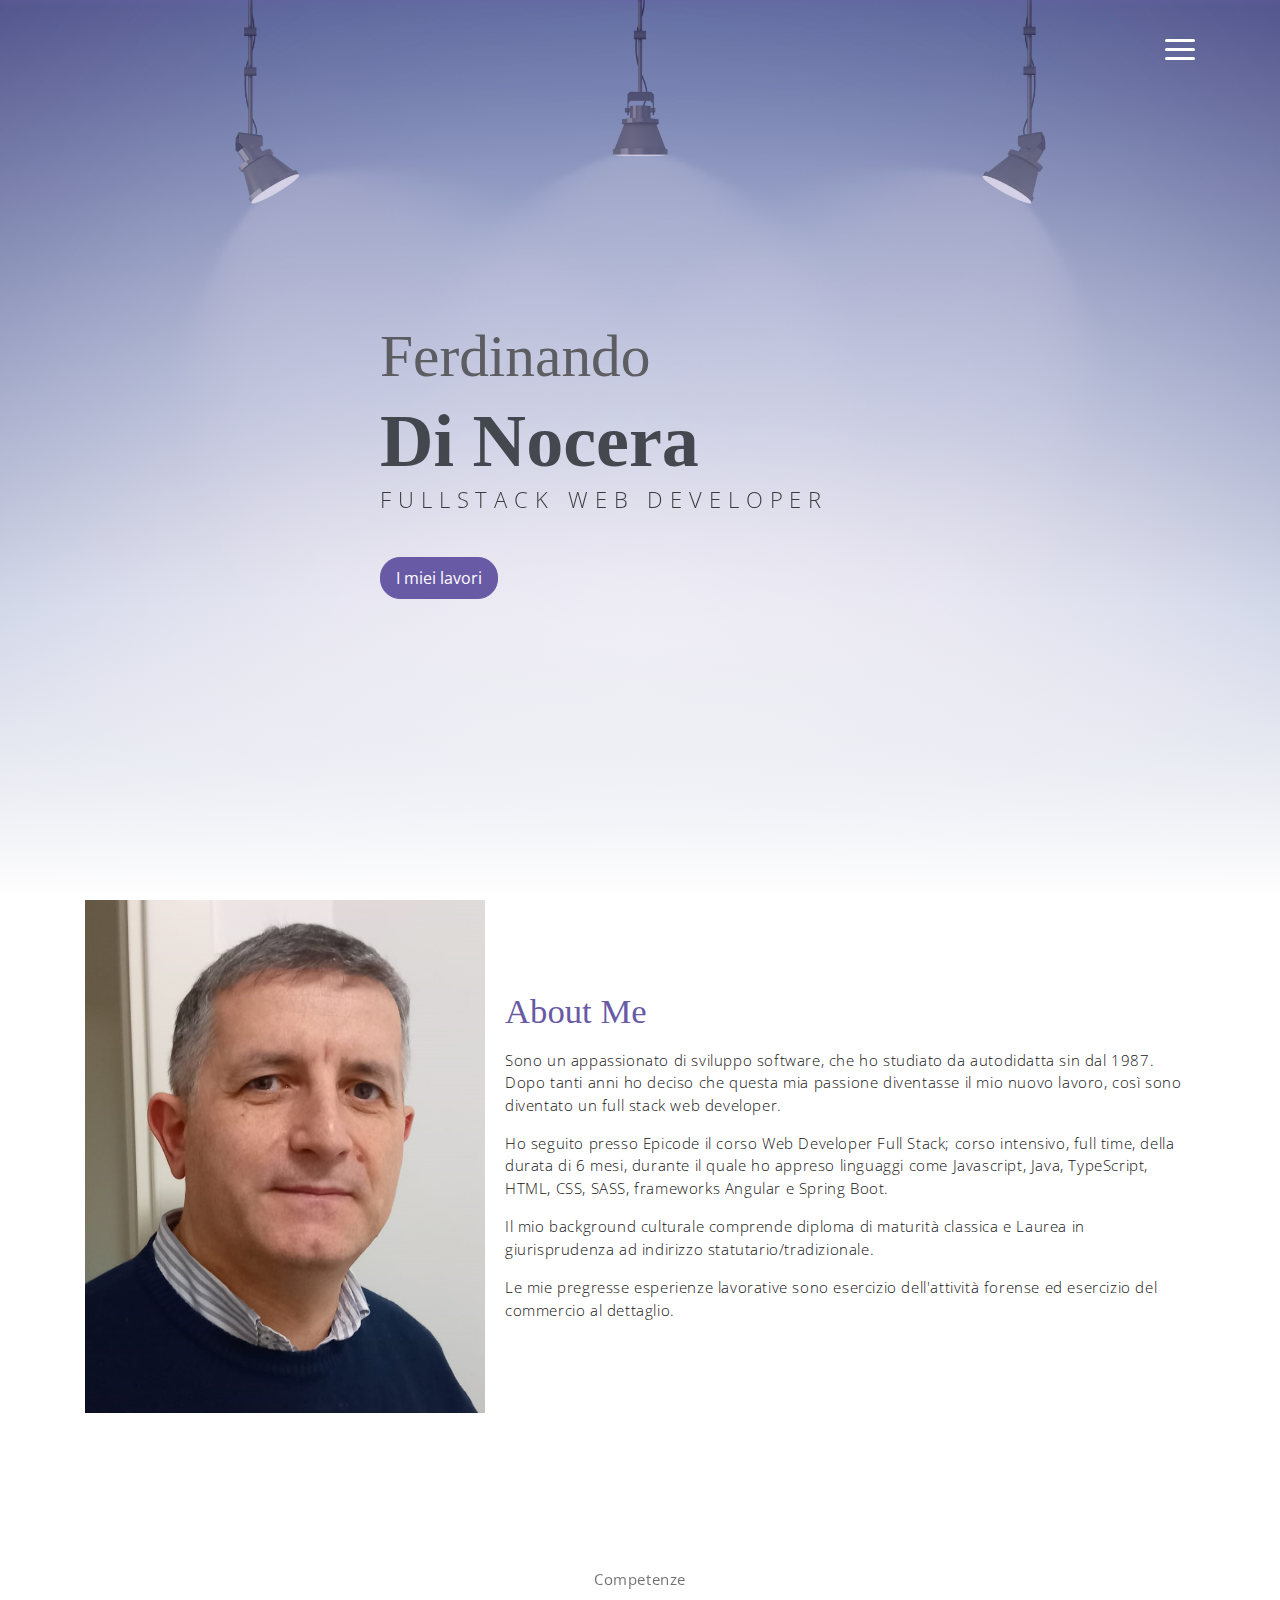
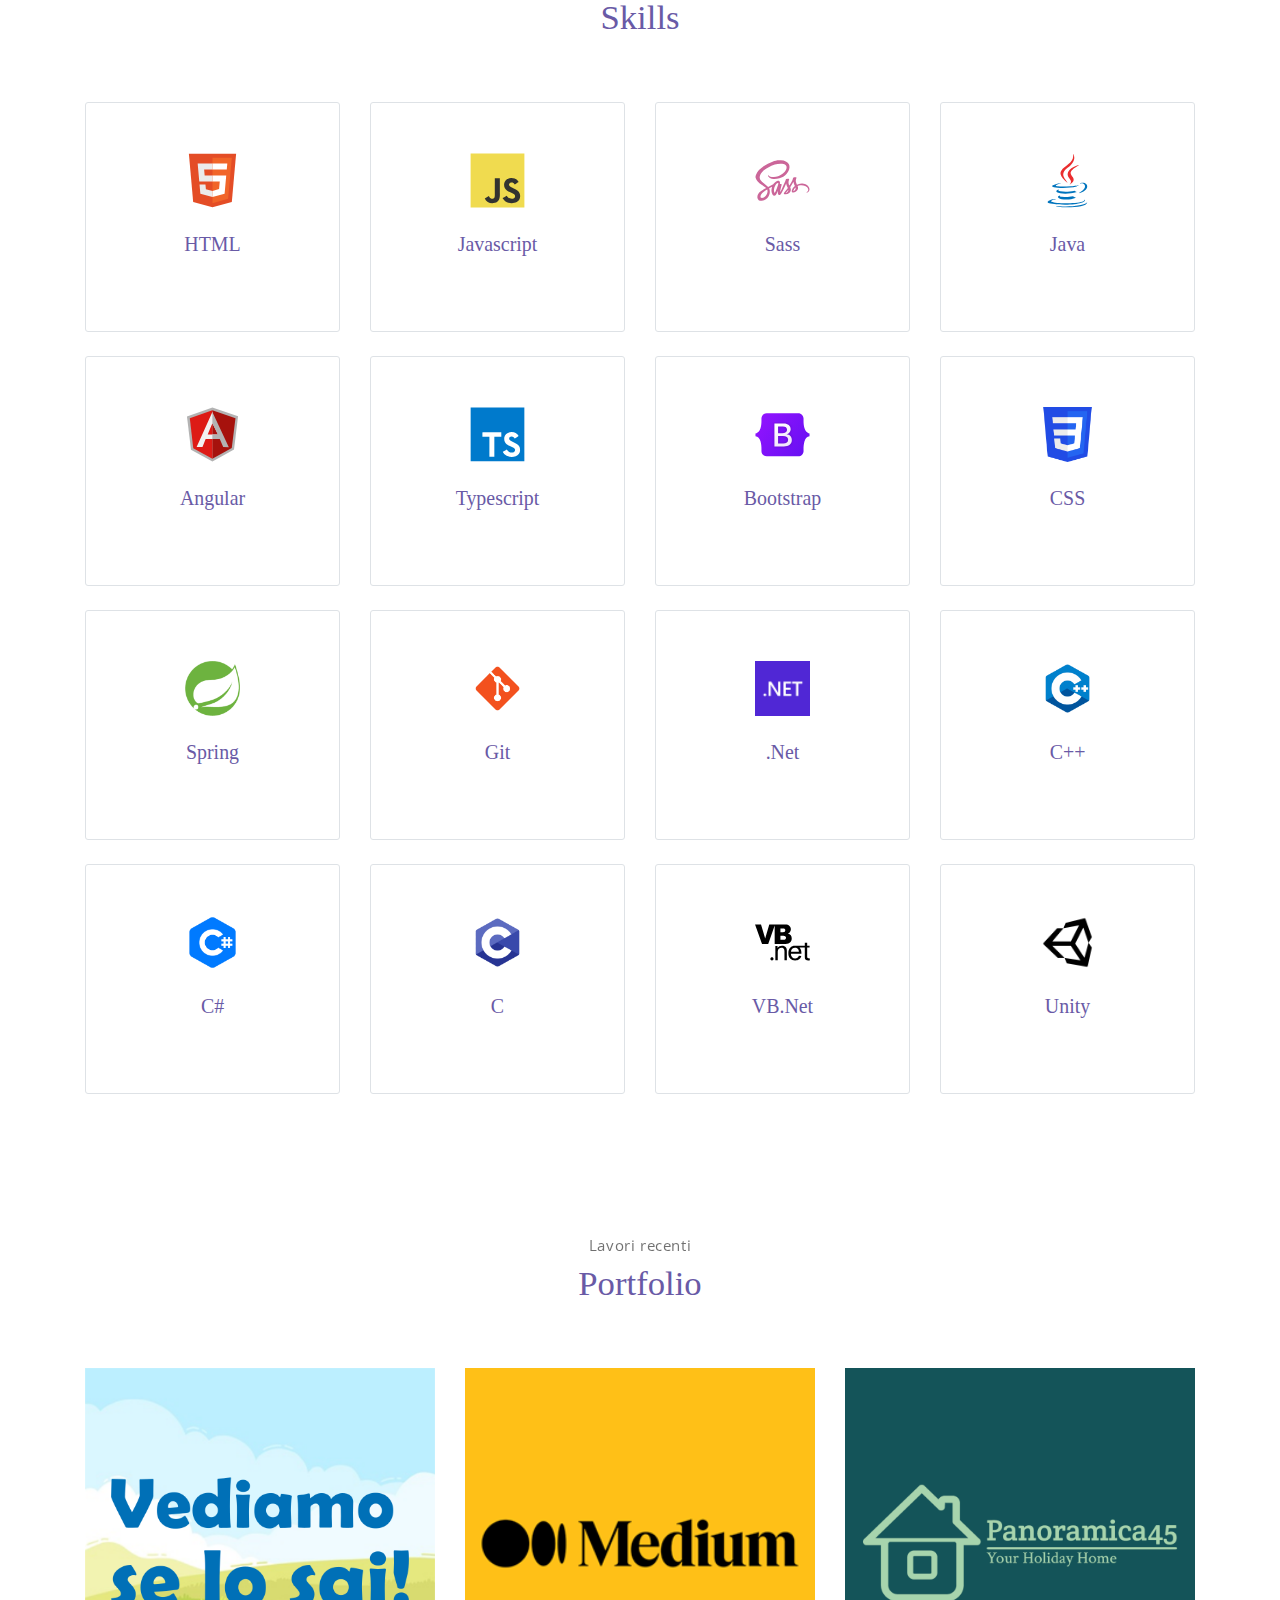
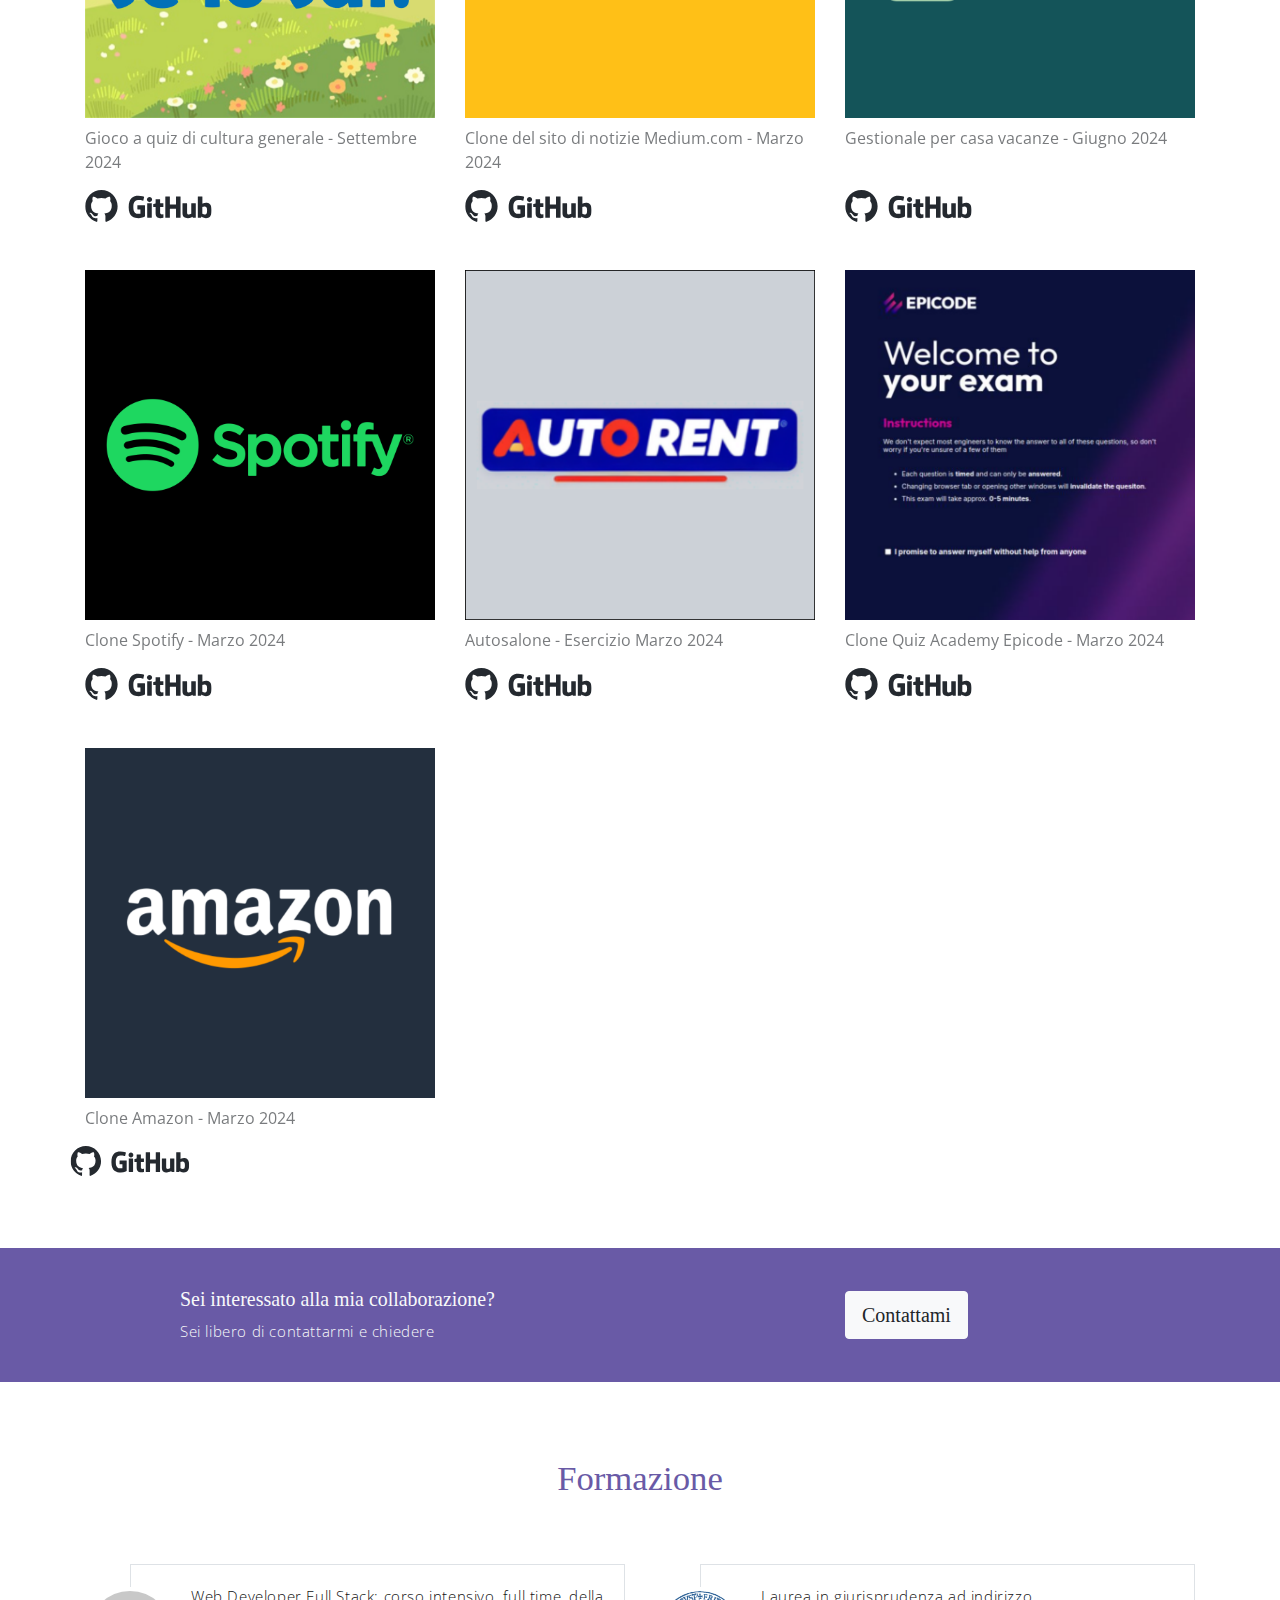
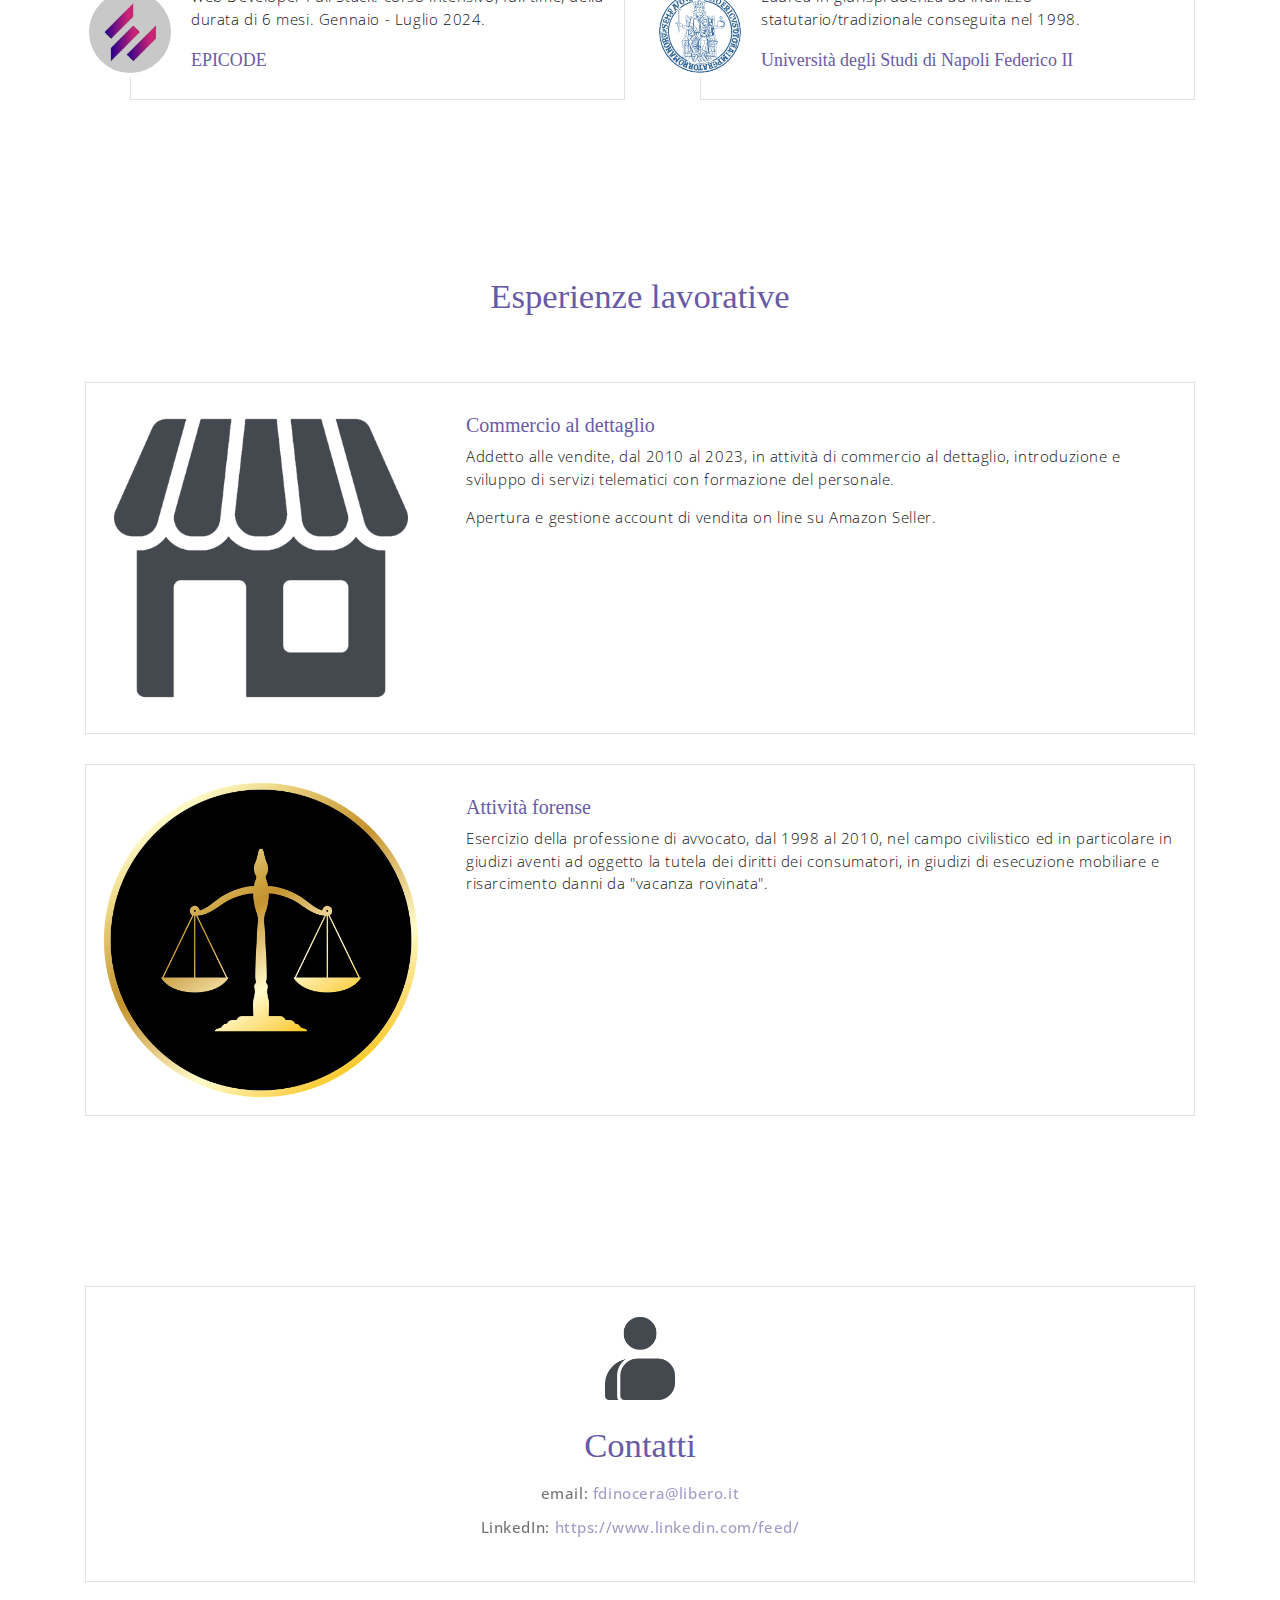
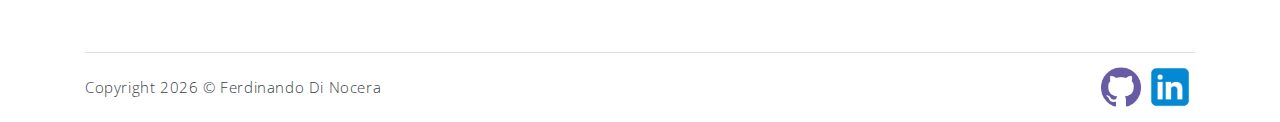
<file: index.html>
<!DOCTYPE html>
<html lang="it">

<head>
    <meta charset="utf-8">
    <meta name="viewport" content="width=device-width, initial-scale=1, shrink-to-fit=no">
    <meta name="description" content="Personal web page">
    <meta name="author" content="Ferdinando Di Nocera">
    <title>Ferdinando Di Nocera | Portfolio</title>
    <link rel="icon" type="image/x-icon" href="./public_html/assets/imgs/spotlight_9934333.png">
    <!-- font icons -->
    <link rel="stylesheet" href="./public_html/assets/vendors/themify-icons/css/themify-icons.css">
    <!-- Bootstrap + Meyawo main styles -->
    <link rel="stylesheet" href="./public_html/assets/css/meyawo.css">
</head>

<body data-spy="scroll" data-target=".navbar" data-offset="40" id="home">

    <!-- Page Navbar -->
    <nav class="custom-navbar" data-spy="affix" data-offset-top="20">
        <div class="container">
            <a class="logo" href="#"></a>
            <ul class="nav">
                <li class="item">
                    <a class="link" href="#home">Home</a>
                </li>
                <li class="item">
                    <a class="link" href="#about">About</a>
                </li>
                <li class="item">
                    <a class="link" href="#portfolio">Portfolio</a>
                </li>
                <li class="item">
                    <a class="link" href="#testmonial">Formazione</a>
                </li>
                <li class="item">
                    <a class="link" href="#blog">Esperienze lavorative</a>
                </li>
                <li class="item">
                    <a class="link" href="#contact">Contatti</a>
                </li>
            </ul>
            <a href="javascript:void(0)" id="nav-toggle" class="hamburger hamburger--elastic">
                <div class="hamburger-box">
                    <div class="hamburger-inner"></div>
                </div>
            </a>
        </div>
    </nav>

    <!-- page header -->
    <header id="home" class="header">
        <div class="overlay"></div>
        <div class="header-content container">
            <h1 class="header-title">
                <span class="up">Ferdinando</span>
                <span class="down">Di&nbsp;Nocera</span>
            </h1>
            <p class="header-subtitle">FULLSTACK WEB DEVELOPER</p>

            <a href="#portfolio"><button class="btn btn-primary">I miei lavori</button></a>
        </div>
    </header>

    <!-- about section -->
    <section class="section pt-0" id="about">
        <!-- container -->
        <div class="container text-center">
            <!-- about wrapper -->
            <div class="about">
                <div class="about-img-holder">
                    <img src="./public_html/assets/imgs/foto2.jpg" class="about-img" alt="foto autore" width="100">
                </div>
                <div class="about-caption">
                    <h2 class="section-title mb-3">About Me</h2>
                    <p>
                        Sono un appassionato di sviluppo software, che ho studiato da autodidatta
                        sin dal 1987. Dopo tanti anni ho deciso che questa mia passione diventasse il
                        mio nuovo lavoro, così sono diventato un full stack web developer.
                    </p>
                    <p>
                        Ho seguito presso Epicode il corso Web Developer Full Stack;
                        corso intensivo, full time, della durata di 6 mesi, durante il quale ho
                        appreso linguaggi come Javascript, Java, TypeScript, HTML, CSS, SASS,
                        frameworks Angular e Spring Boot.
                    </p>
                    <p>
                        Il mio background culturale comprende diploma di maturità classica e
                        Laurea in giurisprudenza ad indirizzo statutario/tradizionale.
                    </p>
                    <p>
                        Le mie pregresse esperienze lavorative sono esercizio dell'attività forense ed esercizio
                        del commercio al dettaglio.
                    </p>
                </div>
            </div>
        </div>
    </section>

    <!-- skills section -->
    <section class="section" id="service">
        <div class="container text-center">
            <p class="section-subtitle">Competenze</p>
            <h6 class="section-title mb-6">Skills</h6>
            <!-- row1 skills -->
            <div class="row">
                <div class="col-md-6 col-lg-3">
                    <div class="service-card">
                        <div class="body">
                            <img src="./public_html/assets/imgs/html5-original.svg" alt="html icon" class="html icon">
                            <h6 class="title">HTML</h6>
                            <p class="subtitle">Linguaggio di demarcazione</p>
                        </div>
                    </div>
                </div>
                <div class="col-md-6 col-lg-3">
                    <div class="service-card">
                        <div class="body">
                            <img src="./public_html/assets/imgs/javascript-original.svg" alt="javascript icon"
                                class="icon">
                            <h6 class="title">Javascript</h6>
                            <p class="subtitle">Linguaggio di programmazione</p>
                        </div>
                    </div>
                </div>
                <div class="col-md-6 col-lg-3">
                    <div class="service-card">
                        <div class="body">
                            <img src="./public_html/assets/imgs/sass-original.svg" alt="Css logo" class="icon">
                            <h6 class="title">Sass</h6>
                            <p class="subtitle">Estensione del linguaggio CSS</p>
                        </div>
                    </div>
                </div>
                <div class="col-md-6 col-lg-3">
                    <div class="service-card">
                        <div class="body">
                            <img src="./public_html/assets/imgs/java-original.svg" alt="Java icon" class="icon">
                            <h6 class="title">Java</h6>
                            <p class="subtitle">Linguaggio di programmazione</p>
                        </div>
                    </div>
                </div>
            </div>

            <!-- row 2 skills-->
            <div class="row mt-4">
                <div class="col-md-6 col-lg-3">
                    <div class="service-card">
                        <div class="body">
                            <img src="./public_html/assets/imgs/angularjs-original.svg" alt="Angular icon"
                                class="html icon">
                            <h6 class="title">Angular</h6>
                            <p class="subtitle">Framework sviluppo web app front-end</p>
                        </div>
                    </div>
                </div>
                <div class="col-md-6 col-lg-3">
                    <div class="service-card">
                        <div class="body">
                            <img src="./public_html/assets/imgs/typescript-original.svg" alt="Typescript icon"
                                class="icon">
                            <h6 class="title">Typescript</h6>
                            <p class="subtitle">Linguaggio di programmazione basato su Javascript</p>
                        </div>
                    </div>
                </div>
                <div class="col-md-6 col-lg-3">
                    <div class="service-card">
                        <div class="body">
                            <img src="./public_html/assets/imgs/bootstrap-original.svg" alt="Bootstrap logo"
                                class="icon">
                            <h6 class="title">Bootstrap</h6>
                            <p class="subtitle">Framework sviluppo interfacce web</p>
                        </div>
                    </div>
                </div>
                <div class="col-md-6 col-lg-3">
                    <div class="service-card">
                        <div class="body">
                            <img src="./public_html/assets/imgs/CSS3_logo.png" alt="CSS icon" class="icon">
                            <h6 class="title">CSS</h6>
                            <p class="subtitle">Linguaggio di stile per documenti web</p>
                        </div>
                    </div>
                </div>
            </div>

            <!-- row 3 skills -->
            <div class="row mt-4">
                <div class="col-md-6 col-lg-3">
                    <div class="service-card">
                        <div class="body">
                            <img src="./public_html/assets/imgs/spring.png" alt="Spring icon" class="icon">
                            <h6 class="title">Spring</h6>
                            <p class="subtitle">Framework di sviluppo back-end</p>
                        </div>
                    </div>
                </div>
                <div class="col-md-6 col-lg-3">
                    <div class="service-card">
                        <div class="body">
                            <img src="./public_html/assets/imgs/git-logo.png" alt="git icon" class="icon">
                            <h6 class="title">Git</h6>
                            <p class="subtitle">Tool di versioning</p>
                        </div>
                    </div>
                </div>
                <div class="col-md-6 col-lg-3">
                    <div class="service-card">
                        <div class="body">
                            <img src="./public_html/assets/imgs/NET_logo.png" alt=".net icon" class="icon">
                            <h6 class="title">.Net</h6>
                            <p class="subtitle">Piattaforma di sviluppo</p>
                        </div>
                    </div>
                </div>
                <div class="col-md-6 col-lg-3">
                    <div class="service-card">
                        <div class="body">
                            <img src="./public_html/assets/imgs/cplusplus-logo.png" alt="c++ icon" class="icon">
                            <h6 class="title">C++</h6>
                            <p class="subtitle">Linguaggio di programmazione</p>
                        </div>
                    </div>
                </div>
            </div>

            <!-- row 4 skills -->
            <div class="row mt-4">
                <div class="col-md-6 col-lg-3">
                    <div class="service-card">
                        <div class="body">
                            <img src="./public_html/assets/imgs/CSharp-logo.png" alt="C# icon" class="icon">
                            <h6 class="title">C#</h6>
                            <p class="subtitle">Linguaggio di programmazione .NET</p>
                        </div>
                    </div>
                </div>
                <div class="col-md-6 col-lg-3">
                    <div class="service-card">
                        <div class="body">
                            <img src="./public_html/assets/imgs/C_logo.png" alt="C icon" class="icon">
                            <h6 class="title">C</h6>
                            <p class="subtitle">Linguaggio di programmazione</p>
                        </div>
                    </div>
                </div>
                <div class="col-md-6 col-lg-3">
                    <div class="service-card">
                        <div class="body">
                            <img src="./public_html/assets/imgs/vbnet-logo.svg" alt="vb.net icon" class="icon">
                            <h6 class="title">VB.Net</h6>
                            <p class="subtitle">Linguaggio di programmazione .NET</p>
                        </div>
                    </div>
                </div>
                <div class="col-md-6 col-lg-3">
                    <div class="service-card">
                        <div class="body">
                            <img src="./public_html/assets/imgs/unity-logo.png" alt="Unity icon" class="icon">
                            <h6 class="title">Unity</h6>
                            <p class="subtitle">Motore grafico per sviluppo videogiochi e altri contenuti interattivi
                            </p>
                        </div>
                    </div>
                </div>
            </div>
        </div>
    </section>

    <!-- portfolio -->
    <section class="section" id="portfolio">
        <div class="container text-center">
            <p class="section-subtitle">Lavori recenti</p>
            <h6 class="section-title mb-6">Portfolio</h6>

            <!-- Vediamo se lo sai ------------------------------------------------------------------------------->
            <div class="row">
                <div class="col-md-4">
                    <a href="https://vediamo-se-lo-sai-pixi-js.vercel.app/" target="_blank" class="portfolio-card">
                        <img src="././public_html/assets/imgs/vediamo.png" class="portfolio-card-img" alt="webapp icon">
                        <span class="portfolio-card-overlay">
                            <span class="portfolio-card-caption">
                                <h4>Web App</h5>
                                    <p class="font-weight-normal">Categoria: Giochi</p>
                            </span>
                        </span>
                    </a>
                    <div class="section-subtitle mt-2 mb-3 text-left p">Gioco a quiz di cultura generale - Settembre
                        2024</div>
                </div>


                <!-- Clone Medium --------------------------------------------------------------------------------->
                <div class="col-md-4">
                    <a href="https://clone-medium-topaz.vercel.app/" target="_blank" class="portfolio-card">
                        <img class="portfolio-card-img" src="./public_html/assets/imgs/medium.png"
                            class="img-responsive rounded" alt="medium icon">
                        <span class="portfolio-card-overlay">
                            <span class="portfolio-card-caption">
                                <h4>Web Development</h5>
                                    <p class="font-weight-normal">Categoria: Web Site</p>
                            </span>
                        </span>
                    </a>
                    <div class="section-subtitle mt-2 mb-3 text-left p">Clone del sito di notizie Medium.com - Marzo
                        2024</div>
                </div>


                <!-- Panoramica 45 -->
                <div class="col-md-4">
                    <a href="https://www.youtube.com/watch?v=gJlo5ONEEE8&list=PLImOe1x9FLM2iCSgg-4xYsV01Qpv1JfXR&index=23"
                        target="_blank" class="portfolio-card">
                        <img class="portfolio-card-img" src="./public_html/assets/imgs/panoramica45.png"
                            class="img-responsive rounded" alt="webapp icon">
                        <span class="portfolio-card-overlay">
                            <span class="portfolio-card-caption">
                                <h4>Web App</h5>
                                    <p class="font-weight-normal">Categoria: Gestionale</p>
                            </span>
                        </span>
                    </a>
                    <div class="section-subtitle mt-2 mb-3 text-left p">Gestionale per casa vacanze - Giugno 2024</div>
                </div>
            </div>


            <!-- tre link github -->
            <div class="row">
                <a class="col logoGitHub-hover" href="https://github.com/fdinocera/VediamoSeLoSai-PixiJs"
                    target="_blank"></a>
                <a class="col logoGitHub-hover" href="https://github.com/fdinocera/Clone-Medium" target="_blank"></a>
                <a class="col logoGitHub-hover" href="https://github.com/fdinocera/Capstone-Epicode"
                    target="_blank"></a>
            </div>


            <!-- Clone Spotify ------------------------------------------------------------------------------->
            <div class="row mt-5">
                <div class="col-md-4">
                    <a href="https://clone-spotify-eight.vercel.app/" target="_blank" class="portfolio-card">
                        <img src="././public_html/assets/imgs/spotify-logo_nero.png" class="portfolio-card-img"
                            alt="logo spotify">
                        <span class="portfolio-card-overlay">
                            <span class="portfolio-card-caption">
                                <h4>Web App</h5>
                                    <p class="font-weight-normal">Categoria: Musica</p>
                            </span>
                        </span>
                    </a>
                    <div class="section-subtitle mt-2 mb-3 text-left p">Clone Spotify - Marzo 2024</div>
                </div>


                <!-- Autosalone --------------------------------------------------------------------------------->
                <div class="col-md-4">
                    <a href="https://autosalone.vercel.app/" target="_blank" class="portfolio-card">
                        <img class="portfolio-card-img" src="./public_html/assets/imgs/autosalone-logo.png"
                            class="img-responsive rounded" alt="autosalone logo">
                        <span class="portfolio-card-overlay">
                            <span class="portfolio-card-caption">
                                <h4>Web Development</h5>
                                    <p class="font-weight-normal">Categoria: Webapp</p>
                            </span>
                        </span>
                    </a>
                    <div class="section-subtitle mt-2 mb-3 text-left p">Autosalone - Esercizio Marzo 2024</div>
                </div>


                <!-- Quiz Epicode -->
                <div class="col-md-4">
                    <a href="https://quiz-epicode-eosin.vercel.app/" target="_blank" class="portfolio-card">
                        <img class="portfolio-card-img" src="./public_html/assets/imgs/epicode.png"
                            class="img-responsive rounded" alt="clone epicode quiz">
                        <span class="portfolio-card-overlay">
                            <span class="portfolio-card-caption">
                                <h4>Web Development</h5>
                                    <p class="font-weight-normal">Categoria: Webapp</p>
                            </span>
                        </span>
                    </a>
                    <div class="section-subtitle mt-2 mb-3 text-left p">Clone Quiz Academy Epicode - Marzo 2024</div>
                </div>
            </div>


            <!-- tre link github -->
            <div class="row">
                <a class="col logoGitHub-hover" href="https://github.com/fdinocera/Clone-Spotify" target="_blank"></a>
                <a class="col logoGitHub-hover" href="https://github.com/fdinocera/autosalone" target="_blank"></a>
                <a class="col logoGitHub-hover" href="https://github.com/fdinocera/Quiz_Epicode" target="_blank"></a>
            </div>

            <!-- Clone Amazon ------------------------------------------------------------------------------->
            <div class="row mt-5">
                <div class="col-md-4">
                    <a href="https://clone-amazon-tau.vercel.app/" target="_blank" class="portfolio-card">
                        <img src="././public_html/assets/imgs/amazon-logo.png" class="portfolio-card-img"
                            alt="logo amazon">
                        <span class="portfolio-card-overlay">
                            <span class="portfolio-card-caption">
                                <h4>Clone Amazon</h5>
                                    <p class="font-weight-normal">Web Development</p>
                            </span>
                        </span>
                    </a>
                    <div class="section-subtitle mt-2 mb-3 text-left p">Clone Amazon - Marzo 2024</div>
                </div>
                <div class="col-md-4"></div>
                <div class="col-md-4"></div>


                <!-- tre link github -->
                <div class="row">
                    <a class="col logoGitHub-hover" href="https://github.com/fdinocera/Clone-Amazon"
                        target="_blank"></a>
                </div>
            </div>
    </section>

    <!-- section -->
    <section class="section-sm bg-primary">
        <!-- container -->
        <div class="container text-center text-sm-left">
            <!-- row -->
            <div class="row align-items-center">
                <div class="col-sm offset-md-1 mb-4 mb-md-0">
                    <!-- <h6 class="title text-light">Want to work with me?</h6> -->
                    <h6 class="title text-light">Sei interessato alla mia collaborazione?</h6>
                    <!-- <p class="m-0 text-light">Always feel Free to Contact & Hire me</p> -->
                    <p class="m-0 text-light">Sei libero di contattarmi e chiedere</p>
                </div>
                <div class="col-sm offset-sm-2 offset-md-3">
                    <!-- <a href="mailto:fdinocera@libero.it"><button class="btn btn-lg my-font btn-light rounded">Hire Me</button></a> -->
                    <a href="mailto:fdinocera@libero.it"><button
                            class="btn btn-lg my-font btn-light rounded">Contattami</button></a>
                </div>
            </div> <!-- end of row -->
        </div> <!-- end of container -->
    </section> <!-- end of section -->

    <!-- formazione -->
    <section class="section" id="testmonial">
        <div class="container text-center">
            <p class="section-subtitle"></p>
            <h6 class="section-title mb-6">Formazione</h6>

            <!-- row -->
            <div class="row">
                <div class="col-md-6">
                    <div class="testimonial-card">
                        <div class="testimonial-card-img-holder">
                            <img src="./public_html/assets/imgs/epicode-logo_2.jpg" class="testimonial-card-img"
                                alt="logo epicode">
                        </div>
                        <div class="testimonial-card-body">
                            <p class="testimonial-card-subtitle">Web Developer Full Stack: corso intensivo, full time,
                                della durata di 6 mesi. Gennaio - Luglio 2024.
                            </p>
                            <h6 class="testimonial-card-title">EPICODE</h6>
                        </div>
                    </div>
                </div>
                
                <div class="col-md-6">
                    <div class="testimonial-card">
                        <div class="testimonial-card-img-holder">
                            <img src="./public_html/assets/imgs/University_Federico_II_Logo.svg"
                                class="testimonial-card-img" alt="Logo Federico II">
                        </div>
                        <div class="testimonial-card-body">
                            <p class="testimonial-card-subtitle">Laurea in giurisprudenza ad indirizzo
                                statutario/tradizionale conseguita nel 1998.</p>
                            <h6 class="testimonial-card-title">Università degli Studi di Napoli Federico II</h6>
                        </div>
                    </div>
                </div>
            </div>
        </div>
    </section>

    <!-- esperienze lavorative -->
    <section class="section" id="blog">

        <div class="container text-center">
            <p class="section-subtitle"></p>
            <h6 class="section-title mb-6">Esperienze lavorative</h6>

            <div class="blog-card">
                <div class="blog-card-header">
                    <img src="./public_html/assets/imgs/store.png" class="blog-card-img"
                        alt="store icon">
                </div>
                <div class="blog-card-body">
                    <h5 class="blog-card-title">Commercio al dettaglio</h6>
                        <p>Addetto alle vendite, dal 2010 al 2023, in attività di commercio al dettaglio, introduzione e
                            sviluppo di servizi telematici con formazione del personale.
                        </p>
                        <p>Apertura e gestione account di vendita on line su Amazon Seller.
                        </p>
                </div>
            </div>

            <div class="blog-card">
                <div class="blog-card-header">
                    <img src="./public_html/assets/imgs/bilancia.png" class="blog-card-img"
                        alt="bilancia icon">
                </div>
                <div class="blog-card-body">
                    <h5 class="blog-card-title">Attività forense</h5>
                    <p>Esercizio della professione di avvocato, dal 1998 al 2010, nel campo civilistico ed in
                        particolare in giudizi aventi ad oggetto la tutela dei diritti dei consumatori,
                        in giudizi di esecuzione mobiliare e risarcimento danni da "vacanza rovinata".
                    </p>
                </div>
            </div>
        </div>
    </section>

    <!-- contact section -->
    <section class="section" id="pricing">
        <div class="container text-center">            
            <div class="pricing-wrapper">
                <div class="pricing-card">
                    <div class="pricing-card-header">
                        <img class="pricing-card-icon" src="./public_html/assets/imgs/contatti.png"
                            alt="Download free bootstrap 4 landing page, free boootstrap 4 templates, Download free bootstrap 4.1 landing page, free boootstrap 4.1.1 templates, meyawo Landing page">
                    </div>
                    <div class="pricing-card-body">
                        <h6 class="pricing-card-title">Contatti</h6>
                        <div class="pricing-card-list">
                            <p class="section-subtitle">email:
                                <a href="mailto:fdinocera@libero.it">fdinocera@libero.it</a>
                            </p>
                            <p class="section-subtitle">LinkedIn: <a href="https://www.linkedin.com/feed/"
                                    target="_blank">https://www.linkedin.com/feed/</a></p>
                        </div>
                    </div>
                </div>
            </div>
        </div>
    </section>

    <!-- footer -->
    <div class="container">
        <footer class="footer">
            <p class="mb-0">Copyright
                <script>document.write(new Date().getFullYear())</script> &copy; <a>Ferdinando Di Nocera</a>
            </p>
            <div class="text-right m-auto ml-sm-auto">
                <a href="https://github.com/fdinocera" target="_blank" class="link">
                    <img src="./public_html/assets/imgs/github-logo.png" width="40px">
                </a>
                <a href="https://www.linkedin.com/feed/" target="_blank" class="link">
                    <img src="./public_html/assets/imgs/linkedin-logo.png" width="50px">
                </a>
            </div>
        </footer>
    </div>

    <!-- core  -->
    <script src="./public_html/assets/vendors/jquery/jquery-3.4.1.js"></script>
    <script src="./public_html/assets/vendors/bootstrap/bootstrap.bundle.js"></script>

    <!-- bootstrap 3 affix -->
    <script src="./public_html/assets/vendors/bootstrap/bootstrap.affix.js"></script>

    <!-- Meyawo js -->
    <script src="./public_html/assets/js/meyawo.js"></script>

</body>

</html>
</file>
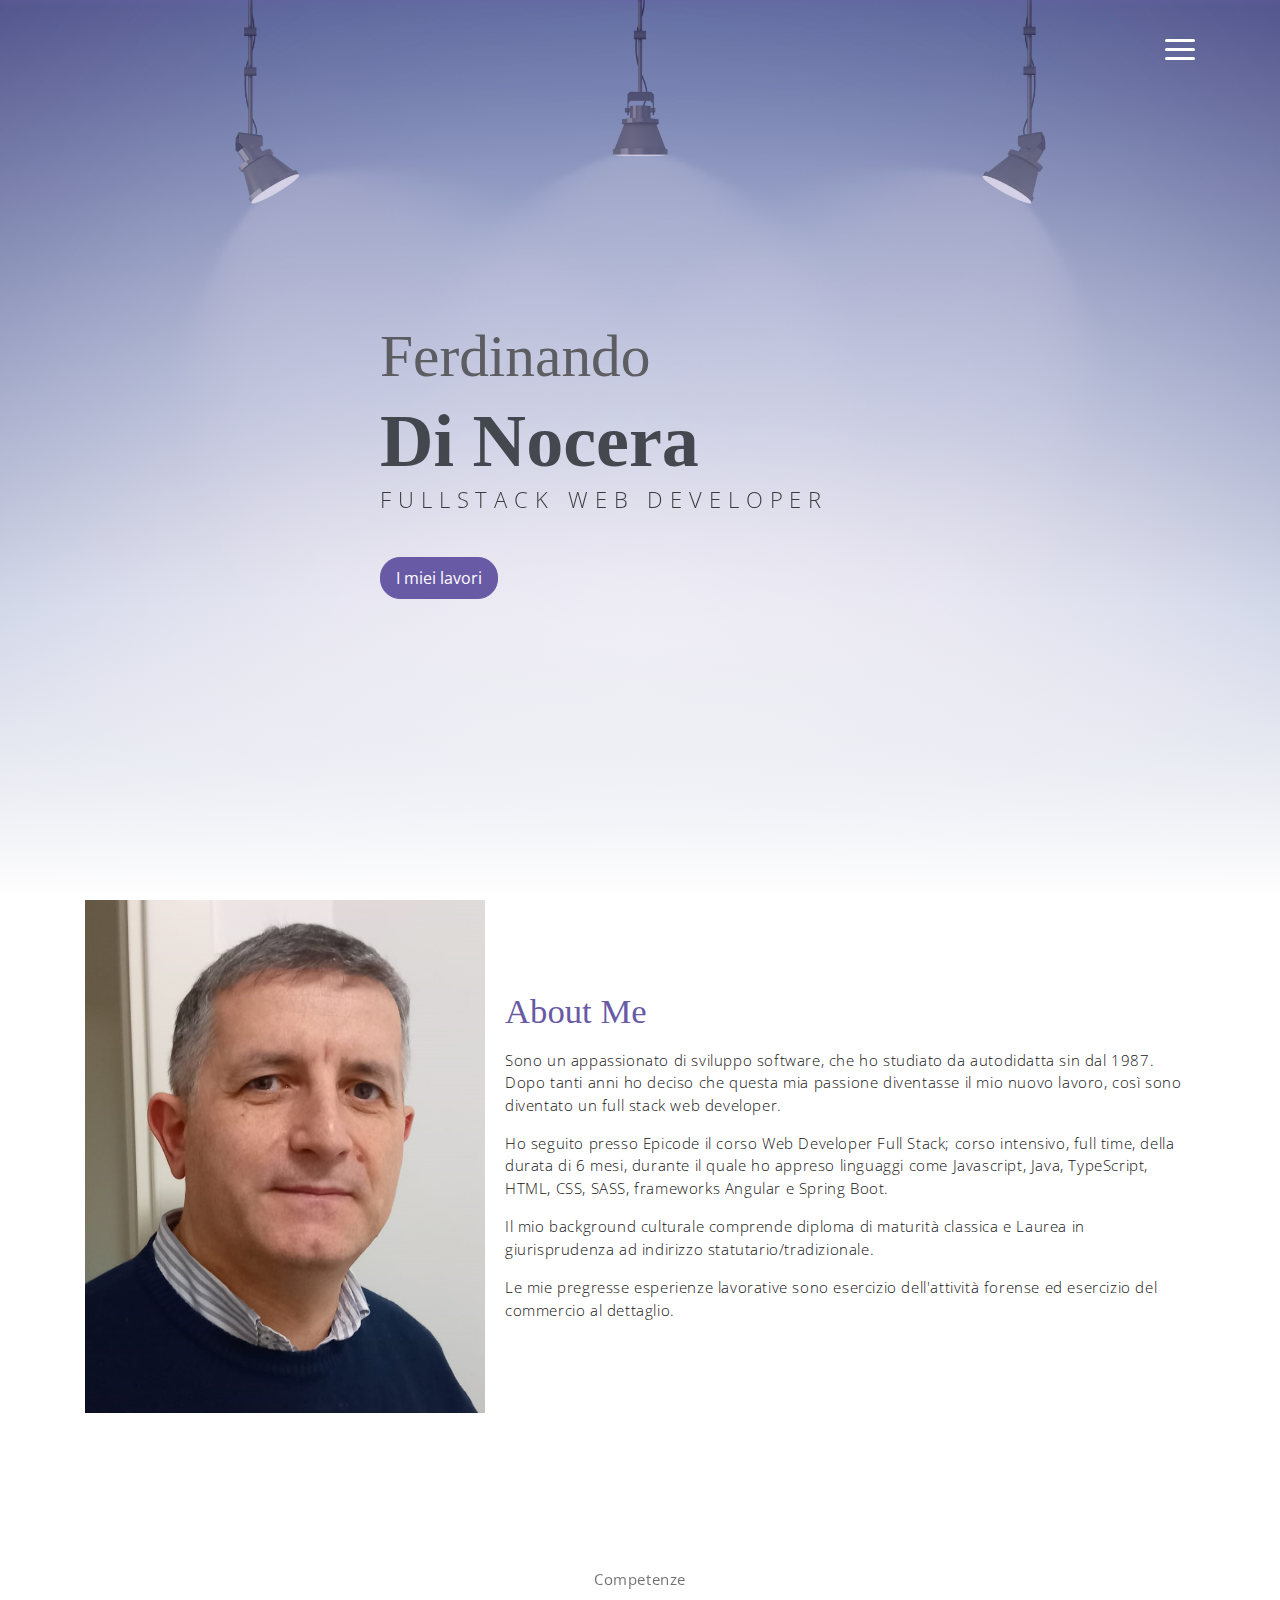
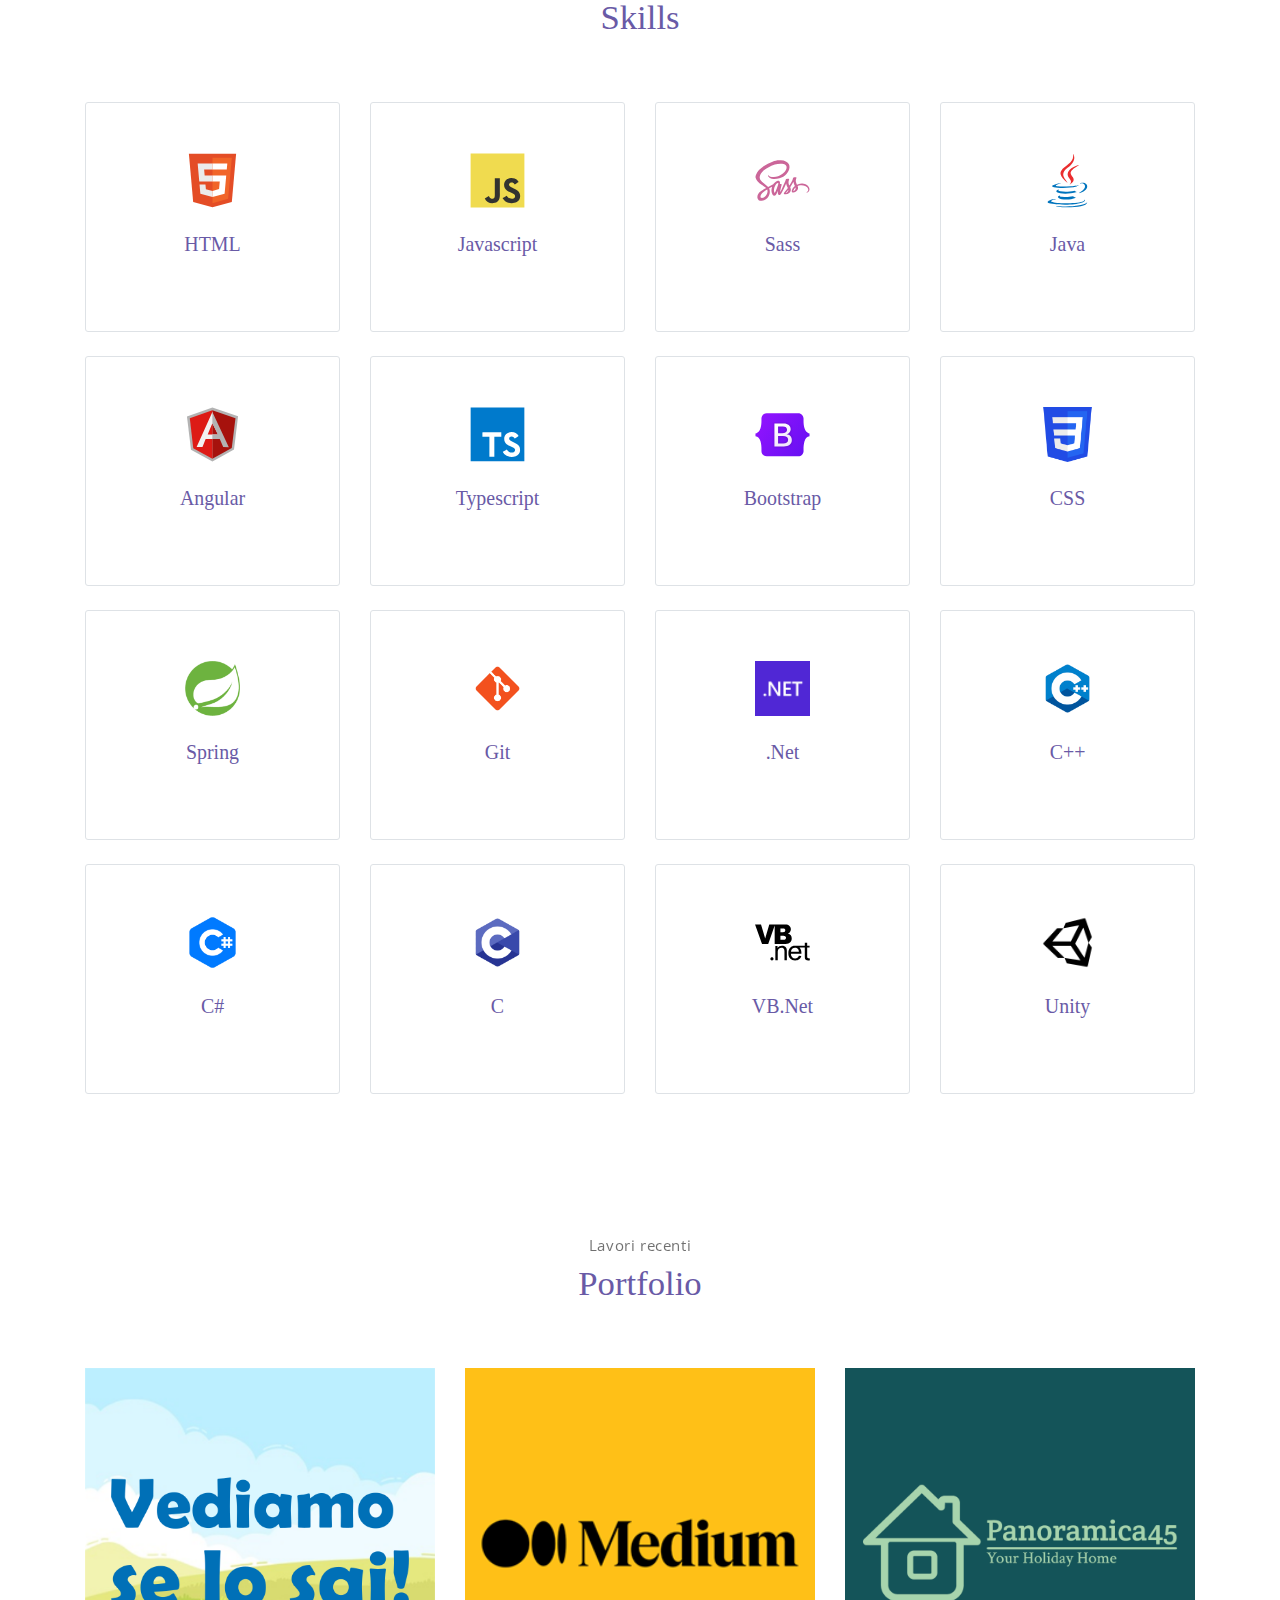
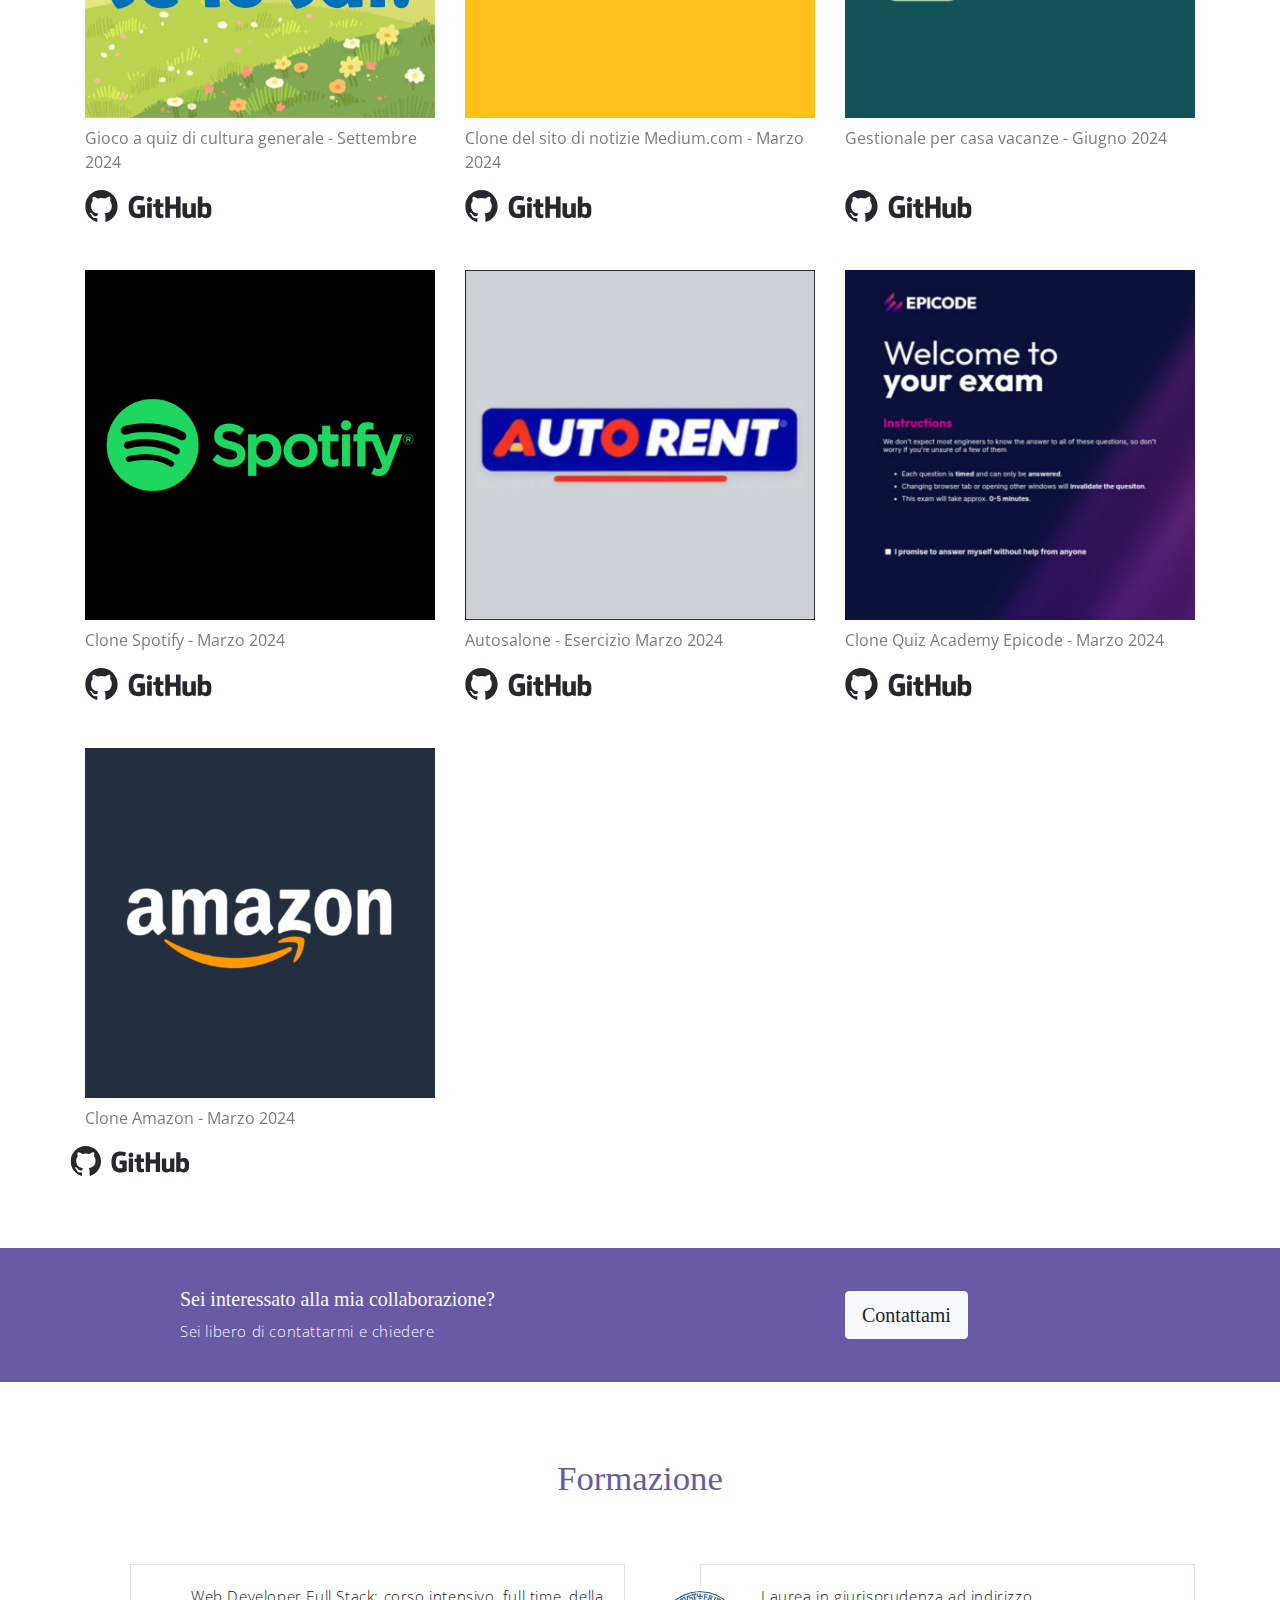
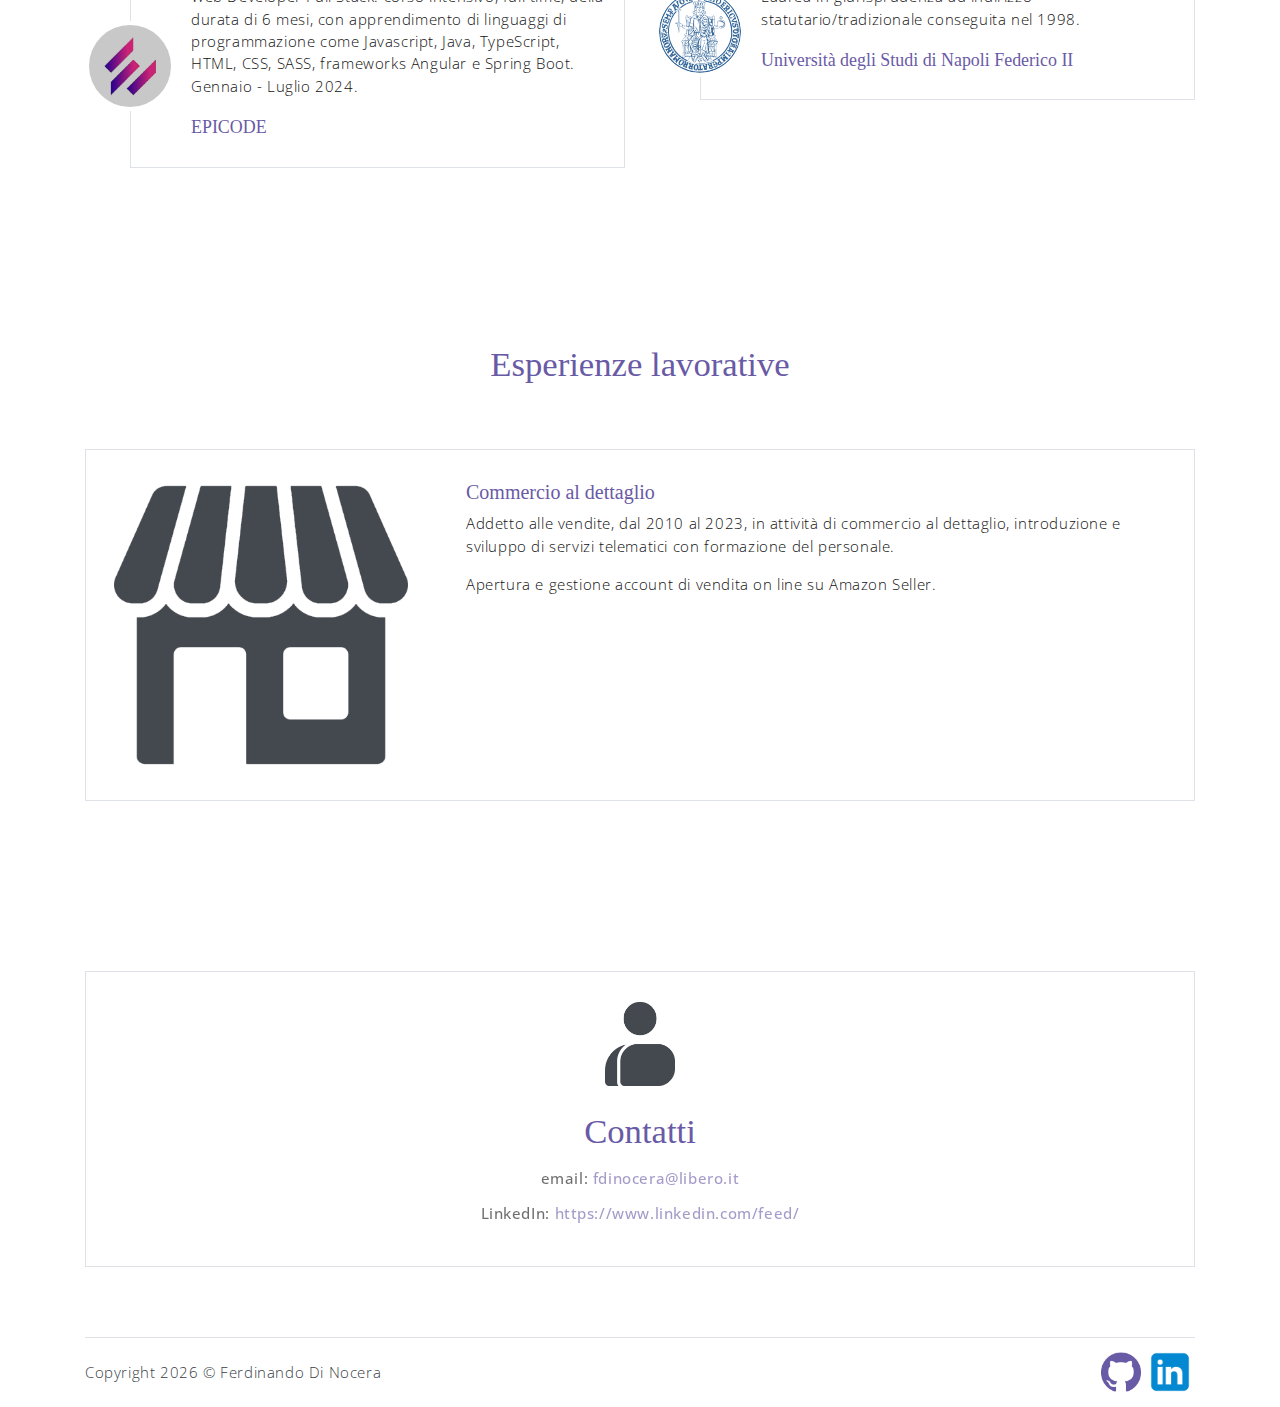
<file: public_html/index.html>
<!DOCTYPE html>
<html lang="it">

<head>
    <meta charset="utf-8">
    <meta name="viewport" content="width=device-width, initial-scale=1, shrink-to-fit=no">
    <meta name="description" content="Personal web page">
    <meta name="author" content="Ferdinando Di Nocera">
    <title>Ferdinando Di Nocera | Portfolio</title>
    <link rel="icon" type="image/x-icon" href="./assets/imgs/spotlight_9934333.png">
    <!-- font icons -->
    <link rel="stylesheet" href="assets/vendors/themify-icons/css/themify-icons.css">
    <!-- Bootstrap + Meyawo main styles -->
    <link rel="stylesheet" href="assets/css/meyawo.css">
</head>

<body data-spy="scroll" data-target=".navbar" data-offset="40" id="home">

    <!-- Page Navbar -->
    <nav class="custom-navbar" data-spy="affix" data-offset-top="20">
        <div class="container">
            <a class="logo" href="#"></a>
            <ul class="nav">
                <li class="item">
                    <a class="link" href="#home">Home</a>
                </li>
                <li class="item">
                    <a class="link" href="#about">About</a>
                </li>
                <li class="item">
                    <a class="link" href="#portfolio">Portfolio</a>
                </li>
                <li class="item">
                    <a class="link" href="#testmonial">Formazione</a>
                </li>
                <li class="item">
                    <a class="link" href="#blog">Esperienze lavorative</a>
                </li>
                <li class="item">
                    <a class="link" href="#contact">Contatti</a>
                </li>
            </ul>
            <a href="javascript:void(0)" id="nav-toggle" class="hamburger hamburger--elastic">
                <div class="hamburger-box">
                    <div class="hamburger-inner"></div>
                </div>
            </a>
        </div>
    </nav>

    <!-- page header -->
    <header id="home" class="header">
        <div class="overlay"></div>
        <div class="header-content container">
            <h1 class="header-title">
                <span class="up">Ferdinando</span>
                <span class="down">Di&nbsp;Nocera</span>
            </h1>
            <p class="header-subtitle">FULLSTACK WEB DEVELOPER</p>

            <a href="#portfolio"><button class="btn btn-primary">I miei lavori</button></a>
        </div>
    </header>

    <!-- about section -->
    <section class="section pt-0" id="about">
        <!-- container -->
        <div class="container text-center">
            <!-- about wrapper -->
            <div class="about">
                <div class="about-img-holder">
                    <img src="assets/imgs/foto2.jpg" class="about-img" alt="foto autore" width="100">
                </div>
                <div class="about-caption">
                    <h2 class="section-title mb-3">About Me</h2>
                    <p>
                        Sono un appassionato di sviluppo software, che ho studiato da autodidatta
                        sin dal 1987. Dopo tanti anni ho deciso che questa mia passione diventasse il
                        mio nuovo lavoro, così sono diventato un full stack web developer.
                    </p>
                    <p>
                        Ho seguito presso Epicode il corso Web Developer Full Stack;
                        corso intensivo, full time, della durata di 6 mesi, durante il quale ho
                        appreso linguaggi come Javascript, Java, TypeScript, HTML, CSS, SASS,
                        frameworks Angular e Spring Boot.
                    </p>
                    <p>
                        Il mio background culturale comprende diploma di maturità classica e
                        Laurea in giurisprudenza ad indirizzo statutario/tradizionale.
                    </p>
                    <p>
                        Le mie pregresse esperienze lavorative sono esercizio dell'attività forense ed esercizio
                        del commercio al dettaglio.
                    </p>
                </div>
            </div>
        </div>
    </section>

    <!-- skills section -->
    <section class="section" id="service">
        <div class="container text-center">
            <p class="section-subtitle">Competenze</p>
            <h6 class="section-title mb-6">Skills</h6>
            <!-- row1 skills -->
            <div class="row">
                <div class="col-md-6 col-lg-3">
                    <div class="service-card">
                        <div class="body">
                            <img src="assets/imgs/html5-original.svg" alt="html icon" class="html icon">
                            <h6 class="title">HTML</h6>
                            <p class="subtitle">Linguaggio di demarcazione</p>
                        </div>
                    </div>
                </div>
                <div class="col-md-6 col-lg-3">
                    <div class="service-card">
                        <div class="body">
                            <img src="assets/imgs/javascript-original.svg" alt="javascript icon" class="icon">
                            <h6 class="title">Javascript</h6>
                            <p class="subtitle">Linguaggio di programmazione</p>
                        </div>
                    </div>
                </div>
                <div class="col-md-6 col-lg-3">
                    <div class="service-card">
                        <div class="body">
                            <img src="assets/imgs/sass-original.svg" alt="Css logo" class="icon">
                            <h6 class="title">Sass</h6>
                            <p class="subtitle">Estensione del linguaggio CSS</p>
                        </div>
                    </div>
                </div>
                <div class="col-md-6 col-lg-3">
                    <div class="service-card">
                        <div class="body">
                            <img src="assets/imgs/java-original.svg" alt="Java icon" class="icon">
                            <h6 class="title">Java</h6>
                            <p class="subtitle">Linguaggio di programmazione</p>
                        </div>
                    </div>
                </div>
            </div>

            <!-- row 2 skills-->
            <div class="row mt-4">
                <div class="col-md-6 col-lg-3">
                    <div class="service-card">
                        <div class="body">
                            <img src="assets/imgs/angularjs-original.svg" alt="Angular icon" class="html icon">
                            <h6 class="title">Angular</h6>
                            <p class="subtitle">Framework sviluppo web app front-end</p>
                        </div>
                    </div>
                </div>
                <div class="col-md-6 col-lg-3">
                    <div class="service-card">
                        <div class="body">
                            <img src="assets/imgs/typescript-original.svg" alt="Typescript icon" class="icon">
                            <h6 class="title">Typescript</h6>
                            <p class="subtitle">Linguaggio di programmazione basato su Javascript</p>
                        </div>
                    </div>
                </div>
                <div class="col-md-6 col-lg-3">
                    <div class="service-card">
                        <div class="body">
                            <img src="assets/imgs/bootstrap-original.svg" alt="Bootstrap logo" class="icon">
                            <h6 class="title">Bootstrap</h6>
                            <p class="subtitle">Framework sviluppo interfacce web</p>
                        </div>
                    </div>
                </div>
                <div class="col-md-6 col-lg-3">
                    <div class="service-card">
                        <div class="body">
                            <img src="assets/imgs/CSS3_logo.png" alt="CSS icon" class="icon">
                            <h6 class="title">CSS</h6>
                            <p class="subtitle">Linguaggio di stile per documenti web</p>
                        </div>
                    </div>
                </div>
            </div>

            <!-- row 3 skills -->
            <div class="row mt-4">
                <div class="col-md-6 col-lg-3">
                    <div class="service-card">
                        <div class="body">
                            <img src="assets/imgs/spring.png" alt="Spring icon" class="icon">
                            <h6 class="title">Spring</h6>
                            <p class="subtitle">Framework di sviluppo back-end</p>
                        </div>
                    </div>
                </div>
                <div class="col-md-6 col-lg-3">
                    <div class="service-card">
                        <div class="body">
                            <img src="assets/imgs/git-logo.png" alt="git icon" class="icon">
                            <h6 class="title">Git</h6>
                            <p class="subtitle">Tool di versioning</p>
                        </div>
                    </div>
                </div>
                <div class="col-md-6 col-lg-3">
                    <div class="service-card">
                        <div class="body">
                            <img src="assets/imgs/NET_logo.png" alt=".net icon" class="icon">
                            <h6 class="title">.Net</h6>
                            <p class="subtitle">Piattaforma di sviluppo</p>
                        </div>
                    </div>
                </div>
                <div class="col-md-6 col-lg-3">
                    <div class="service-card">
                        <div class="body">
                            <img src="assets/imgs/cplusplus-logo.png" alt="c++ icon" class="icon">
                            <h6 class="title">C++</h6>
                            <p class="subtitle">Linguaggio di programmazione</p>
                        </div>
                    </div>
                </div>
            </div>

            <!-- row 4 skills -->
            <div class="row mt-4">
                <div class="col-md-6 col-lg-3">
                    <div class="service-card">
                        <div class="body">
                            <img src="assets/imgs/CSharp-logo.png" alt="C# icon" class="icon">
                            <h6 class="title">C#</h6>
                            <p class="subtitle">Linguaggio di programmazione .NET</p>
                        </div>
                    </div>
                </div>
                <div class="col-md-6 col-lg-3">
                    <div class="service-card">
                        <div class="body">
                            <img src="assets/imgs/C_logo.png" alt="C icon" class="icon">
                            <h6 class="title">C</h6>
                            <p class="subtitle">Linguaggio di programmazione</p>
                        </div>
                    </div>
                </div>
                <div class="col-md-6 col-lg-3">
                    <div class="service-card">
                        <div class="body">
                            <img src="assets/imgs/vbnet-logo.svg" alt="vb.net icon" class="icon">
                            <h6 class="title">VB.Net</h6>
                            <p class="subtitle">Linguaggio di programmazione .NET</p>
                        </div>
                    </div>
                </div>
                <div class="col-md-6 col-lg-3">
                    <div class="service-card">
                        <div class="body">
                            <img src="assets/imgs/unity-logo.png" alt="Unity icon" class="icon">
                            <h6 class="title">Unity</h6>
                            <p class="subtitle">Motore grafico per sviluppo videogiochi e altri contenuti interattivi
                            </p>
                        </div>
                    </div>
                </div>
            </div>
        </div>
    </section>

    <!-- portfolio -->
    <section class="section" id="portfolio">
        <div class="container text-center">
            <p class="section-subtitle">Lavori recenti</p>
            <h6 class="section-title mb-6">Portfolio</h6>

            <!-- Vediamo se lo sai ------------------------------------------------------------------------------->
            <div class="row">
                <div class="col-md-4">
                    <a href="https://vediamo-se-lo-sai-pixi-js.vercel.app/" target="_blank" class="portfolio-card">
                        <img src="./assets/imgs/vediamo.png" class="portfolio-card-img" alt="webapp icon">
                        <span class="portfolio-card-overlay">
                            <span class="portfolio-card-caption">
                                <h4>Web App</h5>
                                    <p class="font-weight-normal">Categoria: Giochi</p>
                            </span>
                        </span>
                    </a>
                    <div class="section-subtitle mt-2 mb-3 text-left p">Gioco a quiz di cultura generale - Settembre
                        2024</div>
                </div>


                <!-- Clone Medium --------------------------------------------------------------------------------->
                <div class="col-md-4">
                    <a href="https://clone-medium-topaz.vercel.app/" target="_blank" class="portfolio-card">
                        <img class="portfolio-card-img" src="assets/imgs/medium.png" class="img-responsive rounded"
                            alt="medium icon">
                        <span class="portfolio-card-overlay">
                            <span class="portfolio-card-caption">
                                <h4>Web Development</h5>
                                    <p class="font-weight-normal">Categoria: Web Site</p>
                            </span>
                        </span>
                    </a>
                    <div class="section-subtitle mt-2 mb-3 text-left p">Clone del sito di notizie Medium.com - Marzo
                        2024</div>
                </div>


                <!-- Panoramica 45 -->
                <div class="col-md-4">
                    <a href="https://www.youtube.com/watch?v=gJlo5ONEEE8&list=PLImOe1x9FLM2iCSgg-4xYsV01Qpv1JfXR&index=23"
                        target="_blank" class="portfolio-card">
                        <img class="portfolio-card-img" src="assets/imgs/panoramica45.png"
                            class="img-responsive rounded" alt="webapp icon">
                        <span class="portfolio-card-overlay">
                            <span class="portfolio-card-caption">
                                <h4>Web App</h5>
                                    <p class="font-weight-normal">Categoria: Gestionale</p>
                            </span>
                        </span>
                    </a>
                    <div class="section-subtitle mt-2 mb-3 text-left p">Gestionale per casa vacanze - Giugno 2024</div>
                </div>
            </div>


            <!-- tre link github -->
            <div class="row">
                <a class="col logoGitHub-hover" href="https://github.com/fdinocera/VediamoSeLoSai-PixiJs"
                    target="_blank"></a>
                <a class="col logoGitHub-hover" href="https://github.com/fdinocera/Clone-Medium" target="_blank"></a>
                <a class="col logoGitHub-hover" href="https://github.com/fdinocera/Capstone-Epicode"
                    target="_blank"></a>
            </div>


            <!-- Clone Spotify ------------------------------------------------------------------------------->
            <div class="row mt-5">
                <div class="col-md-4">
                    <a href="https://clone-spotify-eight.vercel.app/" target="_blank" class="portfolio-card">
                        <img src="./assets/imgs/spotify-logo_nero.png" class="portfolio-card-img" alt="logo spotify">
                        <span class="portfolio-card-overlay">
                            <span class="portfolio-card-caption">
                                <h4>Web App</h5>
                                    <p class="font-weight-normal">Categoria: Musica</p>
                            </span>
                        </span>
                    </a>
                    <div class="section-subtitle mt-2 mb-3 text-left p">Clone Spotify - Marzo 2024</div>
                </div>


                <!-- Autosalone --------------------------------------------------------------------------------->
                <div class="col-md-4">
                    <a href="https://autosalone.vercel.app/" target="_blank" class="portfolio-card">
                        <img class="portfolio-card-img" src="assets/imgs/autosalone-logo.png"
                            class="img-responsive rounded" alt="autosalone logo">
                        <span class="portfolio-card-overlay">
                            <span class="portfolio-card-caption">
                                <h4>Web Development</h5>
                                    <p class="font-weight-normal">Categoria: Webapp</p>
                            </span>
                        </span>
                    </a>
                    <div class="section-subtitle mt-2 mb-3 text-left p">Autosalone - Esercizio Marzo 2024</div>
                </div>


                <!-- Quiz Epicode -->
                <div class="col-md-4">
                    <a href="https://quiz-epicode-eosin.vercel.app/" target="_blank" class="portfolio-card">
                        <img class="portfolio-card-img" src="assets/imgs/epicode.png" class="img-responsive rounded"
                            alt="clone epicode quiz">
                        <span class="portfolio-card-overlay">
                            <span class="portfolio-card-caption">
                                <h4>Web Development</h5>
                                    <p class="font-weight-normal">Categoria: Webapp</p>
                            </span>
                        </span>
                    </a>
                    <div class="section-subtitle mt-2 mb-3 text-left p">Clone Quiz Academy Epicode - Marzo 2024</div>
                </div>
            </div>


            <!-- tre link github -->
            <div class="row">
                <a class="col logoGitHub-hover" href="https://github.com/fdinocera/Clone-Spotify" target="_blank"></a>
                <a class="col logoGitHub-hover" href="https://github.com/fdinocera/autosalone" target="_blank"></a>
                <a class="col logoGitHub-hover" href="https://github.com/fdinocera/Quiz_Epicode" target="_blank"></a>
            </div>

            <!-- Clone Amazon ------------------------------------------------------------------------------->
            <div class="row mt-5">
                <div class="col-md-4">
                    <a href="https://clone-amazon-tau.vercel.app/" target="_blank" class="portfolio-card">
                        <img src="./assets/imgs/amazon-logo.png" class="portfolio-card-img" alt="logo amazon">
                        <span class="portfolio-card-overlay">
                            <span class="portfolio-card-caption">
                                <h4>Clone Amazon</h5>
                                    <p class="font-weight-normal">Web Development</p>
                            </span>
                        </span>
                    </a>
                    <div class="section-subtitle mt-2 mb-3 text-left p">Clone Amazon - Marzo 2024</div>
                </div>
                <div class="col-md-4"></div>
                <div class="col-md-4"></div>


                <!-- tre link github -->
                <div class="row">
                    <a class="col logoGitHub-hover" href="https://github.com/fdinocera/Clone-Amazon"
                        target="_blank"></a>
                </div>
            </div>
    </section>

    <!-- section -->
    <section class="section-sm bg-primary">
        <!-- container -->
        <div class="container text-center text-sm-left">
            <!-- row -->
            <div class="row align-items-center">
                <div class="col-sm offset-md-1 mb-4 mb-md-0">
                    <!-- <h6 class="title text-light">Want to work with me?</h6> -->
                    <h6 class="title text-light">Sei interessato alla mia collaborazione?</h6>
                    <!-- <p class="m-0 text-light">Always feel Free to Contact & Hire me</p> -->
                    <p class="m-0 text-light">Sei libero di contattarmi e chiedere</p>
                </div>
                <div class="col-sm offset-sm-2 offset-md-3">
                    <!-- <a href="mailto:fdinocera@libero.it"><button class="btn btn-lg my-font btn-light rounded">Hire Me</button></a> -->
                    <a href="mailto:fdinocera@libero.it"><button
                            class="btn btn-lg my-font btn-light rounded">Contattami</button></a>
                </div>
            </div> <!-- end of row -->
        </div> <!-- end of container -->
    </section> <!-- end of section -->

    <!-- formazione -->
    <section class="section" id="testmonial">
        <div class="container text-center">
            <p class="section-subtitle"></p>
            <h6 class="section-title mb-6">Formazione</h6>

            <!-- row -->
            <div class="row">
                <div class="col-md-6">
                    <div class="testimonial-card">
                        <div class="testimonial-card-img-holder">
                            <img src="assets/imgs/epicode-logo_2.jpg" class="testimonial-card-img" alt="logo epicode">
                        </div>
                        <div class="testimonial-card-body">
                            <p class="testimonial-card-subtitle">Web Developer Full Stack: corso intensivo, full time,
                                della durata di 6 mesi, con apprendimento
                                di linguaggi di programmazione come Javascript, Java, TypeScript, HTML, CSS, SASS,
                                frameworks Angular e Spring Boot.<br> Gennaio - Luglio 2024.
                            </p>
                            <h6 class="testimonial-card-title">EPICODE</h6>
                        </div>
                    </div>
                </div>
                <div class="col-md-6">
                    <div class="testimonial-card">
                        <div class="testimonial-card-img-holder">
                            <img src="assets/imgs/University_Federico_II_Logo.svg" class="testimonial-card-img"
                                alt="Logo Federico II">
                        </div>
                        <div class="testimonial-card-body">
                            <p class="testimonial-card-subtitle">Laurea in giurisprudenza ad indirizzo
                                statutario/tradizionale conseguita nel 1998.</p>
                            <h6 class="testimonial-card-title">Università degli Studi di Napoli Federico II</h6>
                        </div>
                    </div>
                </div>
            </div>
        </div>
    </section>

    <!-- esperienze lavorative -->
    <section class="section" id="blog">

        <div class="container text-center">
            <p class="section-subtitle"></p>
            <h6 class="section-title mb-6">Esperienze lavorative</h6>

            <div class="blog-card">
                <div class="blog-card-header">
                    <img src="assets/imgs/store.png" class="blog-card-img"
                        alt="Download free bootstrap 4 landing page, free boootstrap 4 templates, Download free bootstrap 4.1 landing page, free boootstrap 4.1.1 templates, meyawo Landing page">
                </div>
                <div class="blog-card-body">
                    <h5 class="blog-card-title">Commercio al dettaglio</h6>
                        <p>Addetto alle vendite, dal 2010 al 2023, in attività di commercio al dettaglio, introduzione e
                            sviluppo di servizi telematici con formazione del personale.
                        </p>
                        <p>Apertura e gestione account di vendita on line su Amazon Seller.
                        </p>
                </div>
            </div>
        </div>
    </section>

    <!-- contact section -->
    <section class="section" id="pricing">
        <div class="container text-center">
            <!-- <p class="section-subtitle">Per comunicare con me</p>
            <h6 class="section-title mb-6">Contatti</h6> -->
            <div class="pricing-wrapper">
                <div class="pricing-card">
                    <div class="pricing-card-header">
                        <img class="pricing-card-icon" src="assets/imgs/contatti.png"
                            alt="Download free bootstrap 4 landing page, free boootstrap 4 templates, Download free bootstrap 4.1 landing page, free boootstrap 4.1.1 templates, meyawo Landing page">
                    </div>
                    <div class="pricing-card-body">
                        <h6 class="pricing-card-title">Contatti</h6>
                        <div class="pricing-card-list">
                            <p class="section-subtitle">email:
                                <a href="mailto:fdinocera@libero.it">fdinocera@libero.it</a>
                            </p>
                            <p class="section-subtitle">LinkedIn: <a href="https://www.linkedin.com/feed/"
                                    target="_blank">https://www.linkedin.com/feed/</a></p>
                        </div>
                    </div>
                </div>
            </div>
        </div>
    </section>

    <!-- footer -->
    <div class="container">
        <footer class="footer">
            <p class="mb-0">Copyright
                <script>document.write(new Date().getFullYear())</script> &copy; <a>Ferdinando Di Nocera</a>
            </p>
            <div class="text-right m-auto ml-sm-auto">
                <a href="https://github.com/fdinocera" target="_blank" class="link">
                    <img src="/public_html/assets/imgs/github-logo.png" width="40px">
                </a>
                <a href="https://www.linkedin.com/feed/" target="_blank" class="link">
                    <img src="/public_html/assets/imgs/linkedin-logo.png" width="50px">
                </a>
            </div>
        </footer>
    </div>

    <!-- core  -->
    <script src="assets/vendors/jquery/jquery-3.4.1.js"></script>
    <script src="assets/vendors/bootstrap/bootstrap.bundle.js"></script>

    <!-- bootstrap 3 affix -->
    <script src="assets/vendors/bootstrap/bootstrap.affix.js"></script>

    <!-- Meyawo js -->
    <script src="assets/js/meyawo.js"></script>

</body>

</html>
</file>
<file: public_html/assets/vendors/themify-icons/css/themify-icons.css>
@font-face {
	font-family: 'themify';
	src:url("../fonts/themify.eot?-fvbane");
	src:url("../fonts/themify.eot?#iefix-fvbane") format("embedded-opentype"),
		url("../fonts/themify.woff?-fvbane") format("woff"),
		url("../fonts/themify.ttf?-fvbane") format("truetype"),
		url("../fonts/themify.svg?-fvbane#themify") format("svg");
	font-weight: normal;
	font-style: normal;
}

[class^="ti-"], [class*=" ti-"] {
	font-family: 'themify';
	speak: none;
	font-style: normal;
	font-weight: normal;
	font-variant: normal;
	text-transform: none;
	line-height: 1;

	/* Better Font Rendering =========== */
	-webkit-font-smoothing: antialiased;
	-moz-osx-font-smoothing: grayscale;
}

.ti-wand:before {
	content: "\e600";
}
.ti-volume:before {
	content: "\e601";
}
.ti-user:before {
	content: "\e602";
}
.ti-unlock:before {
	content: "\e603";
}
.ti-unlink:before {
	content: "\e604";
}
.ti-trash:before {
	content: "\e605";
}
.ti-thought:before {
	content: "\e606";
}
.ti-target:before {
	content: "\e607";
}
.ti-tag:before {
	content: "\e608";
}
.ti-tablet:before {
	content: "\e609";
}
.ti-star:before {
	content: "\e60a";
}
.ti-spray:before {
	content: "\e60b";
}
.ti-signal:before {
	content: "\e60c";
}
.ti-shopping-cart:before {
	content: "\e60d";
}
.ti-shopping-cart-full:before {
	content: "\e60e";
}
.ti-settings:before {
	content: "\e60f";
}
.ti-search:before {
	content: "\e610";
}
.ti-zoom-in:before {
	content: "\e611";
}
.ti-zoom-out:before {
	content: "\e612";
}
.ti-cut:before {
	content: "\e613";
}
.ti-ruler:before {
	content: "\e614";
}
.ti-ruler-pencil:before {
	content: "\e615";
}
.ti-ruler-alt:before {
	content: "\e616";
}
.ti-bookmark:before {
	content: "\e617";
}
.ti-bookmark-alt:before {
	content: "\e618";
}
.ti-reload:before {
	content: "\e619";
}
.ti-plus:before {
	content: "\e61a";
}
.ti-pin:before {
	content: "\e61b";
}
.ti-pencil:before {
	content: "\e61c";
}
.ti-pencil-alt:before {
	content: "\e61d";
}
.ti-paint-roller:before {
	content: "\e61e";
}
.ti-paint-bucket:before {
	content: "\e61f";
}
.ti-na:before {
	content: "\e620";
}
.ti-mobile:before {
	content: "\e621";
}
.ti-minus:before {
	content: "\e622";
}
.ti-medall:before {
	content: "\e623";
}
.ti-medall-alt:before {
	content: "\e624";
}
.ti-marker:before {
	content: "\e625";
}
.ti-marker-alt:before {
	content: "\e626";
}
.ti-arrow-up:before {
	content: "\e627";
}
.ti-arrow-right:before {
	content: "\e628";
}
.ti-arrow-left:before {
	content: "\e629";
}
.ti-arrow-down:before {
	content: "\e62a";
}
.ti-lock:before {
	content: "\e62b";
}
.ti-location-arrow:before {
	content: "\e62c";
}
.ti-link:before {
	content: "\e62d";
}
.ti-layout:before {
	content: "\e62e";
}
.ti-layers:before {
	content: "\e62f";
}
.ti-layers-alt:before {
	content: "\e630";
}
.ti-key:before {
	content: "\e631";
}
.ti-import:before {
	content: "\e632";
}
.ti-image:before {
	content: "\e633";
}
.ti-heart:before {
	content: "\e634";
}
.ti-heart-broken:before {
	content: "\e635";
}
.ti-hand-stop:before {
	content: "\e636";
}
.ti-hand-open:before {
	content: "\e637";
}
.ti-hand-drag:before {
	content: "\e638";
}
.ti-folder:before {
	content: "\e639";
}
.ti-flag:before {
	content: "\e63a";
}
.ti-flag-alt:before {
	content: "\e63b";
}
.ti-flag-alt-2:before {
	content: "\e63c";
}
.ti-eye:before {
	content: "\e63d";
}
.ti-export:before {
	content: "\e63e";
}
.ti-exchange-vertical:before {
	content: "\e63f";
}
.ti-desktop:before {
	content: "\e640";
}
.ti-cup:before {
	content: "\e641";
}
.ti-crown:before {
	content: "\e642";
}
.ti-comments:before {
	content: "\e643";
}
.ti-comment:before {
	content: "\e644";
}
.ti-comment-alt:before {
	content: "\e645";
}
.ti-close:before {
	content: "\e646";
}
.ti-clip:before {
	content: "\e647";
}
.ti-angle-up:before {
	content: "\e648";
}
.ti-angle-right:before {
	content: "\e649";
}
.ti-angle-left:before {
	content: "\e64a";
}
.ti-angle-down:before {
	content: "\e64b";
}
.ti-check:before {
	content: "\e64c";
}
.ti-check-box:before {
	content: "\e64d";
}
.ti-camera:before {
	content: "\e64e";
}
.ti-announcement:before {
	content: "\e64f";
}
.ti-brush:before {
	content: "\e650";
}
.ti-briefcase:before {
	content: "\e651";
}
.ti-bolt:before {
	content: "\e652";
}
.ti-bolt-alt:before {
	content: "\e653";
}
.ti-blackboard:before {
	content: "\e654";
}
.ti-bag:before {
	content: "\e655";
}
.ti-move:before {
	content: "\e656";
}
.ti-arrows-vertical:before {
	content: "\e657";
}
.ti-arrows-horizontal:before {
	content: "\e658";
}
.ti-fullscreen:before {
	content: "\e659";
}
.ti-arrow-top-right:before {
	content: "\e65a";
}
.ti-arrow-top-left:before {
	content: "\e65b";
}
.ti-arrow-circle-up:before {
	content: "\e65c";
}
.ti-arrow-circle-right:before {
	content: "\e65d";
}
.ti-arrow-circle-left:before {
	content: "\e65e";
}
.ti-arrow-circle-down:before {
	content: "\e65f";
}
.ti-angle-double-up:before {
	content: "\e660";
}
.ti-angle-double-right:before {
	content: "\e661";
}
.ti-angle-double-left:before {
	content: "\e662";
}
.ti-angle-double-down:before {
	content: "\e663";
}
.ti-zip:before {
	content: "\e664";
}
.ti-world:before {
	content: "\e665";
}
.ti-wheelchair:before {
	content: "\e666";
}
.ti-view-list:before {
	content: "\e667";
}
.ti-view-list-alt:before {
	content: "\e668";
}
.ti-view-grid:before {
	content: "\e669";
}
.ti-uppercase:before {
	content: "\e66a";
}
.ti-upload:before {
	content: "\e66b";
}
.ti-underline:before {
	content: "\e66c";
}
.ti-truck:before {
	content: "\e66d";
}
.ti-timer:before {
	content: "\e66e";
}
.ti-ticket:before {
	content: "\e66f";
}
.ti-thumb-up:before {
	content: "\e670";
}
.ti-thumb-down:before {
	content: "\e671";
}
.ti-text:before {
	content: "\e672";
}
.ti-stats-up:before {
	content: "\e673";
}
.ti-stats-down:before {
	content: "\e674";
}
.ti-split-v:before {
	content: "\e675";
}
.ti-split-h:before {
	content: "\e676";
}
.ti-smallcap:before {
	content: "\e677";
}
.ti-shine:before {
	content: "\e678";
}
.ti-shift-right:before {
	content: "\e679";
}
.ti-shift-left:before {
	content: "\e67a";
}
.ti-shield:before {
	content: "\e67b";
}
.ti-notepad:before {
	content: "\e67c";
}
.ti-server:before {
	content: "\e67d";
}
.ti-quote-right:before {
	content: "\e67e";
}
.ti-quote-left:before {
	content: "\e67f";
}
.ti-pulse:before {
	content: "\e680";
}
.ti-printer:before {
	content: "\e681";
}
.ti-power-off:before {
	content: "\e682";
}
.ti-plug:before {
	content: "\e683";
}
.ti-pie-chart:before {
	content: "\e684";
}
.ti-paragraph:before {
	content: "\e685";
}
.ti-panel:before {
	content: "\e686";
}
.ti-package:before {
	content: "\e687";
}
.ti-music:before {
	content: "\e688";
}
.ti-music-alt:before {
	content: "\e689";
}
.ti-mouse:before {
	content: "\e68a";
}
.ti-mouse-alt:before {
	content: "\e68b";
}
.ti-money:before {
	content: "\e68c";
}
.ti-microphone:before {
	content: "\e68d";
}
.ti-menu:before {
	content: "\e68e";
}
.ti-menu-alt:before {
	content: "\e68f";
}
.ti-map:before {
	content: "\e690";
}
.ti-map-alt:before {
	content: "\e691";
}
.ti-loop:before {
	content: "\e692";
}
.ti-location-pin:before {
	content: "\e693";
}
.ti-list:before {
	content: "\e694";
}
.ti-light-bulb:before {
	content: "\e695";
}
.ti-Italic:before {
	content: "\e696";
}
.ti-info:before {
	content: "\e697";
}
.ti-infinite:before {
	content: "\e698";
}
.ti-id-badge:before {
	content: "\e699";
}
.ti-hummer:before {
	content: "\e69a";
}
.ti-home:before {
	content: "\e69b";
}
.ti-help:before {
	content: "\e69c";
}
.ti-headphone:before {
	content: "\e69d";
}
.ti-harddrives:before {
	content: "\e69e";
}
.ti-harddrive:before {
	content: "\e69f";
}
.ti-gift:before {
	content: "\e6a0";
}
.ti-game:before {
	content: "\e6a1";
}
.ti-filter:before {
	content: "\e6a2";
}
.ti-files:before {
	content: "\e6a3";
}
.ti-file:before {
	content: "\e6a4";
}
.ti-eraser:before {
	content: "\e6a5";
}
.ti-envelope:before {
	content: "\e6a6";
}
.ti-download:before {
	content: "\e6a7";
}
.ti-direction:before {
	content: "\e6a8";
}
.ti-direction-alt:before {
	content: "\e6a9";
}
.ti-dashboard:before {
	content: "\e6aa";
}
.ti-control-stop:before {
	content: "\e6ab";
}
.ti-control-shuffle:before {
	content: "\e6ac";
}
.ti-control-play:before {
	content: "\e6ad";
}
.ti-control-pause:before {
	content: "\e6ae";
}
.ti-control-forward:before {
	content: "\e6af";
}
.ti-control-backward:before {
	content: "\e6b0";
}
.ti-cloud:before {
	content: "\e6b1";
}
.ti-cloud-up:before {
	content: "\e6b2";
}
.ti-cloud-down:before {
	content: "\e6b3";
}
.ti-clipboard:before {
	content: "\e6b4";
}
.ti-car:before {
	content: "\e6b5";
}
.ti-calendar:before {
	content: "\e6b6";
}
.ti-book:before {
	content: "\e6b7";
}
.ti-bell:before {
	content: "\e6b8";
}
.ti-basketball:before {
	content: "\e6b9";
}
.ti-bar-chart:before {
	content: "\e6ba";
}
.ti-bar-chart-alt:before {
	content: "\e6bb";
}
.ti-back-right:before {
	content: "\e6bc";
}
.ti-back-left:before {
	content: "\e6bd";
}
.ti-arrows-corner:before {
	content: "\e6be";
}
.ti-archive:before {
	content: "\e6bf";
}
.ti-anchor:before {
	content: "\e6c0";
}
.ti-align-right:before {
	content: "\e6c1";
}
.ti-align-left:before {
	content: "\e6c2";
}
.ti-align-justify:before {
	content: "\e6c3";
}
.ti-align-center:before {
	content: "\e6c4";
}
.ti-alert:before {
	content: "\e6c5";
}
.ti-alarm-clock:before {
	content: "\e6c6";
}
.ti-agenda:before {
	content: "\e6c7";
}
.ti-write:before {
	content: "\e6c8";
}
.ti-window:before {
	content: "\e6c9";
}
.ti-widgetized:before {
	content: "\e6ca";
}
.ti-widget:before {
	content: "\e6cb";
}
.ti-widget-alt:before {
	content: "\e6cc";
}
.ti-wallet:before {
	content: "\e6cd";
}
.ti-video-clapper:before {
	content: "\e6ce";
}
.ti-video-camera:before {
	content: "\e6cf";
}
.ti-vector:before {
	content: "\e6d0";
}
.ti-themify-logo:before {
	content: "\e6d1";
}
.ti-themify-favicon:before {
	content: "\e6d2";
}
.ti-themify-favicon-alt:before {
	content: "\e6d3";
}
.ti-support:before {
	content: "\e6d4";
}
.ti-stamp:before {
	content: "\e6d5";
}
.ti-split-v-alt:before {
	content: "\e6d6";
}
.ti-slice:before {
	content: "\e6d7";
}
.ti-shortcode:before {
	content: "\e6d8";
}
.ti-shift-right-alt:before {
	content: "\e6d9";
}
.ti-shift-left-alt:before {
	content: "\e6da";
}
.ti-ruler-alt-2:before {
	content: "\e6db";
}
.ti-receipt:before {
	content: "\e6dc";
}
.ti-pin2:before {
	content: "\e6dd";
}
.ti-pin-alt:before {
	content: "\e6de";
}
.ti-pencil-alt2:before {
	content: "\e6df";
}
.ti-palette:before {
	content: "\e6e0";
}
.ti-more:before {
	content: "\e6e1";
}
.ti-more-alt:before {
	content: "\e6e2";
}
.ti-microphone-alt:before {
	content: "\e6e3";
}
.ti-magnet:before {
	content: "\e6e4";
}
.ti-line-double:before {
	content: "\e6e5";
}
.ti-line-dotted:before {
	content: "\e6e6";
}
.ti-line-dashed:before {
	content: "\e6e7";
}
.ti-layout-width-full:before {
	content: "\e6e8";
}
.ti-layout-width-default:before {
	content: "\e6e9";
}
.ti-layout-width-default-alt:before {
	content: "\e6ea";
}
.ti-layout-tab:before {
	content: "\e6eb";
}
.ti-layout-tab-window:before {
	content: "\e6ec";
}
.ti-layout-tab-v:before {
	content: "\e6ed";
}
.ti-layout-tab-min:before {
	content: "\e6ee";
}
.ti-layout-slider:before {
	content: "\e6ef";
}
.ti-layout-slider-alt:before {
	content: "\e6f0";
}
.ti-layout-sidebar-right:before {
	content: "\e6f1";
}
.ti-layout-sidebar-none:before {
	content: "\e6f2";
}
.ti-layout-sidebar-left:before {
	content: "\e6f3";
}
.ti-layout-placeholder:before {
	content: "\e6f4";
}
.ti-layout-menu:before {
	content: "\e6f5";
}
.ti-layout-menu-v:before {
	content: "\e6f6";
}
.ti-layout-menu-separated:before {
	content: "\e6f7";
}
.ti-layout-menu-full:before {
	content: "\e6f8";
}
.ti-layout-media-right-alt:before {
	content: "\e6f9";
}
.ti-layout-media-right:before {
	content: "\e6fa";
}
.ti-layout-media-overlay:before {
	content: "\e6fb";
}
.ti-layout-media-overlay-alt:before {
	content: "\e6fc";
}
.ti-layout-media-overlay-alt-2:before {
	content: "\e6fd";
}
.ti-layout-media-left-alt:before {
	content: "\e6fe";
}
.ti-layout-media-left:before {
	content: "\e6ff";
}
.ti-layout-media-center-alt:before {
	content: "\e700";
}
.ti-layout-media-center:before {
	content: "\e701";
}
.ti-layout-list-thumb:before {
	content: "\e702";
}
.ti-layout-list-thumb-alt:before {
	content: "\e703";
}
.ti-layout-list-post:before {
	content: "\e704";
}
.ti-layout-list-large-image:before {
	content: "\e705";
}
.ti-layout-line-solid:before {
	content: "\e706";
}
.ti-layout-grid4:before {
	content: "\e707";
}
.ti-layout-grid3:before {
	content: "\e708";
}
.ti-layout-grid2:before {
	content: "\e709";
}
.ti-layout-grid2-thumb:before {
	content: "\e70a";
}
.ti-layout-cta-right:before {
	content: "\e70b";
}
.ti-layout-cta-left:before {
	content: "\e70c";
}
.ti-layout-cta-center:before {
	content: "\e70d";
}
.ti-layout-cta-btn-right:before {
	content: "\e70e";
}
.ti-layout-cta-btn-left:before {
	content: "\e70f";
}
.ti-layout-column4:before {
	content: "\e710";
}
.ti-layout-column3:before {
	content: "\e711";
}
.ti-layout-column2:before {
	content: "\e712";
}
.ti-layout-accordion-separated:before {
	content: "\e713";
}
.ti-layout-accordion-merged:before {
	content: "\e714";
}
.ti-layout-accordion-list:before {
	content: "\e715";
}
.ti-ink-pen:before {
	content: "\e716";
}
.ti-info-alt:before {
	content: "\e717";
}
.ti-help-alt:before {
	content: "\e718";
}
.ti-headphone-alt:before {
	content: "\e719";
}
.ti-hand-point-up:before {
	content: "\e71a";
}
.ti-hand-point-right:before {
	content: "\e71b";
}
.ti-hand-point-left:before {
	content: "\e71c";
}
.ti-hand-point-down:before {
	content: "\e71d";
}
.ti-gallery:before {
	content: "\e71e";
}
.ti-face-smile:before {
	content: "\e71f";
}
.ti-face-sad:before {
	content: "\e720";
}
.ti-credit-card:before {
	content: "\e721";
}
.ti-control-skip-forward:before {
	content: "\e722";
}
.ti-control-skip-backward:before {
	content: "\e723";
}
.ti-control-record:before {
	content: "\e724";
}
.ti-control-eject:before {
	content: "\e725";
}
.ti-comments-smiley:before {
	content: "\e726";
}
.ti-brush-alt:before {
	content: "\e727";
}
.ti-youtube:before {
	content: "\e728";
}
.ti-vimeo:before {
	content: "\e729";
}
.ti-twitter:before {
	content: "\e72a";
}
.ti-time:before {
	content: "\e72b";
}
.ti-tumblr:before {
	content: "\e72c";
}
.ti-skype:before {
	content: "\e72d";
}
.ti-share:before {
	content: "\e72e";
}
.ti-share-alt:before {
	content: "\e72f";
}
.ti-rocket:before {
	content: "\e730";
}
.ti-pinterest:before {
	content: "\e731";
}
.ti-new-window:before {
	content: "\e732";
}
.ti-microsoft:before {
	content: "\e733";
}
.ti-list-ol:before {
	content: "\e734";
}
.ti-linkedin:before {
	content: "\e735";
}
.ti-layout-sidebar-2:before {
	content: "\e736";
}
.ti-layout-grid4-alt:before {
	content: "\e737";
}
.ti-layout-grid3-alt:before {
	content: "\e738";
}
.ti-layout-grid2-alt:before {
	content: "\e739";
}
.ti-layout-column4-alt:before {
	content: "\e73a";
}
.ti-layout-column3-alt:before {
	content: "\e73b";
}
.ti-layout-column2-alt:before {
	content: "\e73c";
}
.ti-instagram:before {
	content: "\e73d";
}
.ti-google:before {
	content: "\e73e";
}
.ti-github:before {
	content: "\e73f";
}
.ti-flickr:before {
	content: "\e740";
}
.ti-facebook:before {
	content: "\e741";
}
.ti-dropbox:before {
	content: "\e742";
}
.ti-dribbble:before {
	content: "\e743";
}
.ti-apple:before {
	content: "\e744";
}
.ti-android:before {
	content: "\e745";
}
.ti-save:before {
	content: "\e746";
}
.ti-save-alt:before {
	content: "\e747";
}
.ti-yahoo:before {
	content: "\e748";
}
.ti-wordpress:before {
	content: "\e749";
}
.ti-vimeo-alt:before {
	content: "\e74a";
}
.ti-twitter-alt:before {
	content: "\e74b";
}
.ti-tumblr-alt:before {
	content: "\e74c";
}
.ti-trello:before {
	content: "\e74d";
}
.ti-stack-overflow:before {
	content: "\e74e";
}
.ti-soundcloud:before {
	content: "\e74f";
}
.ti-sharethis:before {
	content: "\e750";
}
.ti-sharethis-alt:before {
	content: "\e751";
}
.ti-reddit:before {
	content: "\e752";
}
.ti-pinterest-alt:before {
	content: "\e753";
}
.ti-microsoft-alt:before {
	content: "\e754";
}
.ti-linux:before {
	content: "\e755";
}
.ti-jsfiddle:before {
	content: "\e756";
}
.ti-joomla:before {
	content: "\e757";
}
.ti-html5:before {
	content: "\e758";
}
.ti-flickr-alt:before {
	content: "\e759";
}
.ti-email:before {
	content: "\e75a";
}
.ti-drupal:before {
	content: "\e75b";
}
.ti-dropbox-alt:before {
	content: "\e75c";
}
.ti-css3:before {
	content: "\e75d";
}
.ti-rss:before {
	content: "\e75e";
}
.ti-rss-alt:before {
	content: "\e75f";
}
</file>
<file: public_html/assets/css/meyawo.css>
@charset "UTF-8";
/*!
=========================================================
* Meyawo Landing page
=========================================================

* Copyright: 2019 DevCRUD (https://devcrud.com)
* Licensed: (https://devcrud.com/licenses)
* Coded by www.devcrud.com

=========================================================

* The above copyright notice and this permission notice shall be included in all copies or substantial portions of the Software.
*/
@import url("https://fonts.googleapis.com/css?family=Baloo+Paaji|Open+Sans:300,300i,400,400i,600,600i,700,700i");
:root {
  --blue: #1e549f;
  --indigo: #695aa6;
  --purple: #6f42c1;
  --pink: #e83e8c;
  --red: #ec185d;
  --orange: #ff6d02;
  --yellow: #ffc107;
  --green: #1bb74f;
  --teal: #20c997;
  --cyan: #17a2b8;
  --white: #fff;
  --gray: #6c757d;
  --gray-dark: #393e46;
  --primary: #695aa6;
  --secondary: #393e46;
  --success: #1bb74f;
  --info: #17a2b8;
  --warning: #ff6d02;
  --danger: #ec185d;
  --light: #f8f9fa;
  --dark: #212529;
  --breakpoint-xs: 0;
  --breakpoint-sm: 576px;
  --breakpoint-md: 768px;
  --breakpoint-lg: 992px;
  --breakpoint-xl: 1200px;
  --font-family-sans-serif: "Open Sans", sans-serif;
  --font-family-monospace: SFMono-Regular, Menlo, Monaco, Consolas, "Liberation Mono", "Courier New", monospace;
}

*,
*::before,
*::after {
  box-sizing: border-box;
}

html {
  font-family: sans-serif;
  line-height: 1.15;
  -webkit-text-size-adjust: 100%;
  -webkit-tap-highlight-color: rgba(0, 0, 0, 0);
}

article, aside, figcaption, figure, footer, header, hgroup, main, nav, section {
  display: block;
}

body {
  margin: 0;
  font-family: "Open Sans", sans-serif;
  font-size: 1rem;
  font-weight: 400;
  line-height: 1.5;
  color: #212529;
  text-align: left;
  background-color: #fff;
}

[tabindex="-1"]:focus {
  outline: 0 !important;
}

hr {
  box-sizing: content-box;
  height: 0;
  overflow: visible;
}

h1, h2, h3, h4, h5, h6 {
  margin-top: 0;
  margin-bottom: 0.5rem;
}

p {
  margin-top: 0;
  margin-bottom: 1rem;
}

abbr[title],
abbr[data-original-title] {
  text-decoration: underline;
  -webkit-text-decoration: underline dotted;
          text-decoration: underline dotted;
  cursor: help;
  border-bottom: 0;
  -webkit-text-decoration-skip-ink: none;
          text-decoration-skip-ink: none;
}

address {
  margin-bottom: 1rem;
  font-style: normal;
  line-height: inherit;
}

ol,
ul,
dl {
  margin-top: 0;
  margin-bottom: 1rem;
}

ol ol,
ul ul,
ol ul,
ul ol {
  margin-bottom: 0;
}

dt {
  font-weight: 700;
}

dd {
  margin-bottom: .5rem;
  margin-left: 0;
}

blockquote {
  margin: 0 0 1rem;
}

b,
strong {
  font-weight: bolder;
}

small {
  font-size: 80%;
}

sub,
sup {
  position: relative;
  font-size: 75%;
  line-height: 0;
  vertical-align: baseline;
}

sub {
  bottom: -.25em;
}

sup {
  top: -.5em;
}

a {
  color: #695aa6;
  text-decoration: none;
  background-color: transparent;
}

a:hover {
  color: #493f75;
  text-decoration: none;
}

a:not([href]):not([tabindex]) {
  color: inherit;
  text-decoration: none;
}

a:not([href]):not([tabindex]):hover, a:not([href]):not([tabindex]):focus {
  color: inherit;
  text-decoration: none;
}

a:not([href]):not([tabindex]):focus {
  outline: 0;
}

pre,
code,
kbd,
samp {
  font-family: SFMono-Regular, Menlo, Monaco, Consolas, "Liberation Mono", "Courier New", monospace;
  font-size: 1em;
}

pre {
  margin-top: 0;
  margin-bottom: 1rem;
  overflow: auto;
}

figure {
  margin: 0 0 1rem;
}

img {
  vertical-align: middle;
  border-style: none;
}

svg {
  overflow: hidden;
  vertical-align: middle;
}

table {
  border-collapse: collapse;
}

caption {
  padding-top: 0.75rem;
  padding-bottom: 0.75rem;
  color: #6c757d;
  text-align: left;
  caption-side: bottom;
}

th {
  text-align: inherit;
}

label {
  display: inline-block;
  margin-bottom: 0.5rem;
}

button {
  border-radius: 0;
}

button:focus {
  outline: 1px dotted;
  outline: 5px auto -webkit-focus-ring-color;
}

input,
button,
select,
optgroup,
textarea {
  margin: 0;
  font-family: inherit;
  font-size: inherit;
  line-height: inherit;
}

button,
input {
  overflow: visible;
}

button,
select {
  text-transform: none;
}

select {
  word-wrap: normal;
}

button,
[type="button"],
[type="reset"],
[type="submit"] {
  -webkit-appearance: button;
}

button:not(:disabled),
[type="button"]:not(:disabled),
[type="reset"]:not(:disabled),
[type="submit"]:not(:disabled) {
  cursor: pointer;
}

button::-moz-focus-inner,
[type="button"]::-moz-focus-inner,
[type="reset"]::-moz-focus-inner,
[type="submit"]::-moz-focus-inner {
  padding: 0;
  border-style: none;
}

input[type="radio"],
input[type="checkbox"] {
  box-sizing: border-box;
  padding: 0;
}

input[type="date"],
input[type="time"],
input[type="datetime-local"],
input[type="month"] {
  -webkit-appearance: listbox;
}

textarea {
  overflow: auto;
  resize: vertical;
}

fieldset {
  min-width: 0;
  padding: 0;
  margin: 0;
  border: 0;
}

legend {
  display: block;
  width: 100%;
  max-width: 100%;
  padding: 0;
  margin-bottom: .5rem;
  font-size: 1.5rem;
  line-height: inherit;
  color: inherit;
  white-space: normal;
}

progress {
  vertical-align: baseline;
}

[type="number"]::-webkit-inner-spin-button,
[type="number"]::-webkit-outer-spin-button {
  height: auto;
}

[type="search"] {
  outline-offset: -2px;
  -webkit-appearance: none;
}

[type="search"]::-webkit-search-decoration {
  -webkit-appearance: none;
}

::-webkit-file-upload-button {
  font: inherit;
  -webkit-appearance: button;
}

output {
  display: inline-block;
}

summary {
  display: list-item;
  cursor: pointer;
}

template {
  display: none;
}

[hidden] {
  display: none !important;
}

h1, h2, h3, h4, h5, h6,
.h1, .h2, .h3, .h4, .h5, .h6 {
  margin-bottom: 0.5rem;
  font-weight: 500;
  line-height: 1.2;
}

h1, .h1 {
  font-size: 2.5rem;
}

h2, .h2 {
  font-size: 2rem;
}

h3, .h3 {
  font-size: 1.75rem;
}

h4, .h4 {
  font-size: 1.5rem;
}

h5, .h5 {
  font-size: 1.25rem;
}

h6, .h6 {
  font-size: 1rem;
}

.lead {
  font-size: 1.25rem;
  font-weight: 300;
}

.display-1 {
  font-size: 6rem;
  font-weight: 300;
  line-height: 1.2;
}

.display-2 {
  font-size: 5.5rem;
  font-weight: 300;
  line-height: 1.2;
}

.display-3 {
  font-size: 4.5rem;
  font-weight: 300;
  line-height: 1.2;
}

.display-4 {
  font-size: 3.5rem;
  font-weight: 300;
  line-height: 1.2;
}

hr {
  margin-top: 1rem;
  margin-bottom: 1rem;
  border: 0;
  border-top: 1px solid rgba(0, 0, 0, 0.1);
}

small,
.small {
  font-size: 80%;
  font-weight: 400;
}

mark,
.mark {
  padding: 0.2em;
  background-color: #fcf8e3;
}

.list-unstyled {
  padding-left: 0;
  list-style: none;
}

.list-inline {
  padding-left: 0;
  list-style: none;
}

.list-inline-item {
  display: inline-block;
}

.list-inline-item:not(:last-child) {
  margin-right: 0.5rem;
}

.initialism {
  font-size: 90%;
  text-transform: uppercase;
}

.blockquote {
  margin-bottom: 1rem;
  font-size: 1.25rem;
}

.blockquote-footer {
  display: block;
  font-size: 80%;
  color: #6c757d;
}

.blockquote-footer::before {
  content: "\2014\00A0";
}

.img-fluid {
  max-width: 100%;
  height: auto;
}

.img-thumbnail {
  padding: 0.25rem;
  background-color: #fff;
  border: 1px solid #dee2e6;
  border-radius: 0.25rem;
  max-width: 100%;
  height: auto;
}

.figure {
  display: inline-block;
}

.figure-img {
  margin-bottom: 0.5rem;
  line-height: 1;
}

.figure-caption {
  font-size: 90%;
  color: #6c757d;
}

code {
  font-size: 87.5%;
  color: #e83e8c;
  word-break: break-word;
}

a > code {
  color: inherit;
}

kbd {
  padding: 0.2rem 0.4rem;
  font-size: 87.5%;
  color: #fff;
  background-color: #212529;
  border-radius: 0.2rem;
}

kbd kbd {
  padding: 0;
  font-size: 100%;
  font-weight: 700;
}

pre {
  display: block;
  font-size: 87.5%;
  color: #212529;
}

pre code {
  font-size: inherit;
  color: inherit;
  word-break: normal;
}

.pre-scrollable {
  max-height: 340px;
  overflow-y: scroll;
}

.container {
  width: 100%;
  padding-right: 15px;
  padding-left: 15px;
  margin-right: auto;
  margin-left: auto;
}

@media (min-width: 576px) {
  .container {
    max-width: 540px;
  }
}

@media (min-width: 768px) {
  .container {
    max-width: 720px;
  }
}

@media (min-width: 992px) {
  .container {
    max-width: 960px;
  }
}

@media (min-width: 1200px) {
  .container {
    max-width: 1140px;
  }
}

.container-fluid {
  width: 100%;
  padding-right: 15px;
  padding-left: 15px;
  margin-right: auto;
  margin-left: auto;
}

.row {
  display: -webkit-box;
  display: -webkit-flex;
  display: -ms-flexbox;
  display: flex;
  -webkit-flex-wrap: wrap;
      -ms-flex-wrap: wrap;
          flex-wrap: wrap;
  margin-right: -15px;
  margin-left: -15px;
}

.no-gutters {
  margin-right: 0;
  margin-left: 0;
}

.no-gutters > .col,
.no-gutters > [class*="col-"] {
  padding-right: 0;
  padding-left: 0;
}

.col-1, .col-2, .col-3, .col-4, .col-5, .col-6, .col-7, .col-8, .col-9, .col-10, .col-11, .col-12, .col,
.col-auto, .col-sm-1, .col-sm-2, .col-sm-3, .col-sm-4, .col-sm-5, .col-sm-6, .col-sm-7, .col-sm-8, .col-sm-9, .col-sm-10, .col-sm-11, .col-sm-12, .col-sm,
.col-sm-auto, .col-md-1, .col-md-2, .col-md-3, .col-md-4, .col-md-5, .col-md-6, .col-md-7, .col-md-8, .col-md-9, .col-md-10, .col-md-11, .col-md-12, .col-md,
.col-md-auto, .col-lg-1, .col-lg-2, .col-lg-3, .col-lg-4, .col-lg-5, .col-lg-6, .col-lg-7, .col-lg-8, .col-lg-9, .col-lg-10, .col-lg-11, .col-lg-12, .col-lg,
.col-lg-auto, .col-xl-1, .col-xl-2, .col-xl-3, .col-xl-4, .col-xl-5, .col-xl-6, .col-xl-7, .col-xl-8, .col-xl-9, .col-xl-10, .col-xl-11, .col-xl-12, .col-xl,
.col-xl-auto {
  position: relative;
  width: 100%;
  padding-right: 15px;
  padding-left: 15px;
}

.col {
  -webkit-flex-basis: 0;
      -ms-flex-preferred-size: 0;
          flex-basis: 0;
  -webkit-box-flex: 1;
  -webkit-flex-grow: 1;
      -ms-flex-positive: 1;
          flex-grow: 1;
  max-width: 100%;
}

.col-auto {
  -webkit-box-flex: 0;
  -webkit-flex: 0 0 auto;
      -ms-flex: 0 0 auto;
          flex: 0 0 auto;
  width: auto;
  max-width: 100%;
}

.col-1 {
  -webkit-box-flex: 0;
  -webkit-flex: 0 0 8.33333%;
      -ms-flex: 0 0 8.33333%;
          flex: 0 0 8.33333%;
  max-width: 8.33333%;
}

.col-2 {
  -webkit-box-flex: 0;
  -webkit-flex: 0 0 16.66667%;
      -ms-flex: 0 0 16.66667%;
          flex: 0 0 16.66667%;
  max-width: 16.66667%;
}

.col-3 {
  -webkit-box-flex: 0;
  -webkit-flex: 0 0 25%;
      -ms-flex: 0 0 25%;
          flex: 0 0 25%;
  max-width: 25%;
}

.col-4 {
  -webkit-box-flex: 0;
  -webkit-flex: 0 0 33.33333%;
      -ms-flex: 0 0 33.33333%;
          flex: 0 0 33.33333%;
  max-width: 33.33333%;
}

.col-5 {
  -webkit-box-flex: 0;
  -webkit-flex: 0 0 41.66667%;
      -ms-flex: 0 0 41.66667%;
          flex: 0 0 41.66667%;
  max-width: 41.66667%;
}

.col-6 {
  -webkit-box-flex: 0;
  -webkit-flex: 0 0 50%;
      -ms-flex: 0 0 50%;
          flex: 0 0 50%;
  max-width: 50%;
}

.col-7 {
  -webkit-box-flex: 0;
  -webkit-flex: 0 0 58.33333%;
      -ms-flex: 0 0 58.33333%;
          flex: 0 0 58.33333%;
  max-width: 58.33333%;
}

.col-8 {
  -webkit-box-flex: 0;
  -webkit-flex: 0 0 66.66667%;
      -ms-flex: 0 0 66.66667%;
          flex: 0 0 66.66667%;
  max-width: 66.66667%;
}

.col-9 {
  -webkit-box-flex: 0;
  -webkit-flex: 0 0 75%;
      -ms-flex: 0 0 75%;
          flex: 0 0 75%;
  max-width: 75%;
}

.col-10 {
  -webkit-box-flex: 0;
  -webkit-flex: 0 0 83.33333%;
      -ms-flex: 0 0 83.33333%;
          flex: 0 0 83.33333%;
  max-width: 83.33333%;
}

.col-11 {
  -webkit-box-flex: 0;
  -webkit-flex: 0 0 91.66667%;
      -ms-flex: 0 0 91.66667%;
          flex: 0 0 91.66667%;
  max-width: 91.66667%;
}

.col-12 {
  -webkit-box-flex: 0;
  -webkit-flex: 0 0 100%;
      -ms-flex: 0 0 100%;
          flex: 0 0 100%;
  max-width: 100%;
}

.order-first {
  -webkit-box-ordinal-group: 0;
  -webkit-order: -1;
      -ms-flex-order: -1;
          order: -1;
}

.order-last {
  -webkit-box-ordinal-group: 14;
  -webkit-order: 13;
      -ms-flex-order: 13;
          order: 13;
}

.order-0 {
  -webkit-box-ordinal-group: 1;
  -webkit-order: 0;
      -ms-flex-order: 0;
          order: 0;
}

.order-1 {
  -webkit-box-ordinal-group: 2;
  -webkit-order: 1;
      -ms-flex-order: 1;
          order: 1;
}

.order-2 {
  -webkit-box-ordinal-group: 3;
  -webkit-order: 2;
      -ms-flex-order: 2;
          order: 2;
}

.order-3 {
  -webkit-box-ordinal-group: 4;
  -webkit-order: 3;
      -ms-flex-order: 3;
          order: 3;
}

.order-4 {
  -webkit-box-ordinal-group: 5;
  -webkit-order: 4;
      -ms-flex-order: 4;
          order: 4;
}

.order-5 {
  -webkit-box-ordinal-group: 6;
  -webkit-order: 5;
      -ms-flex-order: 5;
          order: 5;
}

.order-6 {
  -webkit-box-ordinal-group: 7;
  -webkit-order: 6;
      -ms-flex-order: 6;
          order: 6;
}

.order-7 {
  -webkit-box-ordinal-group: 8;
  -webkit-order: 7;
      -ms-flex-order: 7;
          order: 7;
}

.order-8 {
  -webkit-box-ordinal-group: 9;
  -webkit-order: 8;
      -ms-flex-order: 8;
          order: 8;
}

.order-9 {
  -webkit-box-ordinal-group: 10;
  -webkit-order: 9;
      -ms-flex-order: 9;
          order: 9;
}

.order-10 {
  -webkit-box-ordinal-group: 11;
  -webkit-order: 10;
      -ms-flex-order: 10;
          order: 10;
}

.order-11 {
  -webkit-box-ordinal-group: 12;
  -webkit-order: 11;
      -ms-flex-order: 11;
          order: 11;
}

.order-12 {
  -webkit-box-ordinal-group: 13;
  -webkit-order: 12;
      -ms-flex-order: 12;
          order: 12;
}

.offset-1 {
  margin-left: 8.33333%;
}

.offset-2 {
  margin-left: 16.66667%;
}

.offset-3 {
  margin-left: 25%;
}

.offset-4 {
  margin-left: 33.33333%;
}

.offset-5 {
  margin-left: 41.66667%;
}

.offset-6 {
  margin-left: 50%;
}

.offset-7 {
  margin-left: 58.33333%;
}

.offset-8 {
  margin-left: 66.66667%;
}

.offset-9 {
  margin-left: 75%;
}

.offset-10 {
  margin-left: 83.33333%;
}

.offset-11 {
  margin-left: 91.66667%;
}

@media (min-width: 576px) {
  .col-sm {
    -webkit-flex-basis: 0;
        -ms-flex-preferred-size: 0;
            flex-basis: 0;
    -webkit-box-flex: 1;
    -webkit-flex-grow: 1;
        -ms-flex-positive: 1;
            flex-grow: 1;
    max-width: 100%;
  }
  .col-sm-auto {
    -webkit-box-flex: 0;
    -webkit-flex: 0 0 auto;
        -ms-flex: 0 0 auto;
            flex: 0 0 auto;
    width: auto;
    max-width: 100%;
  }
  .col-sm-1 {
    -webkit-box-flex: 0;
    -webkit-flex: 0 0 8.33333%;
        -ms-flex: 0 0 8.33333%;
            flex: 0 0 8.33333%;
    max-width: 8.33333%;
  }
  .col-sm-2 {
    -webkit-box-flex: 0;
    -webkit-flex: 0 0 16.66667%;
        -ms-flex: 0 0 16.66667%;
            flex: 0 0 16.66667%;
    max-width: 16.66667%;
  }
  .col-sm-3 {
    -webkit-box-flex: 0;
    -webkit-flex: 0 0 25%;
        -ms-flex: 0 0 25%;
            flex: 0 0 25%;
    max-width: 25%;
  }
  .col-sm-4 {
    -webkit-box-flex: 0;
    -webkit-flex: 0 0 33.33333%;
        -ms-flex: 0 0 33.33333%;
            flex: 0 0 33.33333%;
    max-width: 33.33333%;
  }
  .col-sm-5 {
    -webkit-box-flex: 0;
    -webkit-flex: 0 0 41.66667%;
        -ms-flex: 0 0 41.66667%;
            flex: 0 0 41.66667%;
    max-width: 41.66667%;
  }
  .col-sm-6 {
    -webkit-box-flex: 0;
    -webkit-flex: 0 0 50%;
        -ms-flex: 0 0 50%;
            flex: 0 0 50%;
    max-width: 50%;
  }
  .col-sm-7 {
    -webkit-box-flex: 0;
    -webkit-flex: 0 0 58.33333%;
        -ms-flex: 0 0 58.33333%;
            flex: 0 0 58.33333%;
    max-width: 58.33333%;
  }
  .col-sm-8 {
    -webkit-box-flex: 0;
    -webkit-flex: 0 0 66.66667%;
        -ms-flex: 0 0 66.66667%;
            flex: 0 0 66.66667%;
    max-width: 66.66667%;
  }
  .col-sm-9 {
    -webkit-box-flex: 0;
    -webkit-flex: 0 0 75%;
        -ms-flex: 0 0 75%;
            flex: 0 0 75%;
    max-width: 75%;
  }
  .col-sm-10 {
    -webkit-box-flex: 0;
    -webkit-flex: 0 0 83.33333%;
        -ms-flex: 0 0 83.33333%;
            flex: 0 0 83.33333%;
    max-width: 83.33333%;
  }
  .col-sm-11 {
    -webkit-box-flex: 0;
    -webkit-flex: 0 0 91.66667%;
        -ms-flex: 0 0 91.66667%;
            flex: 0 0 91.66667%;
    max-width: 91.66667%;
  }
  .col-sm-12 {
    -webkit-box-flex: 0;
    -webkit-flex: 0 0 100%;
        -ms-flex: 0 0 100%;
            flex: 0 0 100%;
    max-width: 100%;
  }
  .order-sm-first {
    -webkit-box-ordinal-group: 0;
    -webkit-order: -1;
        -ms-flex-order: -1;
            order: -1;
  }
  .order-sm-last {
    -webkit-box-ordinal-group: 14;
    -webkit-order: 13;
        -ms-flex-order: 13;
            order: 13;
  }
  .order-sm-0 {
    -webkit-box-ordinal-group: 1;
    -webkit-order: 0;
        -ms-flex-order: 0;
            order: 0;
  }
  .order-sm-1 {
    -webkit-box-ordinal-group: 2;
    -webkit-order: 1;
        -ms-flex-order: 1;
            order: 1;
  }
  .order-sm-2 {
    -webkit-box-ordinal-group: 3;
    -webkit-order: 2;
        -ms-flex-order: 2;
            order: 2;
  }
  .order-sm-3 {
    -webkit-box-ordinal-group: 4;
    -webkit-order: 3;
        -ms-flex-order: 3;
            order: 3;
  }
  .order-sm-4 {
    -webkit-box-ordinal-group: 5;
    -webkit-order: 4;
        -ms-flex-order: 4;
            order: 4;
  }
  .order-sm-5 {
    -webkit-box-ordinal-group: 6;
    -webkit-order: 5;
        -ms-flex-order: 5;
            order: 5;
  }
  .order-sm-6 {
    -webkit-box-ordinal-group: 7;
    -webkit-order: 6;
        -ms-flex-order: 6;
            order: 6;
  }
  .order-sm-7 {
    -webkit-box-ordinal-group: 8;
    -webkit-order: 7;
        -ms-flex-order: 7;
            order: 7;
  }
  .order-sm-8 {
    -webkit-box-ordinal-group: 9;
    -webkit-order: 8;
        -ms-flex-order: 8;
            order: 8;
  }
  .order-sm-9 {
    -webkit-box-ordinal-group: 10;
    -webkit-order: 9;
        -ms-flex-order: 9;
            order: 9;
  }
  .order-sm-10 {
    -webkit-box-ordinal-group: 11;
    -webkit-order: 10;
        -ms-flex-order: 10;
            order: 10;
  }
  .order-sm-11 {
    -webkit-box-ordinal-group: 12;
    -webkit-order: 11;
        -ms-flex-order: 11;
            order: 11;
  }
  .order-sm-12 {
    -webkit-box-ordinal-group: 13;
    -webkit-order: 12;
        -ms-flex-order: 12;
            order: 12;
  }
  .offset-sm-0 {
    margin-left: 0;
  }
  .offset-sm-1 {
    margin-left: 8.33333%;
  }
  .offset-sm-2 {
    margin-left: 16.66667%;
  }
  .offset-sm-3 {
    margin-left: 25%;
  }
  .offset-sm-4 {
    margin-left: 33.33333%;
  }
  .offset-sm-5 {
    margin-left: 41.66667%;
  }
  .offset-sm-6 {
    margin-left: 50%;
  }
  .offset-sm-7 {
    margin-left: 58.33333%;
  }
  .offset-sm-8 {
    margin-left: 66.66667%;
  }
  .offset-sm-9 {
    margin-left: 75%;
  }
  .offset-sm-10 {
    margin-left: 83.33333%;
  }
  .offset-sm-11 {
    margin-left: 91.66667%;
  }
}

@media (min-width: 768px) {
  .col-md {
    -webkit-flex-basis: 0;
        -ms-flex-preferred-size: 0;
            flex-basis: 0;
    -webkit-box-flex: 1;
    -webkit-flex-grow: 1;
        -ms-flex-positive: 1;
            flex-grow: 1;
    max-width: 100%;
  }
  .col-md-auto {
    -webkit-box-flex: 0;
    -webkit-flex: 0 0 auto;
        -ms-flex: 0 0 auto;
            flex: 0 0 auto;
    width: auto;
    max-width: 100%;
  }
  .col-md-1 {
    -webkit-box-flex: 0;
    -webkit-flex: 0 0 8.33333%;
        -ms-flex: 0 0 8.33333%;
            flex: 0 0 8.33333%;
    max-width: 8.33333%;
  }
  .col-md-2 {
    -webkit-box-flex: 0;
    -webkit-flex: 0 0 16.66667%;
        -ms-flex: 0 0 16.66667%;
            flex: 0 0 16.66667%;
    max-width: 16.66667%;
  }
  .col-md-3 {
    -webkit-box-flex: 0;
    -webkit-flex: 0 0 25%;
        -ms-flex: 0 0 25%;
            flex: 0 0 25%;
    max-width: 25%;
  }
  .col-md-4 {
    -webkit-box-flex: 0;
    -webkit-flex: 0 0 33.33333%;
        -ms-flex: 0 0 33.33333%;
            flex: 0 0 33.33333%;
    max-width: 33.33333%;
  }
  .col-md-5 {
    -webkit-box-flex: 0;
    -webkit-flex: 0 0 41.66667%;
        -ms-flex: 0 0 41.66667%;
            flex: 0 0 41.66667%;
    max-width: 41.66667%;
  }
  .col-md-6 {
    -webkit-box-flex: 0;
    -webkit-flex: 0 0 50%;
        -ms-flex: 0 0 50%;
            flex: 0 0 50%;
    max-width: 50%;
  }
  .col-md-7 {
    -webkit-box-flex: 0;
    -webkit-flex: 0 0 58.33333%;
        -ms-flex: 0 0 58.33333%;
            flex: 0 0 58.33333%;
    max-width: 58.33333%;
  }
  .col-md-8 {
    -webkit-box-flex: 0;
    -webkit-flex: 0 0 66.66667%;
        -ms-flex: 0 0 66.66667%;
            flex: 0 0 66.66667%;
    max-width: 66.66667%;
  }
  .col-md-9 {
    -webkit-box-flex: 0;
    -webkit-flex: 0 0 75%;
        -ms-flex: 0 0 75%;
            flex: 0 0 75%;
    max-width: 75%;
  }
  .col-md-10 {
    -webkit-box-flex: 0;
    -webkit-flex: 0 0 83.33333%;
        -ms-flex: 0 0 83.33333%;
            flex: 0 0 83.33333%;
    max-width: 83.33333%;
  }
  .col-md-11 {
    -webkit-box-flex: 0;
    -webkit-flex: 0 0 91.66667%;
        -ms-flex: 0 0 91.66667%;
            flex: 0 0 91.66667%;
    max-width: 91.66667%;
  }
  .col-md-12 {
    -webkit-box-flex: 0;
    -webkit-flex: 0 0 100%;
        -ms-flex: 0 0 100%;
            flex: 0 0 100%;
    max-width: 100%;
  }
  .order-md-first {
    -webkit-box-ordinal-group: 0;
    -webkit-order: -1;
        -ms-flex-order: -1;
            order: -1;
  }
  .order-md-last {
    -webkit-box-ordinal-group: 14;
    -webkit-order: 13;
        -ms-flex-order: 13;
            order: 13;
  }
  .order-md-0 {
    -webkit-box-ordinal-group: 1;
    -webkit-order: 0;
        -ms-flex-order: 0;
            order: 0;
  }
  .order-md-1 {
    -webkit-box-ordinal-group: 2;
    -webkit-order: 1;
        -ms-flex-order: 1;
            order: 1;
  }
  .order-md-2 {
    -webkit-box-ordinal-group: 3;
    -webkit-order: 2;
        -ms-flex-order: 2;
            order: 2;
  }
  .order-md-3 {
    -webkit-box-ordinal-group: 4;
    -webkit-order: 3;
        -ms-flex-order: 3;
            order: 3;
  }
  .order-md-4 {
    -webkit-box-ordinal-group: 5;
    -webkit-order: 4;
        -ms-flex-order: 4;
            order: 4;
  }
  .order-md-5 {
    -webkit-box-ordinal-group: 6;
    -webkit-order: 5;
        -ms-flex-order: 5;
            order: 5;
  }
  .order-md-6 {
    -webkit-box-ordinal-group: 7;
    -webkit-order: 6;
        -ms-flex-order: 6;
            order: 6;
  }
  .order-md-7 {
    -webkit-box-ordinal-group: 8;
    -webkit-order: 7;
        -ms-flex-order: 7;
            order: 7;
  }
  .order-md-8 {
    -webkit-box-ordinal-group: 9;
    -webkit-order: 8;
        -ms-flex-order: 8;
            order: 8;
  }
  .order-md-9 {
    -webkit-box-ordinal-group: 10;
    -webkit-order: 9;
        -ms-flex-order: 9;
            order: 9;
  }
  .order-md-10 {
    -webkit-box-ordinal-group: 11;
    -webkit-order: 10;
        -ms-flex-order: 10;
            order: 10;
  }
  .order-md-11 {
    -webkit-box-ordinal-group: 12;
    -webkit-order: 11;
        -ms-flex-order: 11;
            order: 11;
  }
  .order-md-12 {
    -webkit-box-ordinal-group: 13;
    -webkit-order: 12;
        -ms-flex-order: 12;
            order: 12;
  }
  .offset-md-0 {
    margin-left: 0;
  }
  .offset-md-1 {
    margin-left: 8.33333%;
  }
  .offset-md-2 {
    margin-left: 16.66667%;
  }
  .offset-md-3 {
    margin-left: 25%;
  }
  .offset-md-4 {
    margin-left: 33.33333%;
  }
  .offset-md-5 {
    margin-left: 41.66667%;
  }
  .offset-md-6 {
    margin-left: 50%;
  }
  .offset-md-7 {
    margin-left: 58.33333%;
  }
  .offset-md-8 {
    margin-left: 66.66667%;
  }
  .offset-md-9 {
    margin-left: 75%;
  }
  .offset-md-10 {
    margin-left: 83.33333%;
  }
  .offset-md-11 {
    margin-left: 91.66667%;
  }
}

@media (min-width: 992px) {
  .col-lg {
    -webkit-flex-basis: 0;
        -ms-flex-preferred-size: 0;
            flex-basis: 0;
    -webkit-box-flex: 1;
    -webkit-flex-grow: 1;
        -ms-flex-positive: 1;
            flex-grow: 1;
    max-width: 100%;
  }
  .col-lg-auto {
    -webkit-box-flex: 0;
    -webkit-flex: 0 0 auto;
        -ms-flex: 0 0 auto;
            flex: 0 0 auto;
    width: auto;
    max-width: 100%;
  }
  .col-lg-1 {
    -webkit-box-flex: 0;
    -webkit-flex: 0 0 8.33333%;
        -ms-flex: 0 0 8.33333%;
            flex: 0 0 8.33333%;
    max-width: 8.33333%;
  }
  .col-lg-2 {
    -webkit-box-flex: 0;
    -webkit-flex: 0 0 16.66667%;
        -ms-flex: 0 0 16.66667%;
            flex: 0 0 16.66667%;
    max-width: 16.66667%;
  }
  .col-lg-3 {
    -webkit-box-flex: 0;
    -webkit-flex: 0 0 25%;
        -ms-flex: 0 0 25%;
            flex: 0 0 25%;
    max-width: 25%;
  }
  .col-lg-4 {
    -webkit-box-flex: 0;
    -webkit-flex: 0 0 33.33333%;
        -ms-flex: 0 0 33.33333%;
            flex: 0 0 33.33333%;
    max-width: 33.33333%;
  }
  .col-lg-5 {
    -webkit-box-flex: 0;
    -webkit-flex: 0 0 41.66667%;
        -ms-flex: 0 0 41.66667%;
            flex: 0 0 41.66667%;
    max-width: 41.66667%;
  }
  .col-lg-6 {
    -webkit-box-flex: 0;
    -webkit-flex: 0 0 50%;
        -ms-flex: 0 0 50%;
            flex: 0 0 50%;
    max-width: 50%;
  }
  .col-lg-7 {
    -webkit-box-flex: 0;
    -webkit-flex: 0 0 58.33333%;
        -ms-flex: 0 0 58.33333%;
            flex: 0 0 58.33333%;
    max-width: 58.33333%;
  }
  .col-lg-8 {
    -webkit-box-flex: 0;
    -webkit-flex: 0 0 66.66667%;
        -ms-flex: 0 0 66.66667%;
            flex: 0 0 66.66667%;
    max-width: 66.66667%;
  }
  .col-lg-9 {
    -webkit-box-flex: 0;
    -webkit-flex: 0 0 75%;
        -ms-flex: 0 0 75%;
            flex: 0 0 75%;
    max-width: 75%;
  }
  .col-lg-10 {
    -webkit-box-flex: 0;
    -webkit-flex: 0 0 83.33333%;
        -ms-flex: 0 0 83.33333%;
            flex: 0 0 83.33333%;
    max-width: 83.33333%;
  }
  .col-lg-11 {
    -webkit-box-flex: 0;
    -webkit-flex: 0 0 91.66667%;
        -ms-flex: 0 0 91.66667%;
            flex: 0 0 91.66667%;
    max-width: 91.66667%;
  }
  .col-lg-12 {
    -webkit-box-flex: 0;
    -webkit-flex: 0 0 100%;
        -ms-flex: 0 0 100%;
            flex: 0 0 100%;
    max-width: 100%;
  }
  .order-lg-first {
    -webkit-box-ordinal-group: 0;
    -webkit-order: -1;
        -ms-flex-order: -1;
            order: -1;
  }
  .order-lg-last {
    -webkit-box-ordinal-group: 14;
    -webkit-order: 13;
        -ms-flex-order: 13;
            order: 13;
  }
  .order-lg-0 {
    -webkit-box-ordinal-group: 1;
    -webkit-order: 0;
        -ms-flex-order: 0;
            order: 0;
  }
  .order-lg-1 {
    -webkit-box-ordinal-group: 2;
    -webkit-order: 1;
        -ms-flex-order: 1;
            order: 1;
  }
  .order-lg-2 {
    -webkit-box-ordinal-group: 3;
    -webkit-order: 2;
        -ms-flex-order: 2;
            order: 2;
  }
  .order-lg-3 {
    -webkit-box-ordinal-group: 4;
    -webkit-order: 3;
        -ms-flex-order: 3;
            order: 3;
  }
  .order-lg-4 {
    -webkit-box-ordinal-group: 5;
    -webkit-order: 4;
        -ms-flex-order: 4;
            order: 4;
  }
  .order-lg-5 {
    -webkit-box-ordinal-group: 6;
    -webkit-order: 5;
        -ms-flex-order: 5;
            order: 5;
  }
  .order-lg-6 {
    -webkit-box-ordinal-group: 7;
    -webkit-order: 6;
        -ms-flex-order: 6;
            order: 6;
  }
  .order-lg-7 {
    -webkit-box-ordinal-group: 8;
    -webkit-order: 7;
        -ms-flex-order: 7;
            order: 7;
  }
  .order-lg-8 {
    -webkit-box-ordinal-group: 9;
    -webkit-order: 8;
        -ms-flex-order: 8;
            order: 8;
  }
  .order-lg-9 {
    -webkit-box-ordinal-group: 10;
    -webkit-order: 9;
        -ms-flex-order: 9;
            order: 9;
  }
  .order-lg-10 {
    -webkit-box-ordinal-group: 11;
    -webkit-order: 10;
        -ms-flex-order: 10;
            order: 10;
  }
  .order-lg-11 {
    -webkit-box-ordinal-group: 12;
    -webkit-order: 11;
        -ms-flex-order: 11;
            order: 11;
  }
  .order-lg-12 {
    -webkit-box-ordinal-group: 13;
    -webkit-order: 12;
        -ms-flex-order: 12;
            order: 12;
  }
  .offset-lg-0 {
    margin-left: 0;
  }
  .offset-lg-1 {
    margin-left: 8.33333%;
  }
  .offset-lg-2 {
    margin-left: 16.66667%;
  }
  .offset-lg-3 {
    margin-left: 25%;
  }
  .offset-lg-4 {
    margin-left: 33.33333%;
  }
  .offset-lg-5 {
    margin-left: 41.66667%;
  }
  .offset-lg-6 {
    margin-left: 50%;
  }
  .offset-lg-7 {
    margin-left: 58.33333%;
  }
  .offset-lg-8 {
    margin-left: 66.66667%;
  }
  .offset-lg-9 {
    margin-left: 75%;
  }
  .offset-lg-10 {
    margin-left: 83.33333%;
  }
  .offset-lg-11 {
    margin-left: 91.66667%;
  }
}

@media (min-width: 1200px) {
  .col-xl {
    -webkit-flex-basis: 0;
        -ms-flex-preferred-size: 0;
            flex-basis: 0;
    -webkit-box-flex: 1;
    -webkit-flex-grow: 1;
        -ms-flex-positive: 1;
            flex-grow: 1;
    max-width: 100%;
  }
  .col-xl-auto {
    -webkit-box-flex: 0;
    -webkit-flex: 0 0 auto;
        -ms-flex: 0 0 auto;
            flex: 0 0 auto;
    width: auto;
    max-width: 100%;
  }
  .col-xl-1 {
    -webkit-box-flex: 0;
    -webkit-flex: 0 0 8.33333%;
        -ms-flex: 0 0 8.33333%;
            flex: 0 0 8.33333%;
    max-width: 8.33333%;
  }
  .col-xl-2 {
    -webkit-box-flex: 0;
    -webkit-flex: 0 0 16.66667%;
        -ms-flex: 0 0 16.66667%;
            flex: 0 0 16.66667%;
    max-width: 16.66667%;
  }
  .col-xl-3 {
    -webkit-box-flex: 0;
    -webkit-flex: 0 0 25%;
        -ms-flex: 0 0 25%;
            flex: 0 0 25%;
    max-width: 25%;
  }
  .col-xl-4 {
    -webkit-box-flex: 0;
    -webkit-flex: 0 0 33.33333%;
        -ms-flex: 0 0 33.33333%;
            flex: 0 0 33.33333%;
    max-width: 33.33333%;
  }
  .col-xl-5 {
    -webkit-box-flex: 0;
    -webkit-flex: 0 0 41.66667%;
        -ms-flex: 0 0 41.66667%;
            flex: 0 0 41.66667%;
    max-width: 41.66667%;
  }
  .col-xl-6 {
    -webkit-box-flex: 0;
    -webkit-flex: 0 0 50%;
        -ms-flex: 0 0 50%;
            flex: 0 0 50%;
    max-width: 50%;
  }
  .col-xl-7 {
    -webkit-box-flex: 0;
    -webkit-flex: 0 0 58.33333%;
        -ms-flex: 0 0 58.33333%;
            flex: 0 0 58.33333%;
    max-width: 58.33333%;
  }
  .col-xl-8 {
    -webkit-box-flex: 0;
    -webkit-flex: 0 0 66.66667%;
        -ms-flex: 0 0 66.66667%;
            flex: 0 0 66.66667%;
    max-width: 66.66667%;
  }
  .col-xl-9 {
    -webkit-box-flex: 0;
    -webkit-flex: 0 0 75%;
        -ms-flex: 0 0 75%;
            flex: 0 0 75%;
    max-width: 75%;
  }
  .col-xl-10 {
    -webkit-box-flex: 0;
    -webkit-flex: 0 0 83.33333%;
        -ms-flex: 0 0 83.33333%;
            flex: 0 0 83.33333%;
    max-width: 83.33333%;
  }
  .col-xl-11 {
    -webkit-box-flex: 0;
    -webkit-flex: 0 0 91.66667%;
        -ms-flex: 0 0 91.66667%;
            flex: 0 0 91.66667%;
    max-width: 91.66667%;
  }
  .col-xl-12 {
    -webkit-box-flex: 0;
    -webkit-flex: 0 0 100%;
        -ms-flex: 0 0 100%;
            flex: 0 0 100%;
    max-width: 100%;
  }
  .order-xl-first {
    -webkit-box-ordinal-group: 0;
    -webkit-order: -1;
        -ms-flex-order: -1;
            order: -1;
  }
  .order-xl-last {
    -webkit-box-ordinal-group: 14;
    -webkit-order: 13;
        -ms-flex-order: 13;
            order: 13;
  }
  .order-xl-0 {
    -webkit-box-ordinal-group: 1;
    -webkit-order: 0;
        -ms-flex-order: 0;
            order: 0;
  }
  .order-xl-1 {
    -webkit-box-ordinal-group: 2;
    -webkit-order: 1;
        -ms-flex-order: 1;
            order: 1;
  }
  .order-xl-2 {
    -webkit-box-ordinal-group: 3;
    -webkit-order: 2;
        -ms-flex-order: 2;
            order: 2;
  }
  .order-xl-3 {
    -webkit-box-ordinal-group: 4;
    -webkit-order: 3;
        -ms-flex-order: 3;
            order: 3;
  }
  .order-xl-4 {
    -webkit-box-ordinal-group: 5;
    -webkit-order: 4;
        -ms-flex-order: 4;
            order: 4;
  }
  .order-xl-5 {
    -webkit-box-ordinal-group: 6;
    -webkit-order: 5;
        -ms-flex-order: 5;
            order: 5;
  }
  .order-xl-6 {
    -webkit-box-ordinal-group: 7;
    -webkit-order: 6;
        -ms-flex-order: 6;
            order: 6;
  }
  .order-xl-7 {
    -webkit-box-ordinal-group: 8;
    -webkit-order: 7;
        -ms-flex-order: 7;
            order: 7;
  }
  .order-xl-8 {
    -webkit-box-ordinal-group: 9;
    -webkit-order: 8;
        -ms-flex-order: 8;
            order: 8;
  }
  .order-xl-9 {
    -webkit-box-ordinal-group: 10;
    -webkit-order: 9;
        -ms-flex-order: 9;
            order: 9;
  }
  .order-xl-10 {
    -webkit-box-ordinal-group: 11;
    -webkit-order: 10;
        -ms-flex-order: 10;
            order: 10;
  }
  .order-xl-11 {
    -webkit-box-ordinal-group: 12;
    -webkit-order: 11;
        -ms-flex-order: 11;
            order: 11;
  }
  .order-xl-12 {
    -webkit-box-ordinal-group: 13;
    -webkit-order: 12;
        -ms-flex-order: 12;
            order: 12;
  }
  .offset-xl-0 {
    margin-left: 0;
  }
  .offset-xl-1 {
    margin-left: 8.33333%;
  }
  .offset-xl-2 {
    margin-left: 16.66667%;
  }
  .offset-xl-3 {
    margin-left: 25%;
  }
  .offset-xl-4 {
    margin-left: 33.33333%;
  }
  .offset-xl-5 {
    margin-left: 41.66667%;
  }
  .offset-xl-6 {
    margin-left: 50%;
  }
  .offset-xl-7 {
    margin-left: 58.33333%;
  }
  .offset-xl-8 {
    margin-left: 66.66667%;
  }
  .offset-xl-9 {
    margin-left: 75%;
  }
  .offset-xl-10 {
    margin-left: 83.33333%;
  }
  .offset-xl-11 {
    margin-left: 91.66667%;
  }
}

.table {
  width: 100%;
  margin-bottom: 1rem;
  color: #212529;
}

.table th,
.table td {
  padding: 0.75rem;
  vertical-align: top;
  border-top: 1px solid #dee2e6;
}

.table thead th {
  vertical-align: bottom;
  border-bottom: 2px solid #dee2e6;
}

.table tbody + tbody {
  border-top: 2px solid #dee2e6;
}

.table-sm th,
.table-sm td {
  padding: 0.3rem;
}

.table-bordered {
  border: 1px solid #dee2e6;
}

.table-bordered th,
.table-bordered td {
  border: 1px solid #dee2e6;
}

.table-bordered thead th,
.table-bordered thead td {
  border-bottom-width: 2px;
}

.table-borderless th,
.table-borderless td,
.table-borderless thead th,
.table-borderless tbody + tbody {
  border: 0;
}

.table-striped tbody tr:nth-of-type(odd) {
  background-color: rgba(0, 0, 0, 0.05);
}

.table-hover tbody tr:hover {
  color: #212529;
  background-color: rgba(0, 0, 0, 0.075);
}

.table-primary,
.table-primary > th,
.table-primary > td {
  background-color: #d5d1e6;
}

.table-primary th,
.table-primary td,
.table-primary thead th,
.table-primary tbody + tbody {
  border-color: #b1a9d1;
}

.table-hover .table-primary:hover {
  background-color: #c6c0dd;
}

.table-hover .table-primary:hover > td,
.table-hover .table-primary:hover > th {
  background-color: #c6c0dd;
}

.table-secondary,
.table-secondary > th,
.table-secondary > td {
  background-color: #c8c9cb;
}

.table-secondary th,
.table-secondary td,
.table-secondary thead th,
.table-secondary tbody + tbody {
  border-color: #989b9f;
}

.table-hover .table-secondary:hover {
  background-color: #bbbcbf;
}

.table-hover .table-secondary:hover > td,
.table-hover .table-secondary:hover > th {
  background-color: #bbbcbf;
}

.table-success,
.table-success > th,
.table-success > td {
  background-color: #bfebce;
}

.table-success th,
.table-success td,
.table-success thead th,
.table-success tbody + tbody {
  border-color: #88daa3;
}

.table-hover .table-success:hover {
  background-color: #ace5bf;
}

.table-hover .table-success:hover > td,
.table-hover .table-success:hover > th {
  background-color: #ace5bf;
}

.table-info,
.table-info > th,
.table-info > td {
  background-color: #bee5eb;
}

.table-info th,
.table-info td,
.table-info thead th,
.table-info tbody + tbody {
  border-color: #86cfda;
}

.table-hover .table-info:hover {
  background-color: #abdde5;
}

.table-hover .table-info:hover > td,
.table-hover .table-info:hover > th {
  background-color: #abdde5;
}

.table-warning,
.table-warning > th,
.table-warning > td {
  background-color: #ffd6b8;
}

.table-warning th,
.table-warning td,
.table-warning thead th,
.table-warning tbody + tbody {
  border-color: #ffb37b;
}

.table-hover .table-warning:hover {
  background-color: #ffc79f;
}

.table-hover .table-warning:hover > td,
.table-hover .table-warning:hover > th {
  background-color: #ffc79f;
}

.table-danger,
.table-danger > th,
.table-danger > td {
  background-color: #fabed2;
}

.table-danger th,
.table-danger td,
.table-danger thead th,
.table-danger tbody + tbody {
  border-color: #f587ab;
}

.table-hover .table-danger:hover {
  background-color: #f8a6c2;
}

.table-hover .table-danger:hover > td,
.table-hover .table-danger:hover > th {
  background-color: #f8a6c2;
}

.table-light,
.table-light > th,
.table-light > td {
  background-color: #fdfdfe;
}

.table-light th,
.table-light td,
.table-light thead th,
.table-light tbody + tbody {
  border-color: #fbfcfc;
}

.table-hover .table-light:hover {
  background-color: #ececf6;
}

.table-hover .table-light:hover > td,
.table-hover .table-light:hover > th {
  background-color: #ececf6;
}

.table-dark,
.table-dark > th,
.table-dark > td {
  background-color: #c1c2c3;
}

.table-dark th,
.table-dark td,
.table-dark thead th,
.table-dark tbody + tbody {
  border-color: #8c8e90;
}

.table-hover .table-dark:hover {
  background-color: #b4b5b6;
}

.table-hover .table-dark:hover > td,
.table-hover .table-dark:hover > th {
  background-color: #b4b5b6;
}

.table-active,
.table-active > th,
.table-active > td {
  background-color: rgba(0, 0, 0, 0.075);
}

.table-hover .table-active:hover {
  background-color: rgba(0, 0, 0, 0.075);
}

.table-hover .table-active:hover > td,
.table-hover .table-active:hover > th {
  background-color: rgba(0, 0, 0, 0.075);
}

.table .thead-dark th {
  color: #fff;
  background-color: #393e46;
  border-color: #4a515b;
}

.table .thead-light th {
  color: #495057;
  background-color: #e9ecef;
  border-color: #dee2e6;
}

.table-dark {
  color: #fff;
  background-color: #393e46;
}

.table-dark th,
.table-dark td,
.table-dark thead th {
  border-color: #4a515b;
}

.table-dark.table-bordered {
  border: 0;
}

.table-dark.table-striped tbody tr:nth-of-type(odd) {
  background-color: rgba(255, 255, 255, 0.05);
}

.table-dark.table-hover tbody tr:hover {
  color: #fff;
  background-color: rgba(255, 255, 255, 0.075);
}

@media (max-width: 575.98px) {
  .table-responsive-sm {
    display: block;
    width: 100%;
    overflow-x: auto;
    -webkit-overflow-scrolling: touch;
  }
  .table-responsive-sm > .table-bordered {
    border: 0;
  }
}

@media (max-width: 767.98px) {
  .table-responsive-md {
    display: block;
    width: 100%;
    overflow-x: auto;
    -webkit-overflow-scrolling: touch;
  }
  .table-responsive-md > .table-bordered {
    border: 0;
  }
}

@media (max-width: 991.98px) {
  .table-responsive-lg {
    display: block;
    width: 100%;
    overflow-x: auto;
    -webkit-overflow-scrolling: touch;
  }
  .table-responsive-lg > .table-bordered {
    border: 0;
  }
}

@media (max-width: 1199.98px) {
  .table-responsive-xl {
    display: block;
    width: 100%;
    overflow-x: auto;
    -webkit-overflow-scrolling: touch;
  }
  .table-responsive-xl > .table-bordered {
    border: 0;
  }
}

.table-responsive {
  display: block;
  width: 100%;
  overflow-x: auto;
  -webkit-overflow-scrolling: touch;
}

.table-responsive > .table-bordered {
  border: 0;
}

.form-control {
  display: block;
  width: 100%;
  height: calc(1.5em + 0.75rem + 2px);
  padding: 0.375rem 0.75rem;
  font-size: 1rem;
  font-weight: 400;
  line-height: 1.5;
  color: #495057;
  background-color: rgba(0, 0, 0, 0.01);
  background-clip: padding-box;
  border: 1px solid #ced4da;
  border-radius: 0.25rem;
  -webkit-transition: border-color 0.15s ease-in-out, box-shadow 0.15s ease-in-out;
  transition: border-color 0.15s ease-in-out, box-shadow 0.15s ease-in-out;
}

@media (prefers-reduced-motion: reduce) {
  .form-control {
    -webkit-transition: none;
    transition: none;
  }
}

.form-control::-ms-expand {
  background-color: transparent;
  border: 0;
}

.form-control:focus {
  color: #495057;
  background-color: rgba(0, 0, 0, 0.01);
  border-color: #b4add3;
  outline: 0;
  box-shadow: 0 0 0 0.2rem rgba(105, 90, 166, 0.25);
}

.form-control::-webkit-input-placeholder {
  color: #6c757d;
  opacity: 1;
}

.form-control::-moz-placeholder {
  color: #6c757d;
  opacity: 1;
}

.form-control:-ms-input-placeholder {
  color: #6c757d;
  opacity: 1;
}

.form-control::-ms-input-placeholder {
  color: #6c757d;
  opacity: 1;
}

.form-control::placeholder {
  color: #6c757d;
  opacity: 1;
}

.form-control:disabled, .form-control[readonly] {
  background-color: #e9ecef;
  opacity: 1;
}

select.form-control:focus::-ms-value {
  color: #495057;
  background-color: rgba(0, 0, 0, 0.01);
}

.form-control-file,
.form-control-range {
  display: block;
  width: 100%;
}

.col-form-label {
  padding-top: calc(0.375rem + 1px);
  padding-bottom: calc(0.375rem + 1px);
  margin-bottom: 0;
  font-size: inherit;
  line-height: 1.5;
}

.col-form-label-lg {
  padding-top: calc(0.5rem + 1px);
  padding-bottom: calc(0.5rem + 1px);
  font-size: 1.25rem;
  line-height: 1.5;
}

.col-form-label-sm {
  padding-top: calc(0.25rem + 1px);
  padding-bottom: calc(0.25rem + 1px);
  font-size: 0.875rem;
  line-height: 1.5;
}

.form-control-plaintext {
  display: block;
  width: 100%;
  padding-top: 0.375rem;
  padding-bottom: 0.375rem;
  margin-bottom: 0;
  line-height: 1.5;
  color: #212529;
  background-color: transparent;
  border: solid transparent;
  border-width: 1px 0;
}

.form-control-plaintext.form-control-sm, .form-control-plaintext.form-control-lg {
  padding-right: 0;
  padding-left: 0;
}

.form-control-sm {
  height: calc(1.5em + 0.5rem + 2px);
  padding: 0.25rem 0.5rem;
  font-size: 0.875rem;
  line-height: 1.5;
  border-radius: 0.2rem;
}

.form-control-lg {
  height: calc(1.5em + 1rem + 2px);
  padding: 0.5rem 1rem;
  font-size: 1.25rem;
  line-height: 1.5;
  border-radius: 0.3rem;
}

select.form-control[size], select.form-control[multiple] {
  height: auto;
}

textarea.form-control {
  height: auto;
}

.form-group {
  margin-bottom: 1rem;
}

.form-text {
  display: block;
  margin-top: 0.25rem;
}

.form-row {
  display: -webkit-box;
  display: -webkit-flex;
  display: -ms-flexbox;
  display: flex;
  -webkit-flex-wrap: wrap;
      -ms-flex-wrap: wrap;
          flex-wrap: wrap;
  margin-right: -5px;
  margin-left: -5px;
}

.form-row > .col,
.form-row > [class*="col-"] {
  padding-right: 5px;
  padding-left: 5px;
}

.form-check {
  position: relative;
  display: block;
  padding-left: 1.25rem;
}

.form-check-input {
  position: absolute;
  margin-top: 0.3rem;
  margin-left: -1.25rem;
}

.form-check-input:disabled ~ .form-check-label {
  color: #6c757d;
}

.form-check-label {
  margin-bottom: 0;
}

.form-check-inline {
  display: -webkit-inline-box;
  display: -webkit-inline-flex;
  display: -ms-inline-flexbox;
  display: inline-flex;
  -webkit-box-align: center;
  -webkit-align-items: center;
      -ms-flex-align: center;
          align-items: center;
  padding-left: 0;
  margin-right: 0.75rem;
}

.form-check-inline .form-check-input {
  position: static;
  margin-top: 0;
  margin-right: 0.3125rem;
  margin-left: 0;
}

.valid-feedback {
  display: none;
  width: 100%;
  margin-top: 0.25rem;
  font-size: 80%;
  color: #1bb74f;
}

.valid-tooltip {
  position: absolute;
  top: 100%;
  z-index: 5;
  display: none;
  max-width: 100%;
  padding: 0.25rem 0.5rem;
  margin-top: .1rem;
  font-size: 0.875rem;
  line-height: 1.5;
  color: #fff;
  background-color: rgba(27, 183, 79, 0.9);
  border-radius: 0.25rem;
}

.was-validated .form-control:valid, .form-control.is-valid {
  border-color: #1bb74f;
  padding-right: calc(1.5em + 0.75rem);
  background-image: url("data:image/svg+xml,%3csvg xmlns='http://www.w3.org/2000/svg' viewBox='0 0 8 8'%3e%3cpath fill='%231bb74f' d='M2.3 6.73L.6 4.53c-.4-1.04.46-1.4 1.1-.8l1.1 1.4 3.4-3.8c.6-.63 1.6-.27 1.2.7l-4 4.6c-.43.5-.8.4-1.1.1z'/%3e%3c/svg%3e");
  background-repeat: no-repeat;
  background-position: center right calc(0.375em + 0.1875rem);
  background-size: calc(0.75em + 0.375rem) calc(0.75em + 0.375rem);
}

.was-validated .form-control:valid:focus, .form-control.is-valid:focus {
  border-color: #1bb74f;
  box-shadow: 0 0 0 0.2rem rgba(27, 183, 79, 0.25);
}

.was-validated .form-control:valid ~ .valid-feedback,
.was-validated .form-control:valid ~ .valid-tooltip, .form-control.is-valid ~ .valid-feedback,
.form-control.is-valid ~ .valid-tooltip {
  display: block;
}

.was-validated textarea.form-control:valid, textarea.form-control.is-valid {
  padding-right: calc(1.5em + 0.75rem);
  background-position: top calc(0.375em + 0.1875rem) right calc(0.375em + 0.1875rem);
}

.was-validated .custom-select:valid, .custom-select.is-valid {
  border-color: #1bb74f;
  padding-right: calc((1em + 0.75rem) * 3 / 4 + 1.75rem);
  background: url("data:image/svg+xml,%3csvg xmlns='http://www.w3.org/2000/svg' viewBox='0 0 4 5'%3e%3cpath fill='%23393e46' d='M2 0L0 2h4zm0 5L0 3h4z'/%3e%3c/svg%3e") no-repeat right 0.75rem center/8px 10px, url("data:image/svg+xml,%3csvg xmlns='http://www.w3.org/2000/svg' viewBox='0 0 8 8'%3e%3cpath fill='%231bb74f' d='M2.3 6.73L.6 4.53c-.4-1.04.46-1.4 1.1-.8l1.1 1.4 3.4-3.8c.6-.63 1.6-.27 1.2.7l-4 4.6c-.43.5-.8.4-1.1.1z'/%3e%3c/svg%3e") rgba(0, 0, 0, 0.01) no-repeat center right 1.75rem/calc(0.75em + 0.375rem) calc(0.75em + 0.375rem);
}

.was-validated .custom-select:valid:focus, .custom-select.is-valid:focus {
  border-color: #1bb74f;
  box-shadow: 0 0 0 0.2rem rgba(27, 183, 79, 0.25);
}

.was-validated .custom-select:valid ~ .valid-feedback,
.was-validated .custom-select:valid ~ .valid-tooltip, .custom-select.is-valid ~ .valid-feedback,
.custom-select.is-valid ~ .valid-tooltip {
  display: block;
}

.was-validated .form-control-file:valid ~ .valid-feedback,
.was-validated .form-control-file:valid ~ .valid-tooltip, .form-control-file.is-valid ~ .valid-feedback,
.form-control-file.is-valid ~ .valid-tooltip {
  display: block;
}

.was-validated .form-check-input:valid ~ .form-check-label, .form-check-input.is-valid ~ .form-check-label {
  color: #1bb74f;
}

.was-validated .form-check-input:valid ~ .valid-feedback,
.was-validated .form-check-input:valid ~ .valid-tooltip, .form-check-input.is-valid ~ .valid-feedback,
.form-check-input.is-valid ~ .valid-tooltip {
  display: block;
}

.was-validated .custom-control-input:valid ~ .custom-control-label, .custom-control-input.is-valid ~ .custom-control-label {
  color: #1bb74f;
}

.was-validated .custom-control-input:valid ~ .custom-control-label::before, .custom-control-input.is-valid ~ .custom-control-label::before {
  border-color: #1bb74f;
}

.was-validated .custom-control-input:valid ~ .valid-feedback,
.was-validated .custom-control-input:valid ~ .valid-tooltip, .custom-control-input.is-valid ~ .valid-feedback,
.custom-control-input.is-valid ~ .valid-tooltip {
  display: block;
}

.was-validated .custom-control-input:valid:checked ~ .custom-control-label::before, .custom-control-input.is-valid:checked ~ .custom-control-label::before {
  border-color: #26df64;
  background-color: #26df64;
}

.was-validated .custom-control-input:valid:focus ~ .custom-control-label::before, .custom-control-input.is-valid:focus ~ .custom-control-label::before {
  box-shadow: 0 0 0 0.2rem rgba(27, 183, 79, 0.25);
}

.was-validated .custom-control-input:valid:focus:not(:checked) ~ .custom-control-label::before, .custom-control-input.is-valid:focus:not(:checked) ~ .custom-control-label::before {
  border-color: #1bb74f;
}

.was-validated .custom-file-input:valid ~ .custom-file-label, .custom-file-input.is-valid ~ .custom-file-label {
  border-color: #1bb74f;
}

.was-validated .custom-file-input:valid ~ .valid-feedback,
.was-validated .custom-file-input:valid ~ .valid-tooltip, .custom-file-input.is-valid ~ .valid-feedback,
.custom-file-input.is-valid ~ .valid-tooltip {
  display: block;
}

.was-validated .custom-file-input:valid:focus ~ .custom-file-label, .custom-file-input.is-valid:focus ~ .custom-file-label {
  border-color: #1bb74f;
  box-shadow: 0 0 0 0.2rem rgba(27, 183, 79, 0.25);
}

.invalid-feedback {
  display: none;
  width: 100%;
  margin-top: 0.25rem;
  font-size: 80%;
  color: #ec185d;
}

.invalid-tooltip {
  position: absolute;
  top: 100%;
  z-index: 5;
  display: none;
  max-width: 100%;
  padding: 0.25rem 0.5rem;
  margin-top: .1rem;
  font-size: 0.875rem;
  line-height: 1.5;
  color: #fff;
  background-color: rgba(236, 24, 93, 0.9);
  border-radius: 0.25rem;
}

.was-validated .form-control:invalid, .form-control.is-invalid {
  border-color: #ec185d;
  padding-right: calc(1.5em + 0.75rem);
  background-image: url("data:image/svg+xml,%3csvg xmlns='http://www.w3.org/2000/svg' fill='%23ec185d' viewBox='-2 -2 7 7'%3e%3cpath stroke='%23ec185d' d='M0 0l3 3m0-3L0 3'/%3e%3ccircle r='.5'/%3e%3ccircle cx='3' r='.5'/%3e%3ccircle cy='3' r='.5'/%3e%3ccircle cx='3' cy='3' r='.5'/%3e%3c/svg%3E");
  background-repeat: no-repeat;
  background-position: center right calc(0.375em + 0.1875rem);
  background-size: calc(0.75em + 0.375rem) calc(0.75em + 0.375rem);
}

.was-validated .form-control:invalid:focus, .form-control.is-invalid:focus {
  border-color: #ec185d;
  box-shadow: 0 0 0 0.2rem rgba(236, 24, 93, 0.25);
}

.was-validated .form-control:invalid ~ .invalid-feedback,
.was-validated .form-control:invalid ~ .invalid-tooltip, .form-control.is-invalid ~ .invalid-feedback,
.form-control.is-invalid ~ .invalid-tooltip {
  display: block;
}

.was-validated textarea.form-control:invalid, textarea.form-control.is-invalid {
  padding-right: calc(1.5em + 0.75rem);
  background-position: top calc(0.375em + 0.1875rem) right calc(0.375em + 0.1875rem);
}

.was-validated .custom-select:invalid, .custom-select.is-invalid {
  border-color: #ec185d;
  padding-right: calc((1em + 0.75rem) * 3 / 4 + 1.75rem);
  background: url("data:image/svg+xml,%3csvg xmlns='http://www.w3.org/2000/svg' viewBox='0 0 4 5'%3e%3cpath fill='%23393e46' d='M2 0L0 2h4zm0 5L0 3h4z'/%3e%3c/svg%3e") no-repeat right 0.75rem center/8px 10px, url("data:image/svg+xml,%3csvg xmlns='http://www.w3.org/2000/svg' fill='%23ec185d' viewBox='-2 -2 7 7'%3e%3cpath stroke='%23ec185d' d='M0 0l3 3m0-3L0 3'/%3e%3ccircle r='.5'/%3e%3ccircle cx='3' r='.5'/%3e%3ccircle cy='3' r='.5'/%3e%3ccircle cx='3' cy='3' r='.5'/%3e%3c/svg%3E") rgba(0, 0, 0, 0.01) no-repeat center right 1.75rem/calc(0.75em + 0.375rem) calc(0.75em + 0.375rem);
}

.was-validated .custom-select:invalid:focus, .custom-select.is-invalid:focus {
  border-color: #ec185d;
  box-shadow: 0 0 0 0.2rem rgba(236, 24, 93, 0.25);
}

.was-validated .custom-select:invalid ~ .invalid-feedback,
.was-validated .custom-select:invalid ~ .invalid-tooltip, .custom-select.is-invalid ~ .invalid-feedback,
.custom-select.is-invalid ~ .invalid-tooltip {
  display: block;
}

.was-validated .form-control-file:invalid ~ .invalid-feedback,
.was-validated .form-control-file:invalid ~ .invalid-tooltip, .form-control-file.is-invalid ~ .invalid-feedback,
.form-control-file.is-invalid ~ .invalid-tooltip {
  display: block;
}

.was-validated .form-check-input:invalid ~ .form-check-label, .form-check-input.is-invalid ~ .form-check-label {
  color: #ec185d;
}

.was-validated .form-check-input:invalid ~ .invalid-feedback,
.was-validated .form-check-input:invalid ~ .invalid-tooltip, .form-check-input.is-invalid ~ .invalid-feedback,
.form-check-input.is-invalid ~ .invalid-tooltip {
  display: block;
}

.was-validated .custom-control-input:invalid ~ .custom-control-label, .custom-control-input.is-invalid ~ .custom-control-label {
  color: #ec185d;
}

.was-validated .custom-control-input:invalid ~ .custom-control-label::before, .custom-control-input.is-invalid ~ .custom-control-label::before {
  border-color: #ec185d;
}

.was-validated .custom-control-input:invalid ~ .invalid-feedback,
.was-validated .custom-control-input:invalid ~ .invalid-tooltip, .custom-control-input.is-invalid ~ .invalid-feedback,
.custom-control-input.is-invalid ~ .invalid-tooltip {
  display: block;
}

.was-validated .custom-control-input:invalid:checked ~ .custom-control-label::before, .custom-control-input.is-invalid:checked ~ .custom-control-label::before {
  border-color: #f0477e;
  background-color: #f0477e;
}

.was-validated .custom-control-input:invalid:focus ~ .custom-control-label::before, .custom-control-input.is-invalid:focus ~ .custom-control-label::before {
  box-shadow: 0 0 0 0.2rem rgba(236, 24, 93, 0.25);
}

.was-validated .custom-control-input:invalid:focus:not(:checked) ~ .custom-control-label::before, .custom-control-input.is-invalid:focus:not(:checked) ~ .custom-control-label::before {
  border-color: #ec185d;
}

.was-validated .custom-file-input:invalid ~ .custom-file-label, .custom-file-input.is-invalid ~ .custom-file-label {
  border-color: #ec185d;
}

.was-validated .custom-file-input:invalid ~ .invalid-feedback,
.was-validated .custom-file-input:invalid ~ .invalid-tooltip, .custom-file-input.is-invalid ~ .invalid-feedback,
.custom-file-input.is-invalid ~ .invalid-tooltip {
  display: block;
}

.was-validated .custom-file-input:invalid:focus ~ .custom-file-label, .custom-file-input.is-invalid:focus ~ .custom-file-label {
  border-color: #ec185d;
  box-shadow: 0 0 0 0.2rem rgba(236, 24, 93, 0.25);
}

.form-inline {
  display: -webkit-box;
  display: -webkit-flex;
  display: -ms-flexbox;
  display: flex;
  -webkit-box-orient: horizontal;
  -webkit-box-direction: normal;
  -webkit-flex-flow: row wrap;
      -ms-flex-flow: row wrap;
          flex-flow: row wrap;
  -webkit-box-align: center;
  -webkit-align-items: center;
      -ms-flex-align: center;
          align-items: center;
}

.form-inline .form-check {
  width: 100%;
}

@media (min-width: 576px) {
  .form-inline label {
    display: -webkit-box;
    display: -webkit-flex;
    display: -ms-flexbox;
    display: flex;
    -webkit-box-align: center;
    -webkit-align-items: center;
        -ms-flex-align: center;
            align-items: center;
    -webkit-box-pack: center;
    -webkit-justify-content: center;
        -ms-flex-pack: center;
            justify-content: center;
    margin-bottom: 0;
  }
  .form-inline .form-group {
    display: -webkit-box;
    display: -webkit-flex;
    display: -ms-flexbox;
    display: flex;
    -webkit-box-flex: 0;
    -webkit-flex: 0 0 auto;
        -ms-flex: 0 0 auto;
            flex: 0 0 auto;
    -webkit-box-orient: horizontal;
    -webkit-box-direction: normal;
    -webkit-flex-flow: row wrap;
        -ms-flex-flow: row wrap;
            flex-flow: row wrap;
    -webkit-box-align: center;
    -webkit-align-items: center;
        -ms-flex-align: center;
            align-items: center;
    margin-bottom: 0;
  }
  .form-inline .form-control {
    display: inline-block;
    width: auto;
    vertical-align: middle;
  }
  .form-inline .form-control-plaintext {
    display: inline-block;
  }
  .form-inline .input-group,
  .form-inline .custom-select {
    width: auto;
  }
  .form-inline .form-check {
    display: -webkit-box;
    display: -webkit-flex;
    display: -ms-flexbox;
    display: flex;
    -webkit-box-align: center;
    -webkit-align-items: center;
        -ms-flex-align: center;
            align-items: center;
    -webkit-box-pack: center;
    -webkit-justify-content: center;
        -ms-flex-pack: center;
            justify-content: center;
    width: auto;
    padding-left: 0;
  }
  .form-inline .form-check-input {
    position: relative;
    -webkit-flex-shrink: 0;
        -ms-flex-negative: 0;
            flex-shrink: 0;
    margin-top: 0;
    margin-right: 0.25rem;
    margin-left: 0;
  }
  .form-inline .custom-control {
    -webkit-box-align: center;
    -webkit-align-items: center;
        -ms-flex-align: center;
            align-items: center;
    -webkit-box-pack: center;
    -webkit-justify-content: center;
        -ms-flex-pack: center;
            justify-content: center;
  }
  .form-inline .custom-control-label {
    margin-bottom: 0;
  }
}

.btn {
  display: inline-block;
  font-weight: 400;
  color: #212529;
  text-align: center;
  vertical-align: middle;
  -webkit-user-select: none;
     -moz-user-select: none;
      -ms-user-select: none;
          user-select: none;
  background-color: transparent;
  border: 1px solid transparent;
  padding: 0.375rem 0.75rem;
  font-size: 1rem;
  line-height: 1.5;
  border-radius: 0.1rem;
  -webkit-transition: color 0.15s ease-in-out, background-color 0.15s ease-in-out, border-color 0.15s ease-in-out, box-shadow 0.15s ease-in-out;
  transition: color 0.15s ease-in-out, background-color 0.15s ease-in-out, border-color 0.15s ease-in-out, box-shadow 0.15s ease-in-out;
}

@media (prefers-reduced-motion: reduce) {
  .btn {
    -webkit-transition: none;
    transition: none;
  }
}

.btn:hover {
  color: #212529;
  text-decoration: none;
}

.btn:focus, .btn.focus {
  outline: 0;
  box-shadow: 0 0 0 0.2rem rgba(105, 90, 166, 0.25);
}

.btn.disabled, .btn:disabled {
  opacity: 0.65;
}

a.btn.disabled,
fieldset:disabled a.btn {
  pointer-events: none;
}

.btn-primary {
  color: #fff;
  background-color: #695aa6;
  border-color: #695aa6;
}

.btn-primary:hover {
  color: #fff;
  background-color: #594c8d;
  border-color: #544885;
}

.btn-primary:focus, .btn-primary.focus {
  box-shadow: 0 0 0 0.2rem rgba(128, 115, 179, 0.5);
}

.btn-primary.disabled, .btn-primary:disabled {
  color: #fff;
  background-color: #695aa6;
  border-color: #695aa6;
}

.btn-primary:not(:disabled):not(.disabled):active, .btn-primary:not(:disabled):not(.disabled).active,
.show > .btn-primary.dropdown-toggle {
  color: #fff;
  background-color: #544885;
  border-color: #4f437d;
}

.btn-primary:not(:disabled):not(.disabled):active:focus, .btn-primary:not(:disabled):not(.disabled).active:focus,
.show > .btn-primary.dropdown-toggle:focus {
  box-shadow: 0 0 0 0.2rem rgba(128, 115, 179, 0.5);
}

.btn-secondary {
  color: #fff;
  background-color: #393e46;
  border-color: #393e46;
}

.btn-secondary:hover {
  color: #fff;
  background-color: #282b31;
  border-color: #22252a;
}

.btn-secondary:focus, .btn-secondary.focus {
  box-shadow: 0 0 0 0.2rem rgba(87, 91, 98, 0.5);
}

.btn-secondary.disabled, .btn-secondary:disabled {
  color: #fff;
  background-color: #393e46;
  border-color: #393e46;
}

.btn-secondary:not(:disabled):not(.disabled):active, .btn-secondary:not(:disabled):not(.disabled).active,
.show > .btn-secondary.dropdown-toggle {
  color: #fff;
  background-color: #22252a;
  border-color: #1c1f23;
}

.btn-secondary:not(:disabled):not(.disabled):active:focus, .btn-secondary:not(:disabled):not(.disabled).active:focus,
.show > .btn-secondary.dropdown-toggle:focus {
  box-shadow: 0 0 0 0.2rem rgba(87, 91, 98, 0.5);
}

.btn-success {
  color: #fff;
  background-color: #1bb74f;
  border-color: #1bb74f;
}

.btn-success:hover {
  color: #fff;
  background-color: #169641;
  border-color: #148b3c;
}

.btn-success:focus, .btn-success.focus {
  box-shadow: 0 0 0 0.2rem rgba(61, 194, 105, 0.5);
}

.btn-success.disabled, .btn-success:disabled {
  color: #fff;
  background-color: #1bb74f;
  border-color: #1bb74f;
}

.btn-success:not(:disabled):not(.disabled):active, .btn-success:not(:disabled):not(.disabled).active,
.show > .btn-success.dropdown-toggle {
  color: #fff;
  background-color: #148b3c;
  border-color: #137f37;
}

.btn-success:not(:disabled):not(.disabled):active:focus, .btn-success:not(:disabled):not(.disabled).active:focus,
.show > .btn-success.dropdown-toggle:focus {
  box-shadow: 0 0 0 0.2rem rgba(61, 194, 105, 0.5);
}

.btn-info {
  color: #fff;
  background-color: #17a2b8;
  border-color: #17a2b8;
}

.btn-info:hover {
  color: #fff;
  background-color: #138496;
  border-color: #117a8b;
}

.btn-info:focus, .btn-info.focus {
  box-shadow: 0 0 0 0.2rem rgba(58, 176, 195, 0.5);
}

.btn-info.disabled, .btn-info:disabled {
  color: #fff;
  background-color: #17a2b8;
  border-color: #17a2b8;
}

.btn-info:not(:disabled):not(.disabled):active, .btn-info:not(:disabled):not(.disabled).active,
.show > .btn-info.dropdown-toggle {
  color: #fff;
  background-color: #117a8b;
  border-color: #10707f;
}

.btn-info:not(:disabled):not(.disabled):active:focus, .btn-info:not(:disabled):not(.disabled).active:focus,
.show > .btn-info.dropdown-toggle:focus {
  box-shadow: 0 0 0 0.2rem rgba(58, 176, 195, 0.5);
}

.btn-warning {
  color: #fff;
  background-color: #ff6d02;
  border-color: #ff6d02;
}

.btn-warning:hover {
  color: #fff;
  background-color: #db5d00;
  border-color: #ce5700;
}

.btn-warning:focus, .btn-warning.focus {
  box-shadow: 0 0 0 0.2rem rgba(255, 131, 40, 0.5);
}

.btn-warning.disabled, .btn-warning:disabled {
  color: #fff;
  background-color: #ff6d02;
  border-color: #ff6d02;
}

.btn-warning:not(:disabled):not(.disabled):active, .btn-warning:not(:disabled):not(.disabled).active,
.show > .btn-warning.dropdown-toggle {
  color: #fff;
  background-color: #ce5700;
  border-color: #c15200;
}

.btn-warning:not(:disabled):not(.disabled):active:focus, .btn-warning:not(:disabled):not(.disabled).active:focus,
.show > .btn-warning.dropdown-toggle:focus {
  box-shadow: 0 0 0 0.2rem rgba(255, 131, 40, 0.5);
}

.btn-danger {
  color: #fff;
  background-color: #ec185d;
  border-color: #ec185d;
}

.btn-danger:hover {
  color: #fff;
  background-color: #cd114e;
  border-color: #c1104a;
}

.btn-danger:focus, .btn-danger.focus {
  box-shadow: 0 0 0 0.2rem rgba(239, 59, 117, 0.5);
}

.btn-danger.disabled, .btn-danger:disabled {
  color: #fff;
  background-color: #ec185d;
  border-color: #ec185d;
}

.btn-danger:not(:disabled):not(.disabled):active, .btn-danger:not(:disabled):not(.disabled).active,
.show > .btn-danger.dropdown-toggle {
  color: #fff;
  background-color: #c1104a;
  border-color: #b50f45;
}

.btn-danger:not(:disabled):not(.disabled):active:focus, .btn-danger:not(:disabled):not(.disabled).active:focus,
.show > .btn-danger.dropdown-toggle:focus {
  box-shadow: 0 0 0 0.2rem rgba(239, 59, 117, 0.5);
}

.btn-light {
  color: #212529;
  background-color: #f8f9fa;
  border-color: #f8f9fa;
}

.btn-light:hover {
  color: #212529;
  background-color: #e2e6ea;
  border-color: #dae0e5;
}

.btn-light:focus, .btn-light.focus {
  box-shadow: 0 0 0 0.2rem rgba(216, 217, 219, 0.5);
}

.btn-light.disabled, .btn-light:disabled {
  color: #212529;
  background-color: #f8f9fa;
  border-color: #f8f9fa;
}

.btn-light:not(:disabled):not(.disabled):active, .btn-light:not(:disabled):not(.disabled).active,
.show > .btn-light.dropdown-toggle {
  color: #212529;
  background-color: #dae0e5;
  border-color: #d3d9df;
}

.btn-light:not(:disabled):not(.disabled):active:focus, .btn-light:not(:disabled):not(.disabled).active:focus,
.show > .btn-light.dropdown-toggle:focus {
  box-shadow: 0 0 0 0.2rem rgba(216, 217, 219, 0.5);
}

.btn-dark {
  color: #fff;
  background-color: #212529;
  border-color: #212529;
}

.btn-dark:hover {
  color: #fff;
  background-color: #101214;
  border-color: #0a0c0d;
}

.btn-dark:focus, .btn-dark.focus {
  box-shadow: 0 0 0 0.2rem rgba(66, 70, 73, 0.5);
}

.btn-dark.disabled, .btn-dark:disabled {
  color: #fff;
  background-color: #212529;
  border-color: #212529;
}

.btn-dark:not(:disabled):not(.disabled):active, .btn-dark:not(:disabled):not(.disabled).active,
.show > .btn-dark.dropdown-toggle {
  color: #fff;
  background-color: #0a0c0d;
  border-color: #050506;
}

.btn-dark:not(:disabled):not(.disabled):active:focus, .btn-dark:not(:disabled):not(.disabled).active:focus,
.show > .btn-dark.dropdown-toggle:focus {
  box-shadow: 0 0 0 0.2rem rgba(66, 70, 73, 0.5);
}

.btn-outline-primary {
  color: #695aa6;
  border-color: #695aa6;
}

.btn-outline-primary:hover {
  color: #fff;
  background-color: #695aa6;
  border-color: #695aa6;
}

.btn-outline-primary:focus, .btn-outline-primary.focus {
  box-shadow: 0 0 0 0.2rem rgba(105, 90, 166, 0.5);
}

.btn-outline-primary.disabled, .btn-outline-primary:disabled {
  color: #695aa6;
  background-color: transparent;
}

.btn-outline-primary:not(:disabled):not(.disabled):active, .btn-outline-primary:not(:disabled):not(.disabled).active,
.show > .btn-outline-primary.dropdown-toggle {
  color: #fff;
  background-color: #695aa6;
  border-color: #695aa6;
}

.btn-outline-primary:not(:disabled):not(.disabled):active:focus, .btn-outline-primary:not(:disabled):not(.disabled).active:focus,
.show > .btn-outline-primary.dropdown-toggle:focus {
  box-shadow: 0 0 0 0.2rem rgba(105, 90, 166, 0.5);
}

.btn-outline-secondary {
  color: #393e46;
  border-color: #393e46;
}

.btn-outline-secondary:hover {
  color: #fff;
  background-color: #393e46;
  border-color: #393e46;
}

.btn-outline-secondary:focus, .btn-outline-secondary.focus {
  box-shadow: 0 0 0 0.2rem rgba(57, 62, 70, 0.5);
}

.btn-outline-secondary.disabled, .btn-outline-secondary:disabled {
  color: #393e46;
  background-color: transparent;
}

.btn-outline-secondary:not(:disabled):not(.disabled):active, .btn-outline-secondary:not(:disabled):not(.disabled).active,
.show > .btn-outline-secondary.dropdown-toggle {
  color: #fff;
  background-color: #393e46;
  border-color: #393e46;
}

.btn-outline-secondary:not(:disabled):not(.disabled):active:focus, .btn-outline-secondary:not(:disabled):not(.disabled).active:focus,
.show > .btn-outline-secondary.dropdown-toggle:focus {
  box-shadow: 0 0 0 0.2rem rgba(57, 62, 70, 0.5);
}

.btn-outline-success {
  color: #1bb74f;
  border-color: #1bb74f;
}

.btn-outline-success:hover {
  color: #fff;
  background-color: #1bb74f;
  border-color: #1bb74f;
}

.btn-outline-success:focus, .btn-outline-success.focus {
  box-shadow: 0 0 0 0.2rem rgba(27, 183, 79, 0.5);
}

.btn-outline-success.disabled, .btn-outline-success:disabled {
  color: #1bb74f;
  background-color: transparent;
}

.btn-outline-success:not(:disabled):not(.disabled):active, .btn-outline-success:not(:disabled):not(.disabled).active,
.show > .btn-outline-success.dropdown-toggle {
  color: #fff;
  background-color: #1bb74f;
  border-color: #1bb74f;
}

.btn-outline-success:not(:disabled):not(.disabled):active:focus, .btn-outline-success:not(:disabled):not(.disabled).active:focus,
.show > .btn-outline-success.dropdown-toggle:focus {
  box-shadow: 0 0 0 0.2rem rgba(27, 183, 79, 0.5);
}

.btn-outline-info {
  color: #17a2b8;
  border-color: #17a2b8;
}

.btn-outline-info:hover {
  color: #fff;
  background-color: #17a2b8;
  border-color: #17a2b8;
}

.btn-outline-info:focus, .btn-outline-info.focus {
  box-shadow: 0 0 0 0.2rem rgba(23, 162, 184, 0.5);
}

.btn-outline-info.disabled, .btn-outline-info:disabled {
  color: #17a2b8;
  background-color: transparent;
}

.btn-outline-info:not(:disabled):not(.disabled):active, .btn-outline-info:not(:disabled):not(.disabled).active,
.show > .btn-outline-info.dropdown-toggle {
  color: #fff;
  background-color: #17a2b8;
  border-color: #17a2b8;
}

.btn-outline-info:not(:disabled):not(.disabled):active:focus, .btn-outline-info:not(:disabled):not(.disabled).active:focus,
.show > .btn-outline-info.dropdown-toggle:focus {
  box-shadow: 0 0 0 0.2rem rgba(23, 162, 184, 0.5);
}

.btn-outline-warning {
  color: #ff6d02;
  border-color: #ff6d02;
}

.btn-outline-warning:hover {
  color: #fff;
  background-color: #ff6d02;
  border-color: #ff6d02;
}

.btn-outline-warning:focus, .btn-outline-warning.focus {
  box-shadow: 0 0 0 0.2rem rgba(255, 109, 2, 0.5);
}

.btn-outline-warning.disabled, .btn-outline-warning:disabled {
  color: #ff6d02;
  background-color: transparent;
}

.btn-outline-warning:not(:disabled):not(.disabled):active, .btn-outline-warning:not(:disabled):not(.disabled).active,
.show > .btn-outline-warning.dropdown-toggle {
  color: #fff;
  background-color: #ff6d02;
  border-color: #ff6d02;
}

.btn-outline-warning:not(:disabled):not(.disabled):active:focus, .btn-outline-warning:not(:disabled):not(.disabled).active:focus,
.show > .btn-outline-warning.dropdown-toggle:focus {
  box-shadow: 0 0 0 0.2rem rgba(255, 109, 2, 0.5);
}

.btn-outline-danger {
  color: #ec185d;
  border-color: #ec185d;
}

.btn-outline-danger:hover {
  color: #fff;
  background-color: #ec185d;
  border-color: #ec185d;
}

.btn-outline-danger:focus, .btn-outline-danger.focus {
  box-shadow: 0 0 0 0.2rem rgba(236, 24, 93, 0.5);
}

.btn-outline-danger.disabled, .btn-outline-danger:disabled {
  color: #ec185d;
  background-color: transparent;
}

.btn-outline-danger:not(:disabled):not(.disabled):active, .btn-outline-danger:not(:disabled):not(.disabled).active,
.show > .btn-outline-danger.dropdown-toggle {
  color: #fff;
  background-color: #ec185d;
  border-color: #ec185d;
}

.btn-outline-danger:not(:disabled):not(.disabled):active:focus, .btn-outline-danger:not(:disabled):not(.disabled).active:focus,
.show > .btn-outline-danger.dropdown-toggle:focus {
  box-shadow: 0 0 0 0.2rem rgba(236, 24, 93, 0.5);
}

.btn-outline-light {
  color: #f8f9fa;
  border-color: #f8f9fa;
}

.btn-outline-light:hover {
  color: #212529;
  background-color: #f8f9fa;
  border-color: #f8f9fa;
}

.btn-outline-light:focus, .btn-outline-light.focus {
  box-shadow: 0 0 0 0.2rem rgba(248, 249, 250, 0.5);
}

.btn-outline-light.disabled, .btn-outline-light:disabled {
  color: #f8f9fa;
  background-color: transparent;
}

.btn-outline-light:not(:disabled):not(.disabled):active, .btn-outline-light:not(:disabled):not(.disabled).active,
.show > .btn-outline-light.dropdown-toggle {
  color: #212529;
  background-color: #f8f9fa;
  border-color: #f8f9fa;
}

.btn-outline-light:not(:disabled):not(.disabled):active:focus, .btn-outline-light:not(:disabled):not(.disabled).active:focus,
.show > .btn-outline-light.dropdown-toggle:focus {
  box-shadow: 0 0 0 0.2rem rgba(248, 249, 250, 0.5);
}

.btn-outline-dark {
  color: #212529;
  border-color: #212529;
}

.btn-outline-dark:hover {
  color: #fff;
  background-color: #212529;
  border-color: #212529;
}

.btn-outline-dark:focus, .btn-outline-dark.focus {
  box-shadow: 0 0 0 0.2rem rgba(33, 37, 41, 0.5);
}

.btn-outline-dark.disabled, .btn-outline-dark:disabled {
  color: #212529;
  background-color: transparent;
}

.btn-outline-dark:not(:disabled):not(.disabled):active, .btn-outline-dark:not(:disabled):not(.disabled).active,
.show > .btn-outline-dark.dropdown-toggle {
  color: #fff;
  background-color: #212529;
  border-color: #212529;
}

.btn-outline-dark:not(:disabled):not(.disabled):active:focus, .btn-outline-dark:not(:disabled):not(.disabled).active:focus,
.show > .btn-outline-dark.dropdown-toggle:focus {
  box-shadow: 0 0 0 0.2rem rgba(33, 37, 41, 0.5);
}

.btn-link {
  font-weight: 400;
  color: #695aa6;
  text-decoration: none;
}

.btn-link:hover {
  color: #493f75;
  text-decoration: none;
}

.btn-link:focus, .btn-link.focus {
  text-decoration: none;
  box-shadow: none;
}

.btn-link:disabled, .btn-link.disabled {
  color: #6c757d;
  pointer-events: none;
}

.btn-lg, .btn-group-lg > .btn {
  padding: 0.5rem 1rem;
  font-size: 1.25rem;
  line-height: 1.5;
  border-radius: 0.3rem;
}

.btn-sm, .btn-group-sm > .btn {
  padding: 0.25rem 0.5rem;
  font-size: 0.875rem;
  line-height: 1.5;
  border-radius: 0.05rem;
}

.btn-block {
  display: block;
  width: 100%;
}

.btn-block + .btn-block {
  margin-top: 0.5rem;
}

input[type="submit"].btn-block,
input[type="reset"].btn-block,
input[type="button"].btn-block {
  width: 100%;
}

.fade {
  -webkit-transition: opacity 0.15s linear;
  transition: opacity 0.15s linear;
}

@media (prefers-reduced-motion: reduce) {
  .fade {
    -webkit-transition: none;
    transition: none;
  }
}

.fade:not(.show) {
  opacity: 0;
}

.collapse:not(.show) {
  display: none;
}

.collapsing {
  position: relative;
  height: 0;
  overflow: hidden;
  -webkit-transition: height 0.35s ease;
  transition: height 0.35s ease;
}

@media (prefers-reduced-motion: reduce) {
  .collapsing {
    -webkit-transition: none;
    transition: none;
  }
}

.dropup,
.dropright,
.dropdown,
.dropleft {
  position: relative;
}

.dropdown-toggle {
  white-space: nowrap;
}

.dropdown-toggle::after {
  display: inline-block;
  margin-left: 0.255em;
  vertical-align: 0.255em;
  content: "";
  border-top: 0.3em solid;
  border-right: 0.3em solid transparent;
  border-bottom: 0;
  border-left: 0.3em solid transparent;
}

.dropdown-toggle:empty::after {
  margin-left: 0;
}

.dropdown-menu {
  position: absolute;
  top: 100%;
  left: 0;
  z-index: 1000;
  display: none;
  float: left;
  min-width: 10rem;
  padding: 0.5rem 0;
  margin: 0.125rem 0 0;
  font-size: 1rem;
  color: #212529;
  text-align: left;
  list-style: none;
  background-color: #fff;
  background-clip: padding-box;
  border: 1px solid rgba(0, 0, 0, 0.15);
  border-radius: 0.25rem;
}

.dropdown-menu-left {
  right: auto;
  left: 0;
}

.dropdown-menu-right {
  right: 0;
  left: auto;
}

@media (min-width: 576px) {
  .dropdown-menu-sm-left {
    right: auto;
    left: 0;
  }
  .dropdown-menu-sm-right {
    right: 0;
    left: auto;
  }
}

@media (min-width: 768px) {
  .dropdown-menu-md-left {
    right: auto;
    left: 0;
  }
  .dropdown-menu-md-right {
    right: 0;
    left: auto;
  }
}

@media (min-width: 992px) {
  .dropdown-menu-lg-left {
    right: auto;
    left: 0;
  }
  .dropdown-menu-lg-right {
    right: 0;
    left: auto;
  }
}

@media (min-width: 1200px) {
  .dropdown-menu-xl-left {
    right: auto;
    left: 0;
  }
  .dropdown-menu-xl-right {
    right: 0;
    left: auto;
  }
}

.dropup .dropdown-menu {
  top: auto;
  bottom: 100%;
  margin-top: 0;
  margin-bottom: 0.125rem;
}

.dropup .dropdown-toggle::after {
  display: inline-block;
  margin-left: 0.255em;
  vertical-align: 0.255em;
  content: "";
  border-top: 0;
  border-right: 0.3em solid transparent;
  border-bottom: 0.3em solid;
  border-left: 0.3em solid transparent;
}

.dropup .dropdown-toggle:empty::after {
  margin-left: 0;
}

.dropright .dropdown-menu {
  top: 0;
  right: auto;
  left: 100%;
  margin-top: 0;
  margin-left: 0.125rem;
}

.dropright .dropdown-toggle::after {
  display: inline-block;
  margin-left: 0.255em;
  vertical-align: 0.255em;
  content: "";
  border-top: 0.3em solid transparent;
  border-right: 0;
  border-bottom: 0.3em solid transparent;
  border-left: 0.3em solid;
}

.dropright .dropdown-toggle:empty::after {
  margin-left: 0;
}

.dropright .dropdown-toggle::after {
  vertical-align: 0;
}

.dropleft .dropdown-menu {
  top: 0;
  right: 100%;
  left: auto;
  margin-top: 0;
  margin-right: 0.125rem;
}

.dropleft .dropdown-toggle::after {
  display: inline-block;
  margin-left: 0.255em;
  vertical-align: 0.255em;
  content: "";
}

.dropleft .dropdown-toggle::after {
  display: none;
}

.dropleft .dropdown-toggle::before {
  display: inline-block;
  margin-right: 0.255em;
  vertical-align: 0.255em;
  content: "";
  border-top: 0.3em solid transparent;
  border-right: 0.3em solid;
  border-bottom: 0.3em solid transparent;
}

.dropleft .dropdown-toggle:empty::after {
  margin-left: 0;
}

.dropleft .dropdown-toggle::before {
  vertical-align: 0;
}

.dropdown-menu[x-placement^="top"], .dropdown-menu[x-placement^="right"], .dropdown-menu[x-placement^="bottom"], .dropdown-menu[x-placement^="left"] {
  right: auto;
  bottom: auto;
}

.dropdown-divider {
  height: 0;
  margin: 0.5rem 0;
  overflow: hidden;
  border-top: 1px solid #e9ecef;
}

.dropdown-item {
  display: block;
  width: 100%;
  padding: 0.25rem 1.5rem;
  clear: both;
  font-weight: 400;
  color: #212529;
  text-align: inherit;
  white-space: nowrap;
  background-color: transparent;
  border: 0;
}

.dropdown-item:hover, .dropdown-item:focus {
  color: #16181b;
  text-decoration: none;
  background-color: #f8f9fa;
}

.dropdown-item.active, .dropdown-item:active {
  color: #fff;
  text-decoration: none;
  background-color: #695aa6;
}

.dropdown-item.disabled, .dropdown-item:disabled {
  color: #6c757d;
  pointer-events: none;
  background-color: transparent;
}

.dropdown-menu.show {
  display: block;
}

.dropdown-header {
  display: block;
  padding: 0.5rem 1.5rem;
  margin-bottom: 0;
  font-size: 0.875rem;
  color: #6c757d;
  white-space: nowrap;
}

.dropdown-item-text {
  display: block;
  padding: 0.25rem 1.5rem;
  color: #212529;
}

.btn-group,
.btn-group-vertical {
  position: relative;
  display: -webkit-inline-box;
  display: -webkit-inline-flex;
  display: -ms-inline-flexbox;
  display: inline-flex;
  vertical-align: middle;
}

.btn-group > .btn,
.btn-group-vertical > .btn {
  position: relative;
  -webkit-box-flex: 1;
  -webkit-flex: 1 1 auto;
      -ms-flex: 1 1 auto;
          flex: 1 1 auto;
}

.btn-group > .btn:hover,
.btn-group-vertical > .btn:hover {
  z-index: 1;
}

.btn-group > .btn:focus, .btn-group > .btn:active, .btn-group > .btn.active,
.btn-group-vertical > .btn:focus,
.btn-group-vertical > .btn:active,
.btn-group-vertical > .btn.active {
  z-index: 1;
}

.btn-toolbar {
  display: -webkit-box;
  display: -webkit-flex;
  display: -ms-flexbox;
  display: flex;
  -webkit-flex-wrap: wrap;
      -ms-flex-wrap: wrap;
          flex-wrap: wrap;
  -webkit-box-pack: start;
  -webkit-justify-content: flex-start;
      -ms-flex-pack: start;
          justify-content: flex-start;
}

.btn-toolbar .input-group {
  width: auto;
}

.btn-group > .btn:not(:first-child),
.btn-group > .btn-group:not(:first-child) {
  margin-left: -1px;
}

.btn-group > .btn:not(:last-child):not(.dropdown-toggle),
.btn-group > .btn-group:not(:last-child) > .btn {
  border-top-right-radius: 0;
  border-bottom-right-radius: 0;
}

.btn-group > .btn:not(:first-child),
.btn-group > .btn-group:not(:first-child) > .btn {
  border-top-left-radius: 0;
  border-bottom-left-radius: 0;
}

.dropdown-toggle-split {
  padding-right: 0.5625rem;
  padding-left: 0.5625rem;
}

.dropdown-toggle-split::after,
.dropup .dropdown-toggle-split::after,
.dropright .dropdown-toggle-split::after {
  margin-left: 0;
}

.dropleft .dropdown-toggle-split::before {
  margin-right: 0;
}

.btn-sm + .dropdown-toggle-split, .btn-group-sm > .btn + .dropdown-toggle-split {
  padding-right: 0.375rem;
  padding-left: 0.375rem;
}

.btn-lg + .dropdown-toggle-split, .btn-group-lg > .btn + .dropdown-toggle-split {
  padding-right: 0.75rem;
  padding-left: 0.75rem;
}

.btn-group-vertical {
  -webkit-box-orient: vertical;
  -webkit-box-direction: normal;
  -webkit-flex-direction: column;
      -ms-flex-direction: column;
          flex-direction: column;
  -webkit-box-align: start;
  -webkit-align-items: flex-start;
      -ms-flex-align: start;
          align-items: flex-start;
  -webkit-box-pack: center;
  -webkit-justify-content: center;
      -ms-flex-pack: center;
          justify-content: center;
}

.btn-group-vertical > .btn,
.btn-group-vertical > .btn-group {
  width: 100%;
}

.btn-group-vertical > .btn:not(:first-child),
.btn-group-vertical > .btn-group:not(:first-child) {
  margin-top: -1px;
}

.btn-group-vertical > .btn:not(:last-child):not(.dropdown-toggle),
.btn-group-vertical > .btn-group:not(:last-child) > .btn {
  border-bottom-right-radius: 0;
  border-bottom-left-radius: 0;
}

.btn-group-vertical > .btn:not(:first-child),
.btn-group-vertical > .btn-group:not(:first-child) > .btn {
  border-top-left-radius: 0;
  border-top-right-radius: 0;
}

.btn-group-toggle > .btn,
.btn-group-toggle > .btn-group > .btn {
  margin-bottom: 0;
}

.btn-group-toggle > .btn input[type="radio"],
.btn-group-toggle > .btn input[type="checkbox"],
.btn-group-toggle > .btn-group > .btn input[type="radio"],
.btn-group-toggle > .btn-group > .btn input[type="checkbox"] {
  position: absolute;
  clip: rect(0, 0, 0, 0);
  pointer-events: none;
}

.input-group {
  position: relative;
  display: -webkit-box;
  display: -webkit-flex;
  display: -ms-flexbox;
  display: flex;
  -webkit-flex-wrap: wrap;
      -ms-flex-wrap: wrap;
          flex-wrap: wrap;
  -webkit-box-align: stretch;
  -webkit-align-items: stretch;
      -ms-flex-align: stretch;
          align-items: stretch;
  width: 100%;
}

.input-group > .form-control,
.input-group > .form-control-plaintext,
.input-group > .custom-select,
.input-group > .custom-file {
  position: relative;
  -webkit-box-flex: 1;
  -webkit-flex: 1 1 auto;
      -ms-flex: 1 1 auto;
          flex: 1 1 auto;
  width: 1%;
  margin-bottom: 0;
}

.input-group > .form-control + .form-control,
.input-group > .form-control + .custom-select,
.input-group > .form-control + .custom-file,
.input-group > .form-control-plaintext + .form-control,
.input-group > .form-control-plaintext + .custom-select,
.input-group > .form-control-plaintext + .custom-file,
.input-group > .custom-select + .form-control,
.input-group > .custom-select + .custom-select,
.input-group > .custom-select + .custom-file,
.input-group > .custom-file + .form-control,
.input-group > .custom-file + .custom-select,
.input-group > .custom-file + .custom-file {
  margin-left: -1px;
}

.input-group > .form-control:focus,
.input-group > .custom-select:focus,
.input-group > .custom-file .custom-file-input:focus ~ .custom-file-label {
  z-index: 3;
}

.input-group > .custom-file .custom-file-input:focus {
  z-index: 4;
}

.input-group > .form-control:not(:last-child),
.input-group > .custom-select:not(:last-child) {
  border-top-right-radius: 0;
  border-bottom-right-radius: 0;
}

.input-group > .form-control:not(:first-child),
.input-group > .custom-select:not(:first-child) {
  border-top-left-radius: 0;
  border-bottom-left-radius: 0;
}

.input-group > .custom-file {
  display: -webkit-box;
  display: -webkit-flex;
  display: -ms-flexbox;
  display: flex;
  -webkit-box-align: center;
  -webkit-align-items: center;
      -ms-flex-align: center;
          align-items: center;
}

.input-group > .custom-file:not(:last-child) .custom-file-label,
.input-group > .custom-file:not(:last-child) .custom-file-label::after {
  border-top-right-radius: 0;
  border-bottom-right-radius: 0;
}

.input-group > .custom-file:not(:first-child) .custom-file-label {
  border-top-left-radius: 0;
  border-bottom-left-radius: 0;
}

.input-group-prepend,
.input-group-append {
  display: -webkit-box;
  display: -webkit-flex;
  display: -ms-flexbox;
  display: flex;
}

.input-group-prepend .btn,
.input-group-append .btn {
  position: relative;
  z-index: 2;
}

.input-group-prepend .btn:focus,
.input-group-append .btn:focus {
  z-index: 3;
}

.input-group-prepend .btn + .btn,
.input-group-prepend .btn + .input-group-text,
.input-group-prepend .input-group-text + .input-group-text,
.input-group-prepend .input-group-text + .btn,
.input-group-append .btn + .btn,
.input-group-append .btn + .input-group-text,
.input-group-append .input-group-text + .input-group-text,
.input-group-append .input-group-text + .btn {
  margin-left: -1px;
}

.input-group-prepend {
  margin-right: -1px;
}

.input-group-append {
  margin-left: -1px;
}

.input-group-text {
  display: -webkit-box;
  display: -webkit-flex;
  display: -ms-flexbox;
  display: flex;
  -webkit-box-align: center;
  -webkit-align-items: center;
      -ms-flex-align: center;
          align-items: center;
  padding: 0.375rem 0.75rem;
  margin-bottom: 0;
  font-size: 1rem;
  font-weight: 400;
  line-height: 1.5;
  color: #495057;
  text-align: center;
  white-space: nowrap;
  background-color: #e9ecef;
  border: 1px solid #ced4da;
  border-radius: 0.25rem;
}

.input-group-text input[type="radio"],
.input-group-text input[type="checkbox"] {
  margin-top: 0;
}

.input-group-lg > .form-control:not(textarea),
.input-group-lg > .custom-select {
  height: calc(1.5em + 1rem + 2px);
}

.input-group-lg > .form-control,
.input-group-lg > .custom-select,
.input-group-lg > .input-group-prepend > .input-group-text,
.input-group-lg > .input-group-append > .input-group-text,
.input-group-lg > .input-group-prepend > .btn,
.input-group-lg > .input-group-append > .btn {
  padding: 0.5rem 1rem;
  font-size: 1.25rem;
  line-height: 1.5;
  border-radius: 0.3rem;
}

.input-group-sm > .form-control:not(textarea),
.input-group-sm > .custom-select {
  height: calc(1.5em + 0.5rem + 2px);
}

.input-group-sm > .form-control,
.input-group-sm > .custom-select,
.input-group-sm > .input-group-prepend > .input-group-text,
.input-group-sm > .input-group-append > .input-group-text,
.input-group-sm > .input-group-prepend > .btn,
.input-group-sm > .input-group-append > .btn {
  padding: 0.25rem 0.5rem;
  font-size: 0.875rem;
  line-height: 1.5;
  border-radius: 0.2rem;
}

.input-group-lg > .custom-select,
.input-group-sm > .custom-select {
  padding-right: 1.75rem;
}

.input-group > .input-group-prepend > .btn,
.input-group > .input-group-prepend > .input-group-text,
.input-group > .input-group-append:not(:last-child) > .btn,
.input-group > .input-group-append:not(:last-child) > .input-group-text,
.input-group > .input-group-append:last-child > .btn:not(:last-child):not(.dropdown-toggle),
.input-group > .input-group-append:last-child > .input-group-text:not(:last-child) {
  border-top-right-radius: 0;
  border-bottom-right-radius: 0;
}

.input-group > .input-group-append > .btn,
.input-group > .input-group-append > .input-group-text,
.input-group > .input-group-prepend:not(:first-child) > .btn,
.input-group > .input-group-prepend:not(:first-child) > .input-group-text,
.input-group > .input-group-prepend:first-child > .btn:not(:first-child),
.input-group > .input-group-prepend:first-child > .input-group-text:not(:first-child) {
  border-top-left-radius: 0;
  border-bottom-left-radius: 0;
}

.custom-control {
  position: relative;
  display: block;
  min-height: 1.5rem;
  padding-left: 1.5rem;
}

.custom-control-inline {
  display: -webkit-inline-box;
  display: -webkit-inline-flex;
  display: -ms-inline-flexbox;
  display: inline-flex;
  margin-right: 1rem;
}

.custom-control-input {
  position: absolute;
  z-index: -1;
  opacity: 0;
}

.custom-control-input:checked ~ .custom-control-label::before {
  color: #fff;
  border-color: #695aa6;
  background-color: #695aa6;
}

.custom-control-input:focus ~ .custom-control-label::before {
  box-shadow: 0 0 0 0.2rem rgba(105, 90, 166, 0.25);
}

.custom-control-input:focus:not(:checked) ~ .custom-control-label::before {
  border-color: #b4add3;
}

.custom-control-input:not(:disabled):active ~ .custom-control-label::before {
  color: #fff;
  background-color: #d2cee5;
  border-color: #d2cee5;
}

.custom-control-input:disabled ~ .custom-control-label {
  color: #6c757d;
}

.custom-control-input:disabled ~ .custom-control-label::before {
  background-color: #e9ecef;
}

.custom-control-label {
  position: relative;
  margin-bottom: 0;
  vertical-align: top;
}

.custom-control-label::before {
  position: absolute;
  top: 0.25rem;
  left: -1.5rem;
  display: block;
  width: 1rem;
  height: 1rem;
  pointer-events: none;
  content: "";
  background-color: rgba(0, 0, 0, 0.01);
  border: #adb5bd solid 1px;
}

.custom-control-label::after {
  position: absolute;
  top: 0.25rem;
  left: -1.5rem;
  display: block;
  width: 1rem;
  height: 1rem;
  content: "";
  background: no-repeat 50% / 50% 50%;
}

.custom-checkbox .custom-control-label::before {
  border-radius: 0.25rem;
}

.custom-checkbox .custom-control-input:checked ~ .custom-control-label::after {
  background-image: url("data:image/svg+xml,%3csvg xmlns='http://www.w3.org/2000/svg' viewBox='0 0 8 8'%3e%3cpath fill='%23fff' d='M6.564.75l-3.59 3.612-1.538-1.55L0 4.26 2.974 7.25 8 2.193z'/%3e%3c/svg%3e");
}

.custom-checkbox .custom-control-input:indeterminate ~ .custom-control-label::before {
  border-color: #695aa6;
  background-color: #695aa6;
}

.custom-checkbox .custom-control-input:indeterminate ~ .custom-control-label::after {
  background-image: url("data:image/svg+xml,%3csvg xmlns='http://www.w3.org/2000/svg' viewBox='0 0 4 4'%3e%3cpath stroke='%23fff' d='M0 2h4'/%3e%3c/svg%3e");
}

.custom-checkbox .custom-control-input:disabled:checked ~ .custom-control-label::before {
  background-color: rgba(105, 90, 166, 0.5);
}

.custom-checkbox .custom-control-input:disabled:indeterminate ~ .custom-control-label::before {
  background-color: rgba(105, 90, 166, 0.5);
}

.custom-radio .custom-control-label::before {
  border-radius: 50%;
}

.custom-radio .custom-control-input:checked ~ .custom-control-label::after {
  background-image: url("data:image/svg+xml,%3csvg xmlns='http://www.w3.org/2000/svg' viewBox='-4 -4 8 8'%3e%3ccircle r='3' fill='%23fff'/%3e%3c/svg%3e");
}

.custom-radio .custom-control-input:disabled:checked ~ .custom-control-label::before {
  background-color: rgba(105, 90, 166, 0.5);
}

.custom-switch {
  padding-left: 2.25rem;
}

.custom-switch .custom-control-label::before {
  left: -2.25rem;
  width: 1.75rem;
  pointer-events: all;
  border-radius: 0.5rem;
}

.custom-switch .custom-control-label::after {
  top: calc(0.25rem + 2px);
  left: calc(-2.25rem + 2px);
  width: calc(1rem - 4px);
  height: calc(1rem - 4px);
  background-color: #adb5bd;
  border-radius: 0.5rem;
  -webkit-transition: background-color 0.15s ease-in-out, border-color 0.15s ease-in-out, box-shadow 0.15s ease-in-out, -webkit-transform 0.15s ease-in-out;
  transition: background-color 0.15s ease-in-out, border-color 0.15s ease-in-out, box-shadow 0.15s ease-in-out, -webkit-transform 0.15s ease-in-out;
  transition: transform 0.15s ease-in-out, background-color 0.15s ease-in-out, border-color 0.15s ease-in-out, box-shadow 0.15s ease-in-out;
  transition: transform 0.15s ease-in-out, background-color 0.15s ease-in-out, border-color 0.15s ease-in-out, box-shadow 0.15s ease-in-out, -webkit-transform 0.15s ease-in-out;
}

@media (prefers-reduced-motion: reduce) {
  .custom-switch .custom-control-label::after {
    -webkit-transition: none;
    transition: none;
  }
}

.custom-switch .custom-control-input:checked ~ .custom-control-label::after {
  background-color: rgba(0, 0, 0, 0.01);
  -webkit-transform: translateX(0.75rem);
      -ms-transform: translateX(0.75rem);
          transform: translateX(0.75rem);
}

.custom-switch .custom-control-input:disabled:checked ~ .custom-control-label::before {
  background-color: rgba(105, 90, 166, 0.5);
}

.custom-select {
  display: inline-block;
  width: 100%;
  height: calc(1.5em + 0.75rem + 2px);
  padding: 0.375rem 1.75rem 0.375rem 0.75rem;
  font-size: 1rem;
  font-weight: 400;
  line-height: 1.5;
  color: #495057;
  vertical-align: middle;
  background: url("data:image/svg+xml,%3csvg xmlns='http://www.w3.org/2000/svg' viewBox='0 0 4 5'%3e%3cpath fill='%23393e46' d='M2 0L0 2h4zm0 5L0 3h4z'/%3e%3c/svg%3e") no-repeat right 0.75rem center/8px 10px;
  background-color: rgba(0, 0, 0, 0.01);
  border: 1px solid #ced4da;
  border-radius: 0.25rem;
  -webkit-appearance: none;
     -moz-appearance: none;
          appearance: none;
}

.custom-select:focus {
  border-color: #b4add3;
  outline: 0;
  box-shadow: 0 0 0 0.2rem rgba(105, 90, 166, 0.25);
}

.custom-select:focus::-ms-value {
  color: #495057;
  background-color: rgba(0, 0, 0, 0.01);
}

.custom-select[multiple], .custom-select[size]:not([size="1"]) {
  height: auto;
  padding-right: 0.75rem;
  background-image: none;
}

.custom-select:disabled {
  color: #6c757d;
  background-color: #e9ecef;
}

.custom-select::-ms-expand {
  display: none;
}

.custom-select-sm {
  height: calc(1.5em + 0.5rem + 2px);
  padding-top: 0.25rem;
  padding-bottom: 0.25rem;
  padding-left: 0.5rem;
  font-size: 0.875rem;
}

.custom-select-lg {
  height: calc(1.5em + 1rem + 2px);
  padding-top: 0.5rem;
  padding-bottom: 0.5rem;
  padding-left: 1rem;
  font-size: 1.25rem;
}

.custom-file {
  position: relative;
  display: inline-block;
  width: 100%;
  height: calc(1.5em + 0.75rem + 2px);
  margin-bottom: 0;
}

.custom-file-input {
  position: relative;
  z-index: 2;
  width: 100%;
  height: calc(1.5em + 0.75rem + 2px);
  margin: 0;
  opacity: 0;
}

.custom-file-input:focus ~ .custom-file-label {
  border-color: #b4add3;
  box-shadow: 0 0 0 0.2rem rgba(105, 90, 166, 0.25);
}

.custom-file-input:disabled ~ .custom-file-label {
  background-color: #e9ecef;
}

.custom-file-input:lang(en) ~ .custom-file-label::after {
  content: "Browse";
}

.custom-file-input ~ .custom-file-label[data-browse]::after {
  content: attr(data-browse);
}

.custom-file-label {
  position: absolute;
  top: 0;
  right: 0;
  left: 0;
  z-index: 1;
  height: calc(1.5em + 0.75rem + 2px);
  padding: 0.375rem 0.75rem;
  font-weight: 400;
  line-height: 1.5;
  color: #495057;
  background-color: rgba(0, 0, 0, 0.01);
  border: 1px solid #ced4da;
  border-radius: 0.25rem;
}

.custom-file-label::after {
  position: absolute;
  top: 0;
  right: 0;
  bottom: 0;
  z-index: 3;
  display: block;
  height: calc(1.5em + 0.75rem);
  padding: 0.375rem 0.75rem;
  line-height: 1.5;
  color: #495057;
  content: "Browse";
  background-color: #e9ecef;
  border-left: inherit;
  border-radius: 0 0.25rem 0.25rem 0;
}

.custom-range {
  width: 100%;
  height: calc(1rem + 0.4rem);
  padding: 0;
  background-color: transparent;
  -webkit-appearance: none;
     -moz-appearance: none;
          appearance: none;
}

.custom-range:focus {
  outline: none;
}

.custom-range:focus::-webkit-slider-thumb {
  box-shadow: 0 0 0 1px #fff, 0 0 0 0.2rem rgba(105, 90, 166, 0.25);
}

.custom-range:focus::-moz-range-thumb {
  box-shadow: 0 0 0 1px #fff, 0 0 0 0.2rem rgba(105, 90, 166, 0.25);
}

.custom-range:focus::-ms-thumb {
  box-shadow: 0 0 0 1px #fff, 0 0 0 0.2rem rgba(105, 90, 166, 0.25);
}

.custom-range::-moz-focus-outer {
  border: 0;
}

.custom-range::-webkit-slider-thumb {
  width: 1rem;
  height: 1rem;
  margin-top: -0.25rem;
  background-color: #695aa6;
  border: 0;
  border-radius: 1rem;
  -webkit-transition: background-color 0.15s ease-in-out, border-color 0.15s ease-in-out, box-shadow 0.15s ease-in-out;
  transition: background-color 0.15s ease-in-out, border-color 0.15s ease-in-out, box-shadow 0.15s ease-in-out;
  -webkit-appearance: none;
          appearance: none;
}

@media (prefers-reduced-motion: reduce) {
  .custom-range::-webkit-slider-thumb {
    -webkit-transition: none;
    transition: none;
  }
}

.custom-range::-webkit-slider-thumb:active {
  background-color: #d2cee5;
}

.custom-range::-webkit-slider-runnable-track {
  width: 100%;
  height: 0.5rem;
  color: transparent;
  cursor: pointer;
  background-color: #dee2e6;
  border-color: transparent;
  border-radius: 1rem;
}

.custom-range::-moz-range-thumb {
  width: 1rem;
  height: 1rem;
  background-color: #695aa6;
  border: 0;
  border-radius: 1rem;
  -webkit-transition: background-color 0.15s ease-in-out, border-color 0.15s ease-in-out, box-shadow 0.15s ease-in-out;
  transition: background-color 0.15s ease-in-out, border-color 0.15s ease-in-out, box-shadow 0.15s ease-in-out;
  -moz-appearance: none;
       appearance: none;
}

@media (prefers-reduced-motion: reduce) {
  .custom-range::-moz-range-thumb {
    -webkit-transition: none;
    transition: none;
  }
}

.custom-range::-moz-range-thumb:active {
  background-color: #d2cee5;
}

.custom-range::-moz-range-track {
  width: 100%;
  height: 0.5rem;
  color: transparent;
  cursor: pointer;
  background-color: #dee2e6;
  border-color: transparent;
  border-radius: 1rem;
}

.custom-range::-ms-thumb {
  width: 1rem;
  height: 1rem;
  margin-top: 0;
  margin-right: 0.2rem;
  margin-left: 0.2rem;
  background-color: #695aa6;
  border: 0;
  border-radius: 1rem;
  -webkit-transition: background-color 0.15s ease-in-out, border-color 0.15s ease-in-out, box-shadow 0.15s ease-in-out;
  transition: background-color 0.15s ease-in-out, border-color 0.15s ease-in-out, box-shadow 0.15s ease-in-out;
  appearance: none;
}

@media (prefers-reduced-motion: reduce) {
  .custom-range::-ms-thumb {
    -webkit-transition: none;
    transition: none;
  }
}

.custom-range::-ms-thumb:active {
  background-color: #d2cee5;
}

.custom-range::-ms-track {
  width: 100%;
  height: 0.5rem;
  color: transparent;
  cursor: pointer;
  background-color: transparent;
  border-color: transparent;
  border-width: 0.5rem;
}

.custom-range::-ms-fill-lower {
  background-color: #dee2e6;
  border-radius: 1rem;
}

.custom-range::-ms-fill-upper {
  margin-right: 15px;
  background-color: #dee2e6;
  border-radius: 1rem;
}

.custom-range:disabled::-webkit-slider-thumb {
  background-color: #adb5bd;
}

.custom-range:disabled::-webkit-slider-runnable-track {
  cursor: default;
}

.custom-range:disabled::-moz-range-thumb {
  background-color: #adb5bd;
}

.custom-range:disabled::-moz-range-track {
  cursor: default;
}

.custom-range:disabled::-ms-thumb {
  background-color: #adb5bd;
}

.custom-control-label::before,
.custom-file-label,
.custom-select {
  -webkit-transition: background-color 0.15s ease-in-out, border-color 0.15s ease-in-out, box-shadow 0.15s ease-in-out;
  transition: background-color 0.15s ease-in-out, border-color 0.15s ease-in-out, box-shadow 0.15s ease-in-out;
}

@media (prefers-reduced-motion: reduce) {
  .custom-control-label::before,
  .custom-file-label,
  .custom-select {
    -webkit-transition: none;
    transition: none;
  }
}

.nav {
  display: -webkit-box;
  display: -webkit-flex;
  display: -ms-flexbox;
  display: flex;
  -webkit-flex-wrap: wrap;
      -ms-flex-wrap: wrap;
          flex-wrap: wrap;
  padding-left: 0;
  margin-bottom: 0;
  list-style: none;
}

.nav-link {
  display: block;
  padding: 0.5rem 1rem;
}

.nav-link:hover, .nav-link:focus {
  text-decoration: none;
}

.nav-link.disabled {
  color: #6c757d;
  pointer-events: none;
  cursor: default;
}

.nav-tabs {
  border-bottom: 1px solid #dee2e6;
}

.nav-tabs .nav-item {
  margin-bottom: -1px;
}

.nav-tabs .nav-link {
  border: 1px solid transparent;
  border-top-left-radius: 0.25rem;
  border-top-right-radius: 0.25rem;
}

.nav-tabs .nav-link:hover, .nav-tabs .nav-link:focus {
  border-color: #e9ecef #e9ecef #dee2e6;
}

.nav-tabs .nav-link.disabled {
  color: #6c757d;
  background-color: transparent;
  border-color: transparent;
}

.nav-tabs .nav-link.active,
.nav-tabs .nav-item.show .nav-link {
  color: #495057;
  background-color: #fff;
  border-color: #dee2e6 #dee2e6 #fff;
}

.nav-tabs .dropdown-menu {
  margin-top: -1px;
  border-top-left-radius: 0;
  border-top-right-radius: 0;
}

.nav-pills .nav-link {
  border-radius: 0.25rem;
}

.nav-pills .nav-link.active,
.nav-pills .show > .nav-link {
  color: #fff;
  background-color: #695aa6;
}

.nav-fill .nav-item {
  -webkit-box-flex: 1;
  -webkit-flex: 1 1 auto;
      -ms-flex: 1 1 auto;
          flex: 1 1 auto;
  text-align: center;
}

.nav-justified .nav-item {
  -webkit-flex-basis: 0;
      -ms-flex-preferred-size: 0;
          flex-basis: 0;
  -webkit-box-flex: 1;
  -webkit-flex-grow: 1;
      -ms-flex-positive: 1;
          flex-grow: 1;
  text-align: center;
}

.tab-content > .tab-pane {
  display: none;
}

.tab-content > .active {
  display: block;
}

.navbar {
  position: relative;
  display: -webkit-box;
  display: -webkit-flex;
  display: -ms-flexbox;
  display: flex;
  -webkit-flex-wrap: wrap;
      -ms-flex-wrap: wrap;
          flex-wrap: wrap;
  -webkit-box-align: center;
  -webkit-align-items: center;
      -ms-flex-align: center;
          align-items: center;
  -webkit-box-pack: justify;
  -webkit-justify-content: space-between;
      -ms-flex-pack: justify;
          justify-content: space-between;
  padding: 0.8rem 1rem;
}

.navbar > .container,
.navbar > .container-fluid {
  display: -webkit-box;
  display: -webkit-flex;
  display: -ms-flexbox;
  display: flex;
  -webkit-flex-wrap: wrap;
      -ms-flex-wrap: wrap;
          flex-wrap: wrap;
  -webkit-box-align: center;
  -webkit-align-items: center;
      -ms-flex-align: center;
          align-items: center;
  -webkit-box-pack: justify;
  -webkit-justify-content: space-between;
      -ms-flex-pack: justify;
          justify-content: space-between;
}

.navbar-brand {
  display: inline-block;
  padding-top: 0.3125rem;
  padding-bottom: 0.3125rem;
  margin-right: 1rem;
  font-size: 1.25rem;
  line-height: inherit;
  white-space: nowrap;
}

.navbar-brand:hover, .navbar-brand:focus {
  text-decoration: none;
}

.navbar-nav {
  display: -webkit-box;
  display: -webkit-flex;
  display: -ms-flexbox;
  display: flex;
  -webkit-box-orient: vertical;
  -webkit-box-direction: normal;
  -webkit-flex-direction: column;
      -ms-flex-direction: column;
          flex-direction: column;
  padding-left: 0;
  margin-bottom: 0;
  list-style: none;
}

.navbar-nav .nav-link {
  padding-right: 0;
  padding-left: 0;
}

.navbar-nav .dropdown-menu {
  position: static;
  float: none;
}

.navbar-text {
  display: inline-block;
  padding-top: 0.5rem;
  padding-bottom: 0.5rem;
}

.navbar-collapse {
  -webkit-flex-basis: 100%;
      -ms-flex-preferred-size: 100%;
          flex-basis: 100%;
  -webkit-box-flex: 1;
  -webkit-flex-grow: 1;
      -ms-flex-positive: 1;
          flex-grow: 1;
  -webkit-box-align: center;
  -webkit-align-items: center;
      -ms-flex-align: center;
          align-items: center;
}

.navbar-toggler {
  padding: 0 0;
  font-size: 1.25rem;
  line-height: 1;
  background-color: transparent;
  border: 1px solid transparent;
  border-radius: 0;
}

.navbar-toggler:hover, .navbar-toggler:focus {
  text-decoration: none;
}

.navbar-toggler-icon {
  display: inline-block;
  width: 1.5em;
  height: 1.5em;
  vertical-align: middle;
  content: "";
  background: no-repeat center center;
  background-size: 100% 100%;
}

@media (max-width: 575.98px) {
  .navbar-expand-sm > .container,
  .navbar-expand-sm > .container-fluid {
    padding-right: 0;
    padding-left: 0;
  }
}

@media (min-width: 576px) {
  .navbar-expand-sm {
    -webkit-box-orient: horizontal;
    -webkit-box-direction: normal;
    -webkit-flex-flow: row nowrap;
        -ms-flex-flow: row nowrap;
            flex-flow: row nowrap;
    -webkit-box-pack: start;
    -webkit-justify-content: flex-start;
        -ms-flex-pack: start;
            justify-content: flex-start;
  }
  .navbar-expand-sm .navbar-nav {
    -webkit-box-orient: horizontal;
    -webkit-box-direction: normal;
    -webkit-flex-direction: row;
        -ms-flex-direction: row;
            flex-direction: row;
  }
  .navbar-expand-sm .navbar-nav .dropdown-menu {
    position: absolute;
  }
  .navbar-expand-sm .navbar-nav .nav-link {
    padding-right: 0.8rem;
    padding-left: 0.8rem;
  }
  .navbar-expand-sm > .container,
  .navbar-expand-sm > .container-fluid {
    -webkit-flex-wrap: nowrap;
        -ms-flex-wrap: nowrap;
            flex-wrap: nowrap;
  }
  .navbar-expand-sm .navbar-collapse {
    display: -webkit-box !important;
    display: -webkit-flex !important;
    display: -ms-flexbox !important;
    display: flex !important;
    -webkit-flex-basis: auto;
        -ms-flex-preferred-size: auto;
            flex-basis: auto;
  }
  .navbar-expand-sm .navbar-toggler {
    display: none;
  }
}

@media (max-width: 767.98px) {
  .navbar-expand-md > .container,
  .navbar-expand-md > .container-fluid {
    padding-right: 0;
    padding-left: 0;
  }
}

@media (min-width: 768px) {
  .navbar-expand-md {
    -webkit-box-orient: horizontal;
    -webkit-box-direction: normal;
    -webkit-flex-flow: row nowrap;
        -ms-flex-flow: row nowrap;
            flex-flow: row nowrap;
    -webkit-box-pack: start;
    -webkit-justify-content: flex-start;
        -ms-flex-pack: start;
            justify-content: flex-start;
  }
  .navbar-expand-md .navbar-nav {
    -webkit-box-orient: horizontal;
    -webkit-box-direction: normal;
    -webkit-flex-direction: row;
        -ms-flex-direction: row;
            flex-direction: row;
  }
  .navbar-expand-md .navbar-nav .dropdown-menu {
    position: absolute;
  }
  .navbar-expand-md .navbar-nav .nav-link {
    padding-right: 0.8rem;
    padding-left: 0.8rem;
  }
  .navbar-expand-md > .container,
  .navbar-expand-md > .container-fluid {
    -webkit-flex-wrap: nowrap;
        -ms-flex-wrap: nowrap;
            flex-wrap: nowrap;
  }
  .navbar-expand-md .navbar-collapse {
    display: -webkit-box !important;
    display: -webkit-flex !important;
    display: -ms-flexbox !important;
    display: flex !important;
    -webkit-flex-basis: auto;
        -ms-flex-preferred-size: auto;
            flex-basis: auto;
  }
  .navbar-expand-md .navbar-toggler {
    display: none;
  }
}

@media (max-width: 991.98px) {
  .navbar-expand-lg > .container,
  .navbar-expand-lg > .container-fluid {
    padding-right: 0;
    padding-left: 0;
  }
}

@media (min-width: 992px) {
  .navbar-expand-lg {
    -webkit-box-orient: horizontal;
    -webkit-box-direction: normal;
    -webkit-flex-flow: row nowrap;
        -ms-flex-flow: row nowrap;
            flex-flow: row nowrap;
    -webkit-box-pack: start;
    -webkit-justify-content: flex-start;
        -ms-flex-pack: start;
            justify-content: flex-start;
  }
  .navbar-expand-lg .navbar-nav {
    -webkit-box-orient: horizontal;
    -webkit-box-direction: normal;
    -webkit-flex-direction: row;
        -ms-flex-direction: row;
            flex-direction: row;
  }
  .navbar-expand-lg .navbar-nav .dropdown-menu {
    position: absolute;
  }
  .navbar-expand-lg .navbar-nav .nav-link {
    padding-right: 0.8rem;
    padding-left: 0.8rem;
  }
  .navbar-expand-lg > .container,
  .navbar-expand-lg > .container-fluid {
    -webkit-flex-wrap: nowrap;
        -ms-flex-wrap: nowrap;
            flex-wrap: nowrap;
  }
  .navbar-expand-lg .navbar-collapse {
    display: -webkit-box !important;
    display: -webkit-flex !important;
    display: -ms-flexbox !important;
    display: flex !important;
    -webkit-flex-basis: auto;
        -ms-flex-preferred-size: auto;
            flex-basis: auto;
  }
  .navbar-expand-lg .navbar-toggler {
    display: none;
  }
}

@media (max-width: 1199.98px) {
  .navbar-expand-xl > .container,
  .navbar-expand-xl > .container-fluid {
    padding-right: 0;
    padding-left: 0;
  }
}

@media (min-width: 1200px) {
  .navbar-expand-xl {
    -webkit-box-orient: horizontal;
    -webkit-box-direction: normal;
    -webkit-flex-flow: row nowrap;
        -ms-flex-flow: row nowrap;
            flex-flow: row nowrap;
    -webkit-box-pack: start;
    -webkit-justify-content: flex-start;
        -ms-flex-pack: start;
            justify-content: flex-start;
  }
  .navbar-expand-xl .navbar-nav {
    -webkit-box-orient: horizontal;
    -webkit-box-direction: normal;
    -webkit-flex-direction: row;
        -ms-flex-direction: row;
            flex-direction: row;
  }
  .navbar-expand-xl .navbar-nav .dropdown-menu {
    position: absolute;
  }
  .navbar-expand-xl .navbar-nav .nav-link {
    padding-right: 0.8rem;
    padding-left: 0.8rem;
  }
  .navbar-expand-xl > .container,
  .navbar-expand-xl > .container-fluid {
    -webkit-flex-wrap: nowrap;
        -ms-flex-wrap: nowrap;
            flex-wrap: nowrap;
  }
  .navbar-expand-xl .navbar-collapse {
    display: -webkit-box !important;
    display: -webkit-flex !important;
    display: -ms-flexbox !important;
    display: flex !important;
    -webkit-flex-basis: auto;
        -ms-flex-preferred-size: auto;
            flex-basis: auto;
  }
  .navbar-expand-xl .navbar-toggler {
    display: none;
  }
}

.navbar-expand {
  -webkit-box-orient: horizontal;
  -webkit-box-direction: normal;
  -webkit-flex-flow: row nowrap;
      -ms-flex-flow: row nowrap;
          flex-flow: row nowrap;
  -webkit-box-pack: start;
  -webkit-justify-content: flex-start;
      -ms-flex-pack: start;
          justify-content: flex-start;
}

.navbar-expand > .container,
.navbar-expand > .container-fluid {
  padding-right: 0;
  padding-left: 0;
}

.navbar-expand .navbar-nav {
  -webkit-box-orient: horizontal;
  -webkit-box-direction: normal;
  -webkit-flex-direction: row;
      -ms-flex-direction: row;
          flex-direction: row;
}

.navbar-expand .navbar-nav .dropdown-menu {
  position: absolute;
}

.navbar-expand .navbar-nav .nav-link {
  padding-right: 0.8rem;
  padding-left: 0.8rem;
}

.navbar-expand > .container,
.navbar-expand > .container-fluid {
  -webkit-flex-wrap: nowrap;
      -ms-flex-wrap: nowrap;
          flex-wrap: nowrap;
}

.navbar-expand .navbar-collapse {
  display: -webkit-box !important;
  display: -webkit-flex !important;
  display: -ms-flexbox !important;
  display: flex !important;
  -webkit-flex-basis: auto;
      -ms-flex-preferred-size: auto;
          flex-basis: auto;
}

.navbar-expand .navbar-toggler {
  display: none;
}

.navbar-light .navbar-brand {
  color: rgba(0, 0, 0, 0.9);
}

.navbar-light .navbar-brand:hover, .navbar-light .navbar-brand:focus {
  color: rgba(0, 0, 0, 0.9);
}

.navbar-light .navbar-nav .nav-link {
  color: rgba(0, 0, 0, 0.7);
}

.navbar-light .navbar-nav .nav-link:hover, .navbar-light .navbar-nav .nav-link:focus {
  color: rgba(0, 0, 0, 0.95);
}

.navbar-light .navbar-nav .nav-link.disabled {
  color: rgba(0, 0, 0, 0.3);
}

.navbar-light .navbar-nav .show > .nav-link,
.navbar-light .navbar-nav .active > .nav-link,
.navbar-light .navbar-nav .nav-link.show,
.navbar-light .navbar-nav .nav-link.active {
  color: rgba(0, 0, 0, 0.9);
}

.navbar-light .navbar-toggler {
  color: rgba(0, 0, 0, 0.7);
  border-color: rgba(0, 0, 0, 0.1);
}

.navbar-light .navbar-toggler-icon {
  background-image: url("data:image/svg+xml,%3csvg viewBox='0 0 30 30' xmlns='http://www.w3.org/2000/svg'%3e%3cpath stroke='rgba(0, 0, 0, 0.7)' stroke-width='2' stroke-linecap='round' stroke-miterlimit='10' d='M4 7h22M4 15h22M4 23h22'/%3e%3c/svg%3e");
}

.navbar-light .navbar-text {
  color: rgba(0, 0, 0, 0.7);
}

.navbar-light .navbar-text a {
  color: rgba(0, 0, 0, 0.9);
}

.navbar-light .navbar-text a:hover, .navbar-light .navbar-text a:focus {
  color: rgba(0, 0, 0, 0.9);
}

.navbar-dark .navbar-brand {
  color: #fff;
}

.navbar-dark .navbar-brand:hover, .navbar-dark .navbar-brand:focus {
  color: #fff;
}

.navbar-dark .navbar-nav .nav-link {
  color: rgba(255, 255, 255, 0.8);
}

.navbar-dark .navbar-nav .nav-link:hover, .navbar-dark .navbar-nav .nav-link:focus {
  color: rgba(255, 255, 255, 0.95);
}

.navbar-dark .navbar-nav .nav-link.disabled {
  color: rgba(255, 255, 255, 0.25);
}

.navbar-dark .navbar-nav .show > .nav-link,
.navbar-dark .navbar-nav .active > .nav-link,
.navbar-dark .navbar-nav .nav-link.show,
.navbar-dark .navbar-nav .nav-link.active {
  color: #fff;
}

.navbar-dark .navbar-toggler {
  color: rgba(255, 255, 255, 0.8);
  border-color: rgba(255, 255, 255, 0.1);
}

.navbar-dark .navbar-toggler-icon {
  background-image: url("data:image/svg+xml,%3csvg viewBox='0 0 30 30' xmlns='http://www.w3.org/2000/svg'%3e%3cpath stroke='rgba(255, 255, 255, 0.8)' stroke-width='2' stroke-linecap='round' stroke-miterlimit='10' d='M4 7h22M4 15h22M4 23h22'/%3e%3c/svg%3e");
}

.navbar-dark .navbar-text {
  color: rgba(255, 255, 255, 0.8);
}

.navbar-dark .navbar-text a {
  color: #fff;
}

.navbar-dark .navbar-text a:hover, .navbar-dark .navbar-text a:focus {
  color: #fff;
}

.card {
  position: relative;
  display: -webkit-box;
  display: -webkit-flex;
  display: -ms-flexbox;
  display: flex;
  -webkit-box-orient: vertical;
  -webkit-box-direction: normal;
  -webkit-flex-direction: column;
      -ms-flex-direction: column;
          flex-direction: column;
  min-width: 0;
  word-wrap: break-word;
  background-color: #fff;
  background-clip: border-box;
  border: 1px solid rgba(0, 0, 0, 0.125);
  border-radius: 0;
}

.card > hr {
  margin-right: 0;
  margin-left: 0;
}

.card > .list-group:first-child .list-group-item:first-child {
  border-top-left-radius: 0;
  border-top-right-radius: 0;
}

.card > .list-group:last-child .list-group-item:last-child {
  border-bottom-right-radius: 0;
  border-bottom-left-radius: 0;
}

.card-body {
  -webkit-box-flex: 1;
  -webkit-flex: 1 1 auto;
      -ms-flex: 1 1 auto;
          flex: 1 1 auto;
  padding: 1.25rem;
}

.card-title {
  margin-bottom: 0.75rem;
}

.card-subtitle {
  margin-top: -0.375rem;
  margin-bottom: 0;
}

.card-text:last-child {
  margin-bottom: 0;
}

.card-link:hover {
  text-decoration: none;
}

.card-link + .card-link {
  margin-left: 1.25rem;
}

.card-header {
  padding: 0.75rem 1.25rem;
  margin-bottom: 0;
  background-color: rgba(0, 0, 0, 0.03);
  border-bottom: 1px solid rgba(0, 0, 0, 0.125);
}

.card-header:first-child {
  border-radius: calc(0 - 1px) calc(0 - 1px) 0 0;
}

.card-header + .list-group .list-group-item:first-child {
  border-top: 0;
}

.card-footer {
  padding: 0.75rem 1.25rem;
  background-color: rgba(0, 0, 0, 0.03);
  border-top: 1px solid rgba(0, 0, 0, 0.125);
}

.card-footer:last-child {
  border-radius: 0 0 calc(0 - 1px) calc(0 - 1px);
}

.card-header-tabs {
  margin-right: -0.625rem;
  margin-bottom: -0.75rem;
  margin-left: -0.625rem;
  border-bottom: 0;
}

.card-header-pills {
  margin-right: -0.625rem;
  margin-left: -0.625rem;
}

.card-img-overlay {
  position: absolute;
  top: 0;
  right: 0;
  bottom: 0;
  left: 0;
  padding: 1.25rem;
}

.card-img {
  width: 100%;
  border-radius: calc(0 - 1px);
}

.card-img-top {
  width: 100%;
  border-top-left-radius: calc(0 - 1px);
  border-top-right-radius: calc(0 - 1px);
}

.card-img-bottom {
  width: 100%;
  border-bottom-right-radius: calc(0 - 1px);
  border-bottom-left-radius: calc(0 - 1px);
}

.card-deck {
  display: -webkit-box;
  display: -webkit-flex;
  display: -ms-flexbox;
  display: flex;
  -webkit-box-orient: vertical;
  -webkit-box-direction: normal;
  -webkit-flex-direction: column;
      -ms-flex-direction: column;
          flex-direction: column;
}

.card-deck .card {
  margin-bottom: 15px;
}

@media (min-width: 576px) {
  .card-deck {
    -webkit-box-orient: horizontal;
    -webkit-box-direction: normal;
    -webkit-flex-flow: row wrap;
        -ms-flex-flow: row wrap;
            flex-flow: row wrap;
    margin-right: -15px;
    margin-left: -15px;
  }
  .card-deck .card {
    display: -webkit-box;
    display: -webkit-flex;
    display: -ms-flexbox;
    display: flex;
    -webkit-box-flex: 1;
    -webkit-flex: 1 0 0%;
        -ms-flex: 1 0 0%;
            flex: 1 0 0%;
    -webkit-box-orient: vertical;
    -webkit-box-direction: normal;
    -webkit-flex-direction: column;
        -ms-flex-direction: column;
            flex-direction: column;
    margin-right: 15px;
    margin-bottom: 0;
    margin-left: 15px;
  }
}

.card-group {
  display: -webkit-box;
  display: -webkit-flex;
  display: -ms-flexbox;
  display: flex;
  -webkit-box-orient: vertical;
  -webkit-box-direction: normal;
  -webkit-flex-direction: column;
      -ms-flex-direction: column;
          flex-direction: column;
}

.card-group > .card {
  margin-bottom: 15px;
}

@media (min-width: 576px) {
  .card-group {
    -webkit-box-orient: horizontal;
    -webkit-box-direction: normal;
    -webkit-flex-flow: row wrap;
        -ms-flex-flow: row wrap;
            flex-flow: row wrap;
  }
  .card-group > .card {
    -webkit-box-flex: 1;
    -webkit-flex: 1 0 0%;
        -ms-flex: 1 0 0%;
            flex: 1 0 0%;
    margin-bottom: 0;
  }
  .card-group > .card + .card {
    margin-left: 0;
    border-left: 0;
  }
  .card-group > .card:not(:last-child) {
    border-top-right-radius: 0;
    border-bottom-right-radius: 0;
  }
  .card-group > .card:not(:last-child) .card-img-top,
  .card-group > .card:not(:last-child) .card-header {
    border-top-right-radius: 0;
  }
  .card-group > .card:not(:last-child) .card-img-bottom,
  .card-group > .card:not(:last-child) .card-footer {
    border-bottom-right-radius: 0;
  }
  .card-group > .card:not(:first-child) {
    border-top-left-radius: 0;
    border-bottom-left-radius: 0;
  }
  .card-group > .card:not(:first-child) .card-img-top,
  .card-group > .card:not(:first-child) .card-header {
    border-top-left-radius: 0;
  }
  .card-group > .card:not(:first-child) .card-img-bottom,
  .card-group > .card:not(:first-child) .card-footer {
    border-bottom-left-radius: 0;
  }
}

.card-columns .card {
  margin-bottom: 0.75rem;
}

@media (min-width: 576px) {
  .card-columns {
    -webkit-column-count: 3;
       -moz-column-count: 3;
            column-count: 3;
    -webkit-column-gap: 1.25rem;
       -moz-column-gap: 1.25rem;
            column-gap: 1.25rem;
    orphans: 1;
    widows: 1;
  }
  .card-columns .card {
    display: inline-block;
    width: 100%;
  }
}

.accordion > .card {
  overflow: hidden;
}

.accordion > .card:not(:first-of-type) .card-header:first-child {
  border-radius: 0;
}

.accordion > .card:not(:first-of-type):not(:last-of-type) {
  border-bottom: 0;
  border-radius: 0;
}

.accordion > .card:first-of-type {
  border-bottom: 0;
  border-bottom-right-radius: 0;
  border-bottom-left-radius: 0;
}

.accordion > .card:last-of-type {
  border-top-left-radius: 0;
  border-top-right-radius: 0;
}

.accordion > .card .card-header {
  margin-bottom: -1px;
}

.breadcrumb {
  display: -webkit-box;
  display: -webkit-flex;
  display: -ms-flexbox;
  display: flex;
  -webkit-flex-wrap: wrap;
      -ms-flex-wrap: wrap;
          flex-wrap: wrap;
  padding: 0.55rem 1rem;
  margin-bottom: 1rem;
  list-style: none;
  background-color: transparent;
  border-radius: 0.25rem;
}

.breadcrumb-item + .breadcrumb-item {
  padding-left: 0.5rem;
}

.breadcrumb-item + .breadcrumb-item::before {
  display: inline-block;
  padding-right: 0.5rem;
  color: #212529;
  content: "·";
}

.breadcrumb-item + .breadcrumb-item:hover::before {
  text-decoration: underline;
}

.breadcrumb-item + .breadcrumb-item:hover::before {
  text-decoration: none;
}

.breadcrumb-item.active {
  color: #495057;
}

.pagination {
  display: -webkit-box;
  display: -webkit-flex;
  display: -ms-flexbox;
  display: flex;
  padding-left: 0;
  list-style: none;
  border-radius: 0.25rem;
}

.page-link {
  position: relative;
  display: block;
  padding: 0.3rem 0.7rem;
  margin-left: -1px;
  line-height: 1.25;
  color: #393e46;
  background-color: #fff;
  border: 1px solid transparent;
}

.page-link:hover {
  z-index: 2;
  color: #493f75;
  text-decoration: none;
  background-color: rgba(105, 90, 166, 0.3);
  border-color: transparent;
}

.page-link:focus {
  z-index: 2;
  outline: 0;
  box-shadow: 0 0 0 0.2rem rgba(105, 90, 166, 0.25);
}

.page-item:first-child .page-link {
  margin-left: 0;
  border-top-left-radius: 0.25rem;
  border-bottom-left-radius: 0.25rem;
}

.page-item:last-child .page-link {
  border-top-right-radius: 0.25rem;
  border-bottom-right-radius: 0.25rem;
}

.page-item.active .page-link {
  z-index: 1;
  color: #fff;
  background-color: #695aa6;
  border-color: #695aa6;
}

.page-item.disabled .page-link {
  color: #6c757d;
  pointer-events: none;
  cursor: auto;
  background-color: #fff;
  border-color: #dee2e6;
}

.pagination-lg .page-link {
  padding: 0.4rem 1rem;
  font-size: 1.25rem;
  line-height: 1.5;
}

.pagination-lg .page-item:first-child .page-link {
  border-top-left-radius: 0.3rem;
  border-bottom-left-radius: 0.3rem;
}

.pagination-lg .page-item:last-child .page-link {
  border-top-right-radius: 0.3rem;
  border-bottom-right-radius: 0.3rem;
}

.pagination-sm .page-link {
  padding: 0.15rem 0.5rem;
  font-size: 0.875rem;
  line-height: 1.5;
}

.pagination-sm .page-item:first-child .page-link {
  border-top-left-radius: 0.2rem;
  border-bottom-left-radius: 0.2rem;
}

.pagination-sm .page-item:last-child .page-link {
  border-top-right-radius: 0.2rem;
  border-bottom-right-radius: 0.2rem;
}

.badge {
  display: inline-block;
  padding: 0.25em 0.4em;
  font-size: 75%;
  font-weight: 700;
  line-height: 1;
  text-align: center;
  white-space: nowrap;
  vertical-align: baseline;
  border-radius: 0.25rem;
  -webkit-transition: color 0.15s ease-in-out, background-color 0.15s ease-in-out, border-color 0.15s ease-in-out, box-shadow 0.15s ease-in-out;
  transition: color 0.15s ease-in-out, background-color 0.15s ease-in-out, border-color 0.15s ease-in-out, box-shadow 0.15s ease-in-out;
}

@media (prefers-reduced-motion: reduce) {
  .badge {
    -webkit-transition: none;
    transition: none;
  }
}

a.badge:hover, a.badge:focus {
  text-decoration: none;
}

.badge:empty {
  display: none;
}

.btn .badge {
  position: relative;
  top: -1px;
}

.badge-pill {
  padding-right: 0.6em;
  padding-left: 0.6em;
  border-radius: 10rem;
}

.badge-primary {
  color: #fff;
  background-color: #695aa6;
}

a.badge-primary:hover, a.badge-primary:focus {
  color: #fff;
  background-color: #544885;
}

a.badge-primary:focus, a.badge-primary.focus {
  outline: 0;
  box-shadow: 0 0 0 0.2rem rgba(105, 90, 166, 0.5);
}

.badge-secondary {
  color: #fff;
  background-color: #393e46;
}

a.badge-secondary:hover, a.badge-secondary:focus {
  color: #fff;
  background-color: #22252a;
}

a.badge-secondary:focus, a.badge-secondary.focus {
  outline: 0;
  box-shadow: 0 0 0 0.2rem rgba(57, 62, 70, 0.5);
}

.badge-success {
  color: #fff;
  background-color: #1bb74f;
}

a.badge-success:hover, a.badge-success:focus {
  color: #fff;
  background-color: #148b3c;
}

a.badge-success:focus, a.badge-success.focus {
  outline: 0;
  box-shadow: 0 0 0 0.2rem rgba(27, 183, 79, 0.5);
}

.badge-info {
  color: #fff;
  background-color: #17a2b8;
}

a.badge-info:hover, a.badge-info:focus {
  color: #fff;
  background-color: #117a8b;
}

a.badge-info:focus, a.badge-info.focus {
  outline: 0;
  box-shadow: 0 0 0 0.2rem rgba(23, 162, 184, 0.5);
}

.badge-warning {
  color: #fff;
  background-color: #ff6d02;
}

a.badge-warning:hover, a.badge-warning:focus {
  color: #fff;
  background-color: #ce5700;
}

a.badge-warning:focus, a.badge-warning.focus {
  outline: 0;
  box-shadow: 0 0 0 0.2rem rgba(255, 109, 2, 0.5);
}

.badge-danger {
  color: #fff;
  background-color: #ec185d;
}

a.badge-danger:hover, a.badge-danger:focus {
  color: #fff;
  background-color: #c1104a;
}

a.badge-danger:focus, a.badge-danger.focus {
  outline: 0;
  box-shadow: 0 0 0 0.2rem rgba(236, 24, 93, 0.5);
}

.badge-light {
  color: #212529;
  background-color: #f8f9fa;
}

a.badge-light:hover, a.badge-light:focus {
  color: #212529;
  background-color: #dae0e5;
}

a.badge-light:focus, a.badge-light.focus {
  outline: 0;
  box-shadow: 0 0 0 0.2rem rgba(248, 249, 250, 0.5);
}

.badge-dark {
  color: #fff;
  background-color: #212529;
}

a.badge-dark:hover, a.badge-dark:focus {
  color: #fff;
  background-color: #0a0c0d;
}

a.badge-dark:focus, a.badge-dark.focus {
  outline: 0;
  box-shadow: 0 0 0 0.2rem rgba(33, 37, 41, 0.5);
}

.jumbotron {
  padding: 2rem 1rem;
  margin-bottom: 2rem;
  background-color: #e9ecef;
  border-radius: 0.3rem;
}

@media (min-width: 576px) {
  .jumbotron {
    padding: 4rem 2rem;
  }
}

.jumbotron-fluid {
  padding-right: 0;
  padding-left: 0;
  border-radius: 0;
}

.alert {
  position: relative;
  padding: 0.75rem 1.25rem;
  margin-bottom: 1rem;
  border: 1px solid transparent;
  border-radius: 0.25rem;
}

.alert-heading {
  color: inherit;
}

.alert-link {
  font-weight: 700;
}

.alert-dismissible {
  padding-right: 4rem;
}

.alert-dismissible .close {
  position: absolute;
  top: 0;
  right: 0;
  padding: 0.75rem 1.25rem;
  color: inherit;
}

.alert-primary {
  color: #372f56;
  background-color: #e1deed;
  border-color: #d5d1e6;
}

.alert-primary hr {
  border-top-color: #c6c0dd;
}

.alert-primary .alert-link {
  color: #221d35;
}

.alert-secondary {
  color: #1e2024;
  background-color: #d7d8da;
  border-color: #c8c9cb;
}

.alert-secondary hr {
  border-top-color: #bbbcbf;
}

.alert-secondary .alert-link {
  color: #070708;
}

.alert-success {
  color: #0e5f29;
  background-color: #d1f1dc;
  border-color: #bfebce;
}

.alert-success hr {
  border-top-color: #ace5bf;
}

.alert-success .alert-link {
  color: #073316;
}

.alert-info {
  color: #0c5460;
  background-color: #d1ecf1;
  border-color: #bee5eb;
}

.alert-info hr {
  border-top-color: #abdde5;
}

.alert-info .alert-link {
  color: #062c33;
}

.alert-warning {
  color: #853901;
  background-color: #ffe2cc;
  border-color: #ffd6b8;
}

.alert-warning hr {
  border-top-color: #ffc79f;
}

.alert-warning .alert-link {
  color: #522301;
}

.alert-danger {
  color: #7b0c30;
  background-color: #fbd1df;
  border-color: #fabed2;
}

.alert-danger hr {
  border-top-color: #f8a6c2;
}

.alert-danger .alert-link {
  color: #4d071e;
}

.alert-light {
  color: #818182;
  background-color: #fefefe;
  border-color: #fdfdfe;
}

.alert-light hr {
  border-top-color: #ececf6;
}

.alert-light .alert-link {
  color: #686868;
}

.alert-dark {
  color: #111315;
  background-color: #d3d3d4;
  border-color: #c1c2c3;
}

.alert-dark hr {
  border-top-color: #b4b5b6;
}

.alert-dark .alert-link {
  color: black;
}

@-webkit-keyframes progress-bar-stripes {
  from {
    background-position: 0.3rem 0;
  }
  to {
    background-position: 0 0;
  }
}

@keyframes progress-bar-stripes {
  from {
    background-position: 0.3rem 0;
  }
  to {
    background-position: 0 0;
  }
}

.progress {
  display: -webkit-box;
  display: -webkit-flex;
  display: -ms-flexbox;
  display: flex;
  height: 0.3rem;
  overflow: hidden;
  font-size: 0.75rem;
  background-color: #e9ecef;
  border-radius: 0.25rem;
}

.progress-bar {
  display: -webkit-box;
  display: -webkit-flex;
  display: -ms-flexbox;
  display: flex;
  -webkit-box-orient: vertical;
  -webkit-box-direction: normal;
  -webkit-flex-direction: column;
      -ms-flex-direction: column;
          flex-direction: column;
  -webkit-box-pack: center;
  -webkit-justify-content: center;
      -ms-flex-pack: center;
          justify-content: center;
  color: #fff;
  text-align: center;
  white-space: nowrap;
  background-color: #695aa6;
  -webkit-transition: width 0.6s ease;
  transition: width 0.6s ease;
}

@media (prefers-reduced-motion: reduce) {
  .progress-bar {
    -webkit-transition: none;
    transition: none;
  }
}

.progress-bar-striped {
  background-image: -webkit-linear-gradient(45deg, rgba(255, 255, 255, 0.15) 25%, transparent 25%, transparent 50%, rgba(255, 255, 255, 0.15) 50%, rgba(255, 255, 255, 0.15) 75%, transparent 75%, transparent);
  background-image: linear-gradient(45deg, rgba(255, 255, 255, 0.15) 25%, transparent 25%, transparent 50%, rgba(255, 255, 255, 0.15) 50%, rgba(255, 255, 255, 0.15) 75%, transparent 75%, transparent);
  background-size: 0.3rem 0.3rem;
}

.progress-bar-animated {
  -webkit-animation: progress-bar-stripes 1s linear infinite;
          animation: progress-bar-stripes 1s linear infinite;
}

@media (prefers-reduced-motion: reduce) {
  .progress-bar-animated {
    -webkit-animation: none;
            animation: none;
  }
}

.media {
  display: -webkit-box;
  display: -webkit-flex;
  display: -ms-flexbox;
  display: flex;
  -webkit-box-align: start;
  -webkit-align-items: flex-start;
      -ms-flex-align: start;
          align-items: flex-start;
}

.media-body {
  -webkit-box-flex: 1;
  -webkit-flex: 1;
      -ms-flex: 1;
          flex: 1;
}

.list-group {
  display: -webkit-box;
  display: -webkit-flex;
  display: -ms-flexbox;
  display: flex;
  -webkit-box-orient: vertical;
  -webkit-box-direction: normal;
  -webkit-flex-direction: column;
      -ms-flex-direction: column;
          flex-direction: column;
  padding-left: 0;
  margin-bottom: 0;
}

.list-group-item-action {
  width: 100%;
  color: #495057;
  text-align: inherit;
}

.list-group-item-action:hover, .list-group-item-action:focus {
  z-index: 1;
  color: #495057;
  text-decoration: none;
  background-color: #f8f9fa;
}

.list-group-item-action:active {
  color: #212529;
  background-color: #e9ecef;
}

.list-group-item {
  position: relative;
  display: block;
  padding: 0.75rem 1.25rem;
  margin-bottom: -1px;
  background-color: #fff;
  border: 1px solid rgba(0, 0, 0, 0.125);
}

.list-group-item:first-child {
  border-top-left-radius: 0.25rem;
  border-top-right-radius: 0.25rem;
}

.list-group-item:last-child {
  margin-bottom: 0;
  border-bottom-right-radius: 0.25rem;
  border-bottom-left-radius: 0.25rem;
}

.list-group-item.disabled, .list-group-item:disabled {
  color: #6c757d;
  pointer-events: none;
  background-color: #fff;
}

.list-group-item.active {
  z-index: 2;
  color: #fff;
  background-color: #695aa6;
  border-color: #695aa6;
}

.list-group-horizontal {
  -webkit-box-orient: horizontal;
  -webkit-box-direction: normal;
  -webkit-flex-direction: row;
      -ms-flex-direction: row;
          flex-direction: row;
}

.list-group-horizontal .list-group-item {
  margin-right: -1px;
  margin-bottom: 0;
}

.list-group-horizontal .list-group-item:first-child {
  border-top-left-radius: 0.25rem;
  border-bottom-left-radius: 0.25rem;
  border-top-right-radius: 0;
}

.list-group-horizontal .list-group-item:last-child {
  margin-right: 0;
  border-top-right-radius: 0.25rem;
  border-bottom-right-radius: 0.25rem;
  border-bottom-left-radius: 0;
}

@media (min-width: 576px) {
  .list-group-horizontal-sm {
    -webkit-box-orient: horizontal;
    -webkit-box-direction: normal;
    -webkit-flex-direction: row;
        -ms-flex-direction: row;
            flex-direction: row;
  }
  .list-group-horizontal-sm .list-group-item {
    margin-right: -1px;
    margin-bottom: 0;
  }
  .list-group-horizontal-sm .list-group-item:first-child {
    border-top-left-radius: 0.25rem;
    border-bottom-left-radius: 0.25rem;
    border-top-right-radius: 0;
  }
  .list-group-horizontal-sm .list-group-item:last-child {
    margin-right: 0;
    border-top-right-radius: 0.25rem;
    border-bottom-right-radius: 0.25rem;
    border-bottom-left-radius: 0;
  }
}

@media (min-width: 768px) {
  .list-group-horizontal-md {
    -webkit-box-orient: horizontal;
    -webkit-box-direction: normal;
    -webkit-flex-direction: row;
        -ms-flex-direction: row;
            flex-direction: row;
  }
  .list-group-horizontal-md .list-group-item {
    margin-right: -1px;
    margin-bottom: 0;
  }
  .list-group-horizontal-md .list-group-item:first-child {
    border-top-left-radius: 0.25rem;
    border-bottom-left-radius: 0.25rem;
    border-top-right-radius: 0;
  }
  .list-group-horizontal-md .list-group-item:last-child {
    margin-right: 0;
    border-top-right-radius: 0.25rem;
    border-bottom-right-radius: 0.25rem;
    border-bottom-left-radius: 0;
  }
}

@media (min-width: 992px) {
  .list-group-horizontal-lg {
    -webkit-box-orient: horizontal;
    -webkit-box-direction: normal;
    -webkit-flex-direction: row;
        -ms-flex-direction: row;
            flex-direction: row;
  }
  .list-group-horizontal-lg .list-group-item {
    margin-right: -1px;
    margin-bottom: 0;
  }
  .list-group-horizontal-lg .list-group-item:first-child {
    border-top-left-radius: 0.25rem;
    border-bottom-left-radius: 0.25rem;
    border-top-right-radius: 0;
  }
  .list-group-horizontal-lg .list-group-item:last-child {
    margin-right: 0;
    border-top-right-radius: 0.25rem;
    border-bottom-right-radius: 0.25rem;
    border-bottom-left-radius: 0;
  }
}

@media (min-width: 1200px) {
  .list-group-horizontal-xl {
    -webkit-box-orient: horizontal;
    -webkit-box-direction: normal;
    -webkit-flex-direction: row;
        -ms-flex-direction: row;
            flex-direction: row;
  }
  .list-group-horizontal-xl .list-group-item {
    margin-right: -1px;
    margin-bottom: 0;
  }
  .list-group-horizontal-xl .list-group-item:first-child {
    border-top-left-radius: 0.25rem;
    border-bottom-left-radius: 0.25rem;
    border-top-right-radius: 0;
  }
  .list-group-horizontal-xl .list-group-item:last-child {
    margin-right: 0;
    border-top-right-radius: 0.25rem;
    border-bottom-right-radius: 0.25rem;
    border-bottom-left-radius: 0;
  }
}

.list-group-flush .list-group-item {
  border-right: 0;
  border-left: 0;
  border-radius: 0;
}

.list-group-flush .list-group-item:last-child {
  margin-bottom: -1px;
}

.list-group-flush:first-child .list-group-item:first-child {
  border-top: 0;
}

.list-group-flush:last-child .list-group-item:last-child {
  margin-bottom: 0;
  border-bottom: 0;
}

.list-group-item-primary {
  color: #372f56;
  background-color: #d5d1e6;
}

.list-group-item-primary.list-group-item-action:hover, .list-group-item-primary.list-group-item-action:focus {
  color: #372f56;
  background-color: #c6c0dd;
}

.list-group-item-primary.list-group-item-action.active {
  color: #fff;
  background-color: #372f56;
  border-color: #372f56;
}

.list-group-item-secondary {
  color: #1e2024;
  background-color: #c8c9cb;
}

.list-group-item-secondary.list-group-item-action:hover, .list-group-item-secondary.list-group-item-action:focus {
  color: #1e2024;
  background-color: #bbbcbf;
}

.list-group-item-secondary.list-group-item-action.active {
  color: #fff;
  background-color: #1e2024;
  border-color: #1e2024;
}

.list-group-item-success {
  color: #0e5f29;
  background-color: #bfebce;
}

.list-group-item-success.list-group-item-action:hover, .list-group-item-success.list-group-item-action:focus {
  color: #0e5f29;
  background-color: #ace5bf;
}

.list-group-item-success.list-group-item-action.active {
  color: #fff;
  background-color: #0e5f29;
  border-color: #0e5f29;
}

.list-group-item-info {
  color: #0c5460;
  background-color: #bee5eb;
}

.list-group-item-info.list-group-item-action:hover, .list-group-item-info.list-group-item-action:focus {
  color: #0c5460;
  background-color: #abdde5;
}

.list-group-item-info.list-group-item-action.active {
  color: #fff;
  background-color: #0c5460;
  border-color: #0c5460;
}

.list-group-item-warning {
  color: #853901;
  background-color: #ffd6b8;
}

.list-group-item-warning.list-group-item-action:hover, .list-group-item-warning.list-group-item-action:focus {
  color: #853901;
  background-color: #ffc79f;
}

.list-group-item-warning.list-group-item-action.active {
  color: #fff;
  background-color: #853901;
  border-color: #853901;
}

.list-group-item-danger {
  color: #7b0c30;
  background-color: #fabed2;
}

.list-group-item-danger.list-group-item-action:hover, .list-group-item-danger.list-group-item-action:focus {
  color: #7b0c30;
  background-color: #f8a6c2;
}

.list-group-item-danger.list-group-item-action.active {
  color: #fff;
  background-color: #7b0c30;
  border-color: #7b0c30;
}

.list-group-item-light {
  color: #818182;
  background-color: #fdfdfe;
}

.list-group-item-light.list-group-item-action:hover, .list-group-item-light.list-group-item-action:focus {
  color: #818182;
  background-color: #ececf6;
}

.list-group-item-light.list-group-item-action.active {
  color: #fff;
  background-color: #818182;
  border-color: #818182;
}

.list-group-item-dark {
  color: #111315;
  background-color: #c1c2c3;
}

.list-group-item-dark.list-group-item-action:hover, .list-group-item-dark.list-group-item-action:focus {
  color: #111315;
  background-color: #b4b5b6;
}

.list-group-item-dark.list-group-item-action.active {
  color: #fff;
  background-color: #111315;
  border-color: #111315;
}

.close {
  float: right;
  font-size: 1.5rem;
  font-weight: 700;
  line-height: 1;
  color: #000;
  text-shadow: 0 1px 0 #fff;
  opacity: .5;
}

.close:hover {
  color: #000;
  text-decoration: none;
}

.close:not(:disabled):not(.disabled):hover, .close:not(:disabled):not(.disabled):focus {
  opacity: .75;
}

button.close {
  padding: 0;
  background-color: transparent;
  border: 0;
  -webkit-appearance: none;
     -moz-appearance: none;
          appearance: none;
}

a.close.disabled {
  pointer-events: none;
}

.toast {
  max-width: 350px;
  overflow: hidden;
  font-size: 0.875rem;
  background-color: rgba(255, 255, 255, 0.85);
  background-clip: padding-box;
  border: 1px solid rgba(0, 0, 0, 0.1);
  box-shadow: 0 0.25rem 0.75rem rgba(0, 0, 0, 0.1);
  -webkit-backdrop-filter: blur(10px);
          backdrop-filter: blur(10px);
  opacity: 0;
  border-radius: 0.25rem;
}

.toast:not(:last-child) {
  margin-bottom: 0.75rem;
}

.toast.showing {
  opacity: 1;
}

.toast.show {
  display: block;
  opacity: 1;
}

.toast.hide {
  display: none;
}

.toast-header {
  display: -webkit-box;
  display: -webkit-flex;
  display: -ms-flexbox;
  display: flex;
  -webkit-box-align: center;
  -webkit-align-items: center;
      -ms-flex-align: center;
          align-items: center;
  padding: 0.25rem 0.75rem;
  color: #6c757d;
  background-color: rgba(255, 255, 255, 0.85);
  background-clip: padding-box;
  border-bottom: 1px solid rgba(0, 0, 0, 0.05);
}

.toast-body {
  padding: 0.75rem;
}

.modal-open {
  overflow: hidden;
}

.modal-open .modal {
  overflow-x: hidden;
  overflow-y: auto;
}

.modal {
  position: fixed;
  top: 0;
  left: 0;
  z-index: 1050;
  display: none;
  width: 100%;
  height: 100%;
  overflow: hidden;
  outline: 0;
}

.modal-dialog {
  position: relative;
  width: auto;
  margin: 0.5rem;
  pointer-events: none;
}

.modal.fade .modal-dialog {
  -webkit-transition: -webkit-transform 0.3s ease-out;
  transition: -webkit-transform 0.3s ease-out;
  transition: transform 0.3s ease-out;
  transition: transform 0.3s ease-out, -webkit-transform 0.3s ease-out;
  -webkit-transform: translate(0, -50px);
      -ms-transform: translate(0, -50px);
          transform: translate(0, -50px);
}

@media (prefers-reduced-motion: reduce) {
  .modal.fade .modal-dialog {
    -webkit-transition: none;
    transition: none;
  }
}

.modal.show .modal-dialog {
  -webkit-transform: none;
      -ms-transform: none;
          transform: none;
}

.modal-dialog-scrollable {
  display: -webkit-box;
  display: -webkit-flex;
  display: -ms-flexbox;
  display: flex;
  max-height: calc(100% - 1rem);
}

.modal-dialog-scrollable .modal-content {
  max-height: calc(100vh - 1rem);
  overflow: hidden;
}

.modal-dialog-scrollable .modal-header,
.modal-dialog-scrollable .modal-footer {
  -webkit-flex-shrink: 0;
      -ms-flex-negative: 0;
          flex-shrink: 0;
}

.modal-dialog-scrollable .modal-body {
  overflow-y: auto;
}

.modal-dialog-centered {
  display: -webkit-box;
  display: -webkit-flex;
  display: -ms-flexbox;
  display: flex;
  -webkit-box-align: center;
  -webkit-align-items: center;
      -ms-flex-align: center;
          align-items: center;
  min-height: calc(100% - 1rem);
}

.modal-dialog-centered::before {
  display: block;
  height: calc(100vh - 1rem);
  content: "";
}

.modal-dialog-centered.modal-dialog-scrollable {
  -webkit-box-orient: vertical;
  -webkit-box-direction: normal;
  -webkit-flex-direction: column;
      -ms-flex-direction: column;
          flex-direction: column;
  -webkit-box-pack: center;
  -webkit-justify-content: center;
      -ms-flex-pack: center;
          justify-content: center;
  height: 100%;
}

.modal-dialog-centered.modal-dialog-scrollable .modal-content {
  max-height: none;
}

.modal-dialog-centered.modal-dialog-scrollable::before {
  content: none;
}

.modal-content {
  position: relative;
  display: -webkit-box;
  display: -webkit-flex;
  display: -ms-flexbox;
  display: flex;
  -webkit-box-orient: vertical;
  -webkit-box-direction: normal;
  -webkit-flex-direction: column;
      -ms-flex-direction: column;
          flex-direction: column;
  width: 100%;
  pointer-events: auto;
  background-color: #fff;
  background-clip: padding-box;
  border: 1px solid rgba(0, 0, 0, 0.2);
  border-radius: 0.3rem;
  outline: 0;
}

.modal-backdrop {
  position: fixed;
  top: 0;
  left: 0;
  z-index: 1040;
  width: 100vw;
  height: 100vh;
  background-color: #000;
}

.modal-backdrop.fade {
  opacity: 0;
}

.modal-backdrop.show {
  opacity: 0.5;
}

.modal-header {
  display: -webkit-box;
  display: -webkit-flex;
  display: -ms-flexbox;
  display: flex;
  -webkit-box-align: start;
  -webkit-align-items: flex-start;
      -ms-flex-align: start;
          align-items: flex-start;
  -webkit-box-pack: justify;
  -webkit-justify-content: space-between;
      -ms-flex-pack: justify;
          justify-content: space-between;
  padding: 1rem 1rem;
  border-bottom: 1px solid #dee2e6;
  border-top-left-radius: 0.3rem;
  border-top-right-radius: 0.3rem;
}

.modal-header .close {
  padding: 1rem 1rem;
  margin: -1rem -1rem -1rem auto;
}

.modal-title {
  margin-bottom: 0;
  line-height: 1.5;
}

.modal-body {
  position: relative;
  -webkit-box-flex: 1;
  -webkit-flex: 1 1 auto;
      -ms-flex: 1 1 auto;
          flex: 1 1 auto;
  padding: 1rem;
}

.modal-footer {
  display: -webkit-box;
  display: -webkit-flex;
  display: -ms-flexbox;
  display: flex;
  -webkit-box-align: center;
  -webkit-align-items: center;
      -ms-flex-align: center;
          align-items: center;
  -webkit-box-pack: end;
  -webkit-justify-content: flex-end;
      -ms-flex-pack: end;
          justify-content: flex-end;
  padding: 1rem;
  border-top: 1px solid #dee2e6;
  border-bottom-right-radius: 0.3rem;
  border-bottom-left-radius: 0.3rem;
}

.modal-footer > :not(:first-child) {
  margin-left: .25rem;
}

.modal-footer > :not(:last-child) {
  margin-right: .25rem;
}

.modal-scrollbar-measure {
  position: absolute;
  top: -9999px;
  width: 50px;
  height: 50px;
  overflow: scroll;
}

@media (min-width: 576px) {
  .modal-dialog {
    max-width: 500px;
    margin: 1.75rem auto;
  }
  .modal-dialog-scrollable {
    max-height: calc(100% - 3.5rem);
  }
  .modal-dialog-scrollable .modal-content {
    max-height: calc(100vh - 3.5rem);
  }
  .modal-dialog-centered {
    min-height: calc(100% - 3.5rem);
  }
  .modal-dialog-centered::before {
    height: calc(100vh - 3.5rem);
  }
  .modal-sm {
    max-width: 300px;
  }
}

@media (min-width: 992px) {
  .modal-lg,
  .modal-xl {
    max-width: 800px;
  }
}

@media (min-width: 1200px) {
  .modal-xl {
    max-width: 1140px;
  }
}

.tooltip {
  position: absolute;
  z-index: 1070;
  display: block;
  margin: 0;
  font-family: "Open Sans", sans-serif;
  font-style: normal;
  font-weight: 400;
  line-height: 1.5;
  text-align: left;
  text-align: start;
  text-decoration: none;
  text-shadow: none;
  text-transform: none;
  letter-spacing: normal;
  word-break: normal;
  word-spacing: normal;
  white-space: normal;
  line-break: auto;
  font-size: 0.875rem;
  word-wrap: break-word;
  opacity: 0;
}

.tooltip.show {
  opacity: 0.9;
}

.tooltip .arrow {
  position: absolute;
  display: block;
  width: 0.8rem;
  height: 0.4rem;
}

.tooltip .arrow::before {
  position: absolute;
  content: "";
  border-color: transparent;
  border-style: solid;
}

.bs-tooltip-top, .bs-tooltip-auto[x-placement^="top"] {
  padding: 0.4rem 0;
}

.bs-tooltip-top .arrow, .bs-tooltip-auto[x-placement^="top"] .arrow {
  bottom: 0;
}

.bs-tooltip-top .arrow::before, .bs-tooltip-auto[x-placement^="top"] .arrow::before {
  top: 0;
  border-width: 0.4rem 0.4rem 0;
  border-top-color: #000;
}

.bs-tooltip-right, .bs-tooltip-auto[x-placement^="right"] {
  padding: 0 0.4rem;
}

.bs-tooltip-right .arrow, .bs-tooltip-auto[x-placement^="right"] .arrow {
  left: 0;
  width: 0.4rem;
  height: 0.8rem;
}

.bs-tooltip-right .arrow::before, .bs-tooltip-auto[x-placement^="right"] .arrow::before {
  right: 0;
  border-width: 0.4rem 0.4rem 0.4rem 0;
  border-right-color: #000;
}

.bs-tooltip-bottom, .bs-tooltip-auto[x-placement^="bottom"] {
  padding: 0.4rem 0;
}

.bs-tooltip-bottom .arrow, .bs-tooltip-auto[x-placement^="bottom"] .arrow {
  top: 0;
}

.bs-tooltip-bottom .arrow::before, .bs-tooltip-auto[x-placement^="bottom"] .arrow::before {
  bottom: 0;
  border-width: 0 0.4rem 0.4rem;
  border-bottom-color: #000;
}

.bs-tooltip-left, .bs-tooltip-auto[x-placement^="left"] {
  padding: 0 0.4rem;
}

.bs-tooltip-left .arrow, .bs-tooltip-auto[x-placement^="left"] .arrow {
  right: 0;
  width: 0.4rem;
  height: 0.8rem;
}

.bs-tooltip-left .arrow::before, .bs-tooltip-auto[x-placement^="left"] .arrow::before {
  left: 0;
  border-width: 0.4rem 0 0.4rem 0.4rem;
  border-left-color: #000;
}

.tooltip-inner {
  max-width: 200px;
  padding: 0.25rem 0.5rem;
  color: #fff;
  text-align: center;
  background-color: #000;
  border-radius: 0.25rem;
}

.popover {
  position: absolute;
  top: 0;
  left: 0;
  z-index: 1060;
  display: block;
  max-width: 276px;
  font-family: "Open Sans", sans-serif;
  font-style: normal;
  font-weight: 400;
  line-height: 1.5;
  text-align: left;
  text-align: start;
  text-decoration: none;
  text-shadow: none;
  text-transform: none;
  letter-spacing: normal;
  word-break: normal;
  word-spacing: normal;
  white-space: normal;
  line-break: auto;
  font-size: 0.875rem;
  word-wrap: break-word;
  background-color: #fff;
  background-clip: padding-box;
  border: 1px solid rgba(0, 0, 0, 0.2);
  border-radius: 0.3rem;
}

.popover .arrow {
  position: absolute;
  display: block;
  width: 1rem;
  height: 0.5rem;
  margin: 0 0.3rem;
}

.popover .arrow::before, .popover .arrow::after {
  position: absolute;
  display: block;
  content: "";
  border-color: transparent;
  border-style: solid;
}

.bs-popover-top, .bs-popover-auto[x-placement^="top"] {
  margin-bottom: 0.5rem;
}

.bs-popover-top > .arrow, .bs-popover-auto[x-placement^="top"] > .arrow {
  bottom: calc((0.5rem + 1px) * -1);
}

.bs-popover-top > .arrow::before, .bs-popover-auto[x-placement^="top"] > .arrow::before {
  bottom: 0;
  border-width: 0.5rem 0.5rem 0;
  border-top-color: rgba(0, 0, 0, 0.25);
}

.bs-popover-top > .arrow::after, .bs-popover-auto[x-placement^="top"] > .arrow::after {
  bottom: 1px;
  border-width: 0.5rem 0.5rem 0;
  border-top-color: #fff;
}

.bs-popover-right, .bs-popover-auto[x-placement^="right"] {
  margin-left: 0.5rem;
}

.bs-popover-right > .arrow, .bs-popover-auto[x-placement^="right"] > .arrow {
  left: calc((0.5rem + 1px) * -1);
  width: 0.5rem;
  height: 1rem;
  margin: 0.3rem 0;
}

.bs-popover-right > .arrow::before, .bs-popover-auto[x-placement^="right"] > .arrow::before {
  left: 0;
  border-width: 0.5rem 0.5rem 0.5rem 0;
  border-right-color: rgba(0, 0, 0, 0.25);
}

.bs-popover-right > .arrow::after, .bs-popover-auto[x-placement^="right"] > .arrow::after {
  left: 1px;
  border-width: 0.5rem 0.5rem 0.5rem 0;
  border-right-color: #fff;
}

.bs-popover-bottom, .bs-popover-auto[x-placement^="bottom"] {
  margin-top: 0.5rem;
}

.bs-popover-bottom > .arrow, .bs-popover-auto[x-placement^="bottom"] > .arrow {
  top: calc((0.5rem + 1px) * -1);
}

.bs-popover-bottom > .arrow::before, .bs-popover-auto[x-placement^="bottom"] > .arrow::before {
  top: 0;
  border-width: 0 0.5rem 0.5rem 0.5rem;
  border-bottom-color: rgba(0, 0, 0, 0.25);
}

.bs-popover-bottom > .arrow::after, .bs-popover-auto[x-placement^="bottom"] > .arrow::after {
  top: 1px;
  border-width: 0 0.5rem 0.5rem 0.5rem;
  border-bottom-color: #fff;
}

.bs-popover-bottom .popover-header::before, .bs-popover-auto[x-placement^="bottom"] .popover-header::before {
  position: absolute;
  top: 0;
  left: 50%;
  display: block;
  width: 1rem;
  margin-left: -0.5rem;
  content: "";
  border-bottom: 1px solid #f7f7f7;
}

.bs-popover-left, .bs-popover-auto[x-placement^="left"] {
  margin-right: 0.5rem;
}

.bs-popover-left > .arrow, .bs-popover-auto[x-placement^="left"] > .arrow {
  right: calc((0.5rem + 1px) * -1);
  width: 0.5rem;
  height: 1rem;
  margin: 0.3rem 0;
}

.bs-popover-left > .arrow::before, .bs-popover-auto[x-placement^="left"] > .arrow::before {
  right: 0;
  border-width: 0.5rem 0 0.5rem 0.5rem;
  border-left-color: rgba(0, 0, 0, 0.25);
}

.bs-popover-left > .arrow::after, .bs-popover-auto[x-placement^="left"] > .arrow::after {
  right: 1px;
  border-width: 0.5rem 0 0.5rem 0.5rem;
  border-left-color: #fff;
}

.popover-header {
  padding: 0.5rem 0.75rem;
  margin-bottom: 0;
  font-size: 1rem;
  background-color: #f7f7f7;
  border-bottom: 1px solid #ebebeb;
  border-top-left-radius: calc(0.3rem - 1px);
  border-top-right-radius: calc(0.3rem - 1px);
}

.popover-header:empty {
  display: none;
}

.popover-body {
  padding: 0.5rem 0.75rem;
  color: #212529;
}

.carousel {
  position: relative;
}

.carousel.pointer-event {
  -ms-touch-action: pan-y;
      touch-action: pan-y;
}

.carousel-inner {
  position: relative;
  width: 100%;
  overflow: hidden;
}

.carousel-inner::after {
  display: block;
  clear: both;
  content: "";
}

.carousel-item {
  position: relative;
  display: none;
  float: left;
  width: 100%;
  margin-right: -100%;
  -webkit-backface-visibility: hidden;
          backface-visibility: hidden;
  -webkit-transition: -webkit-transform 0.6s ease-in-out;
  transition: -webkit-transform 0.6s ease-in-out;
  transition: transform 0.6s ease-in-out;
  transition: transform 0.6s ease-in-out, -webkit-transform 0.6s ease-in-out;
}

@media (prefers-reduced-motion: reduce) {
  .carousel-item {
    -webkit-transition: none;
    transition: none;
  }
}

.carousel-item.active,
.carousel-item-next,
.carousel-item-prev {
  display: block;
}

.carousel-item-next:not(.carousel-item-left),
.active.carousel-item-right {
  -webkit-transform: translateX(100%);
      -ms-transform: translateX(100%);
          transform: translateX(100%);
}

.carousel-item-prev:not(.carousel-item-right),
.active.carousel-item-left {
  -webkit-transform: translateX(-100%);
      -ms-transform: translateX(-100%);
          transform: translateX(-100%);
}

.carousel-fade .carousel-item {
  opacity: 0;
  -webkit-transition-property: opacity;
  transition-property: opacity;
  -webkit-transform: none;
      -ms-transform: none;
          transform: none;
}

.carousel-fade .carousel-item.active,
.carousel-fade .carousel-item-next.carousel-item-left,
.carousel-fade .carousel-item-prev.carousel-item-right {
  z-index: 1;
  opacity: 1;
}

.carousel-fade .active.carousel-item-left,
.carousel-fade .active.carousel-item-right {
  z-index: 0;
  opacity: 0;
  -webkit-transition: 0s 0.6s opacity;
  transition: 0s 0.6s opacity;
}

@media (prefers-reduced-motion: reduce) {
  .carousel-fade .active.carousel-item-left,
  .carousel-fade .active.carousel-item-right {
    -webkit-transition: none;
    transition: none;
  }
}

.carousel-control-prev,
.carousel-control-next {
  position: absolute;
  top: 0;
  bottom: 0;
  z-index: 1;
  display: -webkit-box;
  display: -webkit-flex;
  display: -ms-flexbox;
  display: flex;
  -webkit-box-align: center;
  -webkit-align-items: center;
      -ms-flex-align: center;
          align-items: center;
  -webkit-box-pack: center;
  -webkit-justify-content: center;
      -ms-flex-pack: center;
          justify-content: center;
  width: 15%;
  color: #fff;
  text-align: center;
  opacity: 0.5;
  -webkit-transition: opacity 0.15s ease;
  transition: opacity 0.15s ease;
}

@media (prefers-reduced-motion: reduce) {
  .carousel-control-prev,
  .carousel-control-next {
    -webkit-transition: none;
    transition: none;
  }
}

.carousel-control-prev:hover, .carousel-control-prev:focus,
.carousel-control-next:hover,
.carousel-control-next:focus {
  color: #fff;
  text-decoration: none;
  outline: 0;
  opacity: 0.9;
}

.carousel-control-prev {
  left: 0;
}

.carousel-control-next {
  right: 0;
}

.carousel-control-prev-icon,
.carousel-control-next-icon {
  display: inline-block;
  width: 20px;
  height: 20px;
  background: no-repeat 50% / 100% 100%;
}

.carousel-control-prev-icon {
  background-image: url("data:image/svg+xml,%3csvg xmlns='http://www.w3.org/2000/svg' fill='%23fff' viewBox='0 0 8 8'%3e%3cpath d='M5.25 0l-4 4 4 4 1.5-1.5-2.5-2.5 2.5-2.5-1.5-1.5z'/%3e%3c/svg%3e");
}

.carousel-control-next-icon {
  background-image: url("data:image/svg+xml,%3csvg xmlns='http://www.w3.org/2000/svg' fill='%23fff' viewBox='0 0 8 8'%3e%3cpath d='M2.75 0l-1.5 1.5 2.5 2.5-2.5 2.5 1.5 1.5 4-4-4-4z'/%3e%3c/svg%3e");
}

.carousel-indicators {
  position: absolute;
  right: 0;
  bottom: 0;
  left: 0;
  z-index: 15;
  display: -webkit-box;
  display: -webkit-flex;
  display: -ms-flexbox;
  display: flex;
  -webkit-box-pack: center;
  -webkit-justify-content: center;
      -ms-flex-pack: center;
          justify-content: center;
  padding-left: 0;
  margin-right: 15%;
  margin-left: 15%;
  list-style: none;
}

.carousel-indicators li {
  box-sizing: content-box;
  -webkit-box-flex: 0;
  -webkit-flex: 0 1 auto;
      -ms-flex: 0 1 auto;
          flex: 0 1 auto;
  width: 30px;
  height: 3px;
  margin-right: 3px;
  margin-left: 3px;
  text-indent: -999px;
  cursor: pointer;
  background-color: #fff;
  background-clip: padding-box;
  border-top: 10px solid transparent;
  border-bottom: 10px solid transparent;
  opacity: .5;
  -webkit-transition: opacity 0.6s ease;
  transition: opacity 0.6s ease;
}

@media (prefers-reduced-motion: reduce) {
  .carousel-indicators li {
    -webkit-transition: none;
    transition: none;
  }
}

.carousel-indicators .active {
  opacity: 1;
}

.carousel-caption {
  position: absolute;
  right: 15%;
  bottom: 20px;
  left: 15%;
  z-index: 10;
  padding-top: 20px;
  padding-bottom: 20px;
  color: #fff;
  text-align: center;
}

@-webkit-keyframes spinner-border {
  to {
    -webkit-transform: rotate(360deg);
            transform: rotate(360deg);
  }
}

@keyframes spinner-border {
  to {
    -webkit-transform: rotate(360deg);
            transform: rotate(360deg);
  }
}

.spinner-border {
  display: inline-block;
  width: 2rem;
  height: 2rem;
  vertical-align: text-bottom;
  border: 0.25em solid currentColor;
  border-right-color: transparent;
  border-radius: 50%;
  -webkit-animation: spinner-border .75s linear infinite;
          animation: spinner-border .75s linear infinite;
}

.spinner-border-sm {
  width: 1rem;
  height: 1rem;
  border-width: 0.2em;
}

@-webkit-keyframes spinner-grow {
  0% {
    -webkit-transform: scale(0);
            transform: scale(0);
  }
  50% {
    opacity: 1;
  }
}

@keyframes spinner-grow {
  0% {
    -webkit-transform: scale(0);
            transform: scale(0);
  }
  50% {
    opacity: 1;
  }
}

.spinner-grow {
  display: inline-block;
  width: 2rem;
  height: 2rem;
  vertical-align: text-bottom;
  background-color: currentColor;
  border-radius: 50%;
  opacity: 0;
  -webkit-animation: spinner-grow .75s linear infinite;
          animation: spinner-grow .75s linear infinite;
}

.spinner-grow-sm {
  width: 1rem;
  height: 1rem;
}

.align-baseline {
  vertical-align: baseline !important;
}

.align-top {
  vertical-align: top !important;
}

.align-middle {
  vertical-align: middle !important;
}

.align-bottom {
  vertical-align: bottom !important;
}

.align-text-bottom {
  vertical-align: text-bottom !important;
}

.align-text-top {
  vertical-align: text-top !important;
}

.bg-primary {
  background-color: #695aa6 !important;
}

a.bg-primary:hover, a.bg-primary:focus,
button.bg-primary:hover,
button.bg-primary:focus {
  background-color: #544885 !important;
}

.bg-secondary {
  background-color: #393e46 !important;
}

a.bg-secondary:hover, a.bg-secondary:focus,
button.bg-secondary:hover,
button.bg-secondary:focus {
  background-color: #22252a !important;
}

.bg-success {
  background-color: #1bb74f !important;
}

a.bg-success:hover, a.bg-success:focus,
button.bg-success:hover,
button.bg-success:focus {
  background-color: #148b3c !important;
}

.bg-info {
  background-color: #17a2b8 !important;
}

a.bg-info:hover, a.bg-info:focus,
button.bg-info:hover,
button.bg-info:focus {
  background-color: #117a8b !important;
}

.bg-warning {
  background-color: #ff6d02 !important;
}

a.bg-warning:hover, a.bg-warning:focus,
button.bg-warning:hover,
button.bg-warning:focus {
  background-color: #ce5700 !important;
}

.bg-danger {
  background-color: #ec185d !important;
}

a.bg-danger:hover, a.bg-danger:focus,
button.bg-danger:hover,
button.bg-danger:focus {
  background-color: #c1104a !important;
}

.bg-light {
  background-color: #f8f9fa !important;
}

a.bg-light:hover, a.bg-light:focus,
button.bg-light:hover,
button.bg-light:focus {
  background-color: #dae0e5 !important;
}

.bg-dark {
  background-color: #212529 !important;
}

a.bg-dark:hover, a.bg-dark:focus,
button.bg-dark:hover,
button.bg-dark:focus {
  background-color: #0a0c0d !important;
}

.bg-white {
  background-color: #fff !important;
}

.bg-transparent {
  background-color: transparent !important;
}

.border {
  border: 1px solid #dee2e6 !important;
}

.border-top {
  border-top: 1px solid #dee2e6 !important;
}

.border-right {
  border-right: 1px solid #dee2e6 !important;
}

.border-bottom {
  border-bottom: 1px solid #dee2e6 !important;
}

.border-left {
  border-left: 1px solid #dee2e6 !important;
}

.border-0 {
  border: 0 !important;
}

.border-top-0 {
  border-top: 0 !important;
}

.border-right-0 {
  border-right: 0 !important;
}

.border-bottom-0 {
  border-bottom: 0 !important;
}

.border-left-0 {
  border-left: 0 !important;
}

.border-primary {
  border-color: #695aa6 !important;
}

.border-secondary {
  border-color: #393e46 !important;
}

.border-success {
  border-color: #1bb74f !important;
}

.border-info {
  border-color: #17a2b8 !important;
}

.border-warning {
  border-color: #ff6d02 !important;
}

.border-danger {
  border-color: #ec185d !important;
}

.border-light {
  border-color: #f8f9fa !important;
}

.border-dark {
  border-color: #212529 !important;
}

.border-white {
  border-color: #fff !important;
}

.rounded-sm {
  border-radius: 0.2rem !important;
}

.rounded {
  border-radius: 0.25rem !important;
}

.rounded-top {
  border-top-left-radius: 0.25rem !important;
  border-top-right-radius: 0.25rem !important;
}

.rounded-right {
  border-top-right-radius: 0.25rem !important;
  border-bottom-right-radius: 0.25rem !important;
}

.rounded-bottom {
  border-bottom-right-radius: 0.25rem !important;
  border-bottom-left-radius: 0.25rem !important;
}

.rounded-left {
  border-top-left-radius: 0.25rem !important;
  border-bottom-left-radius: 0.25rem !important;
}

.rounded-lg {
  border-radius: 0.3rem !important;
}

.rounded-circle {
  border-radius: 50% !important;
}

.rounded-pill {
  border-radius: 50rem !important;
}

.rounded-0 {
  border-radius: 0 !important;
}

.clearfix::after {
  display: block;
  clear: both;
  content: "";
}

.d-none {
  display: none !important;
}

.d-inline {
  display: inline !important;
}

.d-inline-block {
  display: inline-block !important;
}

.d-block {
  display: block !important;
}

.d-table {
  display: table !important;
}

.d-table-row {
  display: table-row !important;
}

.d-table-cell {
  display: table-cell !important;
}

.d-flex {
  display: -webkit-box !important;
  display: -webkit-flex !important;
  display: -ms-flexbox !important;
  display: flex !important;
}

.d-inline-flex {
  display: -webkit-inline-box !important;
  display: -webkit-inline-flex !important;
  display: -ms-inline-flexbox !important;
  display: inline-flex !important;
}

@media (min-width: 576px) {
  .d-sm-none {
    display: none !important;
  }
  .d-sm-inline {
    display: inline !important;
  }
  .d-sm-inline-block {
    display: inline-block !important;
  }
  .d-sm-block {
    display: block !important;
  }
  .d-sm-table {
    display: table !important;
  }
  .d-sm-table-row {
    display: table-row !important;
  }
  .d-sm-table-cell {
    display: table-cell !important;
  }
  .d-sm-flex {
    display: -webkit-box !important;
    display: -webkit-flex !important;
    display: -ms-flexbox !important;
    display: flex !important;
  }
  .d-sm-inline-flex {
    display: -webkit-inline-box !important;
    display: -webkit-inline-flex !important;
    display: -ms-inline-flexbox !important;
    display: inline-flex !important;
  }
}

@media (min-width: 768px) {
  .d-md-none {
    display: none !important;
  }
  .d-md-inline {
    display: inline !important;
  }
  .d-md-inline-block {
    display: inline-block !important;
  }
  .d-md-block {
    display: block !important;
  }
  .d-md-table {
    display: table !important;
  }
  .d-md-table-row {
    display: table-row !important;
  }
  .d-md-table-cell {
    display: table-cell !important;
  }
  .d-md-flex {
    display: -webkit-box !important;
    display: -webkit-flex !important;
    display: -ms-flexbox !important;
    display: flex !important;
  }
  .d-md-inline-flex {
    display: -webkit-inline-box !important;
    display: -webkit-inline-flex !important;
    display: -ms-inline-flexbox !important;
    display: inline-flex !important;
  }
}

@media (min-width: 992px) {
  .d-lg-none {
    display: none !important;
  }
  .d-lg-inline {
    display: inline !important;
  }
  .d-lg-inline-block {
    display: inline-block !important;
  }
  .d-lg-block {
    display: block !important;
  }
  .d-lg-table {
    display: table !important;
  }
  .d-lg-table-row {
    display: table-row !important;
  }
  .d-lg-table-cell {
    display: table-cell !important;
  }
  .d-lg-flex {
    display: -webkit-box !important;
    display: -webkit-flex !important;
    display: -ms-flexbox !important;
    display: flex !important;
  }
  .d-lg-inline-flex {
    display: -webkit-inline-box !important;
    display: -webkit-inline-flex !important;
    display: -ms-inline-flexbox !important;
    display: inline-flex !important;
  }
}

@media (min-width: 1200px) {
  .d-xl-none {
    display: none !important;
  }
  .d-xl-inline {
    display: inline !important;
  }
  .d-xl-inline-block {
    display: inline-block !important;
  }
  .d-xl-block {
    display: block !important;
  }
  .d-xl-table {
    display: table !important;
  }
  .d-xl-table-row {
    display: table-row !important;
  }
  .d-xl-table-cell {
    display: table-cell !important;
  }
  .d-xl-flex {
    display: -webkit-box !important;
    display: -webkit-flex !important;
    display: -ms-flexbox !important;
    display: flex !important;
  }
  .d-xl-inline-flex {
    display: -webkit-inline-box !important;
    display: -webkit-inline-flex !important;
    display: -ms-inline-flexbox !important;
    display: inline-flex !important;
  }
}

@media print {
  .d-print-none {
    display: none !important;
  }
  .d-print-inline {
    display: inline !important;
  }
  .d-print-inline-block {
    display: inline-block !important;
  }
  .d-print-block {
    display: block !important;
  }
  .d-print-table {
    display: table !important;
  }
  .d-print-table-row {
    display: table-row !important;
  }
  .d-print-table-cell {
    display: table-cell !important;
  }
  .d-print-flex {
    display: -webkit-box !important;
    display: -webkit-flex !important;
    display: -ms-flexbox !important;
    display: flex !important;
  }
  .d-print-inline-flex {
    display: -webkit-inline-box !important;
    display: -webkit-inline-flex !important;
    display: -ms-inline-flexbox !important;
    display: inline-flex !important;
  }
}

.embed-responsive {
  position: relative;
  display: block;
  width: 100%;
  padding: 0;
  overflow: hidden;
}

.embed-responsive::before {
  display: block;
  content: "";
}

.embed-responsive .embed-responsive-item,
.embed-responsive iframe,
.embed-responsive embed,
.embed-responsive object,
.embed-responsive video {
  position: absolute;
  top: 0;
  bottom: 0;
  left: 0;
  width: 100%;
  height: 100%;
  border: 0;
}

.embed-responsive-21by9::before {
  padding-top: 42.85714%;
}

.embed-responsive-16by9::before {
  padding-top: 56.25%;
}

.embed-responsive-4by3::before {
  padding-top: 75%;
}

.embed-responsive-1by1::before {
  padding-top: 100%;
}

.flex-row {
  -webkit-box-orient: horizontal !important;
  -webkit-box-direction: normal !important;
  -webkit-flex-direction: row !important;
      -ms-flex-direction: row !important;
          flex-direction: row !important;
}

.flex-column {
  -webkit-box-orient: vertical !important;
  -webkit-box-direction: normal !important;
  -webkit-flex-direction: column !important;
      -ms-flex-direction: column !important;
          flex-direction: column !important;
}

.flex-row-reverse {
  -webkit-box-orient: horizontal !important;
  -webkit-box-direction: reverse !important;
  -webkit-flex-direction: row-reverse !important;
      -ms-flex-direction: row-reverse !important;
          flex-direction: row-reverse !important;
}

.flex-column-reverse {
  -webkit-box-orient: vertical !important;
  -webkit-box-direction: reverse !important;
  -webkit-flex-direction: column-reverse !important;
      -ms-flex-direction: column-reverse !important;
          flex-direction: column-reverse !important;
}

.flex-wrap {
  -webkit-flex-wrap: wrap !important;
      -ms-flex-wrap: wrap !important;
          flex-wrap: wrap !important;
}

.flex-nowrap {
  -webkit-flex-wrap: nowrap !important;
      -ms-flex-wrap: nowrap !important;
          flex-wrap: nowrap !important;
}

.flex-wrap-reverse {
  -webkit-flex-wrap: wrap-reverse !important;
      -ms-flex-wrap: wrap-reverse !important;
          flex-wrap: wrap-reverse !important;
}

.flex-fill {
  -webkit-box-flex: 1 !important;
  -webkit-flex: 1 1 auto !important;
      -ms-flex: 1 1 auto !important;
          flex: 1 1 auto !important;
}

.flex-grow-0 {
  -webkit-box-flex: 0 !important;
  -webkit-flex-grow: 0 !important;
      -ms-flex-positive: 0 !important;
          flex-grow: 0 !important;
}

.flex-grow-1 {
  -webkit-box-flex: 1 !important;
  -webkit-flex-grow: 1 !important;
      -ms-flex-positive: 1 !important;
          flex-grow: 1 !important;
}

.flex-shrink-0 {
  -webkit-flex-shrink: 0 !important;
      -ms-flex-negative: 0 !important;
          flex-shrink: 0 !important;
}

.flex-shrink-1 {
  -webkit-flex-shrink: 1 !important;
      -ms-flex-negative: 1 !important;
          flex-shrink: 1 !important;
}

.justify-content-start {
  -webkit-box-pack: start !important;
  -webkit-justify-content: flex-start !important;
      -ms-flex-pack: start !important;
          justify-content: flex-start !important;
}

.justify-content-end {
  -webkit-box-pack: end !important;
  -webkit-justify-content: flex-end !important;
      -ms-flex-pack: end !important;
          justify-content: flex-end !important;
}

.justify-content-center {
  -webkit-box-pack: center !important;
  -webkit-justify-content: center !important;
      -ms-flex-pack: center !important;
          justify-content: center !important;
}

.justify-content-between {
  -webkit-box-pack: justify !important;
  -webkit-justify-content: space-between !important;
      -ms-flex-pack: justify !important;
          justify-content: space-between !important;
}

.justify-content-around {
  -webkit-justify-content: space-around !important;
      -ms-flex-pack: distribute !important;
          justify-content: space-around !important;
}

.align-items-start {
  -webkit-box-align: start !important;
  -webkit-align-items: flex-start !important;
      -ms-flex-align: start !important;
          align-items: flex-start !important;
}

.align-items-end {
  -webkit-box-align: end !important;
  -webkit-align-items: flex-end !important;
      -ms-flex-align: end !important;
          align-items: flex-end !important;
}

.align-items-center {
  -webkit-box-align: center !important;
  -webkit-align-items: center !important;
      -ms-flex-align: center !important;
          align-items: center !important;
}

.align-items-baseline {
  -webkit-box-align: baseline !important;
  -webkit-align-items: baseline !important;
      -ms-flex-align: baseline !important;
          align-items: baseline !important;
}

.align-items-stretch {
  -webkit-box-align: stretch !important;
  -webkit-align-items: stretch !important;
      -ms-flex-align: stretch !important;
          align-items: stretch !important;
}

.align-content-start {
  -webkit-align-content: flex-start !important;
      -ms-flex-line-pack: start !important;
          align-content: flex-start !important;
}

.align-content-end {
  -webkit-align-content: flex-end !important;
      -ms-flex-line-pack: end !important;
          align-content: flex-end !important;
}

.align-content-center {
  -webkit-align-content: center !important;
      -ms-flex-line-pack: center !important;
          align-content: center !important;
}

.align-content-between {
  -webkit-align-content: space-between !important;
      -ms-flex-line-pack: justify !important;
          align-content: space-between !important;
}

.align-content-around {
  -webkit-align-content: space-around !important;
      -ms-flex-line-pack: distribute !important;
          align-content: space-around !important;
}

.align-content-stretch {
  -webkit-align-content: stretch !important;
      -ms-flex-line-pack: stretch !important;
          align-content: stretch !important;
}

.align-self-auto {
  -webkit-align-self: auto !important;
      -ms-flex-item-align: auto !important;
          align-self: auto !important;
}

.align-self-start {
  -webkit-align-self: flex-start !important;
      -ms-flex-item-align: start !important;
          align-self: flex-start !important;
}

.align-self-end {
  -webkit-align-self: flex-end !important;
      -ms-flex-item-align: end !important;
          align-self: flex-end !important;
}

.align-self-center {
  -webkit-align-self: center !important;
      -ms-flex-item-align: center !important;
          align-self: center !important;
}

.align-self-baseline {
  -webkit-align-self: baseline !important;
      -ms-flex-item-align: baseline !important;
          align-self: baseline !important;
}

.align-self-stretch {
  -webkit-align-self: stretch !important;
      -ms-flex-item-align: stretch !important;
          align-self: stretch !important;
}

@media (min-width: 576px) {
  .flex-sm-row {
    -webkit-box-orient: horizontal !important;
    -webkit-box-direction: normal !important;
    -webkit-flex-direction: row !important;
        -ms-flex-direction: row !important;
            flex-direction: row !important;
  }
  .flex-sm-column {
    -webkit-box-orient: vertical !important;
    -webkit-box-direction: normal !important;
    -webkit-flex-direction: column !important;
        -ms-flex-direction: column !important;
            flex-direction: column !important;
  }
  .flex-sm-row-reverse {
    -webkit-box-orient: horizontal !important;
    -webkit-box-direction: reverse !important;
    -webkit-flex-direction: row-reverse !important;
        -ms-flex-direction: row-reverse !important;
            flex-direction: row-reverse !important;
  }
  .flex-sm-column-reverse {
    -webkit-box-orient: vertical !important;
    -webkit-box-direction: reverse !important;
    -webkit-flex-direction: column-reverse !important;
        -ms-flex-direction: column-reverse !important;
            flex-direction: column-reverse !important;
  }
  .flex-sm-wrap {
    -webkit-flex-wrap: wrap !important;
        -ms-flex-wrap: wrap !important;
            flex-wrap: wrap !important;
  }
  .flex-sm-nowrap {
    -webkit-flex-wrap: nowrap !important;
        -ms-flex-wrap: nowrap !important;
            flex-wrap: nowrap !important;
  }
  .flex-sm-wrap-reverse {
    -webkit-flex-wrap: wrap-reverse !important;
        -ms-flex-wrap: wrap-reverse !important;
            flex-wrap: wrap-reverse !important;
  }
  .flex-sm-fill {
    -webkit-box-flex: 1 !important;
    -webkit-flex: 1 1 auto !important;
        -ms-flex: 1 1 auto !important;
            flex: 1 1 auto !important;
  }
  .flex-sm-grow-0 {
    -webkit-box-flex: 0 !important;
    -webkit-flex-grow: 0 !important;
        -ms-flex-positive: 0 !important;
            flex-grow: 0 !important;
  }
  .flex-sm-grow-1 {
    -webkit-box-flex: 1 !important;
    -webkit-flex-grow: 1 !important;
        -ms-flex-positive: 1 !important;
            flex-grow: 1 !important;
  }
  .flex-sm-shrink-0 {
    -webkit-flex-shrink: 0 !important;
        -ms-flex-negative: 0 !important;
            flex-shrink: 0 !important;
  }
  .flex-sm-shrink-1 {
    -webkit-flex-shrink: 1 !important;
        -ms-flex-negative: 1 !important;
            flex-shrink: 1 !important;
  }
  .justify-content-sm-start {
    -webkit-box-pack: start !important;
    -webkit-justify-content: flex-start !important;
        -ms-flex-pack: start !important;
            justify-content: flex-start !important;
  }
  .justify-content-sm-end {
    -webkit-box-pack: end !important;
    -webkit-justify-content: flex-end !important;
        -ms-flex-pack: end !important;
            justify-content: flex-end !important;
  }
  .justify-content-sm-center {
    -webkit-box-pack: center !important;
    -webkit-justify-content: center !important;
        -ms-flex-pack: center !important;
            justify-content: center !important;
  }
  .justify-content-sm-between {
    -webkit-box-pack: justify !important;
    -webkit-justify-content: space-between !important;
        -ms-flex-pack: justify !important;
            justify-content: space-between !important;
  }
  .justify-content-sm-around {
    -webkit-justify-content: space-around !important;
        -ms-flex-pack: distribute !important;
            justify-content: space-around !important;
  }
  .align-items-sm-start {
    -webkit-box-align: start !important;
    -webkit-align-items: flex-start !important;
        -ms-flex-align: start !important;
            align-items: flex-start !important;
  }
  .align-items-sm-end {
    -webkit-box-align: end !important;
    -webkit-align-items: flex-end !important;
        -ms-flex-align: end !important;
            align-items: flex-end !important;
  }
  .align-items-sm-center {
    -webkit-box-align: center !important;
    -webkit-align-items: center !important;
        -ms-flex-align: center !important;
            align-items: center !important;
  }
  .align-items-sm-baseline {
    -webkit-box-align: baseline !important;
    -webkit-align-items: baseline !important;
        -ms-flex-align: baseline !important;
            align-items: baseline !important;
  }
  .align-items-sm-stretch {
    -webkit-box-align: stretch !important;
    -webkit-align-items: stretch !important;
        -ms-flex-align: stretch !important;
            align-items: stretch !important;
  }
  .align-content-sm-start {
    -webkit-align-content: flex-start !important;
        -ms-flex-line-pack: start !important;
            align-content: flex-start !important;
  }
  .align-content-sm-end {
    -webkit-align-content: flex-end !important;
        -ms-flex-line-pack: end !important;
            align-content: flex-end !important;
  }
  .align-content-sm-center {
    -webkit-align-content: center !important;
        -ms-flex-line-pack: center !important;
            align-content: center !important;
  }
  .align-content-sm-between {
    -webkit-align-content: space-between !important;
        -ms-flex-line-pack: justify !important;
            align-content: space-between !important;
  }
  .align-content-sm-around {
    -webkit-align-content: space-around !important;
        -ms-flex-line-pack: distribute !important;
            align-content: space-around !important;
  }
  .align-content-sm-stretch {
    -webkit-align-content: stretch !important;
        -ms-flex-line-pack: stretch !important;
            align-content: stretch !important;
  }
  .align-self-sm-auto {
    -webkit-align-self: auto !important;
        -ms-flex-item-align: auto !important;
            align-self: auto !important;
  }
  .align-self-sm-start {
    -webkit-align-self: flex-start !important;
        -ms-flex-item-align: start !important;
            align-self: flex-start !important;
  }
  .align-self-sm-end {
    -webkit-align-self: flex-end !important;
        -ms-flex-item-align: end !important;
            align-self: flex-end !important;
  }
  .align-self-sm-center {
    -webkit-align-self: center !important;
        -ms-flex-item-align: center !important;
            align-self: center !important;
  }
  .align-self-sm-baseline {
    -webkit-align-self: baseline !important;
        -ms-flex-item-align: baseline !important;
            align-self: baseline !important;
  }
  .align-self-sm-stretch {
    -webkit-align-self: stretch !important;
        -ms-flex-item-align: stretch !important;
            align-self: stretch !important;
  }
}

@media (min-width: 768px) {
  .flex-md-row {
    -webkit-box-orient: horizontal !important;
    -webkit-box-direction: normal !important;
    -webkit-flex-direction: row !important;
        -ms-flex-direction: row !important;
            flex-direction: row !important;
  }
  .flex-md-column {
    -webkit-box-orient: vertical !important;
    -webkit-box-direction: normal !important;
    -webkit-flex-direction: column !important;
        -ms-flex-direction: column !important;
            flex-direction: column !important;
  }
  .flex-md-row-reverse {
    -webkit-box-orient: horizontal !important;
    -webkit-box-direction: reverse !important;
    -webkit-flex-direction: row-reverse !important;
        -ms-flex-direction: row-reverse !important;
            flex-direction: row-reverse !important;
  }
  .flex-md-column-reverse {
    -webkit-box-orient: vertical !important;
    -webkit-box-direction: reverse !important;
    -webkit-flex-direction: column-reverse !important;
        -ms-flex-direction: column-reverse !important;
            flex-direction: column-reverse !important;
  }
  .flex-md-wrap {
    -webkit-flex-wrap: wrap !important;
        -ms-flex-wrap: wrap !important;
            flex-wrap: wrap !important;
  }
  .flex-md-nowrap {
    -webkit-flex-wrap: nowrap !important;
        -ms-flex-wrap: nowrap !important;
            flex-wrap: nowrap !important;
  }
  .flex-md-wrap-reverse {
    -webkit-flex-wrap: wrap-reverse !important;
        -ms-flex-wrap: wrap-reverse !important;
            flex-wrap: wrap-reverse !important;
  }
  .flex-md-fill {
    -webkit-box-flex: 1 !important;
    -webkit-flex: 1 1 auto !important;
        -ms-flex: 1 1 auto !important;
            flex: 1 1 auto !important;
  }
  .flex-md-grow-0 {
    -webkit-box-flex: 0 !important;
    -webkit-flex-grow: 0 !important;
        -ms-flex-positive: 0 !important;
            flex-grow: 0 !important;
  }
  .flex-md-grow-1 {
    -webkit-box-flex: 1 !important;
    -webkit-flex-grow: 1 !important;
        -ms-flex-positive: 1 !important;
            flex-grow: 1 !important;
  }
  .flex-md-shrink-0 {
    -webkit-flex-shrink: 0 !important;
        -ms-flex-negative: 0 !important;
            flex-shrink: 0 !important;
  }
  .flex-md-shrink-1 {
    -webkit-flex-shrink: 1 !important;
        -ms-flex-negative: 1 !important;
            flex-shrink: 1 !important;
  }
  .justify-content-md-start {
    -webkit-box-pack: start !important;
    -webkit-justify-content: flex-start !important;
        -ms-flex-pack: start !important;
            justify-content: flex-start !important;
  }
  .justify-content-md-end {
    -webkit-box-pack: end !important;
    -webkit-justify-content: flex-end !important;
        -ms-flex-pack: end !important;
            justify-content: flex-end !important;
  }
  .justify-content-md-center {
    -webkit-box-pack: center !important;
    -webkit-justify-content: center !important;
        -ms-flex-pack: center !important;
            justify-content: center !important;
  }
  .justify-content-md-between {
    -webkit-box-pack: justify !important;
    -webkit-justify-content: space-between !important;
        -ms-flex-pack: justify !important;
            justify-content: space-between !important;
  }
  .justify-content-md-around {
    -webkit-justify-content: space-around !important;
        -ms-flex-pack: distribute !important;
            justify-content: space-around !important;
  }
  .align-items-md-start {
    -webkit-box-align: start !important;
    -webkit-align-items: flex-start !important;
        -ms-flex-align: start !important;
            align-items: flex-start !important;
  }
  .align-items-md-end {
    -webkit-box-align: end !important;
    -webkit-align-items: flex-end !important;
        -ms-flex-align: end !important;
            align-items: flex-end !important;
  }
  .align-items-md-center {
    -webkit-box-align: center !important;
    -webkit-align-items: center !important;
        -ms-flex-align: center !important;
            align-items: center !important;
  }
  .align-items-md-baseline {
    -webkit-box-align: baseline !important;
    -webkit-align-items: baseline !important;
        -ms-flex-align: baseline !important;
            align-items: baseline !important;
  }
  .align-items-md-stretch {
    -webkit-box-align: stretch !important;
    -webkit-align-items: stretch !important;
        -ms-flex-align: stretch !important;
            align-items: stretch !important;
  }
  .align-content-md-start {
    -webkit-align-content: flex-start !important;
        -ms-flex-line-pack: start !important;
            align-content: flex-start !important;
  }
  .align-content-md-end {
    -webkit-align-content: flex-end !important;
        -ms-flex-line-pack: end !important;
            align-content: flex-end !important;
  }
  .align-content-md-center {
    -webkit-align-content: center !important;
        -ms-flex-line-pack: center !important;
            align-content: center !important;
  }
  .align-content-md-between {
    -webkit-align-content: space-between !important;
        -ms-flex-line-pack: justify !important;
            align-content: space-between !important;
  }
  .align-content-md-around {
    -webkit-align-content: space-around !important;
        -ms-flex-line-pack: distribute !important;
            align-content: space-around !important;
  }
  .align-content-md-stretch {
    -webkit-align-content: stretch !important;
        -ms-flex-line-pack: stretch !important;
            align-content: stretch !important;
  }
  .align-self-md-auto {
    -webkit-align-self: auto !important;
        -ms-flex-item-align: auto !important;
            align-self: auto !important;
  }
  .align-self-md-start {
    -webkit-align-self: flex-start !important;
        -ms-flex-item-align: start !important;
            align-self: flex-start !important;
  }
  .align-self-md-end {
    -webkit-align-self: flex-end !important;
        -ms-flex-item-align: end !important;
            align-self: flex-end !important;
  }
  .align-self-md-center {
    -webkit-align-self: center !important;
        -ms-flex-item-align: center !important;
            align-self: center !important;
  }
  .align-self-md-baseline {
    -webkit-align-self: baseline !important;
        -ms-flex-item-align: baseline !important;
            align-self: baseline !important;
  }
  .align-self-md-stretch {
    -webkit-align-self: stretch !important;
        -ms-flex-item-align: stretch !important;
            align-self: stretch !important;
  }
}

@media (min-width: 992px) {
  .flex-lg-row {
    -webkit-box-orient: horizontal !important;
    -webkit-box-direction: normal !important;
    -webkit-flex-direction: row !important;
        -ms-flex-direction: row !important;
            flex-direction: row !important;
  }
  .flex-lg-column {
    -webkit-box-orient: vertical !important;
    -webkit-box-direction: normal !important;
    -webkit-flex-direction: column !important;
        -ms-flex-direction: column !important;
            flex-direction: column !important;
  }
  .flex-lg-row-reverse {
    -webkit-box-orient: horizontal !important;
    -webkit-box-direction: reverse !important;
    -webkit-flex-direction: row-reverse !important;
        -ms-flex-direction: row-reverse !important;
            flex-direction: row-reverse !important;
  }
  .flex-lg-column-reverse {
    -webkit-box-orient: vertical !important;
    -webkit-box-direction: reverse !important;
    -webkit-flex-direction: column-reverse !important;
        -ms-flex-direction: column-reverse !important;
            flex-direction: column-reverse !important;
  }
  .flex-lg-wrap {
    -webkit-flex-wrap: wrap !important;
        -ms-flex-wrap: wrap !important;
            flex-wrap: wrap !important;
  }
  .flex-lg-nowrap {
    -webkit-flex-wrap: nowrap !important;
        -ms-flex-wrap: nowrap !important;
            flex-wrap: nowrap !important;
  }
  .flex-lg-wrap-reverse {
    -webkit-flex-wrap: wrap-reverse !important;
        -ms-flex-wrap: wrap-reverse !important;
            flex-wrap: wrap-reverse !important;
  }
  .flex-lg-fill {
    -webkit-box-flex: 1 !important;
    -webkit-flex: 1 1 auto !important;
        -ms-flex: 1 1 auto !important;
            flex: 1 1 auto !important;
  }
  .flex-lg-grow-0 {
    -webkit-box-flex: 0 !important;
    -webkit-flex-grow: 0 !important;
        -ms-flex-positive: 0 !important;
            flex-grow: 0 !important;
  }
  .flex-lg-grow-1 {
    -webkit-box-flex: 1 !important;
    -webkit-flex-grow: 1 !important;
        -ms-flex-positive: 1 !important;
            flex-grow: 1 !important;
  }
  .flex-lg-shrink-0 {
    -webkit-flex-shrink: 0 !important;
        -ms-flex-negative: 0 !important;
            flex-shrink: 0 !important;
  }
  .flex-lg-shrink-1 {
    -webkit-flex-shrink: 1 !important;
        -ms-flex-negative: 1 !important;
            flex-shrink: 1 !important;
  }
  .justify-content-lg-start {
    -webkit-box-pack: start !important;
    -webkit-justify-content: flex-start !important;
        -ms-flex-pack: start !important;
            justify-content: flex-start !important;
  }
  .justify-content-lg-end {
    -webkit-box-pack: end !important;
    -webkit-justify-content: flex-end !important;
        -ms-flex-pack: end !important;
            justify-content: flex-end !important;
  }
  .justify-content-lg-center {
    -webkit-box-pack: center !important;
    -webkit-justify-content: center !important;
        -ms-flex-pack: center !important;
            justify-content: center !important;
  }
  .justify-content-lg-between {
    -webkit-box-pack: justify !important;
    -webkit-justify-content: space-between !important;
        -ms-flex-pack: justify !important;
            justify-content: space-between !important;
  }
  .justify-content-lg-around {
    -webkit-justify-content: space-around !important;
        -ms-flex-pack: distribute !important;
            justify-content: space-around !important;
  }
  .align-items-lg-start {
    -webkit-box-align: start !important;
    -webkit-align-items: flex-start !important;
        -ms-flex-align: start !important;
            align-items: flex-start !important;
  }
  .align-items-lg-end {
    -webkit-box-align: end !important;
    -webkit-align-items: flex-end !important;
        -ms-flex-align: end !important;
            align-items: flex-end !important;
  }
  .align-items-lg-center {
    -webkit-box-align: center !important;
    -webkit-align-items: center !important;
        -ms-flex-align: center !important;
            align-items: center !important;
  }
  .align-items-lg-baseline {
    -webkit-box-align: baseline !important;
    -webkit-align-items: baseline !important;
        -ms-flex-align: baseline !important;
            align-items: baseline !important;
  }
  .align-items-lg-stretch {
    -webkit-box-align: stretch !important;
    -webkit-align-items: stretch !important;
        -ms-flex-align: stretch !important;
            align-items: stretch !important;
  }
  .align-content-lg-start {
    -webkit-align-content: flex-start !important;
        -ms-flex-line-pack: start !important;
            align-content: flex-start !important;
  }
  .align-content-lg-end {
    -webkit-align-content: flex-end !important;
        -ms-flex-line-pack: end !important;
            align-content: flex-end !important;
  }
  .align-content-lg-center {
    -webkit-align-content: center !important;
        -ms-flex-line-pack: center !important;
            align-content: center !important;
  }
  .align-content-lg-between {
    -webkit-align-content: space-between !important;
        -ms-flex-line-pack: justify !important;
            align-content: space-between !important;
  }
  .align-content-lg-around {
    -webkit-align-content: space-around !important;
        -ms-flex-line-pack: distribute !important;
            align-content: space-around !important;
  }
  .align-content-lg-stretch {
    -webkit-align-content: stretch !important;
        -ms-flex-line-pack: stretch !important;
            align-content: stretch !important;
  }
  .align-self-lg-auto {
    -webkit-align-self: auto !important;
        -ms-flex-item-align: auto !important;
            align-self: auto !important;
  }
  .align-self-lg-start {
    -webkit-align-self: flex-start !important;
        -ms-flex-item-align: start !important;
            align-self: flex-start !important;
  }
  .align-self-lg-end {
    -webkit-align-self: flex-end !important;
        -ms-flex-item-align: end !important;
            align-self: flex-end !important;
  }
  .align-self-lg-center {
    -webkit-align-self: center !important;
        -ms-flex-item-align: center !important;
            align-self: center !important;
  }
  .align-self-lg-baseline {
    -webkit-align-self: baseline !important;
        -ms-flex-item-align: baseline !important;
            align-self: baseline !important;
  }
  .align-self-lg-stretch {
    -webkit-align-self: stretch !important;
        -ms-flex-item-align: stretch !important;
            align-self: stretch !important;
  }
}

@media (min-width: 1200px) {
  .flex-xl-row {
    -webkit-box-orient: horizontal !important;
    -webkit-box-direction: normal !important;
    -webkit-flex-direction: row !important;
        -ms-flex-direction: row !important;
            flex-direction: row !important;
  }
  .flex-xl-column {
    -webkit-box-orient: vertical !important;
    -webkit-box-direction: normal !important;
    -webkit-flex-direction: column !important;
        -ms-flex-direction: column !important;
            flex-direction: column !important;
  }
  .flex-xl-row-reverse {
    -webkit-box-orient: horizontal !important;
    -webkit-box-direction: reverse !important;
    -webkit-flex-direction: row-reverse !important;
        -ms-flex-direction: row-reverse !important;
            flex-direction: row-reverse !important;
  }
  .flex-xl-column-reverse {
    -webkit-box-orient: vertical !important;
    -webkit-box-direction: reverse !important;
    -webkit-flex-direction: column-reverse !important;
        -ms-flex-direction: column-reverse !important;
            flex-direction: column-reverse !important;
  }
  .flex-xl-wrap {
    -webkit-flex-wrap: wrap !important;
        -ms-flex-wrap: wrap !important;
            flex-wrap: wrap !important;
  }
  .flex-xl-nowrap {
    -webkit-flex-wrap: nowrap !important;
        -ms-flex-wrap: nowrap !important;
            flex-wrap: nowrap !important;
  }
  .flex-xl-wrap-reverse {
    -webkit-flex-wrap: wrap-reverse !important;
        -ms-flex-wrap: wrap-reverse !important;
            flex-wrap: wrap-reverse !important;
  }
  .flex-xl-fill {
    -webkit-box-flex: 1 !important;
    -webkit-flex: 1 1 auto !important;
        -ms-flex: 1 1 auto !important;
            flex: 1 1 auto !important;
  }
  .flex-xl-grow-0 {
    -webkit-box-flex: 0 !important;
    -webkit-flex-grow: 0 !important;
        -ms-flex-positive: 0 !important;
            flex-grow: 0 !important;
  }
  .flex-xl-grow-1 {
    -webkit-box-flex: 1 !important;
    -webkit-flex-grow: 1 !important;
        -ms-flex-positive: 1 !important;
            flex-grow: 1 !important;
  }
  .flex-xl-shrink-0 {
    -webkit-flex-shrink: 0 !important;
        -ms-flex-negative: 0 !important;
            flex-shrink: 0 !important;
  }
  .flex-xl-shrink-1 {
    -webkit-flex-shrink: 1 !important;
        -ms-flex-negative: 1 !important;
            flex-shrink: 1 !important;
  }
  .justify-content-xl-start {
    -webkit-box-pack: start !important;
    -webkit-justify-content: flex-start !important;
        -ms-flex-pack: start !important;
            justify-content: flex-start !important;
  }
  .justify-content-xl-end {
    -webkit-box-pack: end !important;
    -webkit-justify-content: flex-end !important;
        -ms-flex-pack: end !important;
            justify-content: flex-end !important;
  }
  .justify-content-xl-center {
    -webkit-box-pack: center !important;
    -webkit-justify-content: center !important;
        -ms-flex-pack: center !important;
            justify-content: center !important;
  }
  .justify-content-xl-between {
    -webkit-box-pack: justify !important;
    -webkit-justify-content: space-between !important;
        -ms-flex-pack: justify !important;
            justify-content: space-between !important;
  }
  .justify-content-xl-around {
    -webkit-justify-content: space-around !important;
        -ms-flex-pack: distribute !important;
            justify-content: space-around !important;
  }
  .align-items-xl-start {
    -webkit-box-align: start !important;
    -webkit-align-items: flex-start !important;
        -ms-flex-align: start !important;
            align-items: flex-start !important;
  }
  .align-items-xl-end {
    -webkit-box-align: end !important;
    -webkit-align-items: flex-end !important;
        -ms-flex-align: end !important;
            align-items: flex-end !important;
  }
  .align-items-xl-center {
    -webkit-box-align: center !important;
    -webkit-align-items: center !important;
        -ms-flex-align: center !important;
            align-items: center !important;
  }
  .align-items-xl-baseline {
    -webkit-box-align: baseline !important;
    -webkit-align-items: baseline !important;
        -ms-flex-align: baseline !important;
            align-items: baseline !important;
  }
  .align-items-xl-stretch {
    -webkit-box-align: stretch !important;
    -webkit-align-items: stretch !important;
        -ms-flex-align: stretch !important;
            align-items: stretch !important;
  }
  .align-content-xl-start {
    -webkit-align-content: flex-start !important;
        -ms-flex-line-pack: start !important;
            align-content: flex-start !important;
  }
  .align-content-xl-end {
    -webkit-align-content: flex-end !important;
        -ms-flex-line-pack: end !important;
            align-content: flex-end !important;
  }
  .align-content-xl-center {
    -webkit-align-content: center !important;
        -ms-flex-line-pack: center !important;
            align-content: center !important;
  }
  .align-content-xl-between {
    -webkit-align-content: space-between !important;
        -ms-flex-line-pack: justify !important;
            align-content: space-between !important;
  }
  .align-content-xl-around {
    -webkit-align-content: space-around !important;
        -ms-flex-line-pack: distribute !important;
            align-content: space-around !important;
  }
  .align-content-xl-stretch {
    -webkit-align-content: stretch !important;
        -ms-flex-line-pack: stretch !important;
            align-content: stretch !important;
  }
  .align-self-xl-auto {
    -webkit-align-self: auto !important;
        -ms-flex-item-align: auto !important;
            align-self: auto !important;
  }
  .align-self-xl-start {
    -webkit-align-self: flex-start !important;
        -ms-flex-item-align: start !important;
            align-self: flex-start !important;
  }
  .align-self-xl-end {
    -webkit-align-self: flex-end !important;
        -ms-flex-item-align: end !important;
            align-self: flex-end !important;
  }
  .align-self-xl-center {
    -webkit-align-self: center !important;
        -ms-flex-item-align: center !important;
            align-self: center !important;
  }
  .align-self-xl-baseline {
    -webkit-align-self: baseline !important;
        -ms-flex-item-align: baseline !important;
            align-self: baseline !important;
  }
  .align-self-xl-stretch {
    -webkit-align-self: stretch !important;
        -ms-flex-item-align: stretch !important;
            align-self: stretch !important;
  }
}

.float-left {
  float: left !important;
}

.float-right {
  float: right !important;
}

.float-none {
  float: none !important;
}

@media (min-width: 576px) {
  .float-sm-left {
    float: left !important;
  }
  .float-sm-right {
    float: right !important;
  }
  .float-sm-none {
    float: none !important;
  }
}

@media (min-width: 768px) {
  .float-md-left {
    float: left !important;
  }
  .float-md-right {
    float: right !important;
  }
  .float-md-none {
    float: none !important;
  }
}

@media (min-width: 992px) {
  .float-lg-left {
    float: left !important;
  }
  .float-lg-right {
    float: right !important;
  }
  .float-lg-none {
    float: none !important;
  }
}

@media (min-width: 1200px) {
  .float-xl-left {
    float: left !important;
  }
  .float-xl-right {
    float: right !important;
  }
  .float-xl-none {
    float: none !important;
  }
}

.overflow-auto {
  overflow: auto !important;
}

.overflow-hidden {
  overflow: hidden !important;
}

.position-static {
  position: static !important;
}

.position-relative {
  position: relative !important;
}

.position-absolute {
  position: absolute !important;
}

.position-fixed {
  position: fixed !important;
}

.position-sticky {
  position: -webkit-sticky !important;
  position: sticky !important;
}

.fixed-top {
  position: fixed;
  top: 0;
  right: 0;
  left: 0;
  z-index: 1030;
}

.fixed-bottom {
  position: fixed;
  right: 0;
  bottom: 0;
  left: 0;
  z-index: 1030;
}

@supports ((position: -webkit-sticky) or (position: sticky)) {
  .sticky-top {
    position: -webkit-sticky;
    position: sticky;
    top: 0;
    z-index: 1020;
  }
}

.sr-only {
  position: absolute;
  width: 1px;
  height: 1px;
  padding: 0;
  overflow: hidden;
  clip: rect(0, 0, 0, 0);
  white-space: nowrap;
  border: 0;
}

.sr-only-focusable:active, .sr-only-focusable:focus {
  position: static;
  width: auto;
  height: auto;
  overflow: visible;
  clip: auto;
  white-space: normal;
}

.shadow-sm {
  box-shadow: 0 0.125rem 0.25rem rgba(0, 0, 0, 0.075) !important;
}

.shadow {
  box-shadow: 0 1px 1px rgba(0, 0, 0, 0.2) !important;
}

.shadow-lg {
  box-shadow: 0 1rem 3rem rgba(0, 0, 0, 0.175) !important;
}

.shadow-none {
  box-shadow: none !important;
}

.w-25 {
  width: 25% !important;
}

.w-50 {
  width: 50% !important;
}

.w-75 {
  width: 75% !important;
}

.w-100 {
  width: 100% !important;
}

.w-auto {
  width: auto !important;
}

.h-25 {
  height: 25% !important;
}

.h-50 {
  height: 50% !important;
}

.h-75 {
  height: 75% !important;
}

.h-100 {
  height: 100% !important;
}

.h-auto {
  height: auto !important;
}

.mw-100 {
  max-width: 100% !important;
}

.mh-100 {
  max-height: 100% !important;
}

.min-vw-100 {
  min-width: 100vw !important;
}

.min-vh-100 {
  min-height: 100vh !important;
}

.vw-100 {
  width: 100vw !important;
}

.vh-100 {
  height: 100vh !important;
}

.stretched-link::after {
  position: absolute;
  top: 0;
  right: 0;
  bottom: 0;
  left: 0;
  z-index: 1;
  pointer-events: auto;
  content: "";
  background-color: rgba(0, 0, 0, 0);
}

.m-0 {
  margin: 0 !important;
}

.mt-0,
.my-0 {
  margin-top: 0 !important;
}

.mr-0,
.mx-0 {
  margin-right: 0 !important;
}

.mb-0,
.my-0 {
  margin-bottom: 0 !important;
}

.ml-0,
.mx-0 {
  margin-left: 0 !important;
}

.m-1 {
  margin: 0.25rem !important;
}

.mt-1,
.my-1 {
  margin-top: 0.25rem !important;
}

.mr-1,
.mx-1 {
  margin-right: 0.25rem !important;
}

.mb-1,
.my-1 {
  margin-bottom: 0.25rem !important;
}

.ml-1,
.mx-1 {
  margin-left: 0.25rem !important;
}

.m-2 {
  margin: 0.5rem !important;
}

.mt-2,
.my-2 {
  margin-top: 0.5rem !important;
}

.mr-2,
.mx-2 {
  margin-right: 0.5rem !important;
}

.mb-2,
.my-2 {
  margin-bottom: 0.5rem !important;
}

.ml-2,
.mx-2 {
  margin-left: 0.5rem !important;
}

.m-3 {
  margin: 1rem !important;
}

.mt-3,
.my-3 {
  margin-top: 1rem !important;
}

.mr-3,
.mx-3 {
  margin-right: 1rem !important;
}

.mb-3,
.my-3 {
  margin-bottom: 1rem !important;
}

.ml-3,
.mx-3 {
  margin-left: 1rem !important;
}

.m-4 {
  margin: 1.5rem !important;
}

.mt-4,
.my-4 {
  margin-top: 1.5rem !important;
}

.mr-4,
.mx-4 {
  margin-right: 1.5rem !important;
}

.mb-4,
.my-4 {
  margin-bottom: 1.5rem !important;
}

.ml-4,
.mx-4 {
  margin-left: 1.5rem !important;
}

.m-5 {
  margin: 3rem !important;
}

.mt-5,
.my-5 {
  margin-top: 3rem !important;
}

.mr-5,
.mx-5 {
  margin-right: 3rem !important;
}

.mb-5,
.my-5 {
  margin-bottom: 3rem !important;
}

.ml-5,
.mx-5 {
  margin-left: 3rem !important;
}

.p-0 {
  padding: 0 !important;
}

.pt-0,
.py-0 {
  padding-top: 0 !important;
}

.pr-0,
.px-0 {
  padding-right: 0 !important;
}

.pb-0,
.py-0 {
  padding-bottom: 0 !important;
}

.pl-0,
.px-0 {
  padding-left: 0 !important;
}

.p-1 {
  padding: 0.25rem !important;
}

.pt-1,
.py-1 {
  padding-top: 0.25rem !important;
}

.pr-1,
.px-1 {
  padding-right: 0.25rem !important;
}

.pb-1,
.py-1 {
  padding-bottom: 0.25rem !important;
}

.pl-1,
.px-1 {
  padding-left: 0.25rem !important;
}

.p-2 {
  padding: 0.5rem !important;
}

.pt-2,
.py-2 {
  padding-top: 0.5rem !important;
}

.pr-2,
.px-2 {
  padding-right: 0.5rem !important;
}

.pb-2,
.py-2 {
  padding-bottom: 0.5rem !important;
}

.pl-2,
.px-2 {
  padding-left: 0.5rem !important;
}

.p-3 {
  padding: 1rem !important;
}

.pt-3,
.py-3 {
  padding-top: 1rem !important;
}

.pr-3,
.px-3 {
  padding-right: 1rem !important;
}

.pb-3,
.py-3 {
  padding-bottom: 1rem !important;
}

.pl-3,
.px-3 {
  padding-left: 1rem !important;
}

.p-4 {
  padding: 1.5rem !important;
}

.pt-4,
.py-4 {
  padding-top: 1.5rem !important;
}

.pr-4,
.px-4 {
  padding-right: 1.5rem !important;
}

.pb-4,
.py-4 {
  padding-bottom: 1.5rem !important;
}

.pl-4,
.px-4 {
  padding-left: 1.5rem !important;
}

.p-5 {
  padding: 3rem !important;
}

.pt-5,
.py-5 {
  padding-top: 3rem !important;
}

.pr-5,
.px-5 {
  padding-right: 3rem !important;
}

.pb-5,
.py-5 {
  padding-bottom: 3rem !important;
}

.pl-5,
.px-5 {
  padding-left: 3rem !important;
}

.m-n1 {
  margin: -0.25rem !important;
}

.mt-n1,
.my-n1 {
  margin-top: -0.25rem !important;
}

.mr-n1,
.mx-n1 {
  margin-right: -0.25rem !important;
}

.mb-n1,
.my-n1 {
  margin-bottom: -0.25rem !important;
}

.ml-n1,
.mx-n1 {
  margin-left: -0.25rem !important;
}

.m-n2 {
  margin: -0.5rem !important;
}

.mt-n2,
.my-n2 {
  margin-top: -0.5rem !important;
}

.mr-n2,
.mx-n2 {
  margin-right: -0.5rem !important;
}

.mb-n2,
.my-n2 {
  margin-bottom: -0.5rem !important;
}

.ml-n2,
.mx-n2 {
  margin-left: -0.5rem !important;
}

.m-n3 {
  margin: -1rem !important;
}

.mt-n3,
.my-n3 {
  margin-top: -1rem !important;
}

.mr-n3,
.mx-n3 {
  margin-right: -1rem !important;
}

.mb-n3,
.my-n3 {
  margin-bottom: -1rem !important;
}

.ml-n3,
.mx-n3 {
  margin-left: -1rem !important;
}

.m-n4 {
  margin: -1.5rem !important;
}

.mt-n4,
.my-n4 {
  margin-top: -1.5rem !important;
}

.mr-n4,
.mx-n4 {
  margin-right: -1.5rem !important;
}

.mb-n4,
.my-n4 {
  margin-bottom: -1.5rem !important;
}

.ml-n4,
.mx-n4 {
  margin-left: -1.5rem !important;
}

.m-n5 {
  margin: -3rem !important;
}

.mt-n5,
.my-n5 {
  margin-top: -3rem !important;
}

.mr-n5,
.mx-n5 {
  margin-right: -3rem !important;
}

.mb-n5,
.my-n5 {
  margin-bottom: -3rem !important;
}

.ml-n5,
.mx-n5 {
  margin-left: -3rem !important;
}

.m-auto {
  margin: auto !important;
}

.mt-auto,
.my-auto {
  margin-top: auto !important;
}

.mr-auto,
.mx-auto {
  margin-right: auto !important;
}

.mb-auto,
.my-auto {
  margin-bottom: auto !important;
}

.ml-auto,
.mx-auto {
  margin-left: auto !important;
}

@media (min-width: 576px) {
  .m-sm-0 {
    margin: 0 !important;
  }
  .mt-sm-0,
  .my-sm-0 {
    margin-top: 0 !important;
  }
  .mr-sm-0,
  .mx-sm-0 {
    margin-right: 0 !important;
  }
  .mb-sm-0,
  .my-sm-0 {
    margin-bottom: 0 !important;
  }
  .ml-sm-0,
  .mx-sm-0 {
    margin-left: 0 !important;
  }
  .m-sm-1 {
    margin: 0.25rem !important;
  }
  .mt-sm-1,
  .my-sm-1 {
    margin-top: 0.25rem !important;
  }
  .mr-sm-1,
  .mx-sm-1 {
    margin-right: 0.25rem !important;
  }
  .mb-sm-1,
  .my-sm-1 {
    margin-bottom: 0.25rem !important;
  }
  .ml-sm-1,
  .mx-sm-1 {
    margin-left: 0.25rem !important;
  }
  .m-sm-2 {
    margin: 0.5rem !important;
  }
  .mt-sm-2,
  .my-sm-2 {
    margin-top: 0.5rem !important;
  }
  .mr-sm-2,
  .mx-sm-2 {
    margin-right: 0.5rem !important;
  }
  .mb-sm-2,
  .my-sm-2 {
    margin-bottom: 0.5rem !important;
  }
  .ml-sm-2,
  .mx-sm-2 {
    margin-left: 0.5rem !important;
  }
  .m-sm-3 {
    margin: 1rem !important;
  }
  .mt-sm-3,
  .my-sm-3 {
    margin-top: 1rem !important;
  }
  .mr-sm-3,
  .mx-sm-3 {
    margin-right: 1rem !important;
  }
  .mb-sm-3,
  .my-sm-3 {
    margin-bottom: 1rem !important;
  }
  .ml-sm-3,
  .mx-sm-3 {
    margin-left: 1rem !important;
  }
  .m-sm-4 {
    margin: 1.5rem !important;
  }
  .mt-sm-4,
  .my-sm-4 {
    margin-top: 1.5rem !important;
  }
  .mr-sm-4,
  .mx-sm-4 {
    margin-right: 1.5rem !important;
  }
  .mb-sm-4,
  .my-sm-4 {
    margin-bottom: 1.5rem !important;
  }
  .ml-sm-4,
  .mx-sm-4 {
    margin-left: 1.5rem !important;
  }
  .m-sm-5 {
    margin: 3rem !important;
  }
  .mt-sm-5,
  .my-sm-5 {
    margin-top: 3rem !important;
  }
  .mr-sm-5,
  .mx-sm-5 {
    margin-right: 3rem !important;
  }
  .mb-sm-5,
  .my-sm-5 {
    margin-bottom: 3rem !important;
  }
  .ml-sm-5,
  .mx-sm-5 {
    margin-left: 3rem !important;
  }
  .p-sm-0 {
    padding: 0 !important;
  }
  .pt-sm-0,
  .py-sm-0 {
    padding-top: 0 !important;
  }
  .pr-sm-0,
  .px-sm-0 {
    padding-right: 0 !important;
  }
  .pb-sm-0,
  .py-sm-0 {
    padding-bottom: 0 !important;
  }
  .pl-sm-0,
  .px-sm-0 {
    padding-left: 0 !important;
  }
  .p-sm-1 {
    padding: 0.25rem !important;
  }
  .pt-sm-1,
  .py-sm-1 {
    padding-top: 0.25rem !important;
  }
  .pr-sm-1,
  .px-sm-1 {
    padding-right: 0.25rem !important;
  }
  .pb-sm-1,
  .py-sm-1 {
    padding-bottom: 0.25rem !important;
  }
  .pl-sm-1,
  .px-sm-1 {
    padding-left: 0.25rem !important;
  }
  .p-sm-2 {
    padding: 0.5rem !important;
  }
  .pt-sm-2,
  .py-sm-2 {
    padding-top: 0.5rem !important;
  }
  .pr-sm-2,
  .px-sm-2 {
    padding-right: 0.5rem !important;
  }
  .pb-sm-2,
  .py-sm-2 {
    padding-bottom: 0.5rem !important;
  }
  .pl-sm-2,
  .px-sm-2 {
    padding-left: 0.5rem !important;
  }
  .p-sm-3 {
    padding: 1rem !important;
  }
  .pt-sm-3,
  .py-sm-3 {
    padding-top: 1rem !important;
  }
  .pr-sm-3,
  .px-sm-3 {
    padding-right: 1rem !important;
  }
  .pb-sm-3,
  .py-sm-3 {
    padding-bottom: 1rem !important;
  }
  .pl-sm-3,
  .px-sm-3 {
    padding-left: 1rem !important;
  }
  .p-sm-4 {
    padding: 1.5rem !important;
  }
  .pt-sm-4,
  .py-sm-4 {
    padding-top: 1.5rem !important;
  }
  .pr-sm-4,
  .px-sm-4 {
    padding-right: 1.5rem !important;
  }
  .pb-sm-4,
  .py-sm-4 {
    padding-bottom: 1.5rem !important;
  }
  .pl-sm-4,
  .px-sm-4 {
    padding-left: 1.5rem !important;
  }
  .p-sm-5 {
    padding: 3rem !important;
  }
  .pt-sm-5,
  .py-sm-5 {
    padding-top: 3rem !important;
  }
  .pr-sm-5,
  .px-sm-5 {
    padding-right: 3rem !important;
  }
  .pb-sm-5,
  .py-sm-5 {
    padding-bottom: 3rem !important;
  }
  .pl-sm-5,
  .px-sm-5 {
    padding-left: 3rem !important;
  }
  .m-sm-n1 {
    margin: -0.25rem !important;
  }
  .mt-sm-n1,
  .my-sm-n1 {
    margin-top: -0.25rem !important;
  }
  .mr-sm-n1,
  .mx-sm-n1 {
    margin-right: -0.25rem !important;
  }
  .mb-sm-n1,
  .my-sm-n1 {
    margin-bottom: -0.25rem !important;
  }
  .ml-sm-n1,
  .mx-sm-n1 {
    margin-left: -0.25rem !important;
  }
  .m-sm-n2 {
    margin: -0.5rem !important;
  }
  .mt-sm-n2,
  .my-sm-n2 {
    margin-top: -0.5rem !important;
  }
  .mr-sm-n2,
  .mx-sm-n2 {
    margin-right: -0.5rem !important;
  }
  .mb-sm-n2,
  .my-sm-n2 {
    margin-bottom: -0.5rem !important;
  }
  .ml-sm-n2,
  .mx-sm-n2 {
    margin-left: -0.5rem !important;
  }
  .m-sm-n3 {
    margin: -1rem !important;
  }
  .mt-sm-n3,
  .my-sm-n3 {
    margin-top: -1rem !important;
  }
  .mr-sm-n3,
  .mx-sm-n3 {
    margin-right: -1rem !important;
  }
  .mb-sm-n3,
  .my-sm-n3 {
    margin-bottom: -1rem !important;
  }
  .ml-sm-n3,
  .mx-sm-n3 {
    margin-left: -1rem !important;
  }
  .m-sm-n4 {
    margin: -1.5rem !important;
  }
  .mt-sm-n4,
  .my-sm-n4 {
    margin-top: -1.5rem !important;
  }
  .mr-sm-n4,
  .mx-sm-n4 {
    margin-right: -1.5rem !important;
  }
  .mb-sm-n4,
  .my-sm-n4 {
    margin-bottom: -1.5rem !important;
  }
  .ml-sm-n4,
  .mx-sm-n4 {
    margin-left: -1.5rem !important;
  }
  .m-sm-n5 {
    margin: -3rem !important;
  }
  .mt-sm-n5,
  .my-sm-n5 {
    margin-top: -3rem !important;
  }
  .mr-sm-n5,
  .mx-sm-n5 {
    margin-right: -3rem !important;
  }
  .mb-sm-n5,
  .my-sm-n5 {
    margin-bottom: -3rem !important;
  }
  .ml-sm-n5,
  .mx-sm-n5 {
    margin-left: -3rem !important;
  }
  .m-sm-auto {
    margin: auto !important;
  }
  .mt-sm-auto,
  .my-sm-auto {
    margin-top: auto !important;
  }
  .mr-sm-auto,
  .mx-sm-auto {
    margin-right: auto !important;
  }
  .mb-sm-auto,
  .my-sm-auto {
    margin-bottom: auto !important;
  }
  .ml-sm-auto,
  .mx-sm-auto {
    margin-left: auto !important;
  }
}

@media (min-width: 768px) {
  .m-md-0 {
    margin: 0 !important;
  }
  .mt-md-0,
  .my-md-0 {
    margin-top: 0 !important;
  }
  .mr-md-0,
  .mx-md-0 {
    margin-right: 0 !important;
  }
  .mb-md-0,
  .my-md-0 {
    margin-bottom: 0 !important;
  }
  .ml-md-0,
  .mx-md-0 {
    margin-left: 0 !important;
  }
  .m-md-1 {
    margin: 0.25rem !important;
  }
  .mt-md-1,
  .my-md-1 {
    margin-top: 0.25rem !important;
  }
  .mr-md-1,
  .mx-md-1 {
    margin-right: 0.25rem !important;
  }
  .mb-md-1,
  .my-md-1 {
    margin-bottom: 0.25rem !important;
  }
  .ml-md-1,
  .mx-md-1 {
    margin-left: 0.25rem !important;
  }
  .m-md-2 {
    margin: 0.5rem !important;
  }
  .mt-md-2,
  .my-md-2 {
    margin-top: 0.5rem !important;
  }
  .mr-md-2,
  .mx-md-2 {
    margin-right: 0.5rem !important;
  }
  .mb-md-2,
  .my-md-2 {
    margin-bottom: 0.5rem !important;
  }
  .ml-md-2,
  .mx-md-2 {
    margin-left: 0.5rem !important;
  }
  .m-md-3 {
    margin: 1rem !important;
  }
  .mt-md-3,
  .my-md-3 {
    margin-top: 1rem !important;
  }
  .mr-md-3,
  .mx-md-3 {
    margin-right: 1rem !important;
  }
  .mb-md-3,
  .my-md-3 {
    margin-bottom: 1rem !important;
  }
  .ml-md-3,
  .mx-md-3 {
    margin-left: 1rem !important;
  }
  .m-md-4 {
    margin: 1.5rem !important;
  }
  .mt-md-4,
  .my-md-4 {
    margin-top: 1.5rem !important;
  }
  .mr-md-4,
  .mx-md-4 {
    margin-right: 1.5rem !important;
  }
  .mb-md-4,
  .my-md-4 {
    margin-bottom: 1.5rem !important;
  }
  .ml-md-4,
  .mx-md-4 {
    margin-left: 1.5rem !important;
  }
  .m-md-5 {
    margin: 3rem !important;
  }
  .mt-md-5,
  .my-md-5 {
    margin-top: 3rem !important;
  }
  .mr-md-5,
  .mx-md-5 {
    margin-right: 3rem !important;
  }
  .mb-md-5,
  .my-md-5 {
    margin-bottom: 3rem !important;
  }
  .ml-md-5,
  .mx-md-5 {
    margin-left: 3rem !important;
  }
  .p-md-0 {
    padding: 0 !important;
  }
  .pt-md-0,
  .py-md-0 {
    padding-top: 0 !important;
  }
  .pr-md-0,
  .px-md-0 {
    padding-right: 0 !important;
  }
  .pb-md-0,
  .py-md-0 {
    padding-bottom: 0 !important;
  }
  .pl-md-0,
  .px-md-0 {
    padding-left: 0 !important;
  }
  .p-md-1 {
    padding: 0.25rem !important;
  }
  .pt-md-1,
  .py-md-1 {
    padding-top: 0.25rem !important;
  }
  .pr-md-1,
  .px-md-1 {
    padding-right: 0.25rem !important;
  }
  .pb-md-1,
  .py-md-1 {
    padding-bottom: 0.25rem !important;
  }
  .pl-md-1,
  .px-md-1 {
    padding-left: 0.25rem !important;
  }
  .p-md-2 {
    padding: 0.5rem !important;
  }
  .pt-md-2,
  .py-md-2 {
    padding-top: 0.5rem !important;
  }
  .pr-md-2,
  .px-md-2 {
    padding-right: 0.5rem !important;
  }
  .pb-md-2,
  .py-md-2 {
    padding-bottom: 0.5rem !important;
  }
  .pl-md-2,
  .px-md-2 {
    padding-left: 0.5rem !important;
  }
  .p-md-3 {
    padding: 1rem !important;
  }
  .pt-md-3,
  .py-md-3 {
    padding-top: 1rem !important;
  }
  .pr-md-3,
  .px-md-3 {
    padding-right: 1rem !important;
  }
  .pb-md-3,
  .py-md-3 {
    padding-bottom: 1rem !important;
  }
  .pl-md-3,
  .px-md-3 {
    padding-left: 1rem !important;
  }
  .p-md-4 {
    padding: 1.5rem !important;
  }
  .pt-md-4,
  .py-md-4 {
    padding-top: 1.5rem !important;
  }
  .pr-md-4,
  .px-md-4 {
    padding-right: 1.5rem !important;
  }
  .pb-md-4,
  .py-md-4 {
    padding-bottom: 1.5rem !important;
  }
  .pl-md-4,
  .px-md-4 {
    padding-left: 1.5rem !important;
  }
  .p-md-5 {
    padding: 3rem !important;
  }
  .pt-md-5,
  .py-md-5 {
    padding-top: 3rem !important;
  }
  .pr-md-5,
  .px-md-5 {
    padding-right: 3rem !important;
  }
  .pb-md-5,
  .py-md-5 {
    padding-bottom: 3rem !important;
  }
  .pl-md-5,
  .px-md-5 {
    padding-left: 3rem !important;
  }
  .m-md-n1 {
    margin: -0.25rem !important;
  }
  .mt-md-n1,
  .my-md-n1 {
    margin-top: -0.25rem !important;
  }
  .mr-md-n1,
  .mx-md-n1 {
    margin-right: -0.25rem !important;
  }
  .mb-md-n1,
  .my-md-n1 {
    margin-bottom: -0.25rem !important;
  }
  .ml-md-n1,
  .mx-md-n1 {
    margin-left: -0.25rem !important;
  }
  .m-md-n2 {
    margin: -0.5rem !important;
  }
  .mt-md-n2,
  .my-md-n2 {
    margin-top: -0.5rem !important;
  }
  .mr-md-n2,
  .mx-md-n2 {
    margin-right: -0.5rem !important;
  }
  .mb-md-n2,
  .my-md-n2 {
    margin-bottom: -0.5rem !important;
  }
  .ml-md-n2,
  .mx-md-n2 {
    margin-left: -0.5rem !important;
  }
  .m-md-n3 {
    margin: -1rem !important;
  }
  .mt-md-n3,
  .my-md-n3 {
    margin-top: -1rem !important;
  }
  .mr-md-n3,
  .mx-md-n3 {
    margin-right: -1rem !important;
  }
  .mb-md-n3,
  .my-md-n3 {
    margin-bottom: -1rem !important;
  }
  .ml-md-n3,
  .mx-md-n3 {
    margin-left: -1rem !important;
  }
  .m-md-n4 {
    margin: -1.5rem !important;
  }
  .mt-md-n4,
  .my-md-n4 {
    margin-top: -1.5rem !important;
  }
  .mr-md-n4,
  .mx-md-n4 {
    margin-right: -1.5rem !important;
  }
  .mb-md-n4,
  .my-md-n4 {
    margin-bottom: -1.5rem !important;
  }
  .ml-md-n4,
  .mx-md-n4 {
    margin-left: -1.5rem !important;
  }
  .m-md-n5 {
    margin: -3rem !important;
  }
  .mt-md-n5,
  .my-md-n5 {
    margin-top: -3rem !important;
  }
  .mr-md-n5,
  .mx-md-n5 {
    margin-right: -3rem !important;
  }
  .mb-md-n5,
  .my-md-n5 {
    margin-bottom: -3rem !important;
  }
  .ml-md-n5,
  .mx-md-n5 {
    margin-left: -3rem !important;
  }
  .m-md-auto {
    margin: auto !important;
  }
  .mt-md-auto,
  .my-md-auto {
    margin-top: auto !important;
  }
  .mr-md-auto,
  .mx-md-auto {
    margin-right: auto !important;
  }
  .mb-md-auto,
  .my-md-auto {
    margin-bottom: auto !important;
  }
  .ml-md-auto,
  .mx-md-auto {
    margin-left: auto !important;
  }
}

@media (min-width: 992px) {
  .m-lg-0 {
    margin: 0 !important;
  }
  .mt-lg-0,
  .my-lg-0 {
    margin-top: 0 !important;
  }
  .mr-lg-0,
  .mx-lg-0 {
    margin-right: 0 !important;
  }
  .mb-lg-0,
  .my-lg-0 {
    margin-bottom: 0 !important;
  }
  .ml-lg-0,
  .mx-lg-0 {
    margin-left: 0 !important;
  }
  .m-lg-1 {
    margin: 0.25rem !important;
  }
  .mt-lg-1,
  .my-lg-1 {
    margin-top: 0.25rem !important;
  }
  .mr-lg-1,
  .mx-lg-1 {
    margin-right: 0.25rem !important;
  }
  .mb-lg-1,
  .my-lg-1 {
    margin-bottom: 0.25rem !important;
  }
  .ml-lg-1,
  .mx-lg-1 {
    margin-left: 0.25rem !important;
  }
  .m-lg-2 {
    margin: 0.5rem !important;
  }
  .mt-lg-2,
  .my-lg-2 {
    margin-top: 0.5rem !important;
  }
  .mr-lg-2,
  .mx-lg-2 {
    margin-right: 0.5rem !important;
  }
  .mb-lg-2,
  .my-lg-2 {
    margin-bottom: 0.5rem !important;
  }
  .ml-lg-2,
  .mx-lg-2 {
    margin-left: 0.5rem !important;
  }
  .m-lg-3 {
    margin: 1rem !important;
  }
  .mt-lg-3,
  .my-lg-3 {
    margin-top: 1rem !important;
  }
  .mr-lg-3,
  .mx-lg-3 {
    margin-right: 1rem !important;
  }
  .mb-lg-3,
  .my-lg-3 {
    margin-bottom: 1rem !important;
  }
  .ml-lg-3,
  .mx-lg-3 {
    margin-left: 1rem !important;
  }
  .m-lg-4 {
    margin: 1.5rem !important;
  }
  .mt-lg-4,
  .my-lg-4 {
    margin-top: 1.5rem !important;
  }
  .mr-lg-4,
  .mx-lg-4 {
    margin-right: 1.5rem !important;
  }
  .mb-lg-4,
  .my-lg-4 {
    margin-bottom: 1.5rem !important;
  }
  .ml-lg-4,
  .mx-lg-4 {
    margin-left: 1.5rem !important;
  }
  .m-lg-5 {
    margin: 3rem !important;
  }
  .mt-lg-5,
  .my-lg-5 {
    margin-top: 3rem !important;
  }
  .mr-lg-5,
  .mx-lg-5 {
    margin-right: 3rem !important;
  }
  .mb-lg-5,
  .my-lg-5 {
    margin-bottom: 3rem !important;
  }
  .ml-lg-5,
  .mx-lg-5 {
    margin-left: 3rem !important;
  }
  .p-lg-0 {
    padding: 0 !important;
  }
  .pt-lg-0,
  .py-lg-0 {
    padding-top: 0 !important;
  }
  .pr-lg-0,
  .px-lg-0 {
    padding-right: 0 !important;
  }
  .pb-lg-0,
  .py-lg-0 {
    padding-bottom: 0 !important;
  }
  .pl-lg-0,
  .px-lg-0 {
    padding-left: 0 !important;
  }
  .p-lg-1 {
    padding: 0.25rem !important;
  }
  .pt-lg-1,
  .py-lg-1 {
    padding-top: 0.25rem !important;
  }
  .pr-lg-1,
  .px-lg-1 {
    padding-right: 0.25rem !important;
  }
  .pb-lg-1,
  .py-lg-1 {
    padding-bottom: 0.25rem !important;
  }
  .pl-lg-1,
  .px-lg-1 {
    padding-left: 0.25rem !important;
  }
  .p-lg-2 {
    padding: 0.5rem !important;
  }
  .pt-lg-2,
  .py-lg-2 {
    padding-top: 0.5rem !important;
  }
  .pr-lg-2,
  .px-lg-2 {
    padding-right: 0.5rem !important;
  }
  .pb-lg-2,
  .py-lg-2 {
    padding-bottom: 0.5rem !important;
  }
  .pl-lg-2,
  .px-lg-2 {
    padding-left: 0.5rem !important;
  }
  .p-lg-3 {
    padding: 1rem !important;
  }
  .pt-lg-3,
  .py-lg-3 {
    padding-top: 1rem !important;
  }
  .pr-lg-3,
  .px-lg-3 {
    padding-right: 1rem !important;
  }
  .pb-lg-3,
  .py-lg-3 {
    padding-bottom: 1rem !important;
  }
  .pl-lg-3,
  .px-lg-3 {
    padding-left: 1rem !important;
  }
  .p-lg-4 {
    padding: 1.5rem !important;
  }
  .pt-lg-4,
  .py-lg-4 {
    padding-top: 1.5rem !important;
  }
  .pr-lg-4,
  .px-lg-4 {
    padding-right: 1.5rem !important;
  }
  .pb-lg-4,
  .py-lg-4 {
    padding-bottom: 1.5rem !important;
  }
  .pl-lg-4,
  .px-lg-4 {
    padding-left: 1.5rem !important;
  }
  .p-lg-5 {
    padding: 3rem !important;
  }
  .pt-lg-5,
  .py-lg-5 {
    padding-top: 3rem !important;
  }
  .pr-lg-5,
  .px-lg-5 {
    padding-right: 3rem !important;
  }
  .pb-lg-5,
  .py-lg-5 {
    padding-bottom: 3rem !important;
  }
  .pl-lg-5,
  .px-lg-5 {
    padding-left: 3rem !important;
  }
  .m-lg-n1 {
    margin: -0.25rem !important;
  }
  .mt-lg-n1,
  .my-lg-n1 {
    margin-top: -0.25rem !important;
  }
  .mr-lg-n1,
  .mx-lg-n1 {
    margin-right: -0.25rem !important;
  }
  .mb-lg-n1,
  .my-lg-n1 {
    margin-bottom: -0.25rem !important;
  }
  .ml-lg-n1,
  .mx-lg-n1 {
    margin-left: -0.25rem !important;
  }
  .m-lg-n2 {
    margin: -0.5rem !important;
  }
  .mt-lg-n2,
  .my-lg-n2 {
    margin-top: -0.5rem !important;
  }
  .mr-lg-n2,
  .mx-lg-n2 {
    margin-right: -0.5rem !important;
  }
  .mb-lg-n2,
  .my-lg-n2 {
    margin-bottom: -0.5rem !important;
  }
  .ml-lg-n2,
  .mx-lg-n2 {
    margin-left: -0.5rem !important;
  }
  .m-lg-n3 {
    margin: -1rem !important;
  }
  .mt-lg-n3,
  .my-lg-n3 {
    margin-top: -1rem !important;
  }
  .mr-lg-n3,
  .mx-lg-n3 {
    margin-right: -1rem !important;
  }
  .mb-lg-n3,
  .my-lg-n3 {
    margin-bottom: -1rem !important;
  }
  .ml-lg-n3,
  .mx-lg-n3 {
    margin-left: -1rem !important;
  }
  .m-lg-n4 {
    margin: -1.5rem !important;
  }
  .mt-lg-n4,
  .my-lg-n4 {
    margin-top: -1.5rem !important;
  }
  .mr-lg-n4,
  .mx-lg-n4 {
    margin-right: -1.5rem !important;
  }
  .mb-lg-n4,
  .my-lg-n4 {
    margin-bottom: -1.5rem !important;
  }
  .ml-lg-n4,
  .mx-lg-n4 {
    margin-left: -1.5rem !important;
  }
  .m-lg-n5 {
    margin: -3rem !important;
  }
  .mt-lg-n5,
  .my-lg-n5 {
    margin-top: -3rem !important;
  }
  .mr-lg-n5,
  .mx-lg-n5 {
    margin-right: -3rem !important;
  }
  .mb-lg-n5,
  .my-lg-n5 {
    margin-bottom: -3rem !important;
  }
  .ml-lg-n5,
  .mx-lg-n5 {
    margin-left: -3rem !important;
  }
  .m-lg-auto {
    margin: auto !important;
  }
  .mt-lg-auto,
  .my-lg-auto {
    margin-top: auto !important;
  }
  .mr-lg-auto,
  .mx-lg-auto {
    margin-right: auto !important;
  }
  .mb-lg-auto,
  .my-lg-auto {
    margin-bottom: auto !important;
  }
  .ml-lg-auto,
  .mx-lg-auto {
    margin-left: auto !important;
  }
}

@media (min-width: 1200px) {
  .m-xl-0 {
    margin: 0 !important;
  }
  .mt-xl-0,
  .my-xl-0 {
    margin-top: 0 !important;
  }
  .mr-xl-0,
  .mx-xl-0 {
    margin-right: 0 !important;
  }
  .mb-xl-0,
  .my-xl-0 {
    margin-bottom: 0 !important;
  }
  .ml-xl-0,
  .mx-xl-0 {
    margin-left: 0 !important;
  }
  .m-xl-1 {
    margin: 0.25rem !important;
  }
  .mt-xl-1,
  .my-xl-1 {
    margin-top: 0.25rem !important;
  }
  .mr-xl-1,
  .mx-xl-1 {
    margin-right: 0.25rem !important;
  }
  .mb-xl-1,
  .my-xl-1 {
    margin-bottom: 0.25rem !important;
  }
  .ml-xl-1,
  .mx-xl-1 {
    margin-left: 0.25rem !important;
  }
  .m-xl-2 {
    margin: 0.5rem !important;
  }
  .mt-xl-2,
  .my-xl-2 {
    margin-top: 0.5rem !important;
  }
  .mr-xl-2,
  .mx-xl-2 {
    margin-right: 0.5rem !important;
  }
  .mb-xl-2,
  .my-xl-2 {
    margin-bottom: 0.5rem !important;
  }
  .ml-xl-2,
  .mx-xl-2 {
    margin-left: 0.5rem !important;
  }
  .m-xl-3 {
    margin: 1rem !important;
  }
  .mt-xl-3,
  .my-xl-3 {
    margin-top: 1rem !important;
  }
  .mr-xl-3,
  .mx-xl-3 {
    margin-right: 1rem !important;
  }
  .mb-xl-3,
  .my-xl-3 {
    margin-bottom: 1rem !important;
  }
  .ml-xl-3,
  .mx-xl-3 {
    margin-left: 1rem !important;
  }
  .m-xl-4 {
    margin: 1.5rem !important;
  }
  .mt-xl-4,
  .my-xl-4 {
    margin-top: 1.5rem !important;
  }
  .mr-xl-4,
  .mx-xl-4 {
    margin-right: 1.5rem !important;
  }
  .mb-xl-4,
  .my-xl-4 {
    margin-bottom: 1.5rem !important;
  }
  .ml-xl-4,
  .mx-xl-4 {
    margin-left: 1.5rem !important;
  }
  .m-xl-5 {
    margin: 3rem !important;
  }
  .mt-xl-5,
  .my-xl-5 {
    margin-top: 3rem !important;
  }
  .mr-xl-5,
  .mx-xl-5 {
    margin-right: 3rem !important;
  }
  .mb-xl-5,
  .my-xl-5 {
    margin-bottom: 3rem !important;
  }
  .ml-xl-5,
  .mx-xl-5 {
    margin-left: 3rem !important;
  }
  .p-xl-0 {
    padding: 0 !important;
  }
  .pt-xl-0,
  .py-xl-0 {
    padding-top: 0 !important;
  }
  .pr-xl-0,
  .px-xl-0 {
    padding-right: 0 !important;
  }
  .pb-xl-0,
  .py-xl-0 {
    padding-bottom: 0 !important;
  }
  .pl-xl-0,
  .px-xl-0 {
    padding-left: 0 !important;
  }
  .p-xl-1 {
    padding: 0.25rem !important;
  }
  .pt-xl-1,
  .py-xl-1 {
    padding-top: 0.25rem !important;
  }
  .pr-xl-1,
  .px-xl-1 {
    padding-right: 0.25rem !important;
  }
  .pb-xl-1,
  .py-xl-1 {
    padding-bottom: 0.25rem !important;
  }
  .pl-xl-1,
  .px-xl-1 {
    padding-left: 0.25rem !important;
  }
  .p-xl-2 {
    padding: 0.5rem !important;
  }
  .pt-xl-2,
  .py-xl-2 {
    padding-top: 0.5rem !important;
  }
  .pr-xl-2,
  .px-xl-2 {
    padding-right: 0.5rem !important;
  }
  .pb-xl-2,
  .py-xl-2 {
    padding-bottom: 0.5rem !important;
  }
  .pl-xl-2,
  .px-xl-2 {
    padding-left: 0.5rem !important;
  }
  .p-xl-3 {
    padding: 1rem !important;
  }
  .pt-xl-3,
  .py-xl-3 {
    padding-top: 1rem !important;
  }
  .pr-xl-3,
  .px-xl-3 {
    padding-right: 1rem !important;
  }
  .pb-xl-3,
  .py-xl-3 {
    padding-bottom: 1rem !important;
  }
  .pl-xl-3,
  .px-xl-3 {
    padding-left: 1rem !important;
  }
  .p-xl-4 {
    padding: 1.5rem !important;
  }
  .pt-xl-4,
  .py-xl-4 {
    padding-top: 1.5rem !important;
  }
  .pr-xl-4,
  .px-xl-4 {
    padding-right: 1.5rem !important;
  }
  .pb-xl-4,
  .py-xl-4 {
    padding-bottom: 1.5rem !important;
  }
  .pl-xl-4,
  .px-xl-4 {
    padding-left: 1.5rem !important;
  }
  .p-xl-5 {
    padding: 3rem !important;
  }
  .pt-xl-5,
  .py-xl-5 {
    padding-top: 3rem !important;
  }
  .pr-xl-5,
  .px-xl-5 {
    padding-right: 3rem !important;
  }
  .pb-xl-5,
  .py-xl-5 {
    padding-bottom: 3rem !important;
  }
  .pl-xl-5,
  .px-xl-5 {
    padding-left: 3rem !important;
  }
  .m-xl-n1 {
    margin: -0.25rem !important;
  }
  .mt-xl-n1,
  .my-xl-n1 {
    margin-top: -0.25rem !important;
  }
  .mr-xl-n1,
  .mx-xl-n1 {
    margin-right: -0.25rem !important;
  }
  .mb-xl-n1,
  .my-xl-n1 {
    margin-bottom: -0.25rem !important;
  }
  .ml-xl-n1,
  .mx-xl-n1 {
    margin-left: -0.25rem !important;
  }
  .m-xl-n2 {
    margin: -0.5rem !important;
  }
  .mt-xl-n2,
  .my-xl-n2 {
    margin-top: -0.5rem !important;
  }
  .mr-xl-n2,
  .mx-xl-n2 {
    margin-right: -0.5rem !important;
  }
  .mb-xl-n2,
  .my-xl-n2 {
    margin-bottom: -0.5rem !important;
  }
  .ml-xl-n2,
  .mx-xl-n2 {
    margin-left: -0.5rem !important;
  }
  .m-xl-n3 {
    margin: -1rem !important;
  }
  .mt-xl-n3,
  .my-xl-n3 {
    margin-top: -1rem !important;
  }
  .mr-xl-n3,
  .mx-xl-n3 {
    margin-right: -1rem !important;
  }
  .mb-xl-n3,
  .my-xl-n3 {
    margin-bottom: -1rem !important;
  }
  .ml-xl-n3,
  .mx-xl-n3 {
    margin-left: -1rem !important;
  }
  .m-xl-n4 {
    margin: -1.5rem !important;
  }
  .mt-xl-n4,
  .my-xl-n4 {
    margin-top: -1.5rem !important;
  }
  .mr-xl-n4,
  .mx-xl-n4 {
    margin-right: -1.5rem !important;
  }
  .mb-xl-n4,
  .my-xl-n4 {
    margin-bottom: -1.5rem !important;
  }
  .ml-xl-n4,
  .mx-xl-n4 {
    margin-left: -1.5rem !important;
  }
  .m-xl-n5 {
    margin: -3rem !important;
  }
  .mt-xl-n5,
  .my-xl-n5 {
    margin-top: -3rem !important;
  }
  .mr-xl-n5,
  .mx-xl-n5 {
    margin-right: -3rem !important;
  }
  .mb-xl-n5,
  .my-xl-n5 {
    margin-bottom: -3rem !important;
  }
  .ml-xl-n5,
  .mx-xl-n5 {
    margin-left: -3rem !important;
  }
  .m-xl-auto {
    margin: auto !important;
  }
  .mt-xl-auto,
  .my-xl-auto {
    margin-top: auto !important;
  }
  .mr-xl-auto,
  .mx-xl-auto {
    margin-right: auto !important;
  }
  .mb-xl-auto,
  .my-xl-auto {
    margin-bottom: auto !important;
  }
  .ml-xl-auto,
  .mx-xl-auto {
    margin-left: auto !important;
  }
}

.text-monospace {
  font-family: SFMono-Regular, Menlo, Monaco, Consolas, "Liberation Mono", "Courier New", monospace !important;
}

.text-justify {
  text-align: justify !important;
}

.text-wrap {
  white-space: normal !important;
}

.text-nowrap {
  white-space: nowrap !important;
}

.text-truncate {
  overflow: hidden;
  text-overflow: ellipsis;
  white-space: nowrap;
}

.text-left {
  text-align: left !important;
}

.text-right {
  text-align: right !important;
}

.text-center {
  text-align: center !important;
}

@media (min-width: 576px) {
  .text-sm-left {
    text-align: left !important;
  }
  .text-sm-right {
    text-align: right !important;
  }
  .text-sm-center {
    text-align: center !important;
  }
}

@media (min-width: 768px) {
  .text-md-left {
    text-align: left !important;
  }
  .text-md-right {
    text-align: right !important;
  }
  .text-md-center {
    text-align: center !important;
  }
}

@media (min-width: 992px) {
  .text-lg-left {
    text-align: left !important;
  }
  .text-lg-right {
    text-align: right !important;
  }
  .text-lg-center {
    text-align: center !important;
  }
}

@media (min-width: 1200px) {
  .text-xl-left {
    text-align: left !important;
  }
  .text-xl-right {
    text-align: right !important;
  }
  .text-xl-center {
    text-align: center !important;
  }
}

.text-lowercase {
  text-transform: lowercase !important;
}

.text-uppercase {
  text-transform: uppercase !important;
}

.text-capitalize {
  text-transform: capitalize !important;
}

.font-weight-light {
  font-weight: 300 !important;
}

.font-weight-lighter {
  font-weight: lighter !important;
}

.font-weight-normal {
  font-weight: 400 !important;
}

.font-weight-bold {
  font-weight: 700 !important;
}

.font-weight-bolder {
  font-weight: bolder !important;
}

.font-italic {
  font-style: italic !important;
}

.text-white {
  color: #fff !important;
}

.text-primary {
  color: #695aa6 !important;
}

a.text-primary:hover, a.text-primary:focus {
  color: #493f75 !important;
}

.text-secondary {
  color: #393e46 !important;
}

a.text-secondary:hover, a.text-secondary:focus {
  color: #17191c !important;
}

.text-success {
  color: #1bb74f !important;
}

a.text-success:hover, a.text-success:focus {
  color: #117432 !important;
}

.text-info {
  color: #17a2b8 !important;
}

a.text-info:hover, a.text-info:focus {
  color: #0f6674 !important;
}

.text-warning {
  color: #ff6d02 !important;
}

a.text-warning:hover, a.text-warning:focus {
  color: #b54c00 !important;
}

.text-danger {
  color: #ec185d !important;
}

a.text-danger:hover, a.text-danger:focus {
  color: #aa0e41 !important;
}

.text-light {
  color: #f8f9fa !important;
}

a.text-light:hover, a.text-light:focus {
  color: #cbd3da !important;
}

.text-dark {
  color: #212529 !important;
}

a.text-dark:hover, a.text-dark:focus {
  color: black !important;
}

.text-body {
  color: #212529 !important;
}

.text-muted {
  color: #6c757d !important;
}

.text-black-50 {
  color: rgba(0, 0, 0, 0.5) !important;
}

.text-white-50 {
  color: rgba(255, 255, 255, 0.5) !important;
}

.text-hide {
  font: 0/0 a;
  color: transparent;
  text-shadow: none;
  background-color: transparent;
  border: 0;
}

.text-decoration-none {
  text-decoration: none !important;
}

.text-break {
  word-break: break-word !important;
  overflow-wrap: break-word !important;
}

.text-reset {
  color: inherit !important;
}

.visible {
  visibility: visible !important;
}

.invisible {
  visibility: hidden !important;
}

@media print {
  *,
  *::before,
  *::after {
    text-shadow: none !important;
    box-shadow: none !important;
  }
  a:not(.btn) {
    text-decoration: underline;
  }
  abbr[title]::after {
    content: " (" attr(title) ")";
  }
  pre {
    white-space: pre-wrap !important;
  }
  pre,
  blockquote {
    border: 1px solid #adb5bd;
    page-break-inside: avoid;
  }
  thead {
    display: table-header-group;
  }
  tr,
  img {
    page-break-inside: avoid;
  }
  p,
  h2,
  h3 {
    orphans: 3;
    widows: 3;
  }
  h2,
  h3 {
    page-break-after: avoid;
  }
  @page {
    size: a3;
  }
  body {
    min-width: 992px !important;
  }
  .container {
    min-width: 992px !important;
  }
  .navbar {
    display: none;
  }
  .badge {
    border: 1px solid #000;
  }
  .table {
    border-collapse: collapse !important;
  }
  .table td,
  .table th {
    background-color: #fff !important;
  }
  .table-bordered th,
  .table-bordered td {
    border: 1px solid #dee2e6 !important;
  }
  .table-dark {
    color: inherit;
  }
  .table-dark th,
  .table-dark td,
  .table-dark thead th,
  .table-dark tbody + tbody {
    border-color: #dee2e6;
  }
  .table .thead-dark th {
    color: inherit;
    border-color: #dee2e6;
  }
}

::-moz-selection {
  background: #695aa6;
  color: white;
}

::selection {
  background: #695aa6;
  color: white;
}

.infos {
  height: 100px;
  padding-bottom: 20px;
  color: #fff;
  display: -webkit-box;
  display: -ms-flexbox;
  display: -webkit-flex;
  display: flex;
  opacity: .8;
  -webkit-box-align: end;
  -webkit-align-items: flex-end;
      -ms-flex-align: end;
          align-items: flex-end;
}

.infos * {
  margin: 0;
  padding: 0;
}

.infos .title,
.infos .socials {
  -webkit-box-flex: 1;
  -webkit-flex-grow: 1;
      -ms-flex-positive: 1;
          flex-grow: 1;
}

.infos .title .subtitle,
.infos .socials .subtitle {
  font-size: 14px;
  opacity: .9;
}

.infos .title .font-small {
  color: #fff;
  font-size: 13px;
}

.infos .subtitle {
  margin: 2px;
}

.infos .subtitle i {
  width: 20px;
  display: inline-block;
  position: relative;
  top: 2px;
}

.infos .social-links a {
  font-size: 14px;
  color: #fff;
}

.infos .social-links a:hover {
  color: #695aa6;
}

/* contact section */
.list {
  list-style-type: none;
  padding-left: 0;
  padding: 0 30px;
}

.list .list-head {
  border-bottom: 1px solid #dee2e6;
  padding-bottom: 6px;
}

.list .list-body {
  padding-top: 6px;
}

.list .list-body p {
  margin-bottom: 5px;
}

.list .list-body p i {
  display: inline-block;
  width: 20px;
}

.list .list-body a {
  display: block;
  text-decoration: none;
  margin-bottom: 4px;
}

.list .list-body .social-links {
  margin-top: 15px;
}

.list .list-body .social-links a {
  display: inline;
  padding: 0 8px 0 0;
}

h1, h2, h3, h4, h5, h6 {
  font-weight: 500;
  font-family: 'Baloo Paaji', cursive;
  color: #695aa6;
}

.my-font {
  font-family: 'Baloo Paaji', cursive;
}

p {
  font-size: calc(13px + (15 - 13) * ((100vw - 300px) / (1300 - 300)));
  font-weight: 100;
  opacity: 1;
  color: #111;
  letter-spacing: .6px;
}

.xs-font {
  font-size: 13px;
  opacity: .5;
}

.title {
  font-size: calc(15px + (20 - 15) * ((100vw - 300px) / (1300 - 300)));
}

.title.big {
  font-size: calc(17px + (25 - 17) * ((100vw - 300px) / (1300 - 300)));
}

.mb-6 {
  margin-bottom: 4rem !important;
}

.img-responsive {
  width: 100% !important;
}

.rounded {
  border-radius: 4px;
}

.breadcrumb {
  font-size: 0.9rem;
}

.breadcrumb .breadcrumb-item a {
  color: #212529;
}

.breadcrumb .breadcrumb-item.active {
  color: #495057;
}

.btn-rounded {
  border-radius: 100px;
}

.service-card {
  position: relative;
  min-height: 230px;
  border: 1px solid #dee2e6;
  overflow: hidden;
  border-radius: 3px;
}

.service-card .body {
  padding: 10px;
}

.service-card .body img.icon {
  margin-top: 40px;
  width: 55px;
  margin-bottom: 25px;
  -webkit-transition: all, 0.3s;
  transition: all, 0.3s;
}

@media (prefers-reduced-motion: reduce) {
  .service-card .body img.icon {
    -webkit-transition: none;
    transition: none;
  }
}

.service-card .body .subtitle {
  position: absolute;
  bottom: -100%;
  opacity: 0;
  visibility: hidden;
  -webkit-transition: all, 0.3s;
  transition: all, 0.3s;
}

@media (prefers-reduced-motion: reduce) {
  .service-card .body .subtitle {
    -webkit-transition: none;
    transition: none;
  }
}

.service-card:hover .body img.icon {
  margin-top: 5px;
  width: 45px;
  margin-bottom: 15px;
}

.service-card:hover .body .subtitle {
  bottom: 7px;
  opacity: 1;
  visibility: visible;
}

/*/ portfolio wrapper */
.portfolio-card {
  display: block;
  position: relative;
  overflow: hidden;
}

.portfolio-card .portfolio-card-img {
  width: 100%;
}

.portfolio-card .portfolio-card-overlay {
  position: absolute;
  top: 50%;
  left: 50%;
  -webkit-transform: translate(-50%, -50%);
  -ms-transform: translate(-50%, -50%);
      transform: translate(-50%, -50%);
  text-align: center;
  visibility: hidden;
  opacity: 0;
  background-image: -webkit-linear-gradient(bottom, #e1dfed 0%, rgba(225, 223, 237, 0.7) 99%, rgba(225, 223, 237, 0.8) 100%);
  background-image: linear-gradient(to top, #e1dfed 0%, rgba(225, 223, 237, 0.7) 99%, rgba(225, 223, 237, 0.8) 100%);
  -webkit-transition: all, 0.3s;
  transition: all, 0.3s;
  width: 0;
  height: 0;
  border-radius: 50%;
  overflow: hidden;
}

@media (prefers-reduced-motion: reduce) {
  .portfolio-card .portfolio-card-overlay {
    -webkit-transition: none;
    transition: none;
  }
}

.portfolio-card .portfolio-card-overlay .portfolio-card-caption {
  display: block;
  position: absolute;
  top: 50%;
  left: 50%;
  -webkit-transform: translate(-50%, -50%);
  -ms-transform: translate(-50%, -50%);
      transform: translate(-50%, -50%);
  width: 100%;
}

.portfolio-card:hover .portfolio-card-overlay {
  opacity: 1;
  visibility: visible;
  width: 100%;
  height: 100%;
  border-radius: 0;
}

.portfolio-card:hover ~ .p{  
  color: blue;  
}

.logoGitHub-hover {  
  background-image: url('../imgs/GitHub.svg');
  background-size: contain;  
  background-repeat: no-repeat;  
  width: 120px;
  height: 32px;  
  transition: background-image 0.3s ease-in-out;
  margin-left: 15px;
}

.logoGitHub-hover:hover  {  
  background-image: url('../imgs/GitHub_viola.svg');  
  width: 120px; 
  height: 32px;
  margin-left: 15px;
}

.icon-skills{
  width: 200px;
  height: 200px;
}

.icon-skills:hover{
  width: 400px;
  height: 400px;
}

@media (max-width: 767.98px) {
  .portfolio-card {
    margin-bottom: 30px;
  }
  .service-card {
    margin-bottom: 30px;
  }
}

/* Pricing card */
.pricing-wrapper {
  display: -webkit-box;
  display: -ms-flexbox;
  display: -webkit-flex;
  display: flex;
}

.pricing-wrapper .pricing-card {
  display: block;
  border: 1px solid #dee2e6;
  padding: 30px 15px;
  -webkit-box-flex: 1;
  -webkit-flex-grow: 1;
      -ms-flex-positive: 1;
          flex-grow: 1;
  -webkit-flex-basis: 0;
      -ms-flex-preferred-size: 0;
          flex-basis: 0;
  background: #fff;
  -webkit-transition: all, 0.3s;
  transition: all, 0.3s;
}

@media (prefers-reduced-motion: reduce) {
  .pricing-wrapper .pricing-card {
    -webkit-transition: none;
    transition: none;
  }
}

.pricing-wrapper .pricing-card-header .pricing-card-icon {
  width: 70px;
  margin-bottom: 25px;
}

.pricing-wrapper .pricing-card-footer {
  margin: 15px 0;
}

.pricing-wrapper .pricing-card-footer span {
  font-size: calc(18px + (35 - 18) * ((100vw - 300px) / (1300 - 300)));
  font-weight: 600;
  opacity: .8;
}

.pricing-wrapper .pricing-card-footer span:first-child {
  position: relative;
  right: -6px;
  top: -6px;
  font-size: calc(15px + (25 - 15) * ((100vw - 300px) / (1300 - 300)));
}

.pricing-wrapper .pricing-card-title {
  margin-bottom: 15px;
  font-size: calc(18px + (35 - 18) * ((100vw - 300px) / (1300 - 300)));
}

.pricing-wrapper .pricing-card-list p {
  margin-bottom: 12px;
  font-weight: 500;
  opacity: .6;
}

.pricing-wrapper .pricing-card-list p i {
  color: #ec185d;
}

.pricing-wrapper .pricing-card:hover {
  -webkit-transform: translateY(-5px);
      -ms-transform: translateY(-5px);
          transform: translateY(-5px);
  border-radius: 0 !important;
}

.pricing-wrapper .pricing-card:first-child {
  border-radius: 0 0 0 0;
}

.pricing-wrapper .pricing-card:nth-child(2) {
  margin-left: -1px;
  margin-right: -1px;
}

.pricing-wrapper .pricing-card:last-child {
  border-radius: 0 0 0 0;
}

@media (max-width: 767.98px) {
  .pricing-wrapper {
    -webkit-box-orient: vertical;
    -webkit-box-direction: normal;
    -webkit-flex-direction: column;
        -ms-flex-direction: column;
            flex-direction: column;
  }
  .pricing-card {
    border-radius: 0 !important;
    margin: 0 0 15px 0 !important;
    width: 100%;
  }
}

/* testmonial card */
.testimonial-card {
  display: -webkit-box;
  display: -ms-flexbox;
  display: -webkit-flex;
  display: flex;
  -webkit-box-align: center;
  -webkit-align-items: center;
      -ms-flex-align: center;
          align-items: center;
  margin-bottom: 30px;
}

.testimonial-card-img-holder {
  min-width: 45px;
  max-width: 45px;
  z-index: 999;
}

.testimonial-card-img {
  background: #fff;
  padding: 4px;
  width: 90px;
  height: 90px;
  border-radius: 50%;
}

.testimonial-card-body {
  text-align: left;
  border: 1px solid #dee2e6;
  background: #fff;
  padding: 20px 20px 20px 60px;
  border-radius: 0;
}

.testimonial-card-title {
  margin-top: 20px;
  font-size: calc(14px + (18 - 14) * ((100vw - 300px) / (1300 - 300)));
}

/* blog wrapper */
.blog-card {
  display: -webkit-box;
  display: -ms-flexbox;
  display: -webkit-flex;
  display: flex;
  text-align: left;
  border: 1px solid #dee2e6;
  margin-bottom: 30px;
  border-radius: 0;
  overflow: hidden;
}

.blog-card-header {
  min-width: 350px;
  max-width: 350px;
}

.blog-card-img {
  border-radius: 0 0 0 0;
  width: 100%;
  height: 100%;
  -o-object-fit: cover;
     object-fit: cover;
}

.blog-card-body {
  padding: 30px 20px 30px 30px;
}

.blog-card-title {
  font-weight: 100;
}

.blog-card-caption {
  margin: 15px 0 15px !important;
}

.blog-card-caption i {
  display: inline-block;
  width: 15px;
}

.blog-card-caption a {
  margin-right: 10px;
  color: #444;
  text-decoration: none;
  display: inline-block;
  font-weight: 600;
  opacity: .7;
  font-size: 13px;
}

.blog-card-link {
  text-decoration: none;
  margin-top: 20px;
  display: block;
  font-size: 13px;
}

.blog-card-link i {
  position: relative;
  top: 1px;
}

@media (max-width: 991.98px) {
  .blog-card {
    -webkit-box-orient: vertical;
    -webkit-box-direction: normal;
    -webkit-flex-direction: column;
        -ms-flex-direction: column;
            flex-direction: column;
  }
  .blog-card .blog-card-header {
    width: 100%;
    max-width: 100%;
    min-width: 100%;
  }
}

pre {
  border: 2px solid #dee2e6;
  padding: 15px;
  border-radius: 0.25rem;
  background: #f8f9fa;
}

pre code,
pre .code {
  color: #6c757d;
}

.dropdown-menu.form {
  width: 300px;
}

/*!
 * Hamburgers
 * @description Tasty CSS-animated hamburgers
 * @author Jonathan Suh @jonsuh
 * @site https://jonsuh.com/hamburgers
 * @link https://github.com/jonsuh/hamburgers
 */
/* hamburger */
/*
   * Elastic
   */
.hamburger {
  display: inline-block;
  cursor: pointer;
  -webkit-transition-property: opacity, -webkit-filter;
  transition-property: opacity, -webkit-filter;
  transition-property: opacity, filter;
  transition-property: opacity, filter, -webkit-filter;
  -webkit-transition-duration: 0.9s;
          transition-duration: 0.9s;
  -webkit-transition-timing-function: linear;
          transition-timing-function: linear;
  font: inherit;
  color: inherit;
  text-transform: none;
  background-color: transparent;
  border: 0;
  margin: 0;
  overflow: visible;
}

.hamburger:hover {
  opacity: 0.7;
}

.hamburger-box {
  width: 30px;
  height: 21px;
  display: inline-block;
  position: relative;
}

.hamburger-inner {
  display: block;
  top: 50%;
  margin-top: -1.5px;
}

.hamburger-inner, .hamburger-inner::before, .hamburger-inner::after {
  width: 30px;
  height: 3px;
  background-color: #444;
  border-radius: 10px;
  position: absolute;
  -webkit-transition-property: -webkit-transform;
  transition-property: -webkit-transform;
  transition-property: transform;
  transition-property: transform, -webkit-transform;
  -webkit-transition-duration: 0.3s;
          transition-duration: 0.3s;
  -webkit-transition-timing-function: ease;
          transition-timing-function: ease;
}

.hamburger-inner::before, .hamburger-inner::after {
  content: "";
  display: block;
}

.hamburger-inner::before {
  top: -9px;
}

.hamburger-inner::after {
  bottom: -9px;
}

.hamburger--elastic .hamburger-inner {
  top: 1.5px;
  -webkit-transition-duration: 0.45s;
          transition-duration: 0.45s;
  -webkit-transition-timing-function: cubic-bezier(0.68, -0.55, 0.265, 1.55);
          transition-timing-function: cubic-bezier(0.68, -0.55, 0.265, 1.55);
}

.hamburger--elastic .hamburger-inner::before {
  top: 9px;
  -webkit-transition: opacity 0.43s 0.275s ease;
  transition: opacity 0.43s 0.275s ease;
}

.hamburger--elastic .hamburger-inner::after {
  top: 18px;
  -webkit-transition: -webkit-transform 0.4s cubic-bezier(0.68, -0.55, 0.265, 1.55);
  transition: -webkit-transform 0.4s cubic-bezier(0.68, -0.55, 0.265, 1.55);
  transition: transform 0.4s cubic-bezier(0.68, -0.55, 0.265, 1.55);
  transition: transform 0.4s cubic-bezier(0.68, -0.55, 0.265, 1.55), -webkit-transform 0.4s cubic-bezier(0.68, -0.55, 0.265, 1.55);
}

.hamburger--elastic.is-active .hamburger-inner {
  -webkit-transform: translate3d(0, 9px, 0) rotate(135deg);
          transform: translate3d(0, 9px, 0) rotate(135deg);
  -webkit-transition-delay: 0.075s;
          transition-delay: 0.075s;
}

.hamburger--elastic.is-active .hamburger-inner::before {
  -webkit-transition-delay: 0s;
          transition-delay: 0s;
  opacity: 0;
}

.hamburger--elastic.is-active .hamburger-inner::after {
  -webkit-transform: translate3d(0, -18px, 0) rotate(-270deg);
          transform: translate3d(0, -18px, 0) rotate(-270deg);
  -webkit-transition-delay: 0.075s;
          transition-delay: 0.075s;
}

.custom-navbar {
  position: fixed;
  top: 0;
  left: 0;
  width: 100%;
  z-index: 1000;
  display: -webkit-box;
  display: -ms-flexbox;
  display: -webkit-flex;
  display: flex;
  -webkit-box-align: center;
  -webkit-align-items: center;
      -ms-flex-align: center;
          align-items: center;
  -webkit-transition: all, 0.3s;
  transition: all, 0.3s;
  font-family: 'Baloo Paaji', cursive;
}

@media (prefers-reduced-motion: reduce) {
  .custom-navbar {
    -webkit-transition: none;
    transition: none;
  }
}

.custom-navbar .logo {
  font-size: calc(20px + (30 - 20) * ((100vw - 300px) / (1300 - 300)));
  text-decoration: none;
  color: #fff;
}

.custom-navbar .container {
  -webkit-box-flex: 1;
  -webkit-flex-grow: 1;
      -ms-flex-positive: 1;
          flex-grow: 1;
  min-height: 100px;
  display: -webkit-box;
  display: -ms-flexbox;
  display: -webkit-flex;
  display: flex;
  -webkit-box-align: center;
  -webkit-align-items: center;
      -ms-flex-align: center;
          align-items: center;
  -webkit-transition: all, 0.3s;
  transition: all, 0.3s;
}

@media (prefers-reduced-motion: reduce) {
  .custom-navbar .container {
    -webkit-transition: none;
    transition: none;
  }
}

.custom-navbar .hamburger {
  margin-left: 20px;
  padding-top: 5px;
}

.custom-navbar .hamburger .hamburger-inner, .custom-navbar .hamburger .hamburger-inner::before, .custom-navbar .hamburger .hamburger-inner::after {
  background: #fff;
}

.custom-navbar .nav {
  list-style-type: none;
  padding-left: 0;
  display: -webkit-box;
  display: -ms-flexbox;
  display: -webkit-flex;
  display: flex;
  -webkit-box-align: center;
  -webkit-align-items: center;
      -ms-flex-align: center;
          align-items: center;
  margin: 0;
  margin-left: auto;
}

.custom-navbar .nav .item {
  margin: 0 10px;
}

.custom-navbar .nav .item .link {
  color: #fff;
  font-weight: 500;
  text-decoration: none;
}

.custom-navbar .nav .item .link:hover, .custom-navbar .nav .item .link.active {
  color: #695aa6;
}

.custom-navbar.affix {
  background: #fff;
  border-bottom: 1px solid rgba(222, 226, 230, 0.34);
}

.custom-navbar.affix .logo {
  color: #695aa6;
}

.custom-navbar.affix .container {
  min-height: 65px;
}

.custom-navbar.affix .nav .item .link {
  color: #6c757d;
}

.custom-navbar.affix .hamburger-inner, .custom-navbar.affix .hamburger-inner::before, .custom-navbar.affix .hamburger-inner::after {
  background: #6c757d;
}

@media (min-width: 768px) {
  .custom-navbar .nav .item {
    opacity: 0;
    visibility: hidden;
    -webkit-transform: translateY(-50px);
        -ms-transform: translateY(-50px);
            transform: translateY(-50px);
    transform: translateY(-50px);
  }
  .custom-navbar .nav .item:nth-child(9) {
    -webkit-transition: all, 0.1s;
    transition: all, 0.1s;
    -webkit-transition-delay: 0s;
            transition-delay: 0s;
  }
}

@media (min-width: 768px) and (prefers-reduced-motion: reduce) {
  .custom-navbar .nav .item:nth-child(9) {
    -webkit-transition: none;
    transition: none;
  }
}

@media (min-width: 768px) {
  .custom-navbar .nav .item:nth-child(8) {
    -webkit-transition: all, 0.2s;
    transition: all, 0.2s;
    -webkit-transition-delay: .05s;
            transition-delay: .05s;
  }
}

@media (min-width: 768px) and (prefers-reduced-motion: reduce) {
  .custom-navbar .nav .item:nth-child(8) {
    -webkit-transition: none;
    transition: none;
  }
}

@media (min-width: 768px) {
  .custom-navbar .nav .item:nth-child(7) {
    -webkit-transition: all, 0.3s;
    transition: all, 0.3s;
    -webkit-transition-delay: .1s;
            transition-delay: .1s;
  }
}

@media (min-width: 768px) and (prefers-reduced-motion: reduce) {
  .custom-navbar .nav .item:nth-child(7) {
    -webkit-transition: none;
    transition: none;
  }
}

@media (min-width: 768px) {
  .custom-navbar .nav .item:nth-child(6) {
    -webkit-transition: all, 0.4s;
    transition: all, 0.4s;
    -webkit-transition-delay: .15s;
            transition-delay: .15s;
  }
}

@media (min-width: 768px) and (prefers-reduced-motion: reduce) {
  .custom-navbar .nav .item:nth-child(6) {
    -webkit-transition: none;
    transition: none;
  }
}

@media (min-width: 768px) {
  .custom-navbar .nav .item:nth-child(5) {
    -webkit-transition: all, 0.5s;
    transition: all, 0.5s;
    -webkit-transition-delay: .2s;
            transition-delay: .2s;
  }
}

@media (min-width: 768px) and (prefers-reduced-motion: reduce) {
  .custom-navbar .nav .item:nth-child(5) {
    -webkit-transition: none;
    transition: none;
  }
}

@media (min-width: 768px) {
  .custom-navbar .nav .item:nth-child(4) {
    -webkit-transition: all, 0.6s;
    transition: all, 0.6s;
    -webkit-transition-delay: .25s;
            transition-delay: .25s;
  }
}

@media (min-width: 768px) and (prefers-reduced-motion: reduce) {
  .custom-navbar .nav .item:nth-child(4) {
    -webkit-transition: none;
    transition: none;
  }
}

@media (min-width: 768px) {
  .custom-navbar .nav .item:nth-child(3) {
    -webkit-transition: all, 0.7s;
    transition: all, 0.7s;
    -webkit-transition-delay: .3s;
            transition-delay: .3s;
  }
}

@media (min-width: 768px) and (prefers-reduced-motion: reduce) {
  .custom-navbar .nav .item:nth-child(3) {
    -webkit-transition: none;
    transition: none;
  }
}

@media (min-width: 768px) {
  .custom-navbar .nav .item:nth-child(2) {
    -webkit-transition: all, 0.8s;
    transition: all, 0.8s;
    -webkit-transition-delay: .35s;
            transition-delay: .35s;
  }
}

@media (min-width: 768px) and (prefers-reduced-motion: reduce) {
  .custom-navbar .nav .item:nth-child(2) {
    -webkit-transition: none;
    transition: none;
  }
}

@media (min-width: 768px) {
  .custom-navbar .nav .item:nth-child(1) {
    -webkit-transition: all, 0.9s;
    transition: all, 0.9s;
    -webkit-transition-delay: .4s;
            transition-delay: .4s;
  }
}

@media (min-width: 768px) and (prefers-reduced-motion: reduce) {
  .custom-navbar .nav .item:nth-child(1) {
    -webkit-transition: none;
    transition: none;
  }
}

@media (min-width: 768px) {
  .custom-navbar .nav.show .item {
    -webkit-transform: translateY(0);
        -ms-transform: translateY(0);
            transform: translateY(0);
    opacity: 1;
    visibility: visible;
  }
}

@media (max-width: 991.98px) {
  .custom-navbar .hamburger {
    margin-left: auto;
  }
  .custom-navbar .nav {
    position: absolute;
    top: calc(100% + 1px);
    left: 0;
    background: #fff;
    border-radius: 0 0 0 0;
    -webkit-box-orient: vertical;
    -webkit-box-direction: normal;
    -webkit-flex-direction: column;
        -ms-flex-direction: column;
            flex-direction: column;
    width: 100%;
    margin: auto;
    display: block;
    border-bottom: 1px solid #dee2e6;
    padding: 13px;
    opacity: 0;
    visibility: hidden;
    -webkit-transform: translateY(6px);
        -ms-transform: translateY(6px);
            transform: translateY(6px);
    -webkit-transition: all, 0.3s;
    transition: all, 0.3s;
  }
}

@media (max-width: 991.98px) and (prefers-reduced-motion: reduce) {
  .custom-navbar .nav {
    -webkit-transition: none;
    transition: none;
  }
}

@media (max-width: 991.98px) {
  .custom-navbar .nav.show {
    opacity: 1;
    visibility: visible;
    -webkit-transform: translateY(0);
        -ms-transform: translateY(0);
            transform: translateY(0);
  }
  .custom-navbar .nav .item .link {
    padding: 7px 12px;
    display: block;
    color: #6c757d;
  }
}

.pagination .page-item {
  margin: 0 4px;
  border-radius: 0;
}

.pagination .page-item:first-child, .pagination .page-item:last-child {
  margin-top: 3px;
}

.pagination .page-item:first-child a, .pagination .page-item:last-child a {
  border: 0;
  width: auto;
  height: auto;
  font-size: 10px;
}

.pagination.pagination-sm .page-item:first-child, .pagination.pagination-sm .page-item:last-child {
  margin-top: 5px;
}

.pagination.pagination-sm .page-item:first-child a, .pagination.pagination-sm .page-item:last-child a {
  font-size: 9px;
}

.pagination.pagination-lg .page-item:first-child, .pagination.pagination-lg .page-item:last-child {
  margin-top: 9px;
}

.pagination.pagination-lg .page-item:first-child a, .pagination.pagination-lg .page-item:last-child a {
  font-size: 14px;
}

.footer {
  display: -webkit-box;
  display: -ms-flexbox;
  display: -webkit-flex;
  display: flex;
  min-height: 70px;
  border-top: 1px solid #dee2e6;
  -webkit-box-align: center;
  -webkit-align-items: center;
      -ms-flex-align: center;
          align-items: center;
}

.footer p,
.footer .social-links {
  -webkit-box-flex: 1;
  -webkit-flex-grow: 1;
      -ms-flex-positive: 1;
          flex-grow: 1;
  -webkit-flex-basis: 0;
      -ms-flex-preferred-size: 0;
          flex-basis: 0;
}

.footer a, .footer p {
  color: #393e46;
  padding: 4px 0;
  display: inline-block;
  margin: 0;
}

.footer .brand {
  font-size: 20px;
  font-weight: bold;
  margin-bottom: 6px;
}

.footer .social-links {
  margin-left: auto;
}

.footer .social-links a {
  padding: 0;
  height: 40px;
  width: 40px;
  border-radius: 50%;
  line-height: 40px;
  text-align: center;
  border: 2px solid #6c757d;
  color: #6c757d;
}

.footer .social-links a:hover {
  background: #695aa6;
  border-color: #695aa6;
  color: #fff;
  text-decoration: none;
}

@media (max-width: 767.98px) {
  .footer {
    padding: 15px 0;
    -webkit-box-orient: vertical;
    -webkit-box-direction: normal;
    -webkit-flex-direction: column;
        -ms-flex-direction: column;
            flex-direction: column;
  }
  .footer .social-links {
    margin-top: 15px;
  }
}

.header {
  position: relative;
  height: 100vh;
  min-height: 600px;
  display: -webkit-box;
  display: -ms-flexbox;
  display: -webkit-flex;
  display: flex;
  -webkit-box-align: center;
  -webkit-align-items: center;
      -ms-flex-align: center;
          align-items: center;
  -webkit-box-pack: center;
  -webkit-justify-content: center;
      -ms-flex-pack: center;
          justify-content: center;
  background-image: url(../imgs/header.jpg);
  background-size: cover;
  background-repeat: no-repeat;
  background-position: center center;
}

.header .overlay {
  position: absolute;
  top: 0;
  left: 0;
  width: 100%;
  height: 100%;
  background-image: -webkit-linear-gradient(bottom, #fff 0%, rgba(105, 90, 166, 0.35) 99%, rgba(105, 90, 166, 0.5) 100%);
  background-image: linear-gradient(to top, #fff 0%, rgba(105, 90, 166, 0.35) 99%, rgba(105, 90, 166, 0.5) 100%);
}

.header .header-content {
  margin-top: 20px;
  -webkit-box-flex: 1;
  -webkit-flex-grow: 1;
      -ms-flex-positive: 1;
          flex-grow: 1;
  max-width: 550px;
}

.header .header-content .header-title .up {
  font-size: calc(30px + (60 - 30) * ((100vw - 300px) / (1300 - 300)));
  font-weight: 500;
  color: #444;
  margin-bottom: 5px;
  position: relative;
  display: block;
}

.header .header-content .header-title .down {
  font-size: calc(30px + (75 - 30) * ((100vw - 300px) / (1300 - 300)));
  margin-bottom: 0;
  position: relative;
  display: block;
}

.header .header-content .header-subtitle {
  font-size: calc(10px + (22 - 10) * ((100vw - 300px) / (1300 - 300)));
  letter-spacing: calc(1px + (7 - 1) * ((100vw - 300px) / (1300 - 300)));
  opacity: .8;
  margin-top: -10px;
  margin-bottom: 20px;
}

.header .header-content .btn {
  position: relative;
  margin-top: 20px;
  border-radius: 20px;
  padding: 8px 15px;
}

.header-title {
  font-size: 2.4rem;
  font-weight: bold;
  opacity: .8;
  color: #212529;
}

.header-mini {
  min-height: 24rem;
  height: 24rem;
  display: -webkit-box;
  display: -webkit-flex;
  display: -ms-flexbox;
  display: flex;
  -webkit-box-orient: vertical;
  -webkit-box-direction: normal;
  -webkit-flex-direction: column;
      -ms-flex-direction: column;
          flex-direction: column;
  -webkit-box-align: center;
  -webkit-align-items: center;
      -ms-flex-align: center;
          align-items: center;
  -webkit-box-pack: center;
  -webkit-justify-content: center;
      -ms-flex-pack: center;
          justify-content: center;
  text-align: center;
  padding: 1rem;
  background: #a59cca;
}

@media (max-width: 991.98px) {
  .header {
    background-size: cover;
  }
  .header-content {
    padding-left: calc(100% / 5) !important;
  }
}

.about {
  display: -webkit-box;
  display: -ms-flexbox;
  display: -webkit-flex;
  display: flex;
  -webkit-box-align: center;
  -webkit-align-items: center;
      -ms-flex-align: center;
          align-items: center;
  text-align: left;
}

.about-img-holder {
  min-width: 400px;
  max-width: 400px;
  margin-right: 20px;
}

.about-img-holder .about-img {
  width: 100%;
  margin-bottom: 15px;
}

.about-caption {
  -webkit-box-flex: 1;
  -webkit-flex-grow: 1;
      -ms-flex-positive: 1;
          flex-grow: 1;
}

@media (max-width: 767.98px) {
  .about {
    -webkit-box-orient: vertical;
    -webkit-box-direction: normal;
    -webkit-flex-direction: column;
        -ms-flex-direction: column;
            flex-direction: column;
    text-align: center;
  }
  .about-img-holder {
    max-width: 220px;
    min-width: 100%;
    width: 100%;
    margin: auto;
    margin-bottom: 20px;
  }
}

/* sections */
.section {
  padding: 70px 10px;
}

.section .section-title {
  font-size: calc(20px + (35 - 20) * ((100vw - 300px) / (1300 - 300)));
}

.section .section-subtitle {
  margin-bottom: 6px;
  font-weight: 400;
  opacity: .6;  
}

.section-sm {
  padding: 40px 0 !important;
}

.section-md {
  padding: 60px 0 !important;
}

.section-lg {
  padding: 100px 0 !important;
}
</file>
